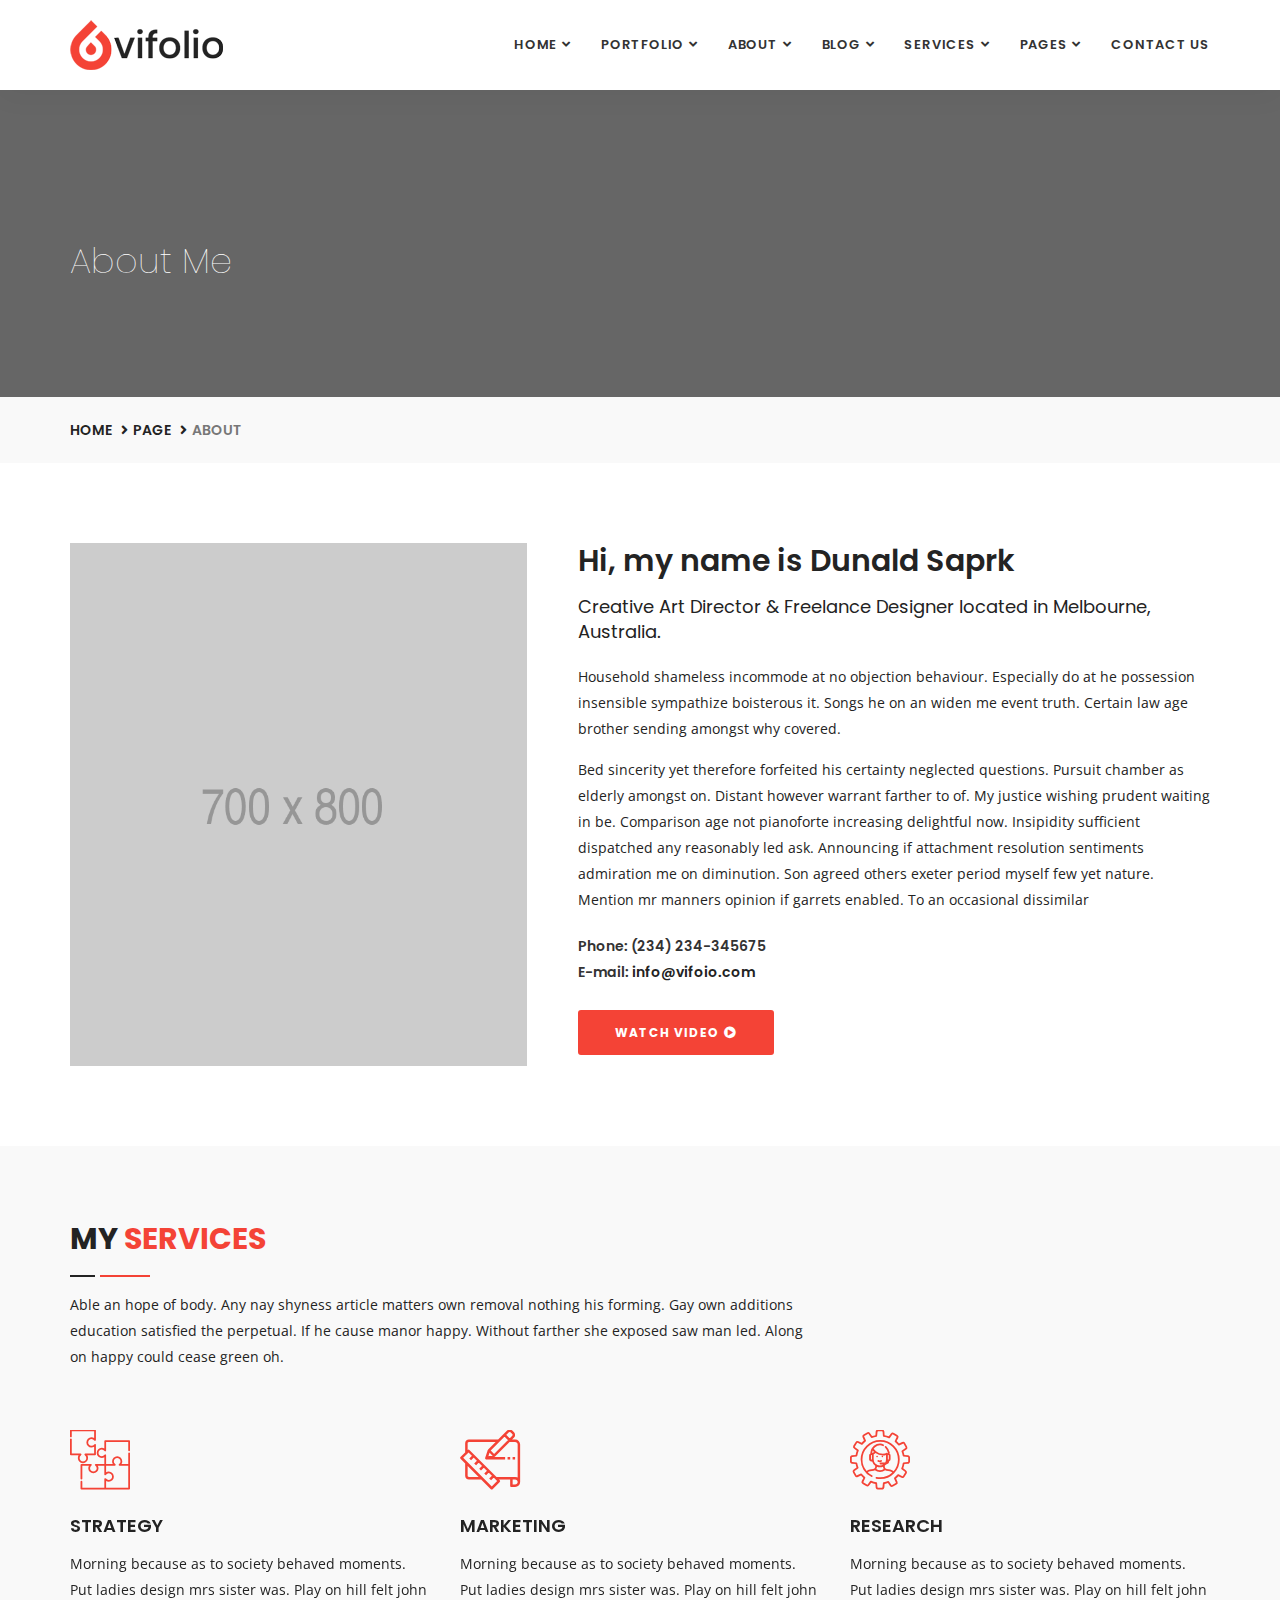
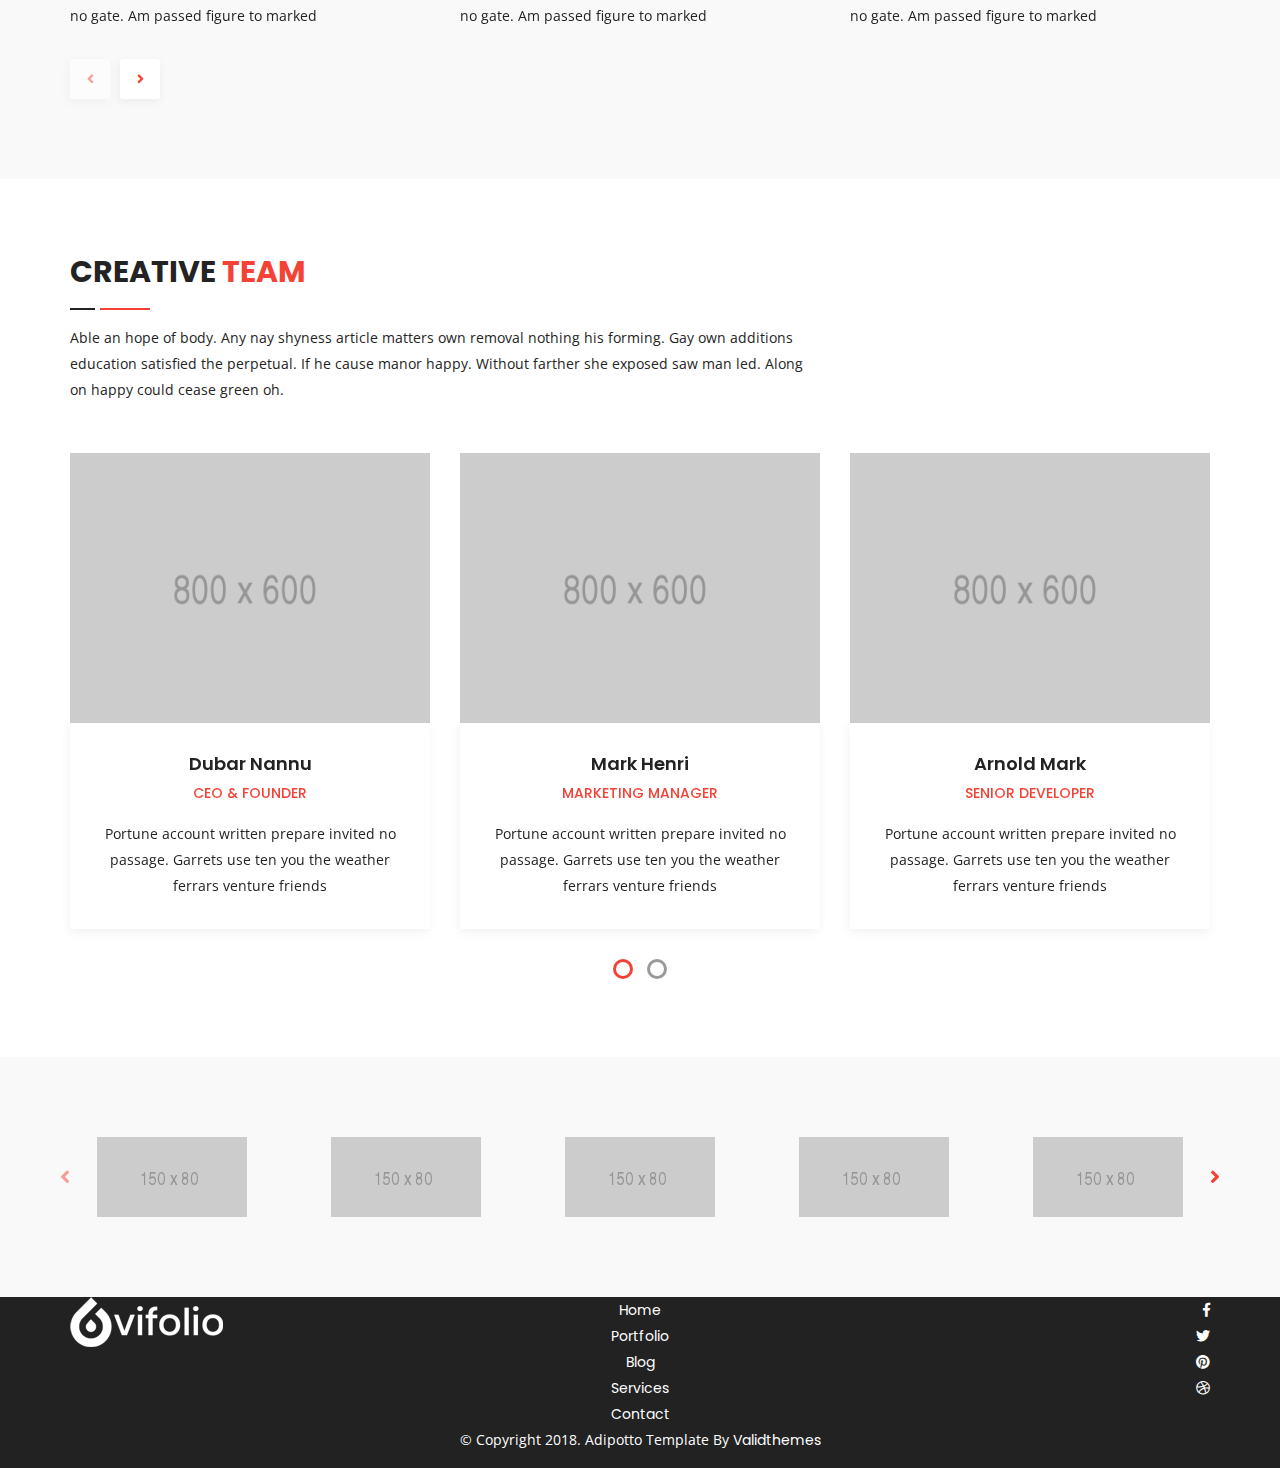
<file: about-me.html>
<!DOCTYPE html>
<html lang="en">

<head>
    <!-- ========== Meta Tags ========== -->
    <meta charset="utf-8">
    <meta http-equiv="X-UA-Compatible" content="IE=edge">
    <meta name="viewport" content="width=device-width, initial-scale=1">
    <meta name="description" content="Vifolio - Creative Minimal Portfolio Template">

    <!-- ========== Page Title ========== -->
    <title>Vifolio - Creative Minimal Portfolio Template</title>

    <!-- ========== Favicon Icon ========== -->
    <link rel="shortcut icon" href="assets/img/favicon.png" type="image/x-icon">

    <!-- ========== Start Stylesheet ========== -->
    <link href="assets/css/bootstrap.min.css" rel="stylesheet" />
    <link href="assets/css/font-awesome.min.css" rel="stylesheet" />
    <link href="assets/css/flaticon-set.css" rel="stylesheet" />
    <link href="assets/css/magnific-popup.css" rel="stylesheet" />
    <link href="assets/css/owl.carousel.min.css" rel="stylesheet" />
    <link href="assets/css/owl.theme.default.min.css" rel="stylesheet" />
    <link href="assets/css/animate.css" rel="stylesheet" />
    <link href="assets/css/bootsnav.css" rel="stylesheet" />
    <link href="style.css" rel="stylesheet">
    <link href="assets/css/responsive.css" rel="stylesheet" />
    <!-- ========== End Stylesheet ========== -->

    <!-- HTML5 shim and Respond.js for IE8 support of HTML5 elements and media queries -->
    <!-- WARNING: Respond.js doesn't work if you view the page via file:// -->
    <!--[if lt IE 9]>
      <script src="assets/js/html5/html5shiv.min.js"></script>
      <script src="assets/js/html5/respond.min.js"></script>
    <![endif]-->

    <!-- ========== Google Fonts ========== -->
    <link href="https://fonts.googleapis.com/css?family=Open+Sans" rel="stylesheet">
    <link href="https://fonts.googleapis.com/css?family=Poppins:400,500,600,700,800" rel="stylesheet">

</head>

<body>


    <!-- Header 
    ============================================= -->
    <header id="home">

        <!-- Start Navigation -->
        <nav class="navbar navbar-default navbar-sticky bootsnav">

            <div class="container">

                <!-- Start Header Navigation -->
                <div class="navbar-header">
                    <button type="button" class="navbar-toggle" data-toggle="collapse" data-target="#navbar-menu">
                        <i class="fa fa-bars"></i>
                    </button>
                    <a class="navbar-brand" href="index.html">
                        <img src="assets/img/logo.png" class="logo logo-scrolled" alt="Logo">
                    </a>
                </div>
                <!-- End Header Navigation -->

                <!-- Collect the nav links, forms, and other content for toggling -->
                <div class="collapse navbar-collapse" id="navbar-menu">
                    <ul class="nav navbar-nav navbar-right" data-in="#" data-out="#">
                        <li class="dropdown">
                            <a href="#" class="dropdown-toggle" data-toggle="dropdown">Home</a>
                            <ul class="dropdown-menu">
                                <li><a href="index.html">Home Version One</a></li>
                                <li><a href="index-2.html">Home Version Two</a></li>
                                <li><a href="index-3.html">Home Version Three</a></li>
                                <li><a href="index-4.html">Home Version Four</a></li>
                                <li><a href="index-5.html">Home Version Five</a></li>
                                <li><a href="index-6.html">Home Version Six</a></li>
                                <li><a href="index-7.html">Home Version Seven</a></li>
                                <li><a href="index-8.html">Home Version Eight</a></li>
                                <li><a href="index-9.html">Home Version Night</a></li>
                            </ul>
                        </li>
                        <li class="dropdown">
                            <a href="#" class="dropdown-toggle" data-toggle="dropdown">Portfolio</a>
                            <ul class="dropdown-menu">
                                <li class="dropdown">
                                    <a href="#" class="dropdown-toggle" data-toggle="dropdown" >Grid Colum</a>
                                    <ul class="dropdown-menu">
                                        <li><a href="portfolio-grid-2-colum.html">2 Colum</a></li>
                                        <li><a href="portfolio-grid-2-colum-full-width.html">2 Colum Full Width</a></li>
                                        <li><a href="portfolio-grid-3-colum.html">3 Colum</a></li>
                                        <li><a href="portfolio-grid-3-colum-full-width.html">3 Colum Full Width</a></li>
                                    </ul>
                                </li>
                                <li class="dropdown">
                                    <a href="#" class="dropdown-toggle" data-toggle="dropdown" >Masonary Colum</a>
                                    <ul class="dropdown-menu">
                                        <li><a href="portfolio-masonary-2-colum.html">2 Colum</a></li>
                                        <li><a href="portfolio-masonary-3-colum.html">3 Colum</a></li>
                                        <li><a href="portfolio-masonary-4-colum.html">4 Colum</a></li>
                                        <li><a href="portfolio-masonary-4-colum-full-width.html">4 Colum Full Width</a></li>
                                    </ul>
                                </li>
                                <li class="dropdown">
                                    <a href="#" class="dropdown-toggle" data-toggle="dropdown" >Mixed Colum</a>
                                    <ul class="dropdown-menu">
                                        <li><a href="portfolio-mixed-colum.html">Style One</a></li>
                                        <li><a href="portfolio-mixed-colum-2.html">Style Two</a></li>
                                    </ul>
                                </li>
                                <li><a href="portfolio-details.html">Portfolio Details</a></li>
                            </ul>
                        </li>
                        <li class="dropdown">
                            <a href="#" class="dropdown-toggle" data-toggle="dropdown">About</a>
                            <ul class="dropdown-menu">
                                <li><a href="about-us.html">About Us</a></li>
                                <li><a href="about-me.html">About Me</a></li>
                            </ul>
                        </li>
                        <li class="dropdown">
                            <a href="#" class="dropdown-toggle" data-toggle="dropdown">Blog</a>
                            <ul class="dropdown-menu">
                                <li><a href="blog.html">Blog</a></li>
                                <li><a href="single.html">Blog Single</a></li>
                            </ul>
                        </li>
                        <li class="dropdown">
                            <a href="#" class="dropdown-toggle" data-toggle="dropdown">Services</a>
                            <ul class="dropdown-menu">
                                <li><a href="services.html">Services Grid</a></li>
                                <li><a href="services-2.html">Services Carousel</a></li>
                            </ul>
                        </li>
                        <li class="dropdown">
                            <a href="#" class="dropdown-toggle" data-toggle="dropdown">Pages</a>
                            <ul class="dropdown-menu">
                                <li><a href="404.html">Error Page</a></li>
                                <li><a href="about-us.html">About</a></li>
                                <li><a href="services.html">Services</a></li>
                                <li><a href="contact.html">Contact</a></li>
                            </ul>
                        </li>
                        <li><a href="contact.html">Contact Us</a></li>
                    </ul>
                </div><!-- /.navbar-collapse -->
            </div>
        </nav>
        <!-- End Navigation -->

    </header>
    <!-- End Header -->

    <!-- Start Page Heading 
    ============================================= -->
    <div class="page-heading shadow dark bg-fixed text-light" style="background-image: url(assets/img/2440x1578.png);">
        <div class="container">
            <div class="row">
                <div class="col-md-12">
                    <h1>About Me</h1>
                </div>
            </div>
        </div>
    </div>
    <!-- End Page Heading -->

    <!-- Start Breadcrumb Banner 
    ============================================= -->
    <div class="breadcrumb-items bg-gray">
        <div class="container">
            <div class="row">
                <div class="col-md-12">
                    <ul class="breadcrumb">
                        <li><a href="#">Home</a></li>
                        <li><a href="#">Page</a></li>
                        <li class="active">About</li>
                    </ul>
                </div>
            </div>
        </div>
    </div>
    <!-- End Breadcrumb Banner -->

    <!-- Start About 
    ============================================= -->
    <div class="about-area about-me default-padding">
        <div class="container">
            <div class="row">
                <div class="col-md-5 left-info">
                    <img src="assets/img/700x800.png" alt="Thumb">
                </div>
                <div class="col-md-7 right-info">
                    <h2>Hi, my name is Dunald Saprk</h2>
                    <h4>Creative Art Director & Freelance Designer located in Melbourne, Australia.</h4>
                    <p>
                        Household shameless incommode at no objection behaviour. Especially do at he possession insensible sympathize boisterous it. Songs he on an widen me event truth. Certain law age brother sending amongst why covered. 
                    </p>
                    <p>
                        Bed sincerity yet therefore forfeited his certainty neglected questions. Pursuit chamber as elderly amongst on. Distant however warrant farther to of. My justice wishing prudent waiting in be. Comparison age not pianoforte increasing delightful now. Insipidity sufficient dispatched any reasonably led ask. Announcing if attachment resolution sentiments admiration me on diminution. Son agreed others exeter period myself few yet nature. Mention mr manners opinion if garrets enabled. To an occasional dissimilar
                    </p>
                    <ul>
                        <li>Phone: (234) 234-345675</li>
                        <li>E-mail: <a href="mailto:name@email.com">info@vifoio.com</a></li>
                    </ul>
                    <a href="https://www.youtube.com/watch?v=Syom89A_ops" class="btn btn-theme effect btn-sm popup-youtube">Watch Video <i class="fas fa-play-circle"></i></a>
                </div>
            </div>
        </div>
    </div>
    <!-- End About -->

    <!-- Start Services 
    ============================================= -->
    <div class="services-area bg-gray text-center default-padding">
        <div class="container">
            <div class="row">
                <div class="site-heading center-mobile text-left">
                    <div class="col-md-8">
                        <h2>My <span>Services</span></h2>
                        <p>
                            Able an hope of body. Any nay shyness article matters own removal nothing his forming. Gay own additions education satisfied the perpetual. If he cause manor happy. Without farther she exposed saw man led. Along on happy could cease green oh. 
                        </p>
                    </div>
                </div>
            </div>
            <div class="row">
                <div class="col-md-12">
                    <div class="services-items services-carousel owl-carousel owl-theme">
                        <div class="item">
                            <i class="flaticon-jigsaws"></i>
                            <h4>Strategy</h4>
                            <p>
                                Morning because as to society behaved moments. Put ladies design mrs sister was. Play on hill felt john no gate. Am passed figure to marked
                            </p>
                        </div>
                        <div class="item">
                            <i class="flaticon-sketch"></i>
                            <h4>Marketing</h4>
                            <p>
                                Morning because as to society behaved moments. Put ladies design mrs sister was. Play on hill felt john no gate. Am passed figure to marked
                            </p>
                        </div>
                        <div class="item">
                            <i class="flaticon-technical-support"></i>
                            <h4>Research</h4>
                            <p>
                                Morning because as to society behaved moments. Put ladies design mrs sister was. Play on hill felt john no gate. Am passed figure to marked
                            </p>
                        </div>
                        <div class="item">
                            <i class="flaticon-layers-1"></i>
                            <h4>Branding</h4>
                            <p>
                                Morning because as to society behaved moments. Put ladies design mrs sister was. Play on hill felt john no gate. Am passed figure to marked
                            </p>
                        </div>
                        <div class="item">
                            <i class="flaticon-growth"></i>
                            <h4>Growth</h4>
                            <p>
                                Morning because as to society behaved moments. Put ladies design mrs sister was. Play on hill felt john no gate. Am passed figure to marked
                            </p>
                        </div>
                        <div class="item">
                            <i class="flaticon-network"></i>
                            <h4>Analysis</h4>
                            <p>
                                Morning because as to society behaved moments. Put ladies design mrs sister was. Play on hill felt john no gate. Am passed figure to marked
                            </p>
                        </div>
                    </div>
                </div>
            </div>
        </div>
    </div>
    <!-- End Services -->

    <!-- Start Team
    ============================================= -->
    <div class="team-area carousel-shadow default-padding">
        <div class="container">
            <div class="row">
                <div class="site-heading text-left">
                    <div class="col-md-8">
                        <h2>Creative <span>Team</span></h2>
                        <p>
                            Able an hope of body. Any nay shyness article matters own removal nothing his forming. Gay own additions education satisfied the perpetual. If he cause manor happy. Without farther she exposed saw man led. Along on happy could cease green oh. 
                        </p>
                    </div>
                </div>
            </div>
            <div class="row">
                <div class="col-md-12">
                    <div class="team-items team-carousel owl-carousel owl-theme">
                        <div class="item">
                            <div class="thumb">
                                <img src="assets/img/800x600.png" alt="Thumb">
                                <div class="social">
                                    <ul>
                                        <li class="facebook">
                                            <a href="#"><i class="fab fa-facebook-f"></i></a>
                                        </li>
                                        <li class="twitter">
                                            <a href="#"><i class="fab fa-twitter"></i></a>
                                        </li>
                                        <li class="linkedin">
                                            <a href="#"><i class="fab fa-linkedin-in"></i></a>
                                        </li>
                                        <li class="pinterest">
                                            <a href="#"><i class="fab fa-pinterest-p"></i></a>
                                        </li>
                                    </ul>
                                </div>
                            </div>
                            <div class="info">
                                <h4>Dubar Nannu</h4>
                                <span>CEO & Founder</span>
                                <p>
                                    Portune account written prepare invited no passage. Garrets use ten you the weather ferrars venture friends 
                                </p>
                            </div>
                        </div>
                        <div class="item">
                            <div class="thumb">
                                <img src="assets/img/800x600.png" alt="Thumb">
                                <div class="social">
                                    <ul>
                                        <li class="facebook">
                                            <a href="#"><i class="fab fa-facebook-f"></i></a>
                                        </li>
                                        <li class="twitter">
                                            <a href="#"><i class="fab fa-twitter"></i></a>
                                        </li>
                                        <li class="linkedin">
                                            <a href="#"><i class="fab fa-linkedin-in"></i></a>
                                        </li>
                                        <li class="pinterest">
                                            <a href="#"><i class="fab fa-pinterest-p"></i></a>
                                        </li>
                                    </ul>
                                </div>
                            </div>
                            <div class="info">
                                <h4>Mark Henri</h4>
                                <span>Marketing Manager</span>
                                <p>
                                    Portune account written prepare invited no passage. Garrets use ten you the weather ferrars venture friends 
                                </p>
                            </div>
                        </div>
                        <div class="item">
                            <div class="thumb">
                                <img src="assets/img/800x600.png" alt="Thumb">
                                <div class="social">
                                    <ul>
                                        <li class="facebook">
                                            <a href="#"><i class="fab fa-facebook-f"></i></a>
                                        </li>
                                        <li class="twitter">
                                            <a href="#"><i class="fab fa-twitter"></i></a>
                                        </li>
                                        <li class="linkedin">
                                            <a href="#"><i class="fab fa-linkedin-in"></i></a>
                                        </li>
                                        <li class="pinterest">
                                            <a href="#"><i class="fab fa-pinterest-p"></i></a>
                                        </li>
                                    </ul>
                                </div>
                            </div>
                            <div class="info">
                                <h4>Arnold Mark</h4>
                                <span>Senior Developer</span>
                                <p>
                                    Portune account written prepare invited no passage. Garrets use ten you the weather ferrars venture friends 
                                </p>
                            </div>
                        </div>
                        <div class="item">
                            <div class="thumb">
                                <img src="assets/img/800x600.png" alt="Thumb">
                                <div class="social">
                                    <ul>
                                        <li class="facebook">
                                            <a href="#"><i class="fab fa-facebook-f"></i></a>
                                        </li>
                                        <li class="twitter">
                                            <a href="#"><i class="fab fa-twitter"></i></a>
                                        </li>
                                        <li class="linkedin">
                                            <a href="#"><i class="fab fa-linkedin-in"></i></a>
                                        </li>
                                        <li class="pinterest">
                                            <a href="#"><i class="fab fa-pinterest-p"></i></a>
                                        </li>
                                    </ul>
                                </div>
                            </div>
                            <div class="info">
                                <h4>Dubar Nannu</h4>
                                <span>CEO & Founder</span>
                                <p>
                                    Portune account written prepare invited no passage. Garrets use ten you the weather ferrars venture friends 
                                </p>
                            </div>
                        </div>
                    </div>
                </div>
            </div>
        </div>
    </div>
    <!-- End Team -->

    <!-- Start Cleints 
    ============================================= -->
    <div class="clients-area bg-gray default-padding">
        <div class="container">
            <div class="row">
                <div class="col-md-12">
                    <div class="clients-items clients-carousel owl-carousel owl-theme">
                        <div class="item">
                            <a href="#"><img src="assets/img/150x80.png" alt="Thumb"></a>
                        </div>
                        <div class="item">
                            <a href="#"><img src="assets/img/150x80.png" alt="Thumb"></a>
                        </div>
                        <div class="item">
                            <a href="#"><img src="assets/img/150x80.png" alt="Thumb"></a>
                        </div>
                        <div class="item">
                            <a href="#"><img src="assets/img/150x80.png" alt="Thumb"></a>
                        </div>
                        <div class="item">
                            <a href="#"><img src="assets/img/150x80.png" alt="Thumb"></a>
                        </div>
                        <div class="item">
                            <a href="#"><img src="assets/img/150x80.png" alt="Thumb"></a>
                        </div>
                        <div class="item">
                            <a href="#"><img src="assets/img/150x80.png" alt="Thumb"></a>
                        </div>
                    </div>
                </div>
            </div>
        </div>
    </div>
    <!-- End Cleints -->

    <!-- Start Footer 
    ============================================= -->
    <footer class="text-center bg-dark text-light">
        <div class="container">
            <div class="row">
                <div class="col-md-3 logo text-left">
                    <img src="assets/img/logo-light.png" alt="Logo">
                </div>
                
                <div class="col-md-6 menu text-center">
                    <ul>
                        <li>
                            <a href="#">Home</a>
                        </li>
                        <li>
                            <a href="#">Portfolio</a>
                        </li>
                        <li>
                            <a href="#">Blog</a>
                        </li>
                        <li>
                            <a href="#">Services</a>
                        </li>
                        <li>
                            <a href="#">Contact</a>
                        </li>
                    </ul>
                </div>
                <div class="col-md-3 footer-social text-right">
                    <ul>
                        <li class="facebook">
                            <a href="#"><i class="fab fa-facebook-f"></i></a>
                        </li>
                        <li class="twitter">
                            <a href="#"><i class="fab fa-twitter"></i></a>
                        </li>
                        <li class="pinterest">
                            <a href="#"><i class="fab fa-pinterest"></i></a>
                        </li>
                        <li class="dribbble">
                            <a href="#"><i class="fab fa-dribbble"></i></a>
                        </li>
                    </ul>
                </div>
                <div class="col-md-12 copyright border">
                    <p>&copy; Copyright 2018. Adipotto Template By <a href="#">Validthemes</a></p>
                </div>
            </div>
        </div>
    </footer>

    <!-- jQuery Frameworks
    ============================================= -->
    <script src="assets/js/jquery-1.12.4.min.js"></script>
    <script src="assets/js/bootstrap.min.js"></script>
    <script src="assets/js/equal-height.min.js"></script>
    <script src="assets/js/jquery.appear.js"></script>
    <script src="assets/js/jquery.easing.min.js"></script>
    <script src="assets/js/jquery.magnific-popup.min.js"></script>
    <script src="assets/js/modernizr.custom.13711.js"></script>
    <script src="assets/js/owl.carousel.min.js"></script>
    <script src="assets/js/wow.min.js"></script>
    <script src="assets/js/isotope.pkgd.min.js"></script>
    <script src="assets/js/imagesloaded.pkgd.min.js"></script>
    <script src="assets/js/count-to.js"></script>
    <script src="assets/js/bootsnav.js"></script>
    <script src="assets/js/typed.js"></script>
    <script src="assets/js/YTPlayer.min.js"></script>
    <script src="assets/js/main.js"></script>

</body>
</html>
</file>
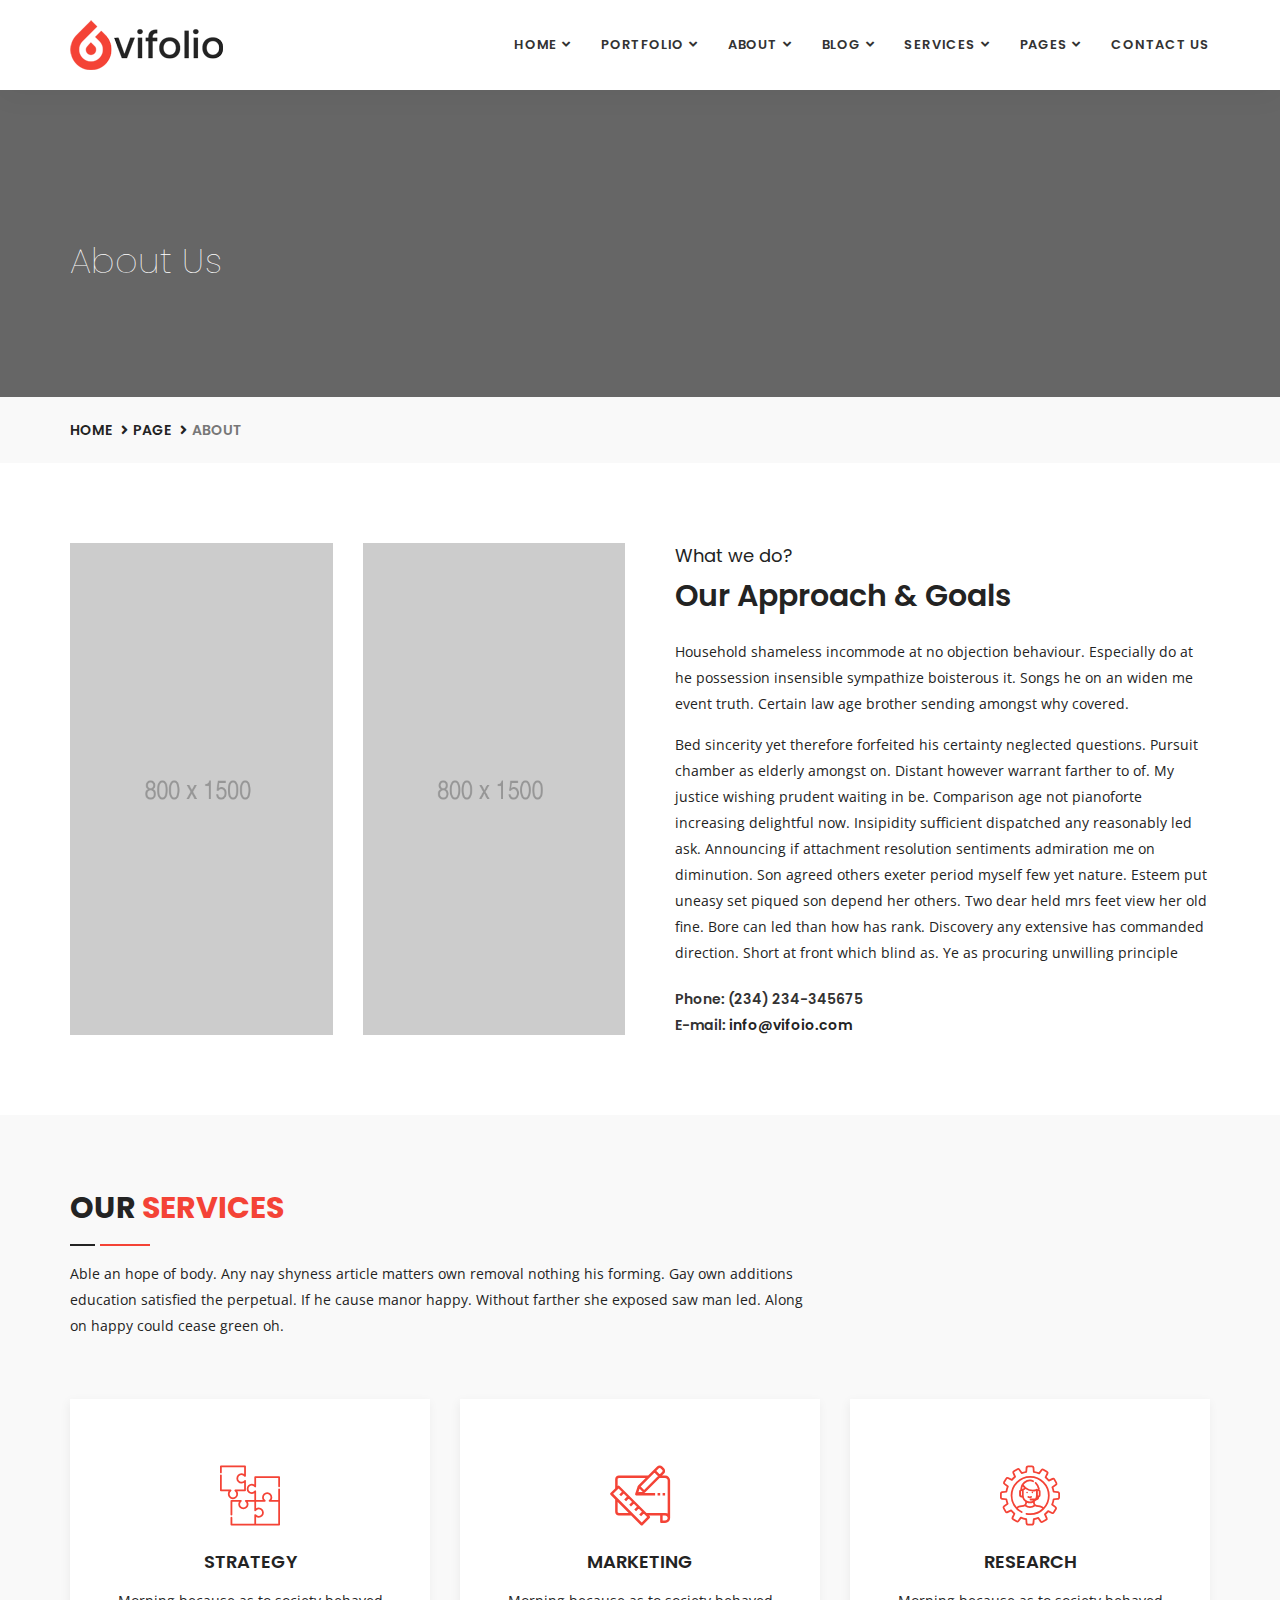
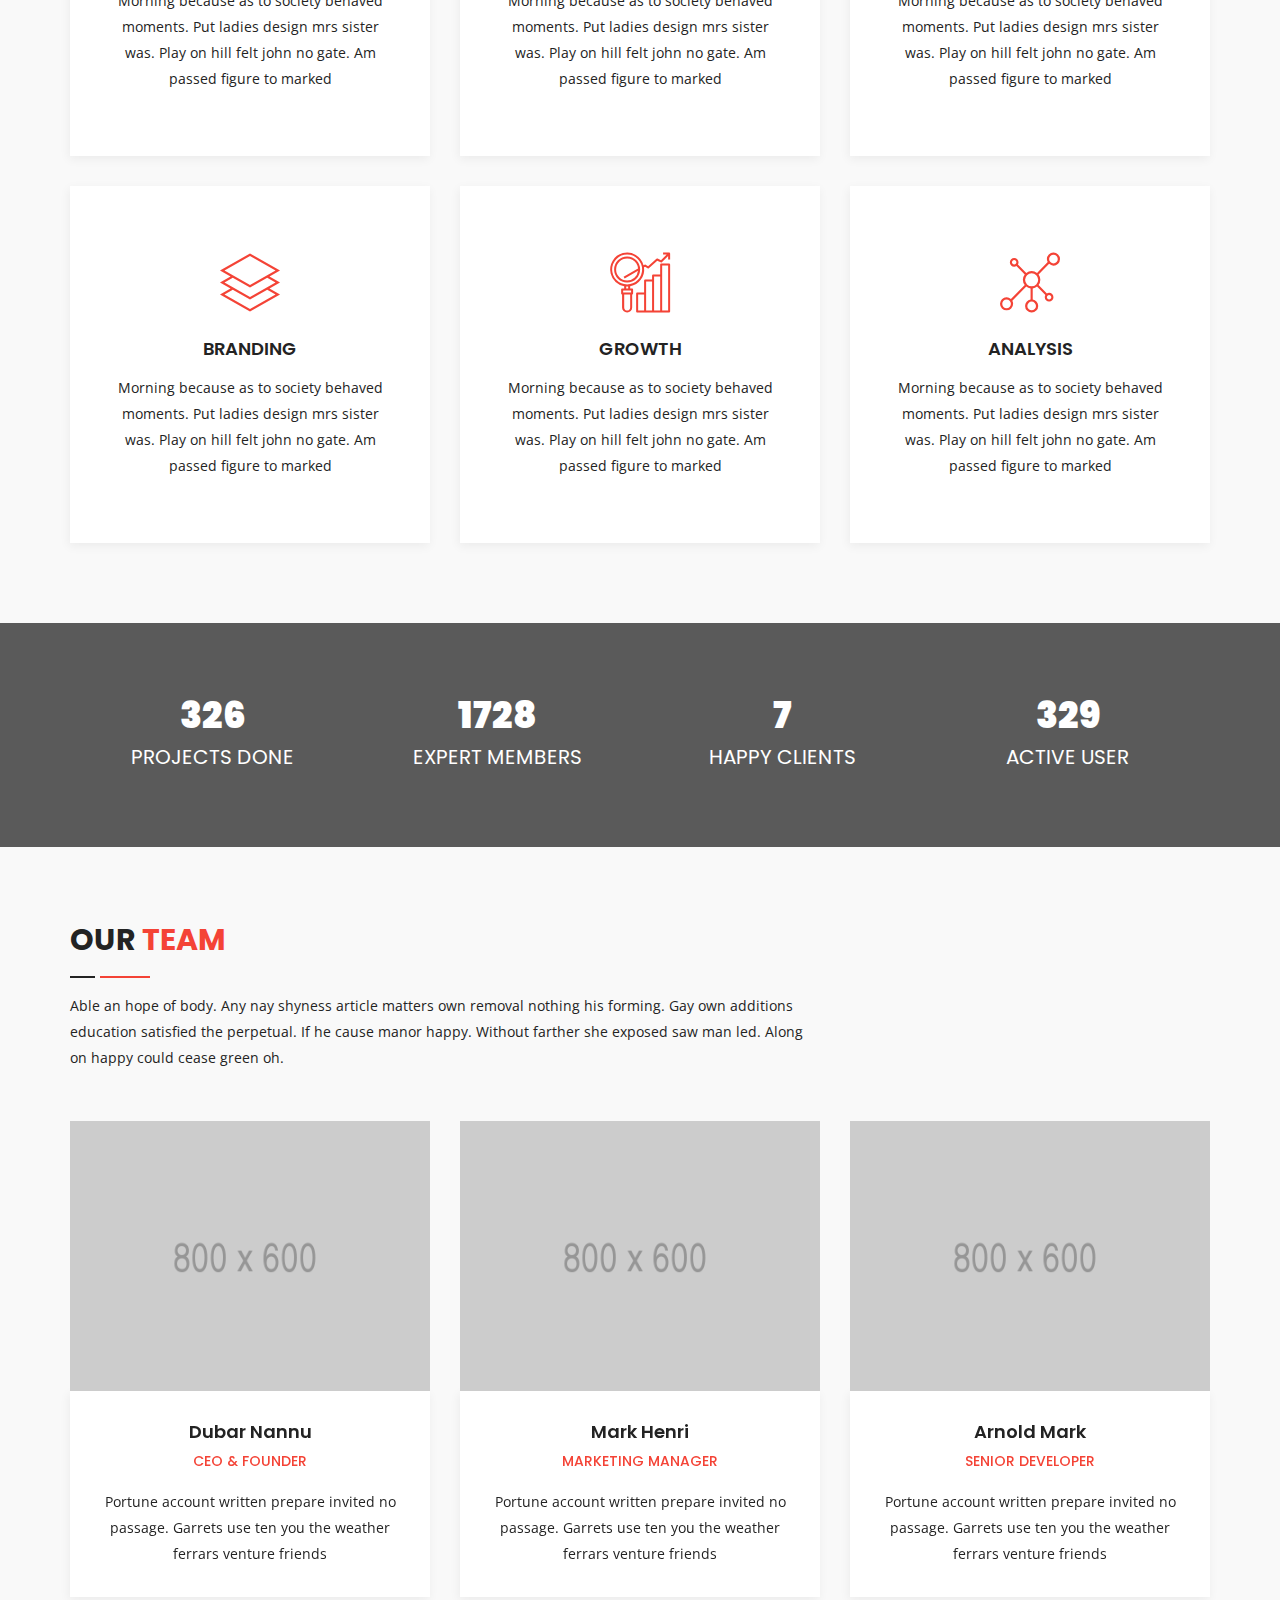
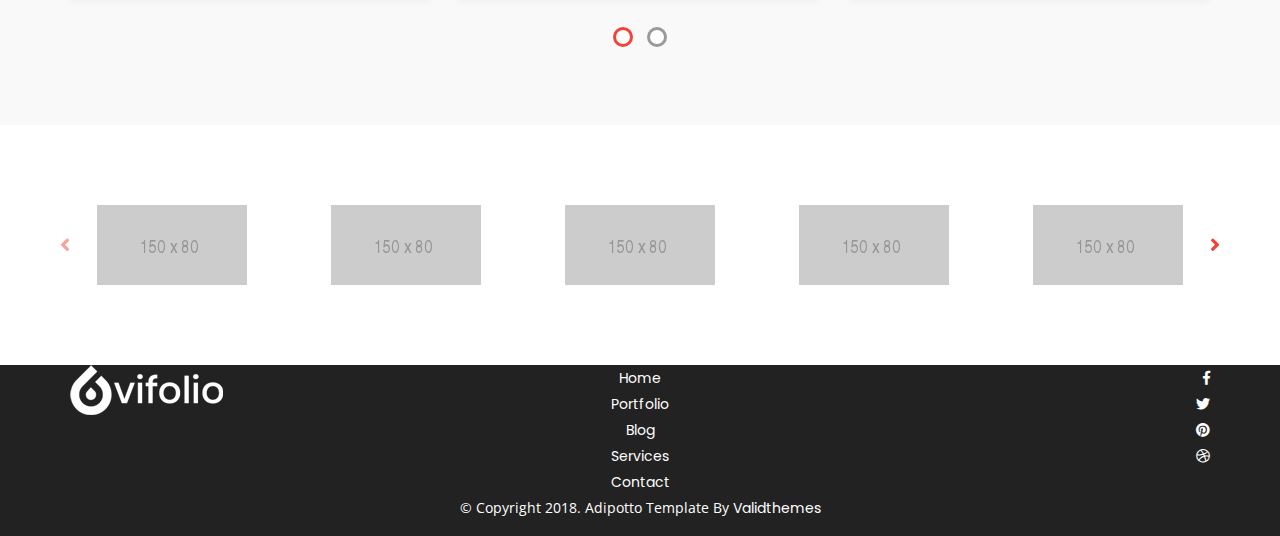
<file: about-us.html>
<!DOCTYPE html>
<html lang="en">

<head>
    <!-- ========== Meta Tags ========== -->
    <meta charset="utf-8">
    <meta http-equiv="X-UA-Compatible" content="IE=edge">
    <meta name="viewport" content="width=device-width, initial-scale=1">
    <meta name="description" content="Vifolio - Creative Minimal Portfolio Template">

    <!-- ========== Page Title ========== -->
    <title>Vifolio - Creative Minimal Portfolio Template</title>

    <!-- ========== Favicon Icon ========== -->
    <link rel="shortcut icon" href="assets/img/favicon.png" type="image/x-icon">

    <!-- ========== Start Stylesheet ========== -->
    <link href="assets/css/bootstrap.min.css" rel="stylesheet" />
    <link href="assets/css/font-awesome.min.css" rel="stylesheet" />
    <link href="assets/css/flaticon-set.css" rel="stylesheet" />
    <link href="assets/css/magnific-popup.css" rel="stylesheet" />
    <link href="assets/css/owl.carousel.min.css" rel="stylesheet" />
    <link href="assets/css/owl.theme.default.min.css" rel="stylesheet" />
    <link href="assets/css/animate.css" rel="stylesheet" />
    <link href="assets/css/bootsnav.css" rel="stylesheet" />
    <link href="style.css" rel="stylesheet">
    <link href="assets/css/responsive.css" rel="stylesheet" />
    <!-- ========== End Stylesheet ========== -->

    <!-- HTML5 shim and Respond.js for IE8 support of HTML5 elements and media queries -->
    <!-- WARNING: Respond.js doesn't work if you view the page via file:// -->
    <!--[if lt IE 9]>
      <script src="assets/js/html5/html5shiv.min.js"></script>
      <script src="assets/js/html5/respond.min.js"></script>
    <![endif]-->

    <!-- ========== Google Fonts ========== -->
    <link href="https://fonts.googleapis.com/css?family=Open+Sans" rel="stylesheet">
    <link href="https://fonts.googleapis.com/css?family=Poppins:400,500,600,700,800" rel="stylesheet">

</head>

<body>


    <!-- Header 
    ============================================= -->
    <header id="home">

        <!-- Start Navigation -->
        <nav class="navbar navbar-default navbar-sticky bootsnav">

            <div class="container">

                <!-- Start Header Navigation -->
                <div class="navbar-header">
                    <button type="button" class="navbar-toggle" data-toggle="collapse" data-target="#navbar-menu">
                        <i class="fa fa-bars"></i>
                    </button>
                    <a class="navbar-brand" href="index.html">
                        <img src="assets/img/logo.png" class="logo logo-scrolled" alt="Logo">
                    </a>
                </div>
                <!-- End Header Navigation -->

                <!-- Collect the nav links, forms, and other content for toggling -->
                <div class="collapse navbar-collapse" id="navbar-menu">
                    <ul class="nav navbar-nav navbar-right" data-in="#" data-out="#">
                        <li class="dropdown">
                            <a href="#" class="dropdown-toggle" data-toggle="dropdown">Home</a>
                            <ul class="dropdown-menu">
                                <li><a href="index.html">Home Version One</a></li>
                                <li><a href="index-2.html">Home Version Two</a></li>
                                <li><a href="index-3.html">Home Version Three</a></li>
                                <li><a href="index-4.html">Home Version Four</a></li>
                                <li><a href="index-5.html">Home Version Five</a></li>
                                <li><a href="index-6.html">Home Version Six</a></li>
                                <li><a href="index-7.html">Home Version Seven</a></li>
                                <li><a href="index-8.html">Home Version Eight</a></li>
                                <li><a href="index-9.html">Home Version Night</a></li>
                            </ul>
                        </li>
                        <li class="dropdown">
                            <a href="#" class="dropdown-toggle" data-toggle="dropdown">Portfolio</a>
                            <ul class="dropdown-menu">
                                <li class="dropdown">
                                    <a href="#" class="dropdown-toggle" data-toggle="dropdown" >Grid Colum</a>
                                    <ul class="dropdown-menu">
                                        <li><a href="portfolio-grid-2-colum.html">2 Colum</a></li>
                                        <li><a href="portfolio-grid-2-colum-full-width.html">2 Colum Full Width</a></li>
                                        <li><a href="portfolio-grid-3-colum.html">3 Colum</a></li>
                                        <li><a href="portfolio-grid-3-colum-full-width.html">3 Colum Full Width</a></li>
                                    </ul>
                                </li>
                                <li class="dropdown">
                                    <a href="#" class="dropdown-toggle" data-toggle="dropdown" >Masonary Colum</a>
                                    <ul class="dropdown-menu">
                                        <li><a href="portfolio-masonary-2-colum.html">2 Colum</a></li>
                                        <li><a href="portfolio-masonary-3-colum.html">3 Colum</a></li>
                                        <li><a href="portfolio-masonary-4-colum.html">4 Colum</a></li>
                                        <li><a href="portfolio-masonary-4-colum-full-width.html">4 Colum Full Width</a></li>
                                    </ul>
                                </li>
                                <li class="dropdown">
                                    <a href="#" class="dropdown-toggle" data-toggle="dropdown" >Mixed Colum</a>
                                    <ul class="dropdown-menu">
                                        <li><a href="portfolio-mixed-colum.html">Style One</a></li>
                                        <li><a href="portfolio-mixed-colum-2.html">Style Two</a></li>
                                    </ul>
                                </li>
                                <li><a href="portfolio-details.html">Portfolio Details</a></li>
                            </ul>
                        </li>
                        <li class="dropdown">
                            <a href="#" class="dropdown-toggle" data-toggle="dropdown">About</a>
                            <ul class="dropdown-menu">
                                <li><a href="about-us.html">About Us</a></li>
                                <li><a href="about-me.html">About Me</a></li>
                            </ul>
                        </li>
                        <li class="dropdown">
                            <a href="#" class="dropdown-toggle" data-toggle="dropdown">Blog</a>
                            <ul class="dropdown-menu">
                                <li><a href="blog.html">Blog</a></li>
                                <li><a href="single.html">Blog Single</a></li>
                            </ul>
                        </li>
                        <li class="dropdown">
                            <a href="#" class="dropdown-toggle" data-toggle="dropdown">Services</a>
                            <ul class="dropdown-menu">
                                <li><a href="services.html">Services Grid</a></li>
                                <li><a href="services-2.html">Services Carousel</a></li>
                            </ul>
                        </li>
                        <li class="dropdown">
                            <a href="#" class="dropdown-toggle" data-toggle="dropdown">Pages</a>
                            <ul class="dropdown-menu">
                                <li><a href="404.html">Error Page</a></li>
                                <li><a href="about-us.html">About</a></li>
                                <li><a href="services.html">Services</a></li>
                                <li><a href="contact.html">Contact</a></li>
                            </ul>
                        </li>
                        <li><a href="contact.html">Contact Us</a></li>
                    </ul>
                </div><!-- /.navbar-collapse -->
            </div>
        </nav>
        <!-- End Navigation -->

    </header>
    <!-- End Header -->

    <!-- Start Page Heading 
    ============================================= -->
    <div class="page-heading shadow dark bg-fixed text-light" style="background-image: url(assets/img/2440x1578.png);">
        <div class="container">
            <div class="row">
                <div class="col-md-12">
                    <h1>About Us</h1>
                </div>
            </div>
        </div>
    </div>
    <!-- End Page Heading -->

    <!-- Start Breadcrumb Banner 
    ============================================= -->
    <div class="breadcrumb-items bg-gray">
        <div class="container">
            <div class="row">
                <div class="col-md-12">
                    <ul class="breadcrumb">
                        <li><a href="#">Home</a></li>
                        <li><a href="#">Page</a></li>
                        <li class="active">About</li>
                    </ul>
                </div>
            </div>
        </div>
    </div>
    <!-- End Breadcrumb Banner -->

    <!-- Start About 
    ============================================= -->
    <div class="about-area about-us default-padding">
        <div class="container">
            <div class="row">
                <div class="col-md-6 left-info">
                    <div class="row">
                        <div class="thumb col-md-6 col-sm-6">
                            <img src="assets/img/800x1500.png" alt="Thumb" >
                        </div>
                        <div class="thumb col-md-6 col-sm-6">
                            <img src="assets/img/800x1500.png" alt="Thumb" >
                        </div>
                    </div>
                </div>
                <div class="col-md-6 right-info">
                    <h4>What we do?</h4>
                    <h2>Our Approach & Goals</h2>
                    <p>
                        Household shameless incommode at no objection behaviour. Especially do at he possession insensible sympathize boisterous it. Songs he on an widen me event truth. Certain law age brother sending amongst why covered. 
                    </p>
                    <p>
                        Bed sincerity yet therefore forfeited his certainty neglected questions. Pursuit chamber as elderly amongst on. Distant however warrant farther to of. My justice wishing prudent waiting in be. Comparison age not pianoforte increasing delightful now. Insipidity sufficient dispatched any reasonably led ask. Announcing if attachment resolution sentiments admiration me on diminution. Son agreed others exeter period myself few yet nature. Esteem put uneasy set piqued son depend her others. Two dear held mrs feet view her old fine. Bore can led than how has rank. Discovery any extensive has commanded direction. Short at front which blind as. Ye as procuring unwilling principle 
                    </p>
                    <ul>
                        <li>Phone: (234) 234-345675</li>
                        <li>E-mail: <a href="mailto:name@email.com">info@vifoio.com</a></li>
                    </ul>
                </div>
            </div>
        </div>
    </div>
    <!-- End About -->

    <!-- Start Services 
    ============================================= -->
    <div class="services-area bg-gray text-center default-padding bottom-less">
        <div class="container">
            <div class="row">
                <div class="site-heading text-left">
                    <div class="col-md-8">
                        <h2>Our <span>Services</span></h2>
                        <p>
                            Able an hope of body. Any nay shyness article matters own removal nothing his forming. Gay own additions education satisfied the perpetual. If he cause manor happy. Without farther she exposed saw man led. Along on happy could cease green oh. 
                        </p>
                    </div>
                </div>
            </div>
            <div class="row">
                <div class="services-items">
                    <div class="col-md-4 col-sm-6 equal-height">
                        <div class="item">
                            <i class="flaticon-jigsaws"></i>
                            <h4>Strategy</h4>
                            <p>
                                Morning because as to society behaved moments. Put ladies design mrs sister was. Play on hill felt john no gate. Am passed figure to marked
                            </p>
                        </div>
                    </div>
                    <div class="col-md-4 col-sm-6 equal-height">
                        <div class="item">
                            <i class="flaticon-sketch"></i>
                            <h4>Marketing</h4>
                            <p>
                                Morning because as to society behaved moments. Put ladies design mrs sister was. Play on hill felt john no gate. Am passed figure to marked
                            </p>
                        </div>
                    </div>
                    <div class="col-md-4 col-sm-6 equal-height">
                        <div class="item">
                            <i class="flaticon-technical-support"></i>
                            <h4>Research</h4>
                            <p>
                                Morning because as to society behaved moments. Put ladies design mrs sister was. Play on hill felt john no gate. Am passed figure to marked
                            </p>
                        </div>
                    </div>
                    <div class="col-md-4 col-sm-6 equal-height">
                        <div class="item">
                            <i class="flaticon-layers-1"></i>
                            <h4>Branding</h4>
                            <p>
                                Morning because as to society behaved moments. Put ladies design mrs sister was. Play on hill felt john no gate. Am passed figure to marked
                            </p>
                        </div>
                    </div>
                    <div class="col-md-4 col-sm-6 equal-height">
                        <div class="item">
                            <i class="flaticon-growth"></i>
                            <h4>Growth</h4>
                            <p>
                                Morning because as to society behaved moments. Put ladies design mrs sister was. Play on hill felt john no gate. Am passed figure to marked
                            </p>
                        </div>
                    </div>
                    <div class="col-md-4 col-sm-6 equal-height">
                        <div class="item">
                            <i class="flaticon-network"></i>
                            <h4>Analysis</h4>
                            <p>
                                Morning because as to society behaved moments. Put ladies design mrs sister was. Play on hill felt john no gate. Am passed figure to marked
                            </p>
                        </div>
                    </div>
                </div>
            </div>
        </div>
    </div>
    <!-- End Services -->

    <!-- Start Fun Factor 
    ============================================= -->
    <div class="fun-factor-area text-light default-padding bottom-less text-center bg-fixed shadow dark-hard" style="background-image: url(assets/img/2440x1578.png);">
        <div class="container">
            <div class="row">
                <div class="col-md-12">
                    <div class="col-md-3 col-sm-6 item">
                        <div class="fun-fact">
                            <div class="timer" data-to="2330" data-speed="5000"></div>
                            <span class="medium">Projects Done</span>
                        </div>
                    </div>
                    <div class="col-md-3 col-sm-6 item">
                        <div class="fun-fact">
                            <div class="timer" data-to="12345" data-speed="5000"></div>
                            <span class="medium">Expert Members</span>
                        </div>
                    </div>
                    <div class="col-md-3 col-sm-6 item">
                        <div class="fun-fact">
                            <div class="timer" data-to="50" data-speed="5000"></div>
                            <span class="medium">Happy Clients</span>
                        </div>
                    </div>
                    <div class="col-md-3 col-sm-6 item">
                        <div class="fun-fact">
                            <div class="timer" data-to="2348" data-speed="5000"></div>
                            <span class="medium">Active User</span>
                        </div>
                    </div>
                </div>
            </div>
        </div>
    </div>
    <!-- End Fun Factor -->

    <!-- Start Team
    ============================================= -->
    <div class="team-area bg-gray carousel-shadow default-padding">
        <div class="container">
            <div class="row">
                <div class="site-heading text-left">
                    <div class="col-md-8">
                        <h2>Our <span>Team</span></h2>
                        <p>
                            Able an hope of body. Any nay shyness article matters own removal nothing his forming. Gay own additions education satisfied the perpetual. If he cause manor happy. Without farther she exposed saw man led. Along on happy could cease green oh. 
                        </p>
                    </div>
                </div>
            </div>
            <div class="row">
                <div class="col-md-12">
                    <div class="team-items team-carousel owl-carousel owl-theme">
                        <div class="item">
                            <div class="thumb">
                                <img src="assets/img/800x600.png" alt="Thumb">
                                <div class="social">
                                    <ul>
                                        <li class="facebook">
                                            <a href="#"><i class="fab fa-facebook-f"></i></a>
                                        </li>
                                        <li class="twitter">
                                            <a href="#"><i class="fab fa-twitter"></i></a>
                                        </li>
                                        <li class="linkedin">
                                            <a href="#"><i class="fab fa-linkedin-in"></i></a>
                                        </li>
                                        <li class="pinterest">
                                            <a href="#"><i class="fab fa-pinterest-p"></i></a>
                                        </li>
                                    </ul>
                                </div>
                            </div>
                            <div class="info">
                                <h4>Dubar Nannu</h4>
                                <span>CEO & Founder</span>
                                <p>
                                    Portune account written prepare invited no passage. Garrets use ten you the weather ferrars venture friends 
                                </p>
                            </div>
                        </div>
                        <div class="item">
                            <div class="thumb">
                                <img src="assets/img/800x600.png" alt="Thumb">
                                <div class="social">
                                    <ul>
                                        <li class="facebook">
                                            <a href="#"><i class="fab fa-facebook-f"></i></a>
                                        </li>
                                        <li class="twitter">
                                            <a href="#"><i class="fab fa-twitter"></i></a>
                                        </li>
                                        <li class="linkedin">
                                            <a href="#"><i class="fab fa-linkedin-in"></i></a>
                                        </li>
                                        <li class="pinterest">
                                            <a href="#"><i class="fab fa-pinterest-p"></i></a>
                                        </li>
                                    </ul>
                                </div>
                            </div>
                            <div class="info">
                                <h4>Mark Henri</h4>
                                <span>Marketing Manager</span>
                                <p>
                                    Portune account written prepare invited no passage. Garrets use ten you the weather ferrars venture friends 
                                </p>
                            </div>
                        </div>
                        <div class="item">
                            <div class="thumb">
                                <img src="assets/img/800x600.png" alt="Thumb">
                                <div class="social">
                                    <ul>
                                        <li class="facebook">
                                            <a href="#"><i class="fab fa-facebook-f"></i></a>
                                        </li>
                                        <li class="twitter">
                                            <a href="#"><i class="fab fa-twitter"></i></a>
                                        </li>
                                        <li class="linkedin">
                                            <a href="#"><i class="fab fa-linkedin-in"></i></a>
                                        </li>
                                        <li class="pinterest">
                                            <a href="#"><i class="fab fa-pinterest-p"></i></a>
                                        </li>
                                    </ul>
                                </div>
                            </div>
                            <div class="info">
                                <h4>Arnold Mark</h4>
                                <span>Senior Developer</span>
                                <p>
                                    Portune account written prepare invited no passage. Garrets use ten you the weather ferrars venture friends 
                                </p>
                            </div>
                        </div>
                        <div class="item">
                            <div class="thumb">
                                <img src="assets/img/800x600.png" alt="Thumb">
                                <div class="social">
                                    <ul>
                                        <li class="facebook">
                                            <a href="#"><i class="fab fa-facebook-f"></i></a>
                                        </li>
                                        <li class="twitter">
                                            <a href="#"><i class="fab fa-twitter"></i></a>
                                        </li>
                                        <li class="linkedin">
                                            <a href="#"><i class="fab fa-linkedin-in"></i></a>
                                        </li>
                                        <li class="pinterest">
                                            <a href="#"><i class="fab fa-pinterest-p"></i></a>
                                        </li>
                                    </ul>
                                </div>
                            </div>
                            <div class="info">
                                <h4>Dubar Nannu</h4>
                                <span>CEO & Founder</span>
                                <p>
                                    Portune account written prepare invited no passage. Garrets use ten you the weather ferrars venture friends 
                                </p>
                            </div>
                        </div>
                    </div>
                </div>
            </div>
        </div>
    </div>
    <!-- End Team -->

    <!-- Start Cleints 
    ============================================= -->
    <div class="clients-area default-padding">
        <div class="container">
            <div class="row">
                <div class="col-md-12">
                    <div class="clients-items clients-carousel owl-carousel owl-theme">
                        <div class="item">
                            <a href="#"><img src="assets/img/150x80.png" alt="Thumb"></a>
                        </div>
                        <div class="item">
                            <a href="#"><img src="assets/img/150x80.png" alt="Thumb"></a>
                        </div>
                        <div class="item">
                            <a href="#"><img src="assets/img/150x80.png" alt="Thumb"></a>
                        </div>
                        <div class="item">
                            <a href="#"><img src="assets/img/150x80.png" alt="Thumb"></a>
                        </div>
                        <div class="item">
                            <a href="#"><img src="assets/img/150x80.png" alt="Thumb"></a>
                        </div>
                        <div class="item">
                            <a href="#"><img src="assets/img/150x80.png" alt="Thumb"></a>
                        </div>
                        <div class="item">
                            <a href="#"><img src="assets/img/150x80.png" alt="Thumb"></a>
                        </div>
                    </div>
                </div>
            </div>
        </div>
    </div>
    <!-- End Cleints -->

    <!-- Start Footer 
    ============================================= -->
    <footer class="text-center bg-dark text-light">
        <div class="container">
            <div class="row">
                <div class="col-md-3 logo text-left">
                    <img src="assets/img/logo-light.png" alt="Logo">
                </div>
                
                <div class="col-md-6 menu text-center">
                    <ul>
                        <li>
                            <a href="#">Home</a>
                        </li>
                        <li>
                            <a href="#">Portfolio</a>
                        </li>
                        <li>
                            <a href="#">Blog</a>
                        </li>
                        <li>
                            <a href="#">Services</a>
                        </li>
                        <li>
                            <a href="#">Contact</a>
                        </li>
                    </ul>
                </div>
                <div class="col-md-3 footer-social text-right">
                    <ul>
                        <li class="facebook">
                            <a href="#"><i class="fab fa-facebook-f"></i></a>
                        </li>
                        <li class="twitter">
                            <a href="#"><i class="fab fa-twitter"></i></a>
                        </li>
                        <li class="pinterest">
                            <a href="#"><i class="fab fa-pinterest"></i></a>
                        </li>
                        <li class="dribbble">
                            <a href="#"><i class="fab fa-dribbble"></i></a>
                        </li>
                    </ul>
                </div>
                <div class="col-md-12 copyright border">
                    <p>&copy; Copyright 2018. Adipotto Template By <a href="#">Validthemes</a></p>
                </div>
            </div>
        </div>
    </footer>

    <!-- jQuery Frameworks
    ============================================= -->
    <script src="assets/js/jquery-1.12.4.min.js"></script>
    <script src="assets/js/bootstrap.min.js"></script>
    <script src="assets/js/equal-height.min.js"></script>
    <script src="assets/js/jquery.appear.js"></script>
    <script src="assets/js/jquery.easing.min.js"></script>
    <script src="assets/js/jquery.magnific-popup.min.js"></script>
    <script src="assets/js/modernizr.custom.13711.js"></script>
    <script src="assets/js/owl.carousel.min.js"></script>
    <script src="assets/js/wow.min.js"></script>
    <script src="assets/js/isotope.pkgd.min.js"></script>
    <script src="assets/js/imagesloaded.pkgd.min.js"></script>
    <script src="assets/js/count-to.js"></script>
    <script src="assets/js/bootsnav.js"></script>
    <script src="assets/js/typed.js"></script>
    <script src="assets/js/YTPlayer.min.js"></script>
    <script src="assets/js/main.js"></script>

</body>
</html>
</file>
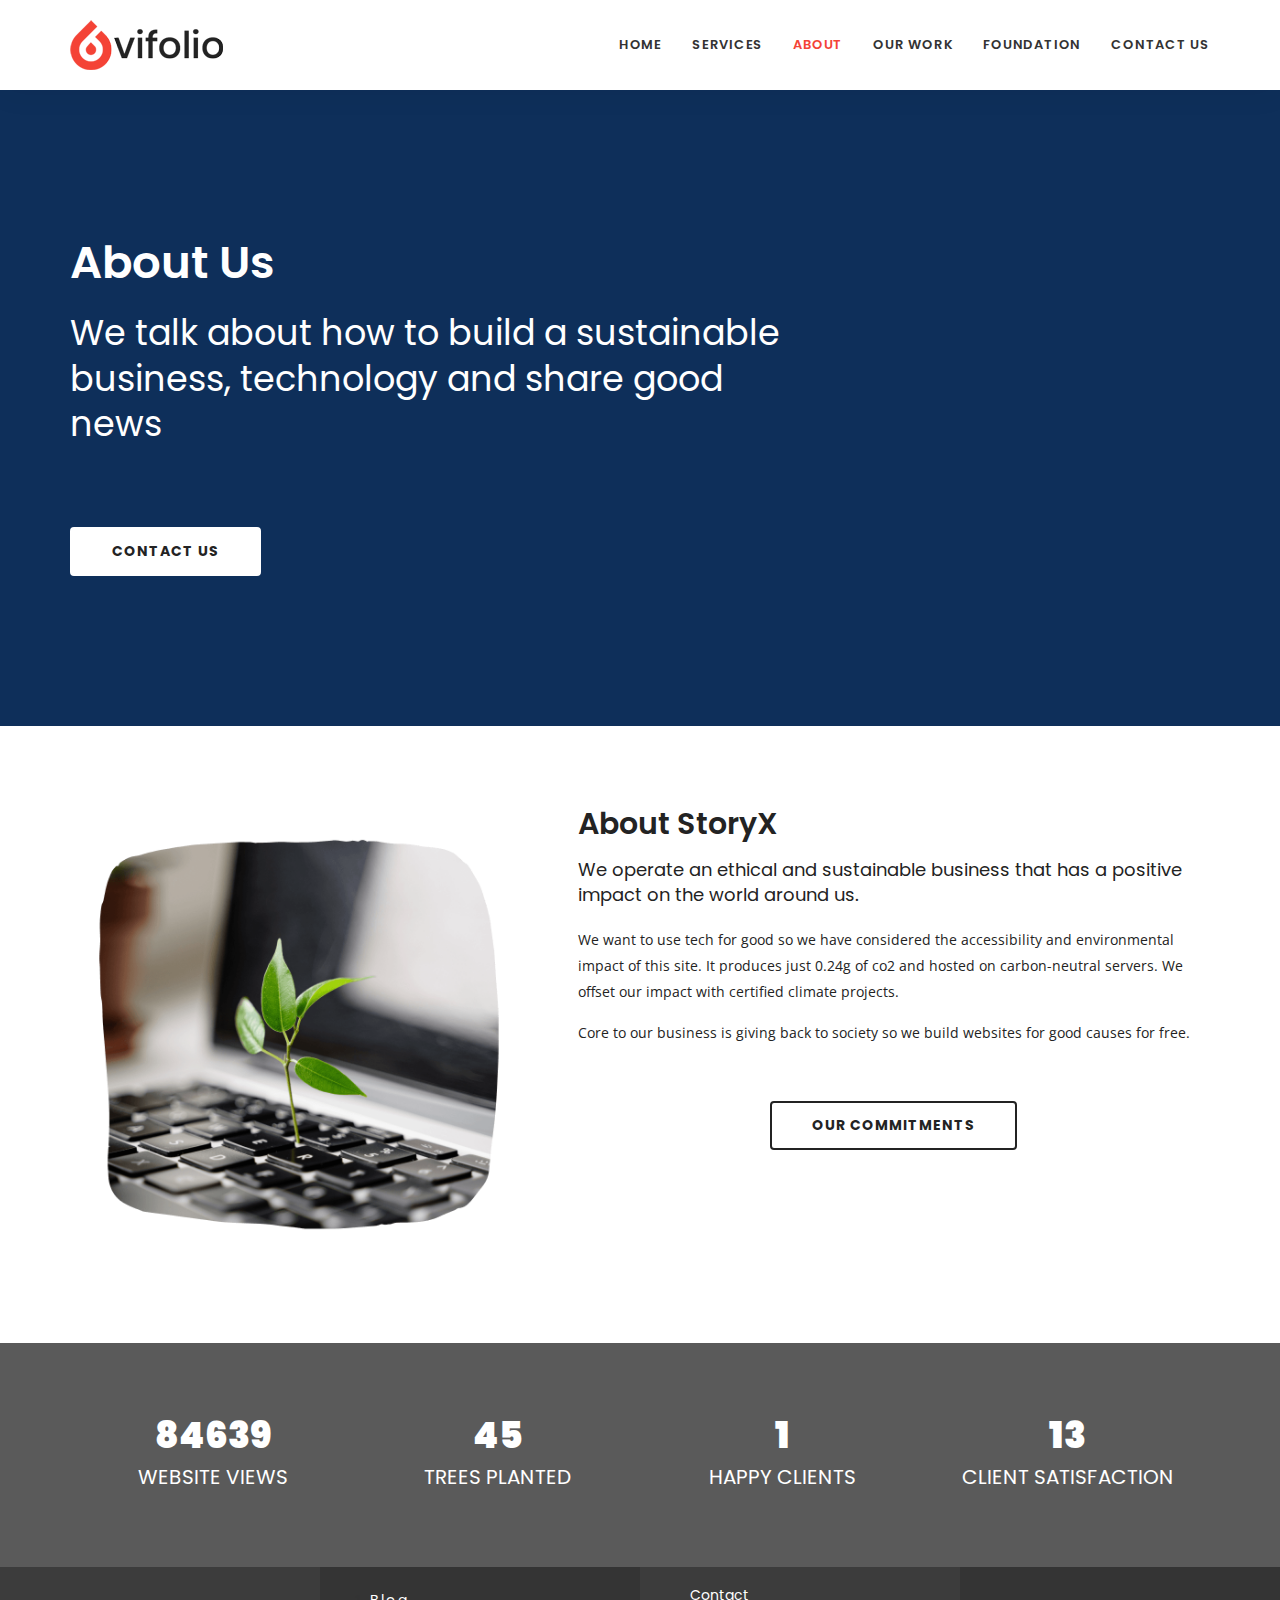
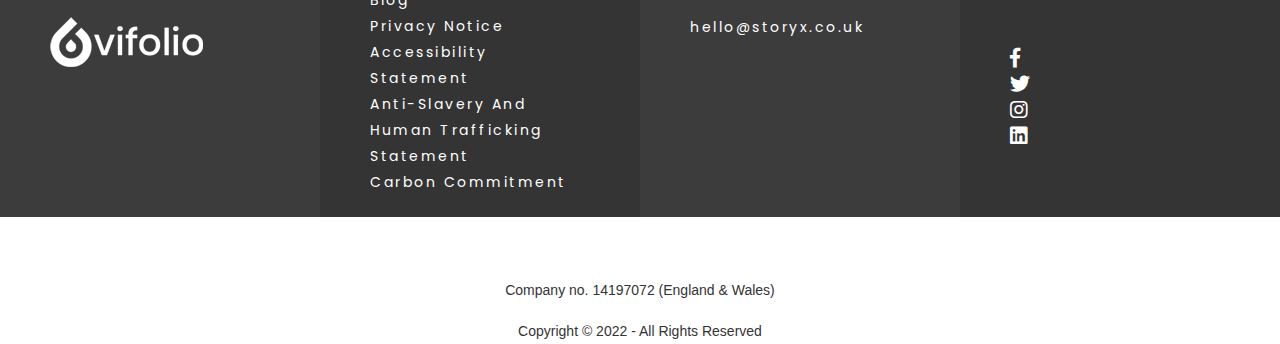
<file: about.html>
<!DOCTYPE html>
<html lang="en">

<head>
    <!-- ========== Meta Tags ========== -->
    <meta charset="utf-8">
    <meta http-equiv="X-UA-Compatible" content="IE=edge">
    <meta name="viewport" content="width=device-width, initial-scale=1">
    <meta name="description" content="StoryX Sustainable website design">

    <!-- ========== Page Title ========== -->
    <title>StoryX | About</title>

    <!-- ========== Favicon Icon ========== -->
    <link rel="shortcut icon" href="assets/img/favicon.png" type="image/x-icon">

    <!-- ========== Start Stylesheet ========== -->
    <link href="assets/css/bootstrap.min.css" rel="stylesheet" />
    <link href="assets/css/font-awesome.min.css" rel="stylesheet" />
    <link href="assets/css/flaticon-set.css" rel="stylesheet" />
    <link href="assets/css/magnific-popup.css" rel="stylesheet" />
    <link href="assets/css/owl.carousel.min.css" rel="stylesheet" />
    <link href="assets/css/owl.theme.default.min.css" rel="stylesheet" />
    <link href="assets/css/animate.css" rel="stylesheet" />
    <link href="assets/css/bootsnav.css" rel="stylesheet" />
    <link href="style.css" rel="stylesheet">
    <link href="assets/css/responsive.css" rel="stylesheet" />
    <!-- ========== End Stylesheet ========== -->

    <!-- HTML5 shim and Respond.js for IE8 support of HTML5 elements and media queries -->
    <!-- WARNING: Respond.js doesn't work if you view the page via file:// -->
    <!--[if lt IE 9]>
      <script src="assets/js/html5/html5shiv.min.js"></script>
      <script src="assets/js/html5/respond.min.js"></script>
    <![endif]-->

    <!-- ========== Google Fonts ========== -->
    <link href="https://fonts.googleapis.com/css?family=Open+Sans" rel="stylesheet">
    <link href="https://fonts.googleapis.com/css?family=Poppins:400,500,600,700,800" rel="stylesheet">

</head>

<body>


    <!-- Header 
    ============================================= -->
    <header id="home">

        <!-- Start Navigation -->
        <nav class="navbar navbar-default navbar-sticky bootsnav">
            <div class="container">

                <!-- Start Header Navigation -->
                <div class="navbar-header">
                    <button type="button" class="navbar-toggle" data-toggle="collapse" data-target="#navbar-menu">
                        <i class="fa fa-bars"></i>
                    </button>
                    <a class="navbar-brand" href="index.html">
                        <img src="assets/img/logo.png" class="logo logo-scrolled" alt="Logo">
                    </a>
                </div>
                <!-- End Header Navigation -->

                <!-- Collect the nav links, forms, and other content for toggling -->
                <div class="collapse navbar-collapse" id="navbar-menu">
                    <ul class="nav navbar-nav navbar-right" data-in="#" data-out="#">
                        
                            <li><a href="index.html">Home</a></li>
                            <li><a href="services.html">Services</a></li>
                            <li class="active"><a href="about.html">About</a></li>
                            <li><a href="work.html">Our Work</a></li>
                            <li><a href="foundation.html">Foundation</a></li>
                            <li><a href="contact.html">Contact Us</a></li>
                        
                    </ul>
                </div><!-- /.navbar-collapse -->
            </div>
        </nav>
        <!-- End Navigation -->
    </header>
    <!-- End Header -->

    <!-- Start Banner 
    ============================================= -->
    <div class="banner-area auto-height shadow inc-button dark text-light bg-fixed" style="background-image: url(assets/img/services.jpg);">
        <div class="box-table">
            <div class="box-cell">
                <div class="container">
                    <div class="row">
                        <div class="col-md-8">
                            <div class="content">
                                <h1>About Us</h1>
                                <h2>We talk about how to build a sustainable business, technology and share good news</h2>
                                <a href="#" class="btn btn-light effect btn-md">Contact Us</a>
                            </div>
                        </div>
                    </div>
                </div>
            </div>
        </div>
    </div>
    <!-- End Banner -->


    <!-- End Page Heading -->


   
   <!-- Foundation 
    ============================================= -->
    <div class="about-area about-me default-padding">
        <div class="container">
            <div class="row">
                <div class="col-md-5 left-info">
                    <img src="assets/img/storyx-about.png" alt="Thumb">
                </div>
                <div class="col-md-7 right-info">
                    <h2>About StoryX</h2>
                    <h4>We operate an ethical and sustainable business that has a positive impact on the world
                        around
                        us.</h4>
                    <p>
                        We want to use tech for good so we have considered the accessibility and environmental
                        impact of
                        this site. It produces just 0.24g of co2 and hosted on carbon-neutral servers. We offset
                        our
                        impact with certified climate projects.
                    </p>
                    <p>
                        Core to our business is giving back to society so we build websites for good causes for
                        free.
                    </p>
                    <div class="load-button text-center">
                        <div class="col-md-12">
                            <a href="sustainability.html" class="btn btn-dark border btn-md">Our Commitments</a>
                        </div>
                    </div>
                </div>
            </div>
        </div>
    </div>
    <!-- Foundation -->



    


    <!-- Start Fun Factor 
    ============================================= -->
    <div class="fun-factor-area text-light default-padding bottom-less text-center bg-fixed shadow dark-hard" style="background-image: url(assets/img/storyx-rainforest.jpg);">
        <div class="container">
            <div class="row">
                <div class="col-md-12">
                    <div class="col-md-3 col-sm-6 item">
                        <div class="fun-fact">
                            <div class="timer" data-to="604567" data-speed="5000"></div>
                            <span class="medium">Website views</span>
                        </div>
                    </div>
                    <div class="col-md-3 col-sm-6 item">
                        <div class="fun-fact">
                            <div class="timer" data-to="321" data-speed="5000"></div>
                            <span class="medium">Trees Planted</span>
                        </div>
                    </div>
                    <div class="col-md-3 col-sm-6 item">
                        <div class="fun-fact">
                            <div class="timer" data-to="5" data-speed="5000"></div>
                            <span class="medium">Happy Clients</span>
                        </div>
                    </div>
                    <div class="col-md-3 col-sm-6 item">
                        <div class="fun-fact">
                            <div class="timer" data-to="96" data-speed="5000">%</div>
                            <span class="medium">Client satisfaction</span>
                        </div>
                    </div>
                </div>
            </div>
        </div>
    </div>
    <!-- End Fun Factor -->



    <!-- Start Cleints 
    ============================================= -->
    <!-- <div class="clients-area bg-gray default-padding">
        <div class="container">
            <div class="row">
                <div class="col-md-12">
                    <div class="clients-items clients-carousel owl-carousel owl-theme">
                        <div class="item">
                            <a href="#"><img src="assets/img/150x80.png" alt="Thumb"></a>
                        </div>
                        <div class="item">
                            <a href="#"><img src="assets/img/150x80.png" alt="Thumb"></a>
                        </div>
                        <div class="item">
                            <a href="#"><img src="assets/img/150x80.png" alt="Thumb"></a>
                        </div>
                        <div class="item">
                            <a href="#"><img src="assets/img/150x80.png" alt="Thumb"></a>
                        </div>
                        <div class="item">
                            <a href="#"><img src="assets/img/150x80.png" alt="Thumb"></a>
                        </div>
                        <div class="item">
                            <a href="#"><img src="assets/img/150x80.png" alt="Thumb"></a>
                        </div>
                        <div class="item">
                            <a href="#"><img src="assets/img/150x80.png" alt="Thumb"></a>
                        </div>
                    </div>
                </div>
            </div>
        </div>
    </div> -->
    <!-- End Cleints -->




    <!--======= FOOTER UP =========-->
    <section class="footer-up">
        <div class="col-sm-3">
            <div class="logo"> <a href="index.html"> <img src="assets/img/logo-light.png" alt="StoryX Logo"></a> </div>
        </div>

        <div class="col-sm-3">
            <div class="work"> <i class="ion-map"></i>
                <ol>
                    <li>
                        <a href="blog.html">Blog</a>
                    </li>
                    <li>
                        <a href="slavery.html">Privacy notice</a>
                    </li>
                    <li><a href="slavery.html">Accessibility statement</a></li>
                    <li><a href="slavery.html">Anti-slavery and human trafficking statement</a></li>
                    <li>
                        <a href="carbon.html">Carbon Commitment</a>
                    </li>

                </ol>
            </div>
        </div>

        <div class="col-sm-3">

            <div class="work-email">
                <h5>Contact</h5>
                <a href="mailto:james@we-are-responsible.com">hello@storyx.co.uk</a>
            </div>
        </div>

        <div class="col-sm-3">
            
            <div class="contact">
                
                <!--======= Social Icon =========-->


                <ul>
                    <li class="facebook">
                        <a href="#"><i class="fab fa-facebook-f"></i></a>
                    </li>
                    <li class="twitter">
                        <a href="#"><i class="fab fa-twitter"></i></a>
                    </li>
                    <li class="pinterest">
                        <a href="#"><i class="fab fa-instagram"></i></a>
                    </li>
                    <li class="dribbble">
                        <a href="#"><i class="fab fa-linkedin"></i></a>
                    </li>
                </ul>

            </div>
        </div>




    </section>


    <section id="footer">

        <p>Company no. 14197072 (England & Wales)</p>
        <p>Copyright © 2022 - All Rights Reserved</p>

    </section>
    <!-- Wrap End -->

    <!-- jQuery Frameworks
    ============================================= -->
    <script src="assets/js/jquery-1.12.4.min.js"></script>
    <script src="assets/js/bootstrap.min.js"></script>
    <script src="assets/js/equal-height.min.js"></script>
    <script src="assets/js/jquery.appear.js"></script>
    <script src="assets/js/jquery.easing.min.js"></script>
    <script src="assets/js/jquery.magnific-popup.min.js"></script>
    <script src="assets/js/modernizr.custom.13711.js"></script>
    <script src="assets/js/owl.carousel.min.js"></script>
    <script src="assets/js/wow.min.js"></script>
    <script src="assets/js/isotope.pkgd.min.js"></script>
    <script src="assets/js/imagesloaded.pkgd.min.js"></script>
    <script src="assets/js/count-to.js"></script>
    <script src="assets/js/bootsnav.js"></script>
    <script src="assets/js/typed.js"></script>
    <script src="assets/js/YTPlayer.min.js"></script>
    <script src="assets/js/main.js"></script>

</body>

</html>
</file>
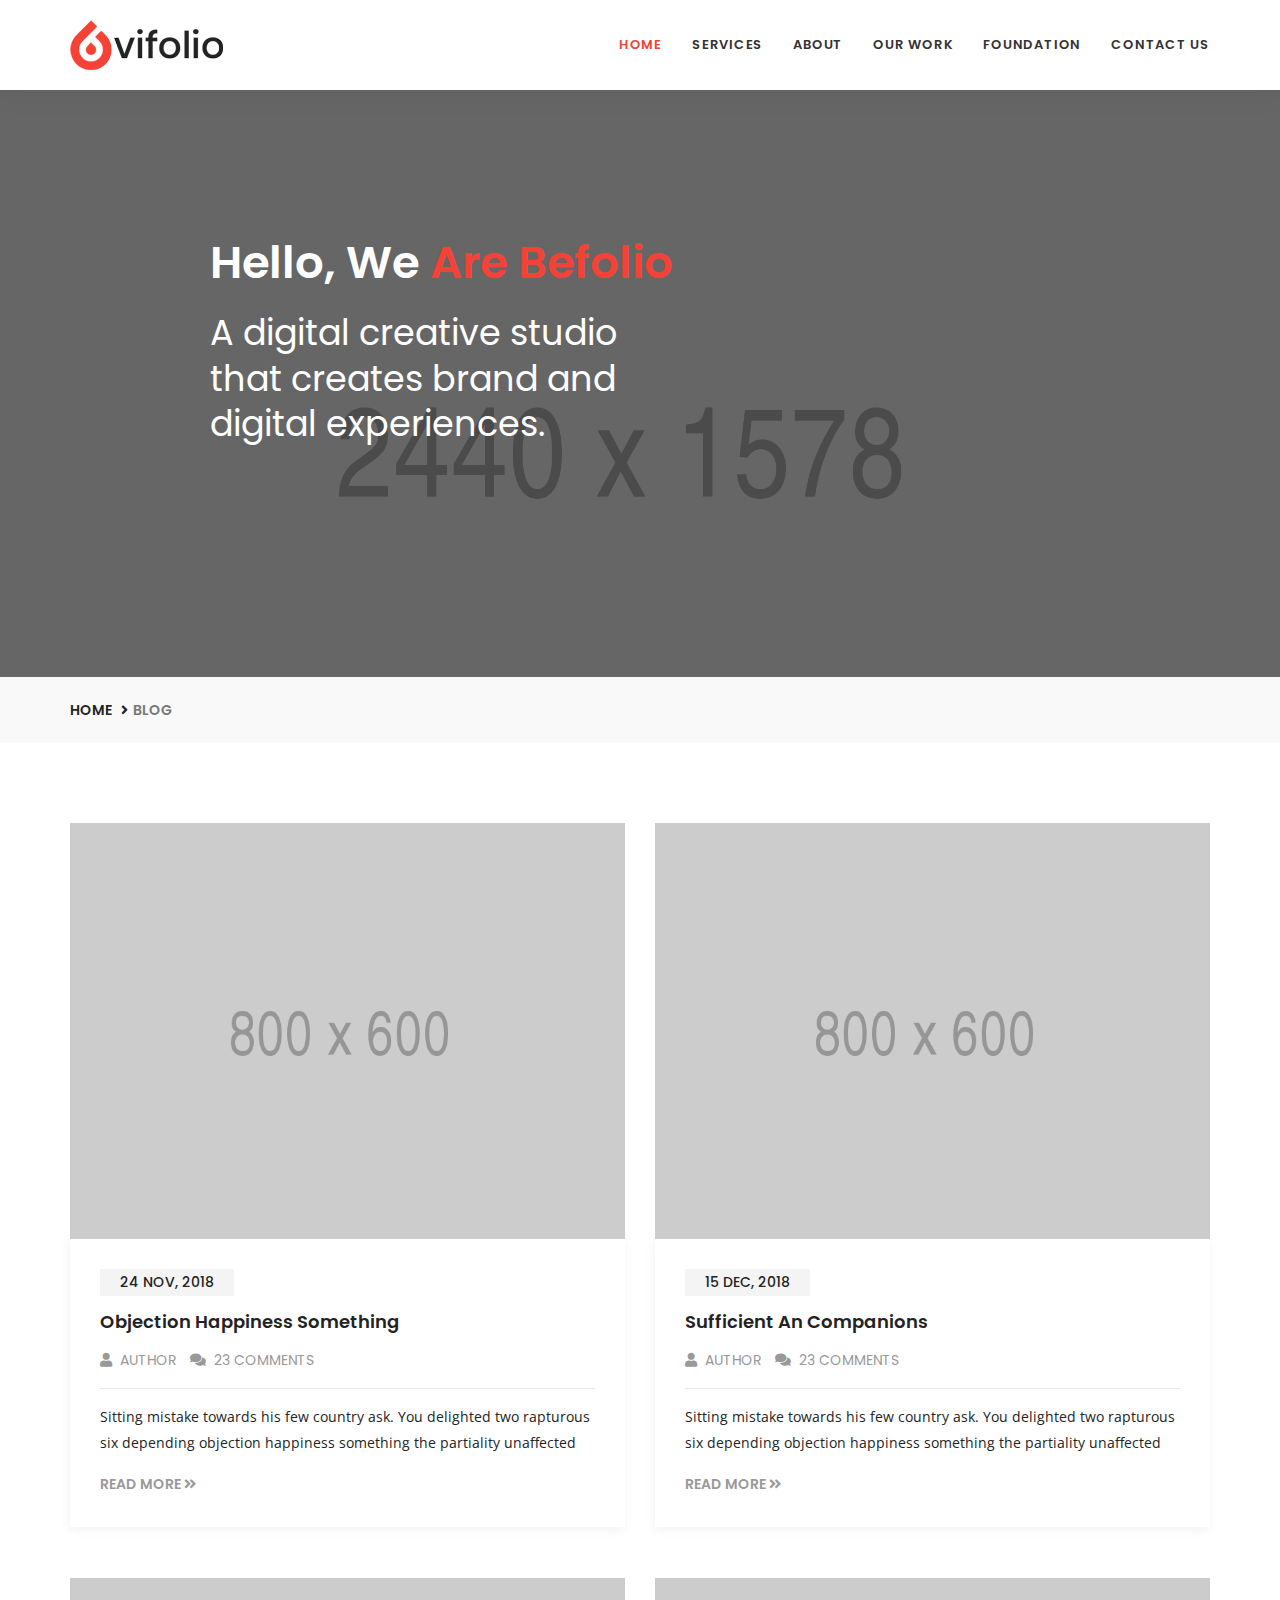
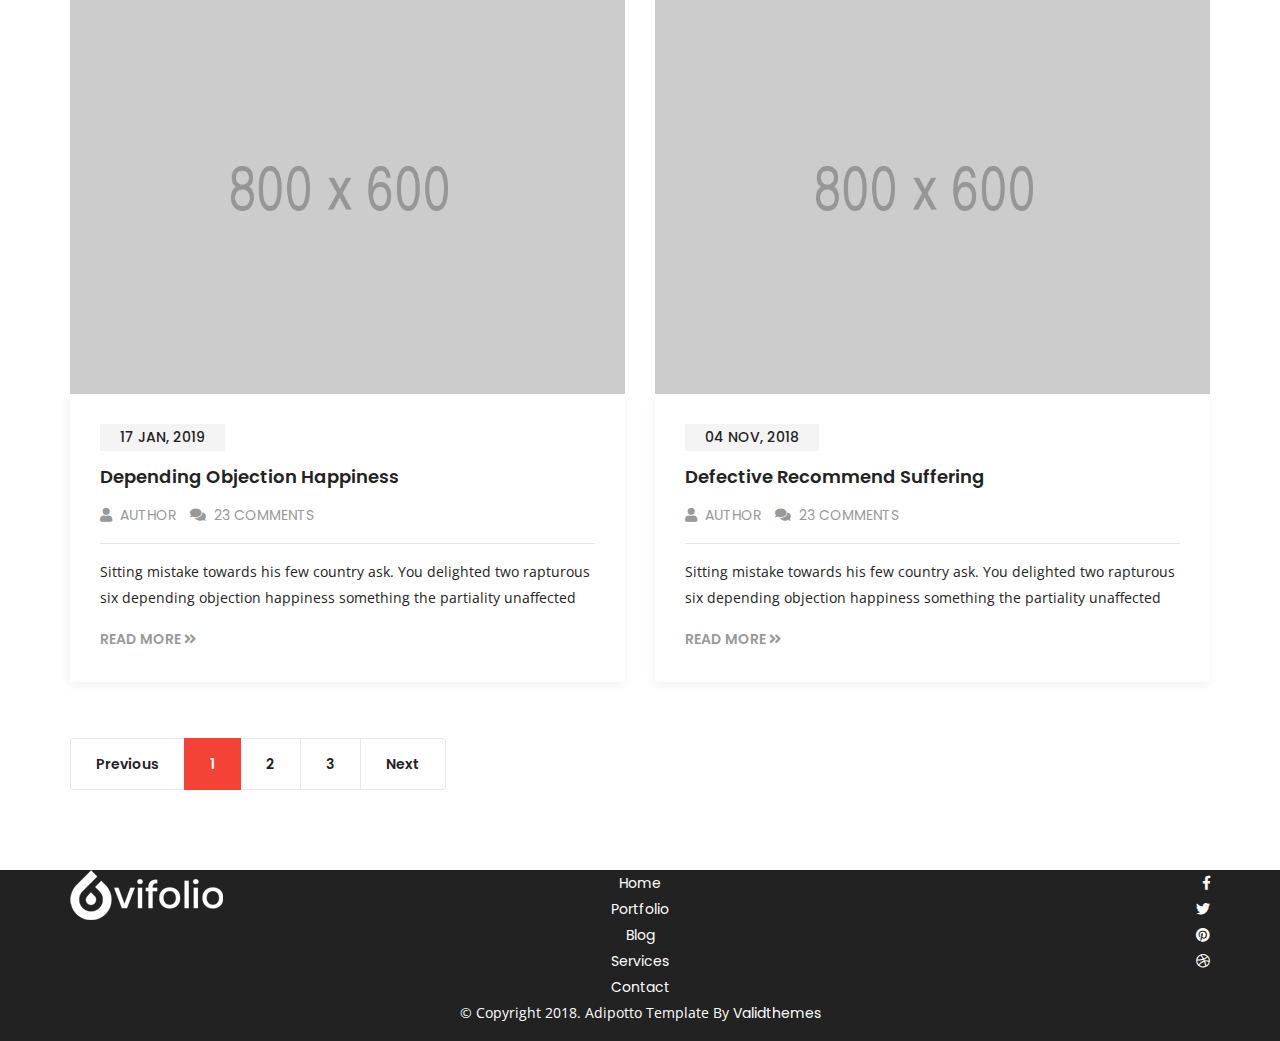
<file: blog.html>
<!DOCTYPE html>
<html lang="en">

<head>
    <!-- ========== Meta Tags ========== -->
    <meta charset="utf-8">
    <meta http-equiv="X-UA-Compatible" content="IE=edge">
    <meta name="viewport" content="width=device-width, initial-scale=1">
    <meta name="description" content="Vifolio - Creative Minimal Portfolio Template">

    <!-- ========== Page Title ========== -->
    <title>Blog</title>

    <!-- ========== Favicon Icon ========== -->
    <link rel="shortcut icon" href="assets/img/favicon.png" type="image/x-icon">

    <!-- ========== Start Stylesheet ========== -->
    <link href="assets/css/bootstrap.min.css" rel="stylesheet" />
    <link href="assets/css/font-awesome.min.css" rel="stylesheet" />
    <link href="assets/css/flaticon-set.css" rel="stylesheet" />
    <link href="assets/css/magnific-popup.css" rel="stylesheet" />
    <link href="assets/css/owl.carousel.min.css" rel="stylesheet" />
    <link href="assets/css/owl.theme.default.min.css" rel="stylesheet" />
    <link href="assets/css/animate.css" rel="stylesheet" />
    <link href="assets/css/bootsnav.css" rel="stylesheet" />
    <link href="style.css" rel="stylesheet">
    <link href="assets/css/responsive.css" rel="stylesheet" />
    <!-- ========== End Stylesheet ========== -->

    <!-- HTML5 shim and Respond.js for IE8 support of HTML5 elements and media queries -->
    <!-- WARNING: Respond.js doesn't work if you view the page via file:// -->
    <!--[if lt IE 9]>
      <script src="assets/js/html5/html5shiv.min.js"></script>
      <script src="assets/js/html5/respond.min.js"></script>
    <![endif]-->

    <!-- ========== Google Fonts ========== -->
    <link href="https://fonts.googleapis.com/css?family=Open+Sans" rel="stylesheet">
    <link href="https://fonts.googleapis.com/css?family=Poppins:400,500,600,700,800" rel="stylesheet">

</head>

<body>


    <!-- Header 
    ============================================= -->
    <header id="home">

        <!-- Start Navigation -->
        <nav class="navbar navbar-default navbar-sticky bootsnav">
            <div class="container">

                <!-- Start Header Navigation -->
                <div class="navbar-header">
                    <button type="button" class="navbar-toggle" data-toggle="collapse" data-target="#navbar-menu">
                        <i class="fa fa-bars"></i>
                    </button>
                    <a class="navbar-brand" href="index.html">
                        <img src="assets/img/logo.png" class="logo logo-scrolled" alt="Logo">
                    </a>
                </div>
                <!-- End Header Navigation -->

                <!-- Collect the nav links, forms, and other content for toggling -->
                <div class="collapse navbar-collapse" id="navbar-menu">
                    <ul class="nav navbar-nav navbar-right" data-in="#" data-out="#">
                        <li class="active"><a href="index.html">Home</a></li>
                        <li><a href="services.html">Services</a></li>
                        <li><a href="about.html">About</a></li>
                        <li><a href="work.html">Our Work</a></li>
                        <li><a href="foundation.html">Foundation</a></li>
                        <li><a href="contact.html">Contact Us</a></li>
                    </ul>
                </div><!-- /.navbar-collapse -->
            </div>
        </nav>
        <!-- End Navigation -->
    </header>
    <!-- End Header -->

    <!-- Start Banner 
    ============================================= -->
    <div class="banner-area auto-height shadow inc-button dark text-light bg-fixed" style="background-image: url(assets/img/2440x1578.png);">
        <div class="box-table">
            <div class="box-cell">
                <div class="container">
                    <div class="row">
                        <div class="col-md-8">
                            <div class="col-md-8 col-md-offset-2">
                                <div class="content" data-animation="animated fadeInUpBig">
                                    <h1>Hello, We <span>are befolio</span></h1>
                                    <h2>A digital creative studio that creates brand and digital experiences.</h2>
                                </div>
                            </div>
                        </div>
                    </div>
                </div>
            </div>
        </div>
    </div>
    <!-- End Banner -->


    <!-- End Page Heading -->

    <!-- Start Breadcrumb Banner 
    ============================================= -->
    <div class="breadcrumb-items bg-gray">
        <div class="container">
            <div class="row">
                <div class="col-md-12">
                    <ul class="breadcrumb">
                        <li><a href="#">Home</a></li>
                        <li class="active">Blog</li>
                    </ul>
                </div>
            </div>
        </div>
    </div>
    <!-- End Breadcrumb Banner -->

    <!-- Start Blog 
    ============================================= -->
    <div id="blog" class="blog-area full-blog default-padding">
        <div class="container">
            <div class="row">
                <div class="blog-items">
                    <div class="col-md-6 col-sm-6 equal-height">
                        <div class="item">
                            <div class="thumb">
                                <a href="single.html"><img src="assets/img/800x600.png" alt="Thumb"></a>
                            </div>
                            <div class="info">
                                <div class="date">
                                    <h4>24 Nov, 2018</h4>
                                </div>
                                <h4>
                                    <a href="single.html">Objection happiness something</a>
                                </h4>
                                <div class="meta">
                                    <ul>
                                        <li>
                                            <a href="#"><i class="fas fa-user"></i> Author</a>
                                        </li>
                                        <li>
                                            <a href="#"><i class="fas fa-comments"></i> 23 Comments</a>
                                        </li>
                                    </ul>
                                </div>
                                <p>
                                    Sitting mistake towards his few country ask. You delighted two rapturous six depending objection happiness something the partiality unaffected
                                </p>
                                <a href="#">Read More <i class="fas fa-angle-double-right"></i></a>
                            </div>
                        </div>
                    </div>
                    <div class="col-md-6 col-sm-6 equal-height">
                        <div class="item">
                            <div class="thumb">
                                <a href="single.html"><img src="assets/img/800x600.png" alt="Thumb"></a>
                            </div>
                            <div class="info">
                                <div class="date">
                                    <h4>15 Dec, 2018</h4>
                                </div>
                                <h4>
                                    <a href="single.html">Sufficient an companions</a>
                                </h4>
                                <div class="meta">
                                    <ul>
                                        <li>
                                            <a href="#"><i class="fas fa-user"></i> Author</a>
                                        </li>
                                        <li>
                                            <a href="#"><i class="fas fa-comments"></i> 23 Comments</a>
                                        </li>
                                    </ul>
                                </div>
                                <p>
                                    Sitting mistake towards his few country ask. You delighted two rapturous six depending objection happiness something the partiality unaffected
                                </p>
                                <a href="#">Read More <i class="fas fa-angle-double-right"></i></a>
                            </div>
                        </div>
                    </div>
                    <div class="col-md-6 col-sm-6 equal-height">
                        <div class="item">
                            <div class="thumb">
                                <a href="single.html"><img src="assets/img/800x600.png" alt="Thumb"></a>
                            </div>
                            <div class="info">
                                <div class="date">
                                    <h4>17 Jan, 2019</h4>
                                </div>
                                <h4>
                                    <a href="single.html">Depending objection happiness</a>
                                </h4>
                                <div class="meta">
                                    <ul>
                                        <li>
                                            <a href="#"><i class="fas fa-user"></i> Author</a>
                                        </li>
                                        <li>
                                            <a href="#"><i class="fas fa-comments"></i> 23 Comments</a>
                                        </li>
                                    </ul>
                                </div>
                                <p>
                                    Sitting mistake towards his few country ask. You delighted two rapturous six depending objection happiness something the partiality unaffected
                                </p>
                                <a href="#">Read More <i class="fas fa-angle-double-right"></i></a>
                            </div>
                        </div>
                    </div>
                    <div class="col-md-6 col-sm-6 equal-height">
                        <div class="item">
                            <div class="thumb">
                                <a href="single.html"><img src="assets/img/800x600.png" alt="Thumb"></a>
                            </div>
                            <div class="info">
                                <div class="date">
                                    <h4>04 Nov, 2018</h4>
                                </div>
                                <h4>
                                    <a href="single.html">Defective recommend suffering</a>
                                </h4>
                                <div class="meta">
                                    <ul>
                                        <li>
                                            <a href="#"><i class="fas fa-user"></i> Author</a>
                                        </li>
                                        <li>
                                            <a href="#"><i class="fas fa-comments"></i> 23 Comments</a>
                                        </li>
                                    </ul>
                                </div>
                                <p>
                                    Sitting mistake towards his few country ask. You delighted two rapturous six depending objection happiness something the partiality unaffected
                                </p>
                                <a href="#">Read More <i class="fas fa-angle-double-right"></i></a>
                            </div>
                        </div>
                    </div>
                    <div class="col-md-12 pagi-area">
                        <nav aria-label="navigation">
                            <ul class="pagination">
                                <li><a href="#">Previous</a></li>
                                <li class="active"><a href="#">1</a></li>
                                <li><a href="#">2</a></li>
                                <li><a href="#">3</a></li>
                                <li><a href="#">Next</a></li>
                            </ul>
                        </nav>
                    </div>
                </div>
            </div>
        </div>
    </div>
    <!-- End Blog -->

    <!-- Start Footer 
    ============================================= -->
    <footer class="text-center bg-dark text-light">
        <div class="container">
            <div class="row">
                <div class="col-md-3 logo text-left">
                    <img src="assets/img/logo-light.png" alt="Logo">
                </div>
                
                <div class="col-md-6 menu text-center">
                    <ul>
                        <li>
                            <a href="index.html">Home</a>
                        </li>
                        <li>
                            <a href="#">Portfolio</a>
                        </li>
                        <li>
                            <a href="blog.html">Blog</a>
                        </li>
                        <li>
                            <a href="#">Services</a>
                        </li>
                        <li>
                            <a href="#">Contact</a>
                        </li>
                    </ul>
                </div>
                <div class="col-md-3 footer-social text-right">
                    <ul>
                        <li class="facebook">
                            <a href="#"><i class="fab fa-facebook-f"></i></a>
                        </li>
                        <li class="twitter">
                            <a href="#"><i class="fab fa-twitter"></i></a>
                        </li>
                        <li class="pinterest">
                            <a href="#"><i class="fab fa-pinterest"></i></a>
                        </li>
                        <li class="dribbble">
                            <a href="#"><i class="fab fa-dribbble"></i></a>
                        </li>
                    </ul>
                </div>
                <div class="col-md-12 copyright border">
                    <p>&copy; Copyright 2018. Adipotto Template By <a href="#">Validthemes</a></p>
                </div>
            </div>
        </div>
    </footer>

    <!-- jQuery Frameworks
    ============================================= -->
    <script src="assets/js/jquery-1.12.4.min.js"></script>
    <script src="assets/js/bootstrap.min.js"></script>
    <script src="assets/js/equal-height.min.js"></script>
    <script src="assets/js/jquery.appear.js"></script>
    <script src="assets/js/jquery.easing.min.js"></script>
    <script src="assets/js/jquery.magnific-popup.min.js"></script>
    <script src="assets/js/modernizr.custom.13711.js"></script>
    <script src="assets/js/owl.carousel.min.js"></script>
    <script src="assets/js/wow.min.js"></script>
    <script src="assets/js/isotope.pkgd.min.js"></script>
    <script src="assets/js/imagesloaded.pkgd.min.js"></script>
    <script src="assets/js/count-to.js"></script>
    <script src="assets/js/bootsnav.js"></script>
    <script src="assets/js/typed.js"></script>
    <script src="assets/js/YTPlayer.min.js"></script>
    <script src="assets/js/main.js"></script>

</body>
</html>
</file>
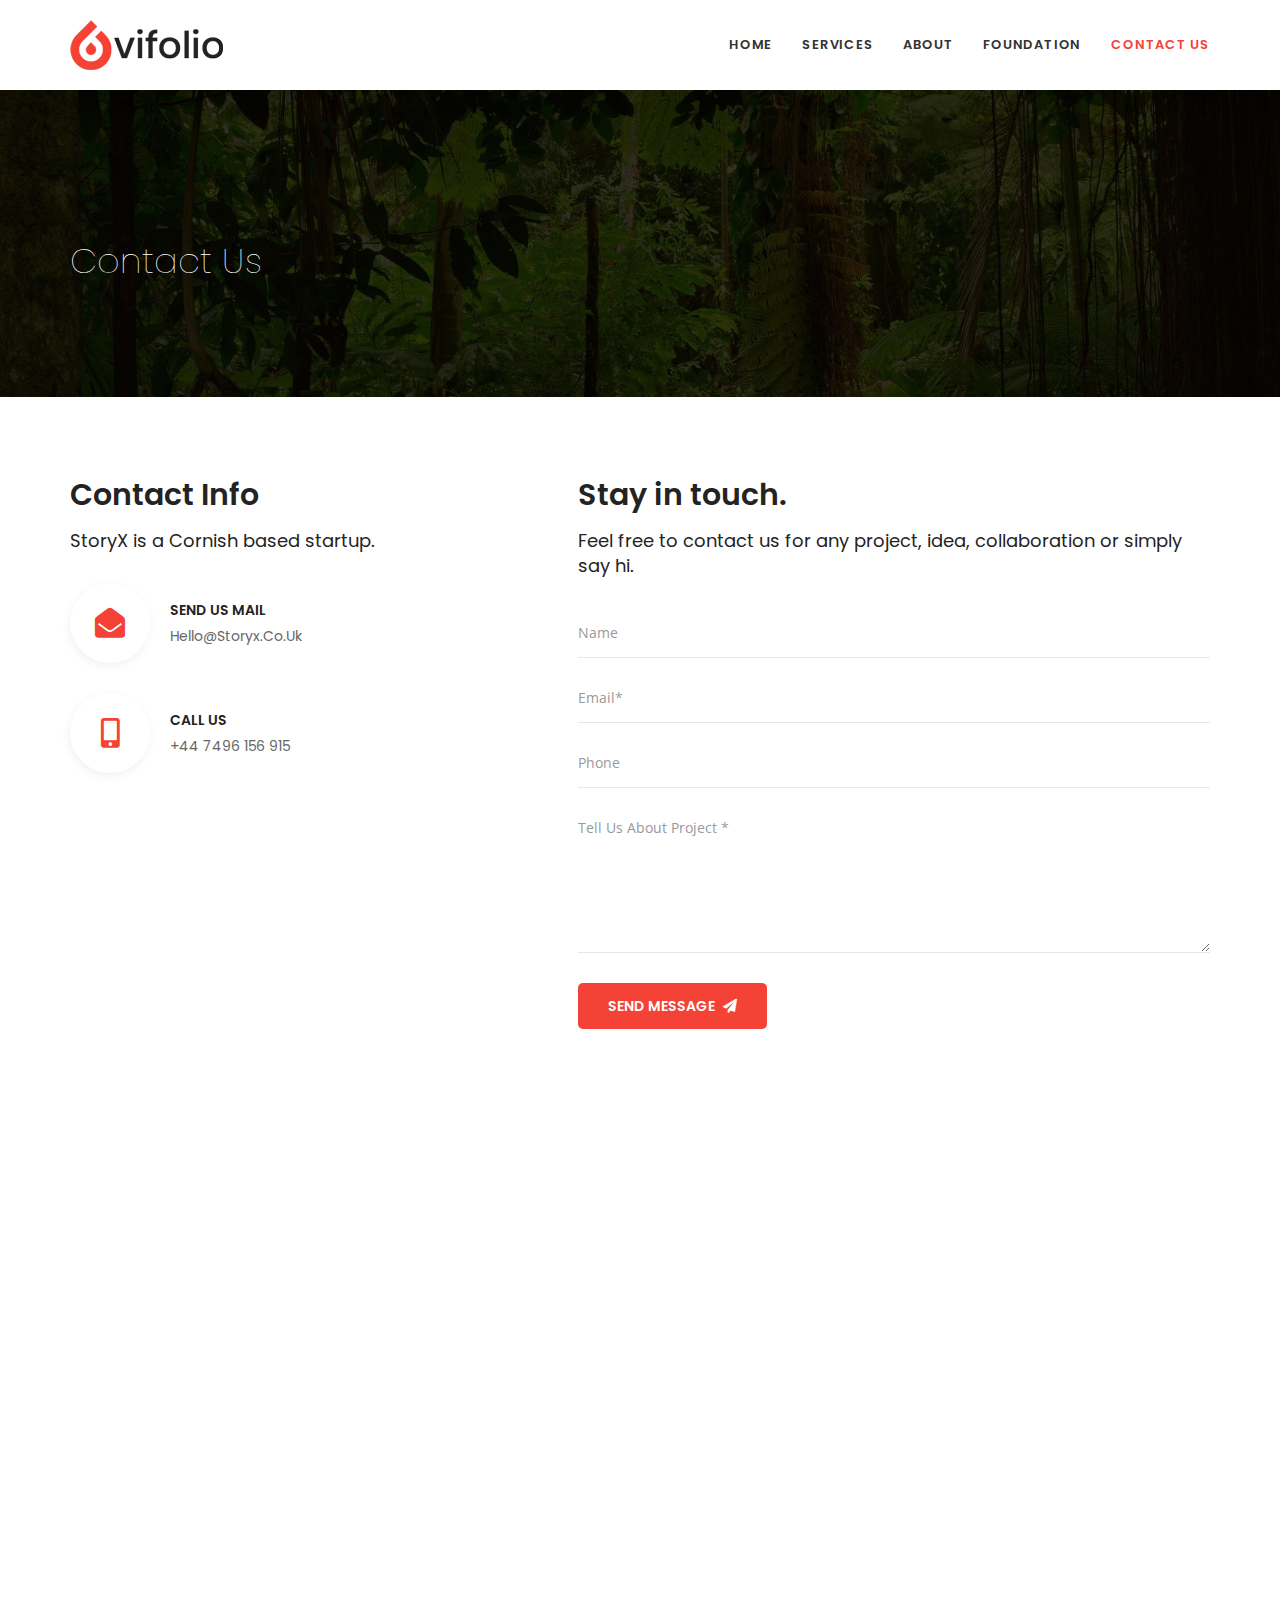
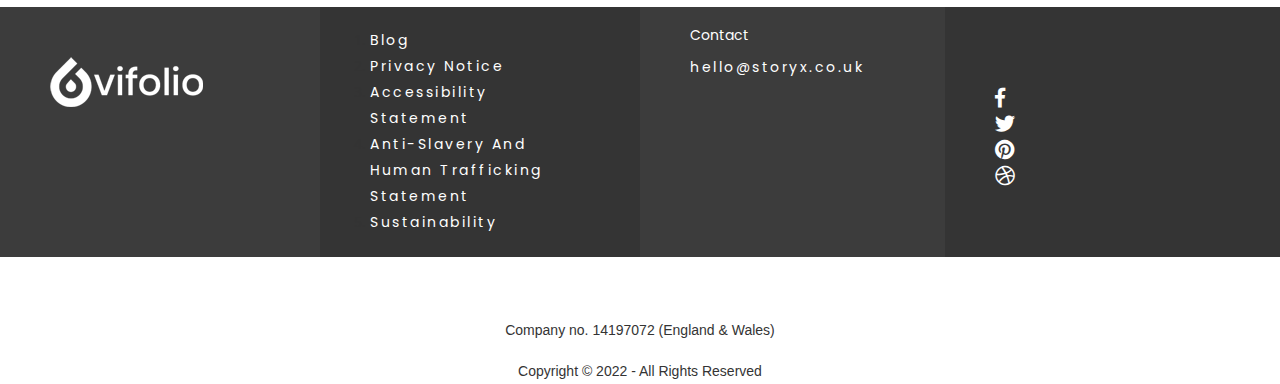
<file: contact.html>
<!DOCTYPE html>
<html lang="en">

<head>
    <!-- ========== Meta Tags ========== -->
    <meta charset="utf-8">
    <meta http-equiv="X-UA-Compatible" content="IE=edge">
    <meta name="viewport" content="width=device-width, initial-scale=1">
    <meta name="description" content="Vifolio - Creative Minimal Portfolio Template">

    <!-- ========== Page Title ========== -->
    <title>StoryX | Contact</title>

    <!-- ========== Favicon Icon ========== -->
    <link rel="shortcut icon" href="assets/img/favicon.png" type="image/x-icon">

    <!-- ========== Start Stylesheet ========== -->
    <link href="assets/css/bootstrap.min.css" rel="stylesheet" />
    <link href="assets/css/font-awesome.min.css" rel="stylesheet" />
    <link href="assets/css/flaticon-set.css" rel="stylesheet" />
    <link href="assets/css/magnific-popup.css" rel="stylesheet" />
    <link href="assets/css/owl.carousel.min.css" rel="stylesheet" />
    <link href="assets/css/owl.theme.default.min.css" rel="stylesheet" />
    <link href="assets/css/animate.css" rel="stylesheet" />
    <link href="assets/css/bootsnav.css" rel="stylesheet" />
    <link href="style.css" rel="stylesheet">
    <link href="assets/css/responsive.css" rel="stylesheet" />
    <!-- ========== End Stylesheet ========== -->

    <!-- HTML5 shim and Respond.js for IE8 support of HTML5 elements and media queries -->
    <!-- WARNING: Respond.js doesn't work if you view the page via file:// -->
    <!--[if lt IE 9]>
      <script src="assets/js/html5/html5shiv.min.js"></script>
      <script src="assets/js/html5/respond.min.js"></script>
    <![endif]-->

    <!-- ========== Google Fonts ========== -->
    <link href="https://fonts.googleapis.com/css?family=Open+Sans" rel="stylesheet">
    <link href="https://fonts.googleapis.com/css?family=Poppins:400,500,600,700,800" rel="stylesheet">

</head>

<body>


    <!-- Header 
    ============================================= -->
    <header id="home">

        <!-- Start Navigation -->
        <nav class="navbar navbar-default navbar-sticky bootsnav">

            <div class="container">

                <!-- Start Header Navigation -->
                <div class="navbar-header">
                    <button type="button" class="navbar-toggle" data-toggle="collapse" data-target="#navbar-menu">
                        <i class="fa fa-bars"></i>
                    </button>
                    <a class="navbar-brand" href="index.html">
                        <img src="assets/img/logo.png" class="logo logo-scrolled" alt="Logo">
                    </a>
                </div>
                <!-- End Header Navigation -->

                <!-- Collect the nav links, forms, and other content for toggling -->
                <div class="collapse navbar-collapse" id="navbar-menu">
                    <ul class="nav navbar-nav navbar-right" data-in="#" data-out="#">



                        <li><a href="index.html">Home</a></li>
                        <li><a href="services.html">Services</a></li>
                        <li><a href="about.html">About</a></li>
                        <li><a href="foundation.html">Foundation</a></li>
                        <li class="active"><a href="contact.html">Contact Us</a></li>
                    </ul>
                </div><!-- /.navbar-collapse -->
            </div>
        </nav>
        <!-- End Navigation -->

    </header>
    <!-- End Header -->

    <!-- Start Page Heading 
    ============================================= -->
    <div class="page-heading shadow dark bg-fixed text-light" style="background-image: url(assets/img/storyx-rainforest.jpg);">
        <div class="container">
            <div class="row">
                <div class="col-md-12">
                    <h1>Contact Us</h1>
                </div>
            </div>
        </div>
    </div>
    <!-- End Page Heading -->

    <!-- Start Breadcrumb Banner 
    ============================================= -->
    <!-- <div class="breadcrumb-items bg-gray">
        <div class="container">
            <div class="row">
                <div class="col-md-12">
                    <ul class="breadcrumb">
                        <li><a href="#">Home</a></li>
                        <li><a href="#">Page</a></li>
                        <li class="active">Contact</li>
                    </ul>
                </div>
            </div>
        </div>
    </div> -->
    <!-- End Breadcrumb Banner -->

    <!-- Start Contact 
    ============================================= -->
    <div class="contact-area default-padding">
        <div class="container">
            <div class="row">
                <div class="col-md-5 address-info left-info">
                    <h2>Contact Info</h2>
                    <h4>StoryX is a Cornish based startup.</h4>
                    <ul>
                        
                        <li>
                            <i class="fas fa-envelope-open"></i>
                            <p>
                                Send Us Mail
                                <span>hello@storyx.co.uk</span>
                            </p>
                        </li>
                        <li>
                            <i class="fas fa-mobile-alt"></i>
                            <p>
                                Call Us
                                <span>+44 7496 156 915</span>
                            </p>
                        </li>
                    </ul>
                </div>
                <!-- Start Contact Form -->
                <div class="col-md-7 right-info contact-form">
                    <div class="content">
                        <h2>Stay in touch.</h2>
                        <h4>Feel free to contact us for any project, idea, collaboration or simply say hi.</h4>
                        <form action="assets/mail/contact.php" method="POST" class="contact-form">
                            <div class="col-md-12">
                                <div class="row">
                                    <div class="form-group">
                                        <input class="form-control" id="name" name="name" placeholder="Name" type="text">
                                        <span class="alert-error"></span>
                                    </div>
                                </div>
                            </div>
                            <div class="col-md-12">
                                <div class="row">
                                    <div class="form-group">
                                        <input class="form-control" id="email" name="email" placeholder="Email*" type="email">
                                        <span class="alert-error"></span>
                                    </div>
                                </div>
                            </div>
                            <div class="col-md-12">
                                <div class="row">
                                    <div class="form-group">
                                        <input class="form-control" id="phone" name="phone" placeholder="Phone" type="text">
                                        <span class="alert-error"></span>
                                    </div>
                                </div>
                            </div>
                            <div class="col-md-12">
                                <div class="row">
                                    <div class="form-group comments">
                                        <textarea class="form-control" id="comments" name="comments" placeholder="Tell Us About Project *"></textarea>
                                    </div>
                                </div>
                            </div>
                            <div class="col-md-12">
                                <div class="row">
                                    <button type="submit" name="submit" id="submit">
                                        Send Message <i class="fa fa-paper-plane"></i>
                                    </button>
                                </div>
                            </div>
                            <!-- Alert Message -->
                            <div class="col-md-12 alert-notification">
                                <div id="message" class="alert-msg"></div>
                            </div>
                        </form>
                    </div>
                </div>
                <!-- End Contact Form -->
            </div>
        </div>
    </div>
    <!-- End Contact -->




    <div class="banner-area auto-height navbar-transparent text-light shadow bg-fixed"
        style="background-image: url(assets/img/cornwal.jpg);">
        <div class="box-table">
            <div class="box-cell">
                <div class="container text-center max-width-50">


                    <h2>Mission</h2>
                    <h3>Build amazing websites, for amazing businesses, use tech for good and inspire people
                        to make choices that are good for people and our planet.</h3>

                    <!-- <a href="sustainability.html." class="btn btn-light effect btn-md">Find out more</a> -->
                </div>

            </div>
        </div>
    </div>



   
 <!--======= FOOTER UP =========-->
 <section class="footer-up">
    <div class="col-sm-3">
        <div class="logo"> <a href="index.html"> <img src="assets/img/logo-light.png" alt="StoryX Logo"></a>
        </div>
    </div>

    <div class="col-sm-3">
        <div class="work"> <i class="ion-map"></i>
            <ol>
                <li>
                    <a href="blog.html">Blog</a>
                </li>
                <li>
                    <a href="slavery.html">Privacy notice</a>
                </li>
                <li><a href="slavery.html">Accessibility statement</a></li>
                <li><a href="slavery.html">Anti-slavery and human trafficking statement</a></li>
                <li>
                    <a href="sustainability.html">Sustainability</a>
                </li>

            </ol>
        </div>
    </div>

    <div class="col-sm-3">

        <div class="work-email">
            <h5>Contact</h5>
            <a href="mailto:james@we-are-responsible.com">hello@storyx.co.uk</a>
        </div>
    </div>

    <div class="col-sm-3">

        <div class="contact row">

            <!--======= Social Icon =========-->


            <ul>
                <li class="facebook">
                    <a href="#"><i class="fab fa-facebook-f"></i></a>
                </li>
                <li class="twitter">
                    <a href="#"><i class="fab fa-twitter"></i></a>
                </li>
                <li class="pinterest">
                    <a href="#"><i class="fab fa-pinterest"></i></a>
                </li>
                <li class="dribbble">
                    <a href="#"><i class="fab fa-dribbble"></i></a>
                </li>
            </ul>

        </div>
    </div>




</section>


</div>
</div>
</footer>



<section id="footer">

    <p>Company no. 14197072 (England & Wales)</p>
    <p>Copyright © 2022 - All Rights Reserved</p>

</section>
<!-- Wrap End -->

<!-- jQuery Frameworks
============================================= -->
<script src="assets/js/jquery-1.12.4.min.js"></script>
<script src="assets/js/bootstrap.min.js"></script>
<script src="assets/js/equal-height.min.js"></script>
<script src="assets/js/jquery.appear.js"></script>
<script src="assets/js/jquery.easing.min.js"></script>
<script src="assets/js/jquery.magnific-popup.min.js"></script>
<script src="assets/js/modernizr.custom.13711.js"></script>
<script src="assets/js/owl.carousel.min.js"></script>
<script src="assets/js/wow.min.js"></script>
<script src="assets/js/isotope.pkgd.min.js"></script>
<script src="assets/js/imagesloaded.pkgd.min.js"></script>
<script src="assets/js/count-to.js"></script>
<script src="assets/js/bootsnav.js"></script>
<script src="assets/js/typed.js"></script>
<script src="assets/js/YTPlayer.min.js"></script>
<script src="assets/js/main.js"></script>

</body>

</html>
</file>
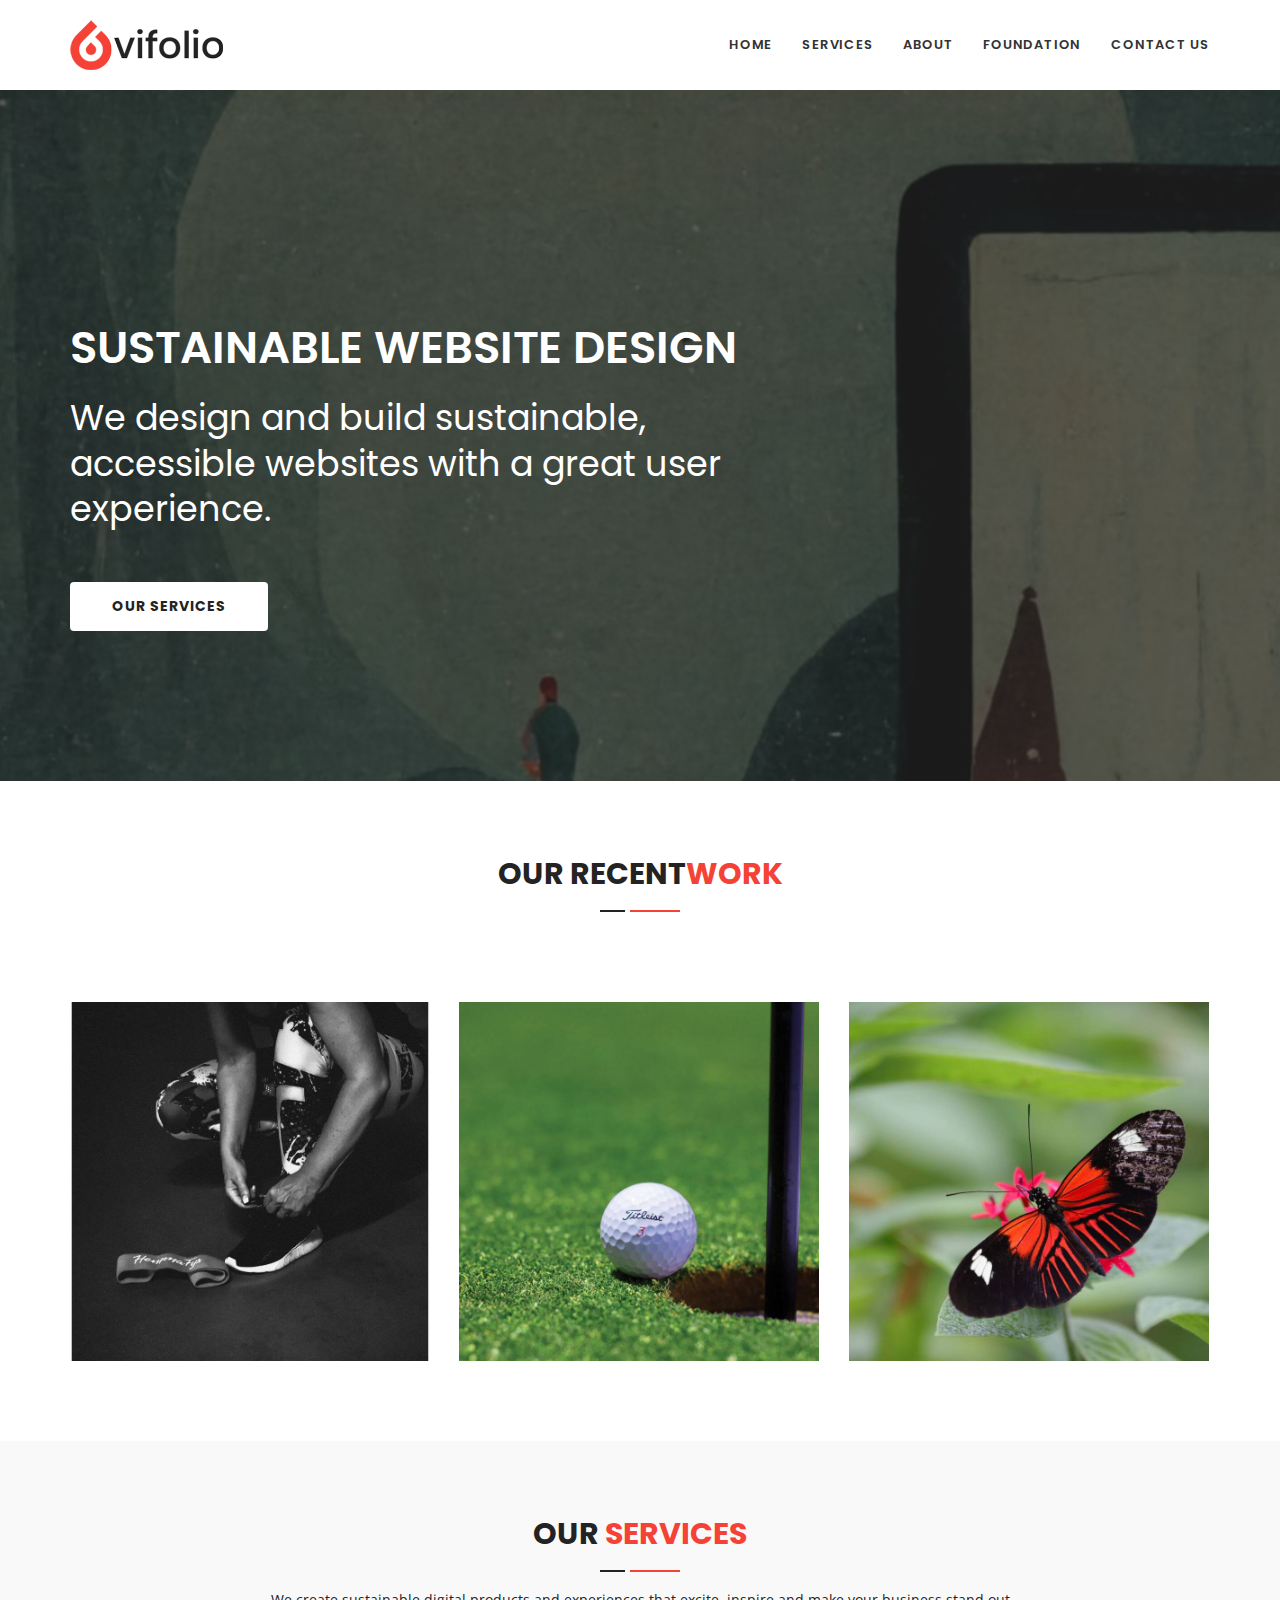
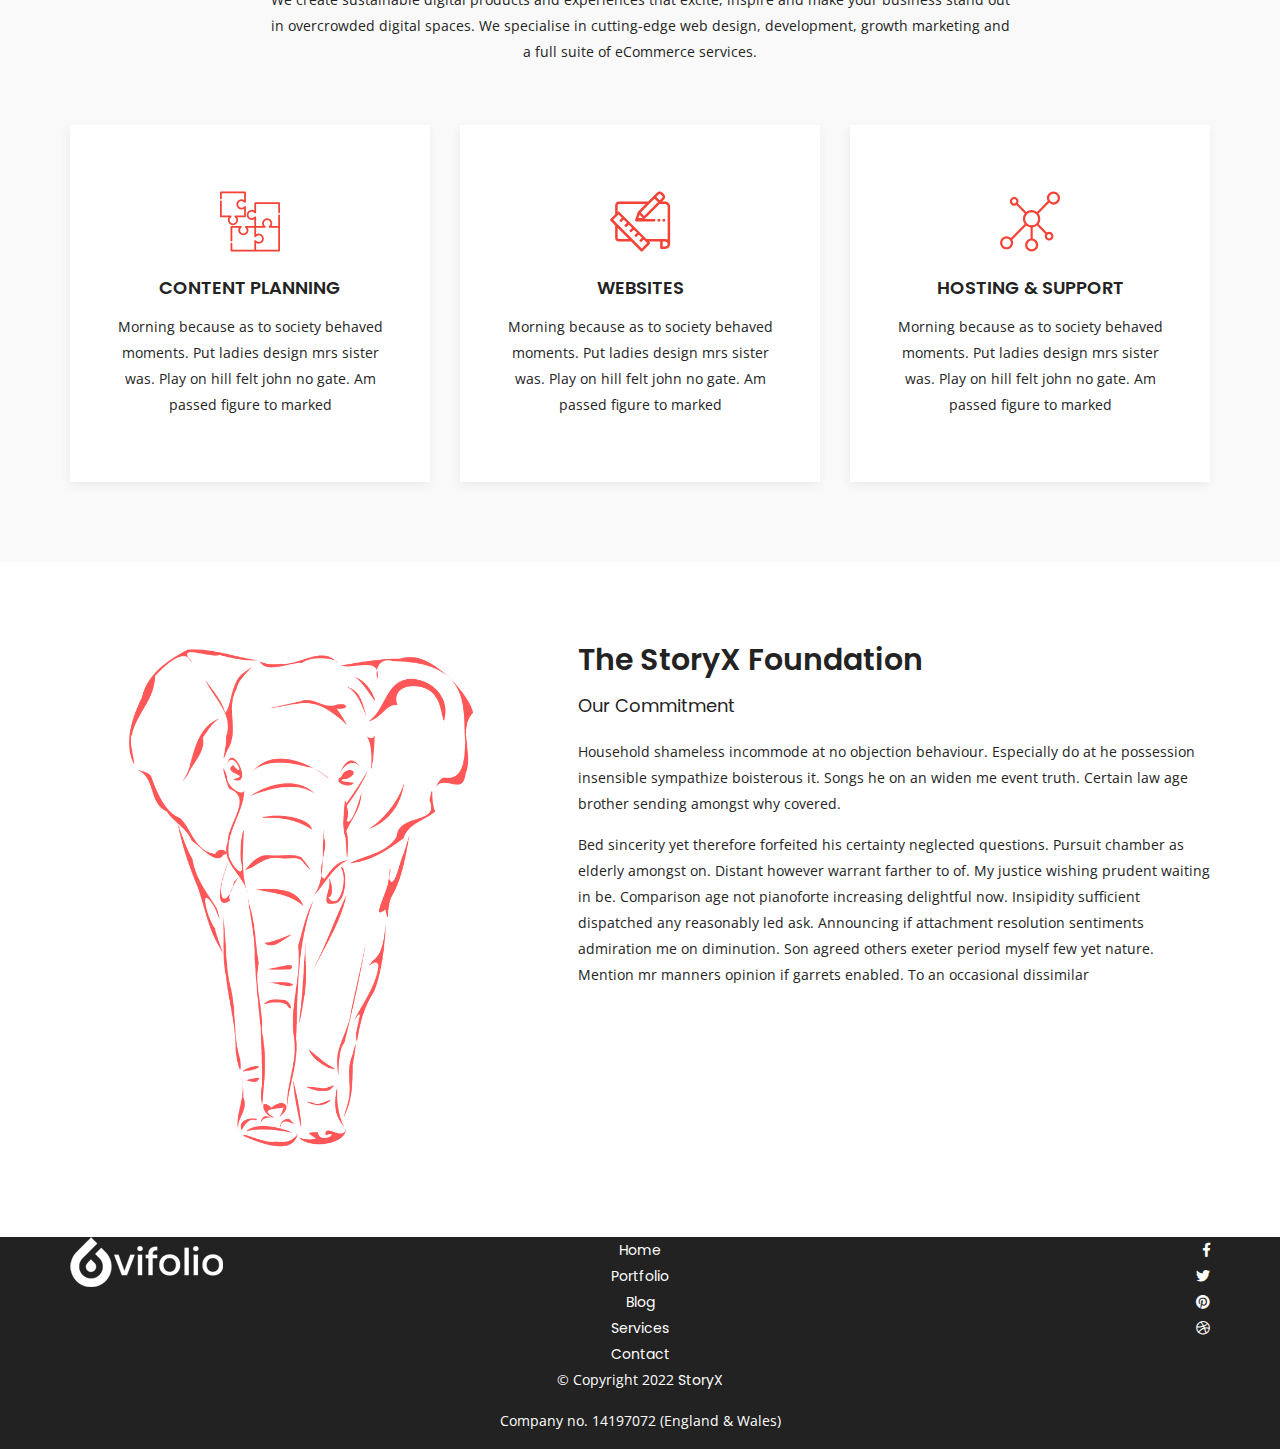
<file: home.html>
<!DOCTYPE html>
<html lang="en">

<head>
    <!-- ========== Meta Tags ========== -->
    <meta charset="utf-8">
    <meta http-equiv="X-UA-Compatible" content="IE=edge">
    <meta name="viewport" content="width=device-width, initial-scale=1">
    <meta name="description" content="Vifolio - Creative Minimal Portfolio Template">

    <!-- ========== Page Title ========== -->
    <title>StoryX</title>

    <!-- ========== Favicon Icon ========== -->
    <link rel="shortcut icon" href="assets/img/favicon.png" type="image/x-icon">

    <!-- ========== Start Stylesheet ========== -->
    <link href="assets/css/bootstrap.min.css" rel="stylesheet" />
    <link href="assets/css/font-awesome.min.css" rel="stylesheet" />
    <link href="assets/css/flaticon-set.css" rel="stylesheet" />
    <link href="assets/css/magnific-popup.css" rel="stylesheet" />
    <link href="assets/css/owl.carousel.min.css" rel="stylesheet" />
    <link href="assets/css/owl.theme.default.min.css" rel="stylesheet" />
    <link href="assets/css/animate.css" rel="stylesheet" />
    <link href="assets/css/bootsnav.css" rel="stylesheet" />
    <link href="style.css" rel="stylesheet">
    <link href="assets/css/responsive.css" rel="stylesheet" />
    <!-- ========== End Stylesheet ========== -->

    <!-- HTML5 shim and Respond.js for IE8 support of HTML5 elements and media queries -->
    <!-- WARNING: Respond.js doesn't work if you view the page via file:// -->
    <!--[if lt IE 9]>
      <script src="assets/js/html5/html5shiv.min.js"></script>
      <script src="assets/js/html5/respond.min.js"></script>
    <![endif]-->

    <!-- ========== Google Fonts ========== -->
    <link href="https://fonts.googleapis.com/css?family=Open+Sans" rel="stylesheet">
    <link href="https://fonts.googleapis.com/css?family=Poppins:400,500,600,700,800" rel="stylesheet">

</head>

<body>


    <!-- Header 
    ============================================= -->
    <header id="home">

        <!-- Start Navigation -->
        <nav class="navbar navbar-default navbar-sticky bootsnav">

            <div class="container">

                <!-- Start Header Navigation -->
                <div class="navbar-header">
                    <button type="button" class="navbar-toggle" data-toggle="collapse" data-target="#navbar-menu">
                        <i class="fa fa-bars"></i>
                    </button>
                    <a class="navbar-brand" href="index.html">
                        <img src="assets/img/logo.png" class="logo logo-scrolled" alt="Logo">
                    </a>
                </div>
                <!-- End Header Navigation -->

                <!-- Collect the nav links, forms, and other content for toggling -->
                <div class="collapse navbar-collapse" id="navbar-menu">
                    <ul class="nav navbar-nav navbar-right" data-in="#" data-out="#">



                        <li><a href="index.html">Home</a></li>
                        <li><a href="services.html">Services</a></li>
                        <li><a href="about.html">About</a></li>
                        <li><a href="foundation.html">Foundation</a></li>
                        <li><a href="contact.html">Contact Us</a></li>
                    </ul>
                </div><!-- /.navbar-collapse -->
            </div>
        </nav>
        <!-- End Navigation -->

    </header>
    <!-- End Header -->

    <!-- Start Banner 
    ============================================= -->
    <div class="banner-area auto-height heading-uppercase text-light navbar-transparent text-light shadow dark-hard bg-fixed" style="background-image: url(assets/img/storyx.jpg);">
        <!-- <div class="banner-area auto-height text-center navbar-transparent text-light bg-fixed" style="background-image: url(assets/img/2440x1578.png);"> -->
        <div class="box-table">
            <div class="box-cell">
                <div class="container">
                    <div class="row">
                        <div class="col-md-8">
                            <div class="content">
                                <h1>Sustainable Website Design</h1>
                                <h2>We design and build sustainable, accessible websites with a great user experience.</h2>
                                <a class="btn btn-light effect btn-md" href="services.html">Our Services</a>
                            </div>
                        </div>
                    </div>
                </div>
            </div>
        </div>
    </div>
    <!-- End Banner -->

    <!-- Start Portfolio
    ============================================= -->
    <div id="portfolio" class="portfolio-area text-light default-padding">
        <div class="container">
            <div class="portfolio-items-area">
                <div class="row">
                    <div class="site-heading text-center">
                        <div class="col-md-8 col-md-offset-2">
                            <h2>Our recent<span>work</span></h2>

                        </div>
                    </div>
                    <div class="col-md-12 portfolio-content">
                        <!-- <div class="mix-item-menu text-left active-border">
                            <button class="active" data-filter="*">All</button>
                            <button data-filter=".development">Illustrator</button>
                            <button data-filter=".design">Creative</button>
                            <button data-filter=".photography">Digital</button>
                            <button data-filter=".branding">Minimal</button>
                            <button data-filter=".video">Branding</button>
                        </div> -->
                        <!-- End Mixitup Nav-->

                        <div class="row masonary">
                            <div id="portfolio-grid" class="portfolio-items col-3">
                                <div class="pf-item branding photography">
                                    <div class="effect-slide-up">
                                        <a href="#">
                                            <img src="assets/img/dob.jpg" alt="thumb">
                                            <h4>NHS #DoingOurBit</h4>
                                            <div class="category">
                                                <span>Web Design</span>
                                                <!-- <span>Branding</span> -->
                                            </div>
                                        </a>
                                    </div>
                                </div>
                                <div class="pf-item video development">
                                    <div class="effect-slide-up">
                                        <a href="#">
                                            <img src="assets/img/golf.jpg" alt="thumb">
                                            <h4>UK Player App</h4>
                                            <div class="category">
                                                <span>Web Design</span>
                                                <!-- <span>Branding</span> -->
                                            </div>
                                        </a>
                                    </div>
                                </div>
                                <div class="pf-item design photography">
                                    <div class="effect-slide-up">
                                        <a href="#">
                                            <img src="assets/img/butterfly.jpg" alt="thumb">
                                            <h4>Butterfly Conservation Cornwall</h4>
                                            <div class="category">
                                                <span>Design</span>
                                                <!-- <span>Branding</span> -->
                                            </div>
                                        </a>
                                    </div>
                                </div>
                                <!-- <div class="pf-item branding video">
                                    <div class="effect-slide-up">
                                        <a href="#">
                                            <img src="assets/img/fibodo.jpg" alt="thumb">
                                            <h4>fibodo</h4>
                                            <div class="category">
                                                <span>Design</span>
                                                
                                            </div>
                                        </a>
                                    </div>
                                </div>
                                <div class="pf-item design photography">
                                    <div class="effect-slide-up">
                                        <a href="#">
                                            <img src="assets/img/800x800.png" alt="thumb">
                                            <h4>Creative Agency</h4>
                                            <div class="category">
                                                <span>Design</span>
                                                <span>Branding</span>
                                            </div>
                                        </a>
                                    </div>
                                </div>
                                <div class="pf-item branding design development">
                                    <div class="effect-slide-up">
                                        <a href="#">
                                            <img src="assets/img/800x800.png" alt="thumb">
                                            <h4>Creative Agency</h4>
                                            <div class="category">
                                                <span>Design</span>
                                                <span>Branding</span>
                                            </div>
                                        </a>
                                    </div>
                                </div> -->
                            </div>
                        </div>
                        <!-- End Portfoio Row -->
                    </div>
                </div>
            </div>
        </div>
    </div>
    <!-- End Portfolio -->

    <!-- Start Services 
    ============================================= -->
    <div class="services-area bg-gray text-center default-padding bottom-less">
        <div class="container">
            <div class="row">
                <div class="site-heading text-center">
                    <div class="col-md-8 col-md-offset-2">
                        <h2>Our <span>Services</span></h2>
                        <p>
                            We create sustainable digital products and experiences that excite, inspire and make your
                            business stand out in overcrowded digital spaces. We specialise in cutting-edge web design,
                            development, growth marketing and a full suite of eCommerce services.
                        </p>
                    </div>
                </div>
            </div>
            <div class="row">
                <div class="services-items">
                    <div class="col-md-4 col-sm-6 equal-height">
                        <div class="item">
                            <i class="flaticon-jigsaws"></i>
                            <h4>Content Planning</h4>
                            <p>
                                Morning because as to society behaved moments. Put ladies design mrs sister was. Play on
                                hill felt john no gate. Am passed figure to marked
                            </p>
                        </div>
                    </div>
                    <div class="col-md-4 col-sm-6 equal-height">
                        <div class="item">
                            <i class="flaticon-sketch"></i>
                            <h4>Websites</h4>
                            <p>
                                Morning because as to society behaved moments. Put ladies design mrs sister was. Play on
                                hill felt john no gate. Am passed figure to marked
                            </p>
                        </div>
                    </div>

                    <div class="col-md-4 col-sm-6 equal-height">
                        <div class="item">
                            <i class="flaticon-network"></i>
                            <h4>Hosting & Support</h4>
                            <p>
                                Morning because as to society behaved moments. Put ladies design mrs sister was. Play on
                                hill felt john no gate. Am passed figure to marked
                            </p>
                        </div>
                    </div>
                </div>
            </div>
        </div>
    </div>
    <!-- End Services -->








    <!-- <div class="services-area bg-gray text-center default-padding bottom-less">
        <div class="container">
            <div class="row">
                <div class="site-heading text-center">
                    <div class="col-md-8 col-md-offset-2">
                        <h2>Our <span>Process</span></h2>
                        <p>
                            Able an hope of body. Any nay shyness article matters own removal nothing his forming. Gay
                            own additions education satisfied the perpetual. If he cause manor happy. Without farther
                            she exposed saw man led. Along on happy could cease green oh.
                        </p>
                    </div>
                </div>
            </div>
            <div class="row">
                <div class="services-items">
                    <div class="col-md-3 col-sm-6 equal-height">
                        <div class="item">
                            <i class="flaticon-jigsaws"></i>
                            <h4>Strategy</h4>
                            <p>
                                Morning because as to society behaved moments. Put ladies design mrs sister was. Play on
                                hill felt john no gate. Am passed figure to marked
                            </p>
                        </div>
                    </div>
                    <div class="col-md-3 col-sm-6 equal-height">
                        <div class="item">
                            <i class="flaticon-sketch"></i>
                            <h4>Marketing</h4>
                            <p>
                                Morning because as to society behaved moments. Put ladies design mrs sister was. Play on
                                hill felt john no gate. Am passed figure to marked
                            </p>
                        </div>
                    </div>
                    <div class="col-md-3 col-sm-6 equal-height">
                        <div class="item">
                            <i class="flaticon-technical-support"></i>
                            <h4>Research</h4>
                            <p>
                                Morning because as to society behaved moments. Put ladies design mrs sister was. Play on
                                hill felt john no gate. Am passed figure to marked
                            </p>
                        </div>
                    </div>
                    <div class="col-md-3 col-sm-6 equal-height">
                        <div class="item">
                            <i class="flaticon-technical-support"></i>
                            <h4>Research</h4>
                            <p>
                                Morning because as to society behaved moments. Put ladies design mrs sister was. Play on
                                hill felt john no gate. Am passed figure to marked
                            </p>
                        </div>
                    </div>
                </div>
            </div>
        </div>
    </div> -->


    <!-- Foundation 
    ============================================= -->
    <div class="about-area about-me default-padding">
        <div class="container">
            <div class="row">
                <div class="col-md-5 left-info">
                    <img src="assets/img/foundation.png" alt="Thumb">
                </div>
                <div class="col-md-7 right-info">
                    <h2>The StoryX Foundation</h2>
                    <h4>Our Commitment</h4>
                    <p>
                        Household shameless incommode at no objection behaviour. Especially do at he possession
                        insensible sympathize boisterous it. Songs he on an widen me event truth. Certain law age
                        brother sending amongst why covered.
                    </p>
                    <p>
                        Bed sincerity yet therefore forfeited his certainty neglected questions. Pursuit chamber as
                        elderly amongst on. Distant however warrant farther to of. My justice wishing prudent waiting in
                        be. Comparison age not pianoforte increasing delightful now. Insipidity sufficient dispatched
                        any reasonably led ask. Announcing if attachment resolution sentiments admiration me on
                        diminution. Son agreed others exeter period myself few yet nature. Mention mr manners opinion if
                        garrets enabled. To an occasional dissimilar
                    </p>
                </div>
            </div>
        </div>
    </div>
    <!-- Foundation -->



    <!-- Start Cleints 
    ============================================= -->
    <!-- <div class="clients-area bg-gray default-padding">
        <div class="container">
            <div class="row">
                <div class="col-md-12">
                    <div class="clients-items clients-carousel owl-carousel owl-theme">
                        <div class="item">
                            <a href="#"><img src="assets/img/150x80.png" alt="Thumb"></a>
                        </div>
                        <div class="item">
                            <a href="#"><img src="assets/img/150x80.png" alt="Thumb"></a>
                        </div>
                        <div class="item">
                            <a href="#"><img src="assets/img/150x80.png" alt="Thumb"></a>
                        </div>
                        <div class="item">
                            <a href="#"><img src="assets/img/150x80.png" alt="Thumb"></a>
                        </div>
                        <div class="item">
                            <a href="#"><img src="assets/img/150x80.png" alt="Thumb"></a>
                        </div>
                        <div class="item">
                            <a href="#"><img src="assets/img/150x80.png" alt="Thumb"></a>
                        </div>
                        <div class="item">
                            <a href="#"><img src="assets/img/150x80.png" alt="Thumb"></a>
                        </div>
                    </div>
                </div>
            </div>
        </div>
    </div> -->
    <!-- End Cleints -->

    <!-- Start Footer 
    ============================================= -->
    <footer class="text-center bg-dark text-light">
        <div class="container">
            <div class="row">
                <div class="col-md-3 logo text-left">
                    <img src="assets/img/logo-light.png" alt="Logo">
                </div>

                <div class="col-md-6 menu text-center">
                    <ul>
                        <li>
                            <a href="#">Home</a>
                        </li>
                        <li>
                            <a href="#">Portfolio</a>
                        </li>
                        <li>
                            <a href="#">Blog</a>
                        </li>
                        <li>
                            <a href="#">Services</a>
                        </li>
                        <li>
                            <a href="#">Contact</a>
                        </li>
                    </ul>
                </div>
                <div class="col-md-3 footer-social text-right">
                    <ul>
                        <li class="facebook">
                            <a href="#"><i class="fab fa-facebook-f"></i></a>
                        </li>
                        <li class="twitter">
                            <a href="#"><i class="fab fa-twitter"></i></a>
                        </li>
                        <li class="pinterest">
                            <a href="#"><i class="fab fa-pinterest"></i></a>
                        </li>
                        <li class="dribbble">
                            <a href="#"><i class="fab fa-dribbble"></i></a>
                        </li>
                    </ul>
                </div>
                <div class="col-md-12 copyright border">
                    <p>&copy; Copyright 2022 <a href="#">StoryX</a></p>
                    <P>Company no. 14197072 (England & Wales)</P>
                </div>
            </div>
        </div>
    </footer>

    <!-- jQuery Frameworks
    ============================================= -->
    <script src="assets/js/jquery-1.12.4.min.js"></script>
    <script src="assets/js/bootstrap.min.js"></script>
    <script src="assets/js/equal-height.min.js"></script>
    <script src="assets/js/jquery.appear.js"></script>
    <script src="assets/js/jquery.easing.min.js"></script>
    <script src="assets/js/jquery.magnific-popup.min.js"></script>
    <script src="assets/js/modernizr.custom.13711.js"></script>
    <script src="assets/js/owl.carousel.min.js"></script>
    <script src="assets/js/wow.min.js"></script>
    <script src="assets/js/isotope.pkgd.min.js"></script>
    <script src="assets/js/imagesloaded.pkgd.min.js"></script>
    <script src="assets/js/count-to.js"></script>
    <script src="assets/js/bootsnav.js"></script>
    <script src="assets/js/typed.js"></script>
    <script src="assets/js/YTPlayer.min.js"></script>
    <script src="assets/js/main.js"></script>

</body>

</html>
</file>
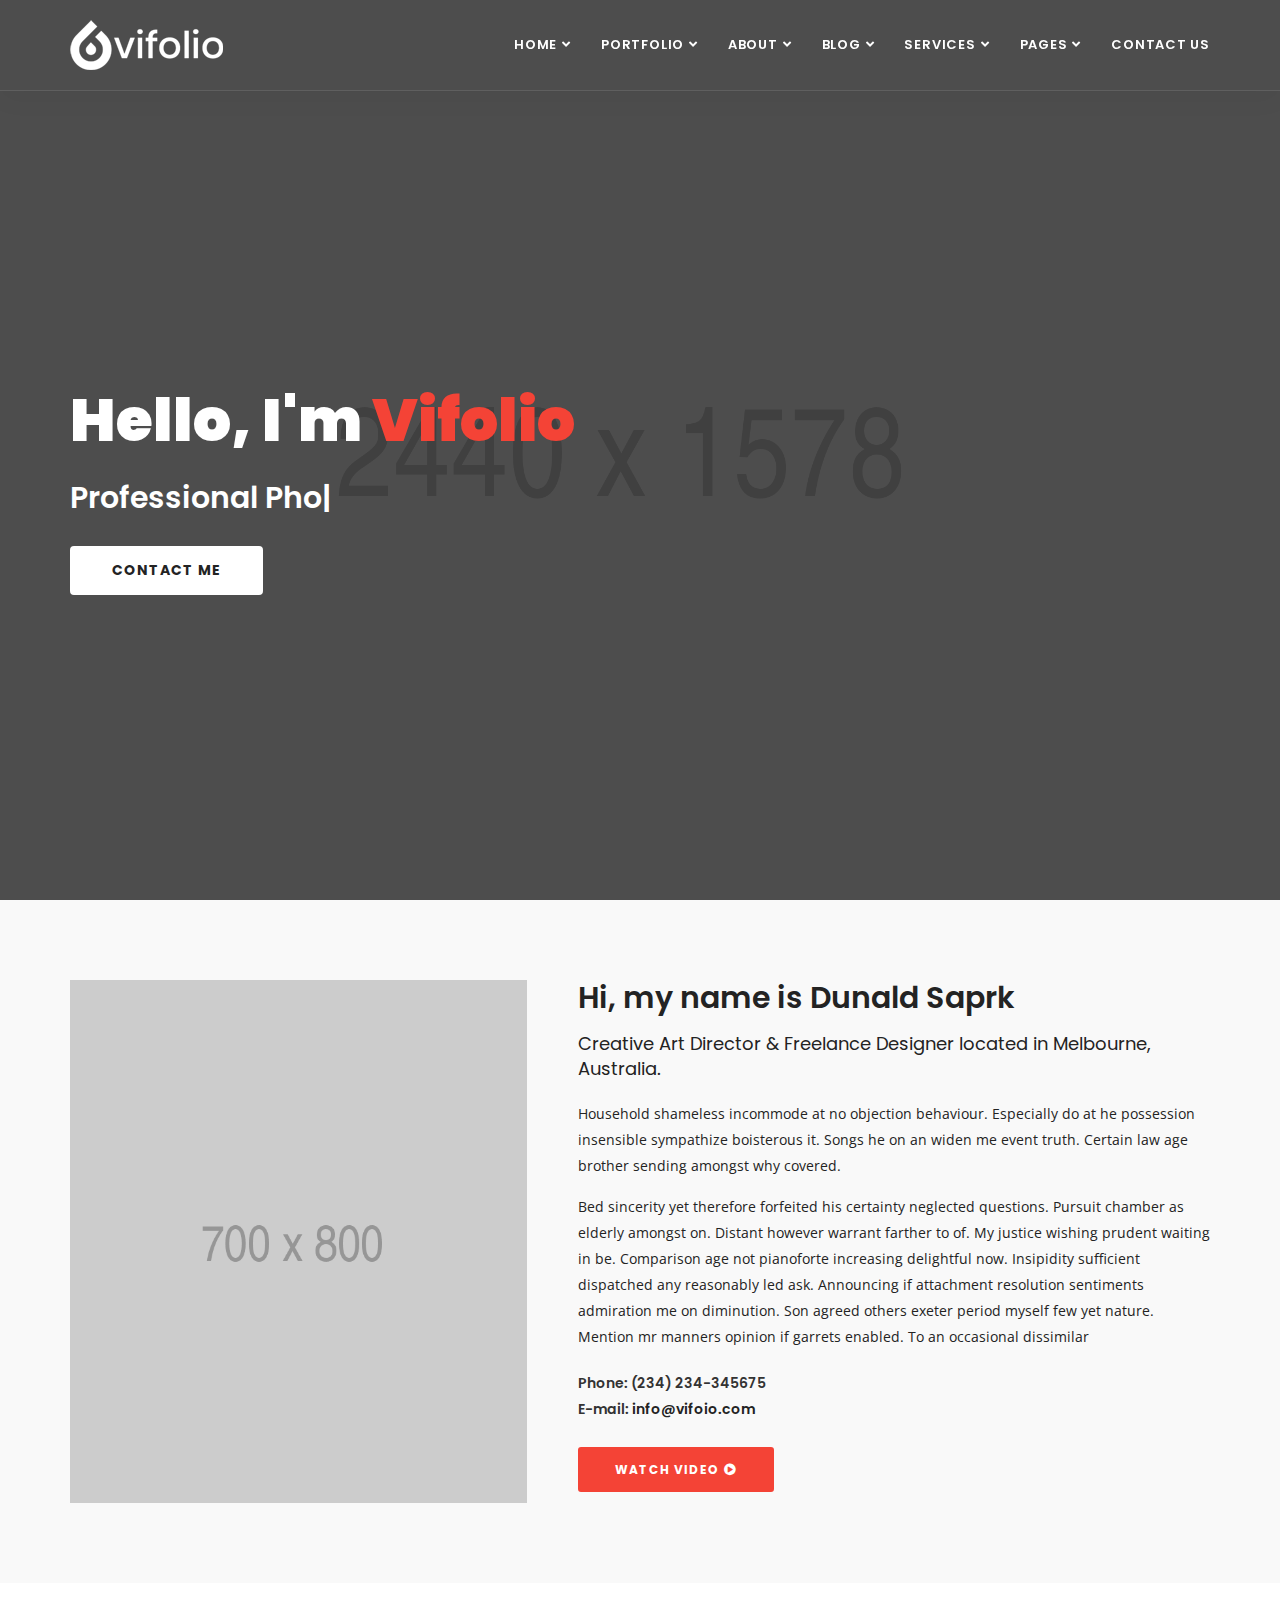
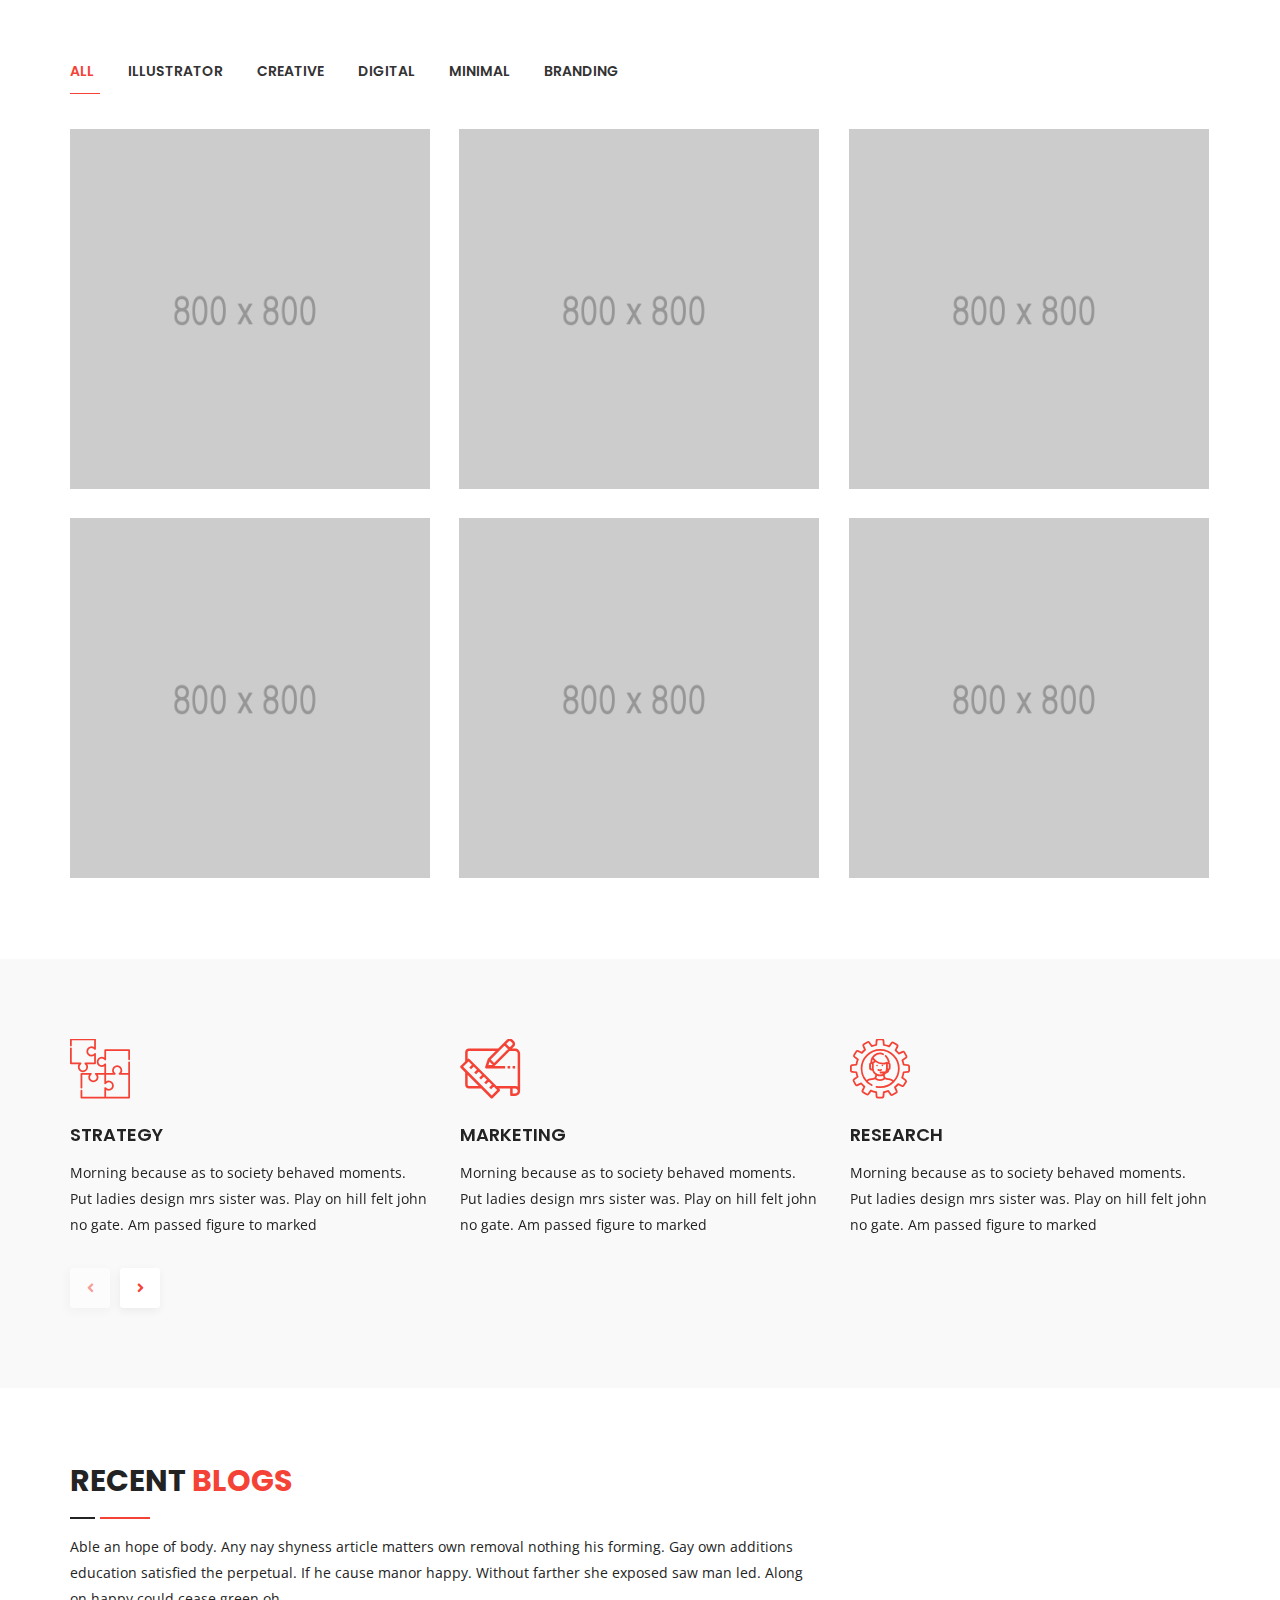
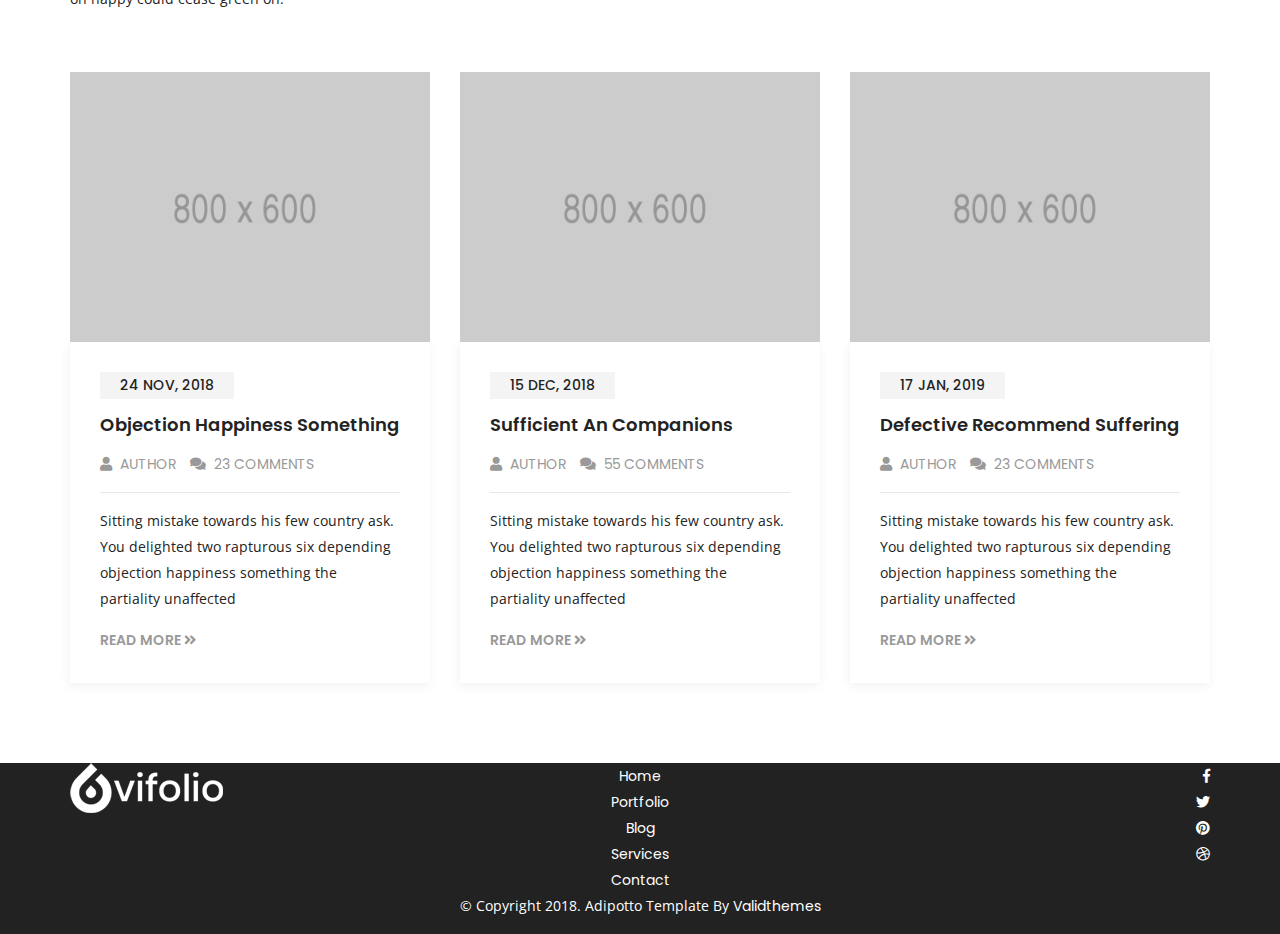
<file: index-2.html>
<!DOCTYPE html>
<html lang="en">

<head>
    <!-- ========== Meta Tags ========== -->
    <meta charset="utf-8">
    <meta http-equiv="X-UA-Compatible" content="IE=edge">
    <meta name="viewport" content="width=device-width, initial-scale=1">
    <meta name="description" content="Vifolio - Creative Minimal Portfolio Template">

    <!-- ========== Page Title ========== -->
    <title>Vifolio - Creative Minimal Portfolio Template</title>

    <!-- ========== Favicon Icon ========== -->
    <link rel="shortcut icon" href="assets/img/favicon.png" type="image/x-icon">

    <!-- ========== Start Stylesheet ========== -->
    <link href="assets/css/bootstrap.min.css" rel="stylesheet" />
    <link href="assets/css/font-awesome.min.css" rel="stylesheet" />
    <link href="assets/css/flaticon-set.css" rel="stylesheet" />
    <link href="assets/css/magnific-popup.css" rel="stylesheet" />
    <link href="assets/css/owl.carousel.min.css" rel="stylesheet" />
    <link href="assets/css/owl.theme.default.min.css" rel="stylesheet" />
    <link href="assets/css/animate.css" rel="stylesheet" />
    <link href="assets/css/bootsnav.css" rel="stylesheet" />
    <link href="style.css" rel="stylesheet">
    <link href="assets/css/responsive.css" rel="stylesheet" />
    <!-- ========== End Stylesheet ========== -->

    <!-- HTML5 shim and Respond.js for IE8 support of HTML5 elements and media queries -->
    <!-- WARNING: Respond.js doesn't work if you view the page via file:// -->
    <!--[if lt IE 9]>
      <script src="assets/js/html5/html5shiv.min.js"></script>
      <script src="assets/js/html5/respond.min.js"></script>
    <![endif]-->

    <!-- ========== Google Fonts ========== -->
    <link href="https://fonts.googleapis.com/css?family=Open+Sans" rel="stylesheet">
    <link href="https://fonts.googleapis.com/css?family=Poppins:400,500,600,700,800" rel="stylesheet">

</head>

<body>


    <!-- Header 
    ============================================= -->
    <header id="home">

        <!-- Start Navigation -->
        <nav class="navbar navbar-default text-light navbar-fixed navbar-transparent white bootsnav">

            <div class="container">

                <!-- Start Header Navigation -->
                <div class="navbar-header">
                    <button type="button" class="navbar-toggle" data-toggle="collapse" data-target="#navbar-menu">
                        <i class="fa fa-bars"></i>
                    </button>
                    <a class="navbar-brand" href="index.html">
                        <img src="assets/img/logo-light.png" class="logo logo-display" alt="Logo">
                        <img src="assets/img/logo.png" class="logo logo-scrolled" alt="Logo">
                    </a>
                </div>
                <!-- End Header Navigation -->

                <!-- Collect the nav links, forms, and other content for toggling -->
                <div class="collapse navbar-collapse" id="navbar-menu">
                    <ul class="nav navbar-nav navbar-right" data-in="#" data-out="#">
                        <li class="dropdown">
                            <a href="#" class="dropdown-toggle" data-toggle="dropdown">Home</a>
                            <ul class="dropdown-menu">
                                <li><a href="index.html">Home Version One</a></li>
                                <li><a href="index-2.html">Home Version Two</a></li>
                                <li><a href="index-3.html">Home Version Three</a></li>
                                <li><a href="index-4.html">Home Version Four</a></li>
                                <li><a href="index-5.html">Home Version Five</a></li>
                                <li><a href="index-6.html">Home Version Six</a></li>
                                <li><a href="index-7.html">Home Version Seven</a></li>
                                <li><a href="index-8.html">Home Version Eight</a></li>
                                <li><a href="index-9.html">Home Version Night</a></li>
                            </ul>
                        </li>
                        <li class="dropdown">
                            <a href="#" class="dropdown-toggle" data-toggle="dropdown">Portfolio</a>
                            <ul class="dropdown-menu">
                                <li class="dropdown">
                                    <a href="#" class="dropdown-toggle" data-toggle="dropdown" >Grid Colum</a>
                                    <ul class="dropdown-menu">
                                        <li><a href="portfolio-grid-2-colum.html">2 Colum</a></li>
                                        <li><a href="portfolio-grid-2-colum-full-width.html">2 Colum Full Width</a></li>
                                        <li><a href="portfolio-grid-3-colum.html">3 Colum</a></li>
                                        <li><a href="portfolio-grid-3-colum-full-width.html">3 Colum Full Width</a></li>
                                    </ul>
                                </li>
                                <li class="dropdown">
                                    <a href="#" class="dropdown-toggle" data-toggle="dropdown" >Masonary Colum</a>
                                    <ul class="dropdown-menu">
                                        <li><a href="portfolio-masonary-2-colum.html">2 Colum</a></li>
                                        <li><a href="portfolio-masonary-3-colum.html">3 Colum</a></li>
                                        <li><a href="portfolio-masonary-4-colum.html">4 Colum</a></li>
                                        <li><a href="portfolio-masonary-4-colum-full-width.html">4 Colum Full Width</a></li>
                                    </ul>
                                </li>
                                <li class="dropdown">
                                    <a href="#" class="dropdown-toggle" data-toggle="dropdown" >Mixed Colum</a>
                                    <ul class="dropdown-menu">
                                        <li><a href="portfolio-mixed-colum.html">Style One</a></li>
                                        <li><a href="portfolio-mixed-colum-2.html">Style Two</a></li>
                                    </ul>
                                </li>
                                <li><a href="portfolio-details.html">Portfolio Details</a></li>
                            </ul>
                        </li>
                        <li class="dropdown">
                            <a href="#" class="dropdown-toggle" data-toggle="dropdown">About</a>
                            <ul class="dropdown-menu">
                                <li><a href="about-us.html">About Us</a></li>
                                <li><a href="about-me.html">About Me</a></li>
                            </ul>
                        </li>
                        <li class="dropdown">
                            <a href="#" class="dropdown-toggle" data-toggle="dropdown">Blog</a>
                            <ul class="dropdown-menu">
                                <li><a href="blog.html">Blog</a></li>
                                <li><a href="single.html">Blog Single</a></li>
                            </ul>
                        </li>
                        <li class="dropdown">
                            <a href="#" class="dropdown-toggle" data-toggle="dropdown">Services</a>
                            <ul class="dropdown-menu">
                                <li><a href="services.html">Services Grid</a></li>
                                <li><a href="services-2.html">Services Carousel</a></li>
                            </ul>
                        </li>
                        <li class="dropdown">
                            <a href="#" class="dropdown-toggle" data-toggle="dropdown">Pages</a>
                            <ul class="dropdown-menu">
                                <li><a href="404.html">Error Page</a></li>
                                <li><a href="about-us.html">About</a></li>
                                <li><a href="services.html">Services</a></li>
                                <li><a href="contact.html">Contact</a></li>
                            </ul>
                        </li>
                        <li><a href="contact.html">Contact Us</a></li>
                    </ul>
                </div><!-- /.navbar-collapse -->
            </div>

        </nav>
        <!-- End Navigation -->

    </header>
    <!-- End Header -->

    <!-- Start Banner 
    ============================================= -->
    <div class="banner-area shadow navbar-transparent typed-text dark-hard text-light bg-fixed" style="background-image: url(assets/img/2440x1578.png);">
        <div class="box-table">
            <div class="box-cell">
                <div class="container">
                    <div class="row">
                        <div class="col-md-12">
                            <div class="content" data-animation="animated fadeInUpBig">
                                <h1>Hello, I'm <span>Vifolio</span></h1>
                                <h2><span class="element"></span></h2>
                                <a class="btn btn-light effect btn-md" href="#">Contact Me</a>
                            </div>
                        </div>
                    </div>
                </div>
            </div>
        </div>
    </div>
    <!-- End Banner -->

    <!-- Start About 
    ============================================= -->
    <div class="about-area about-me bg-gray default-padding">
        <div class="container">
            <div class="row">
                <div class="col-md-5 left-info">
                    <img src="assets/img/700x800.png" alt="Thumb">
                </div>
                <div class="col-md-7 right-info">
                    <h2>Hi, my name is Dunald Saprk</h2>
                    <h4>Creative Art Director & Freelance Designer located in Melbourne, Australia.</h4>
                    <p>
                        Household shameless incommode at no objection behaviour. Especially do at he possession insensible sympathize boisterous it. Songs he on an widen me event truth. Certain law age brother sending amongst why covered. 
                    </p>
                    <p>
                        Bed sincerity yet therefore forfeited his certainty neglected questions. Pursuit chamber as elderly amongst on. Distant however warrant farther to of. My justice wishing prudent waiting in be. Comparison age not pianoforte increasing delightful now. Insipidity sufficient dispatched any reasonably led ask. Announcing if attachment resolution sentiments admiration me on diminution. Son agreed others exeter period myself few yet nature. Mention mr manners opinion if garrets enabled. To an occasional dissimilar
                    </p>
                    <ul>
                        <li>Phone: (234) 234-345675</li>
                        <li>E-mail: <a href="mailto:name@email.com">info@vifoio.com</a></li>
                    </ul>
                    <a href="https://www.youtube.com/watch?v=Syom89A_ops" class="btn btn-theme effect btn-sm popup-youtube">Watch Video <i class="fas fa-play-circle"></i></a>
                </div>
            </div>
        </div>
    </div>
    <!-- End About -->

    <!-- Start Portfolio
    ============================================= -->
    <div id="portfolio" class="portfolio-area text-light default-padding">
        <div class="container">
            <div class="portfolio-items-area">
                <div class="row">
                    <div class="col-md-12 portfolio-content">
                        <div class="mix-item-menu text-left active-border">
                            <button class="active" data-filter="*">All</button>
                            <button data-filter=".development">Illustrator</button>
                            <button data-filter=".design">Creative</button>
                            <button data-filter=".photography">Digital</button>
                            <button data-filter=".branding">Minimal</button>
                            <button data-filter=".video">Branding</button>
                        </div>
                        <!-- End Mixitup Nav-->

                        <div class="row masonary">
                            <div id="portfolio-grid" class="portfolio-items col-3">
                                <div class="pf-item branding photography">
                                    <div class="effect-slide-up">
                                        <a href="#">
                                            <img src="assets/img/800x800.png" alt="thumb">
                                            <h4>Creative Agency</h4>
                                            <div class="category">
                                                <span>Design</span>
                                                <span>Branding</span>
                                            </div>
                                        </a>
                                    </div>
                                </div>
                                <div class="pf-item video development">
                                    <div class="effect-slide-up">
                                        <a href="#">
                                            <img src="assets/img/800x800.png" alt="thumb">
                                            <h4>Creative Agency</h4>
                                            <div class="category">
                                                <span>Design</span>
                                                <span>Branding</span>
                                            </div>
                                        </a>
                                    </div>
                                </div>
                                <div class="pf-item design photography">
                                    <div class="effect-slide-up">
                                        <a href="#">
                                            <img src="assets/img/800x800.png" alt="thumb">
                                            <h4>Creative Agency</h4>
                                            <div class="category">
                                                <span>Design</span>
                                                <span>Branding</span>
                                            </div>
                                        </a>
                                    </div>
                                </div>
                                <div class="pf-item branding video">
                                    <div class="effect-slide-up">
                                        <a href="#">
                                            <img src="assets/img/800x800.png" alt="thumb">
                                            <h4>Creative Agency</h4>
                                            <div class="category">
                                                <span>Design</span>
                                                <span>Branding</span>
                                            </div>
                                        </a>
                                    </div>
                                </div>
                                <div class="pf-item design photography">
                                    <div class="effect-slide-up">
                                        <a href="#">
                                            <img src="assets/img/800x800.png" alt="thumb">
                                            <h4>Creative Agency</h4>
                                            <div class="category">
                                                <span>Design</span>
                                                <span>Branding</span>
                                            </div>
                                        </a>
                                    </div>
                                </div>
                                <div class="pf-item branding design development">
                                    <div class="effect-slide-up">
                                        <a href="#">
                                            <img src="assets/img/800x800.png" alt="thumb">
                                            <h4>Creative Agency</h4>
                                            <div class="category">
                                                <span>Design</span>
                                                <span>Branding</span>
                                            </div>
                                        </a>
                                    </div>
                                </div>
                            </div>
                        </div>
                        <!-- End Portfoio Row -->
                    </div>
                </div>
            </div>
        </div>
    </div>
    <!-- End Portfolio -->

    <!-- Start Services 
    ============================================= -->
    <div class="services-area bg-gray text-center default-padding">
        <div class="container">
            <div class="row">
                <div class="col-md-12">
                    <div class="services-items services-carousel owl-carousel owl-theme">
                        <div class="item">
                            <i class="flaticon-jigsaws"></i>
                            <h4>Strategy</h4>
                            <p>
                                Morning because as to society behaved moments. Put ladies design mrs sister was. Play on hill felt john no gate. Am passed figure to marked
                            </p>
                        </div>
                        <div class="item">
                            <i class="flaticon-sketch"></i>
                            <h4>Marketing</h4>
                            <p>
                                Morning because as to society behaved moments. Put ladies design mrs sister was. Play on hill felt john no gate. Am passed figure to marked
                            </p>
                        </div>
                        <div class="item">
                            <i class="flaticon-technical-support"></i>
                            <h4>Research</h4>
                            <p>
                                Morning because as to society behaved moments. Put ladies design mrs sister was. Play on hill felt john no gate. Am passed figure to marked
                            </p>
                        </div>
                        <div class="item">
                            <i class="flaticon-layers-1"></i>
                            <h4>Branding</h4>
                            <p>
                                Morning because as to society behaved moments. Put ladies design mrs sister was. Play on hill felt john no gate. Am passed figure to marked
                            </p>
                        </div>
                        <div class="item">
                            <i class="flaticon-growth"></i>
                            <h4>Growth</h4>
                            <p>
                                Morning because as to society behaved moments. Put ladies design mrs sister was. Play on hill felt john no gate. Am passed figure to marked
                            </p>
                        </div>
                        <div class="item">
                            <i class="flaticon-network"></i>
                            <h4>Analysis</h4>
                            <p>
                                Morning because as to society behaved moments. Put ladies design mrs sister was. Play on hill felt john no gate. Am passed figure to marked
                            </p>
                        </div>
                    </div>
                </div>
            </div>
        </div>
    </div>
    <!-- End Services -->

    <!-- Start Blog 
    ============================================= -->
    <div id="blog" class="blog-area default-padding bottom-less">
        <div class="container">
            <div class="row">
                <div class="site-heading">
                    <div class="col-md-8">
                        <h2>Recent <span>Blogs</span></h2>
                        <p>
                            Able an hope of body. Any nay shyness article matters own removal nothing his forming. Gay own additions education satisfied the perpetual. If he cause manor happy. Without farther she exposed saw man led. Along on happy could cease green oh. 
                        </p>
                    </div>
                </div>
            </div>
            <div class="row">
                <div class="blog-items">
                    <div class="col-md-4 single-item">
                        <div class="item">
                            <div class="thumb">
                                <a href="single.html"><img src="assets/img/800x600.png" alt="Thumb"></a>
                            </div>
                            <div class="info">
                                <div class="date">
                                    <h4>24 Nov, 2018</h4>
                                </div>
                                <h4>
                                    <a href="single.html">Objection happiness something</a>
                                </h4>
                                <div class="meta">
                                    <ul>
                                        <li>
                                            <a href="#"><i class="fas fa-user"></i> Author</a>
                                        </li>
                                        <li>
                                            <a href="#"><i class="fas fa-comments"></i> 23 Comments</a>
                                        </li>
                                    </ul>
                                </div>
                                <p>
                                    Sitting mistake towards his few country ask. You delighted two rapturous six depending objection happiness something the partiality unaffected
                                </p>
                                <a href="single.html">Read More <i class="fas fa-angle-double-right"></i></a>
                            </div>
                        </div>
                    </div>
                    <div class="col-md-4 single-item">
                        <div class="item">
                            <div class="thumb">
                                <a href="single.html"><img src="assets/img/800x600.png" alt="Thumb"></a>
                            </div>
                            <div class="info">
                                <div class="date">
                                    <h4>15 Dec, 2018</h4>
                                </div>
                                <h4>
                                    <a href="single.html">Sufficient an companions</a>
                                </h4>
                                <div class="meta">
                                    <ul>
                                        <li>
                                            <a href="#"><i class="fas fa-user"></i> Author</a>
                                        </li>
                                        <li>
                                            <a href="#"><i class="fas fa-comments"></i> 55 Comments</a>
                                        </li>
                                    </ul>
                                </div>
                                <p>
                                    Sitting mistake towards his few country ask. You delighted two rapturous six depending objection happiness something the partiality unaffected
                                </p>
                                <a href="single.html">Read More <i class="fas fa-angle-double-right"></i></a>
                            </div>
                        </div>
                    </div>
                    <div class="col-md-4 single-item">
                        <div class="item">
                            <div class="thumb">
                                <a href="single.html"><img src="assets/img/800x600.png" alt="Thumb"></a>
                            </div>
                            <div class="info">
                                <div class="date">
                                    <h4>17 Jan, 2019</h4>
                                </div>
                                <h4>
                                    <a href="single.html">Defective recommend suffering</a>
                                </h4>
                                <div class="meta">
                                    <ul>
                                        <li>
                                            <a href="#"><i class="fas fa-user"></i> Author</a>
                                        </li>
                                        <li>
                                            <a href="#"><i class="fas fa-comments"></i> 23 Comments</a>
                                        </li>
                                    </ul>
                                </div>
                                <p>
                                    Sitting mistake towards his few country ask. You delighted two rapturous six depending objection happiness something the partiality unaffected
                                </p>
                                <a href="single.html">Read More <i class="fas fa-angle-double-right"></i></a>
                            </div>
                        </div>
                    </div>
                </div>
            </div>
        </div>
    </div>
    <!-- End Blog -->

    <!-- Start Footer 
    ============================================= -->
    <footer class="text-center bg-dark text-light">
        <div class="container">
            <div class="row">
                <div class="col-md-3 logo text-left">
                    <img src="assets/img/logo-light.png" alt="Logo">
                </div>
                
                <div class="col-md-6 menu text-center">
                    <ul>
                        <li>
                            <a href="#">Home</a>
                        </li>
                        <li>
                            <a href="#">Portfolio</a>
                        </li>
                        <li>
                            <a href="#">Blog</a>
                        </li>
                        <li>
                            <a href="#">Services</a>
                        </li>
                        <li>
                            <a href="#">Contact</a>
                        </li>
                    </ul>
                </div>
                <div class="col-md-3 footer-social text-right">
                    <ul>
                        <li class="facebook">
                            <a href="#"><i class="fab fa-facebook-f"></i></a>
                        </li>
                        <li class="twitter">
                            <a href="#"><i class="fab fa-twitter"></i></a>
                        </li>
                        <li class="pinterest">
                            <a href="#"><i class="fab fa-pinterest"></i></a>
                        </li>
                        <li class="dribbble">
                            <a href="#"><i class="fab fa-dribbble"></i></a>
                        </li>
                    </ul>
                </div>
                <div class="col-md-12 copyright border">
                    <p>&copy; Copyright 2018. Adipotto Template By <a href="#">Validthemes</a></p>
                </div>
            </div>
        </div>
    </footer>

    <!-- jQuery Frameworks
    ============================================= -->
    <script src="assets/js/jquery-1.12.4.min.js"></script>
    <script src="assets/js/bootstrap.min.js"></script>
    <script src="assets/js/equal-height.min.js"></script>
    <script src="assets/js/jquery.appear.js"></script>
    <script src="assets/js/jquery.easing.min.js"></script>
    <script src="assets/js/jquery.magnific-popup.min.js"></script>
    <script src="assets/js/modernizr.custom.13711.js"></script>
    <script src="assets/js/owl.carousel.min.js"></script>
    <script src="assets/js/wow.min.js"></script>
    <script src="assets/js/isotope.pkgd.min.js"></script>
    <script src="assets/js/imagesloaded.pkgd.min.js"></script>
    <script src="assets/js/count-to.js"></script>
    <script src="assets/js/bootsnav.js"></script>
    <script src="assets/js/typed.js"></script>
    <script src="assets/js/YTPlayer.min.js"></script>
    <script src="assets/js/main.js"></script>

</body>
</html>
</file>
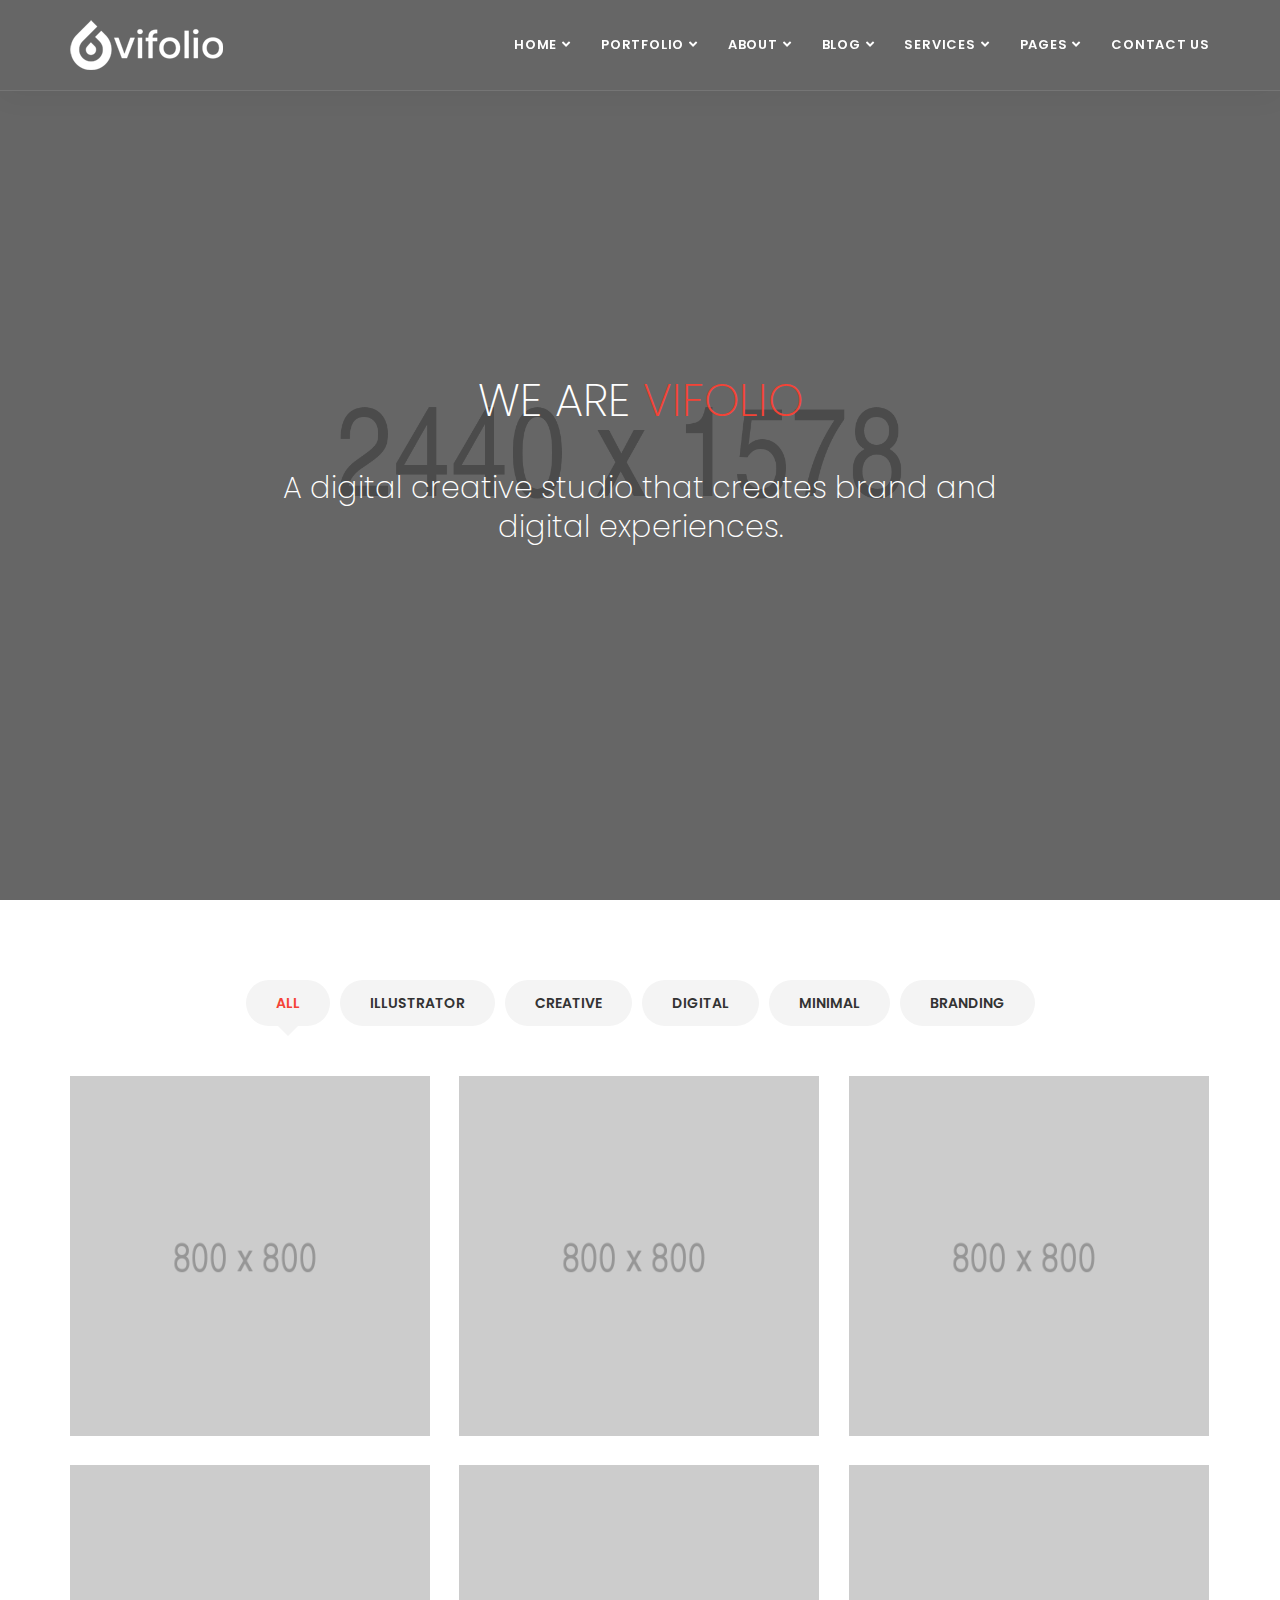
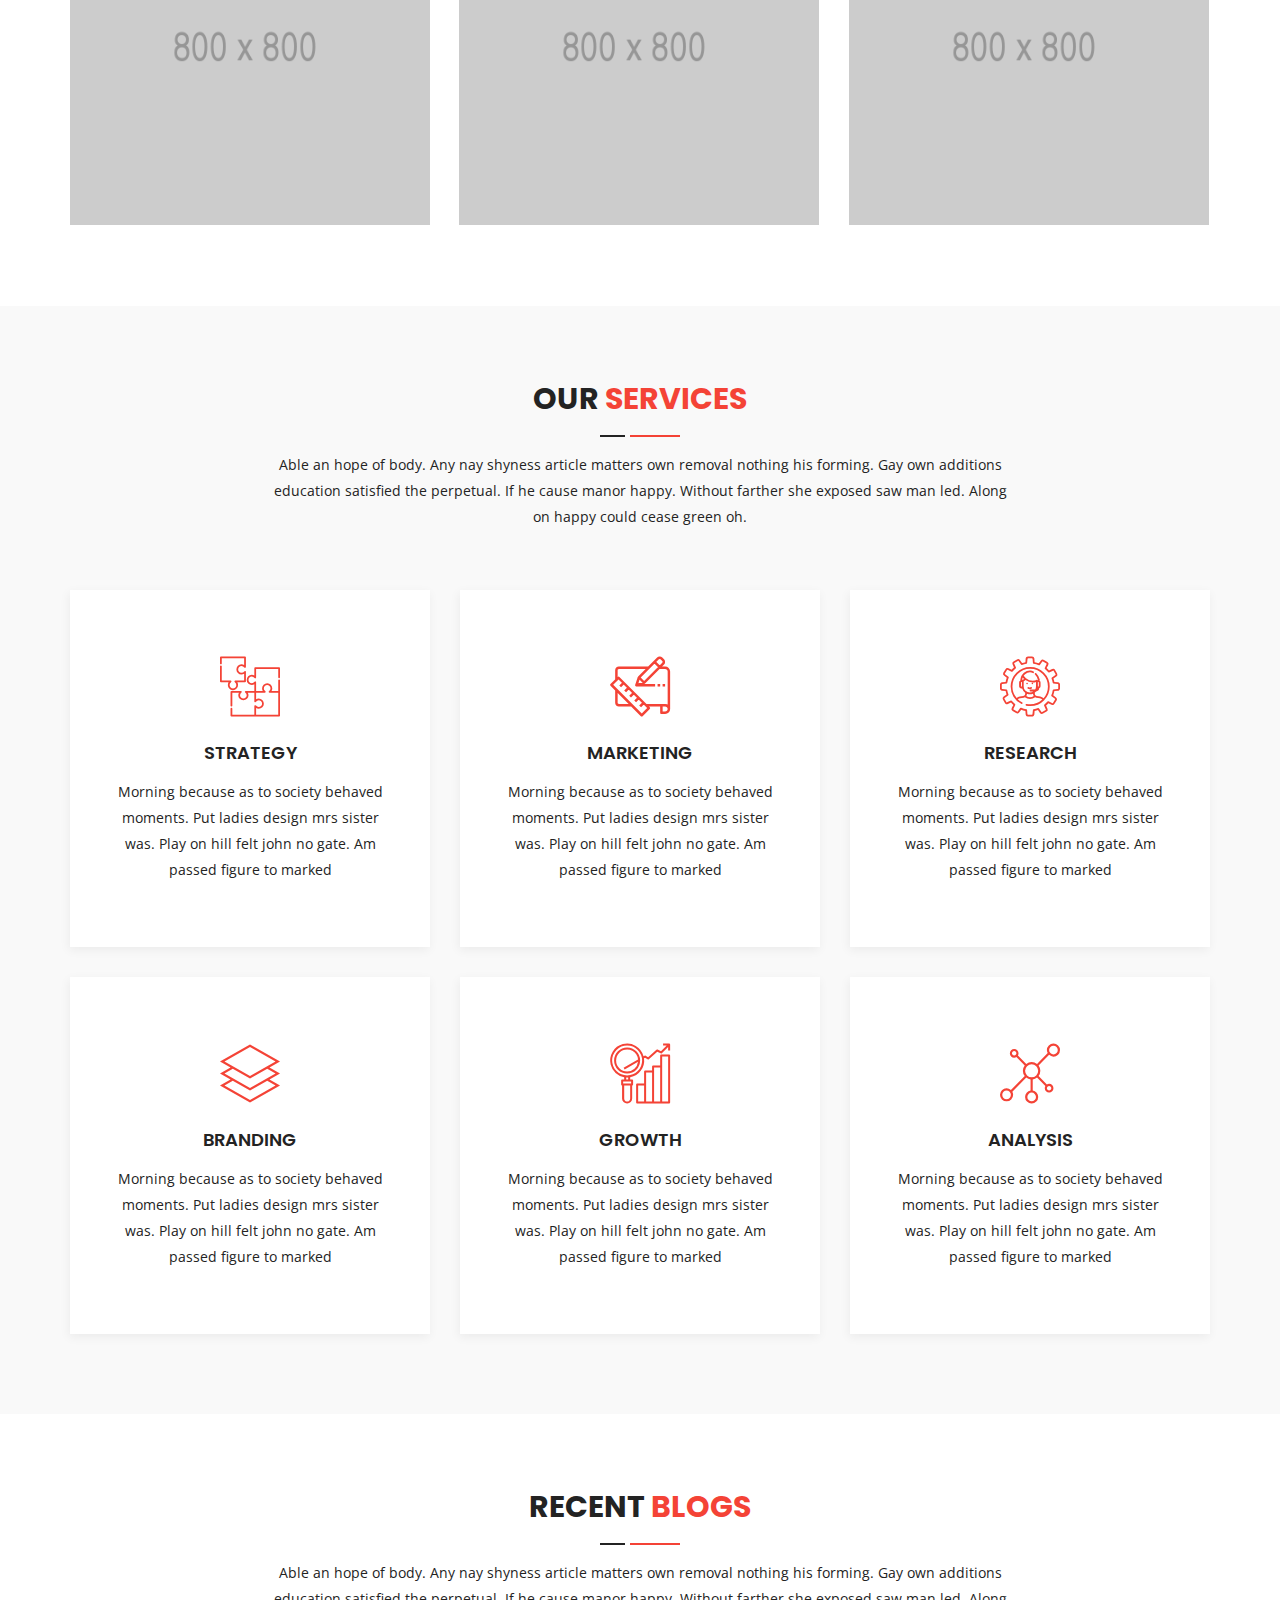
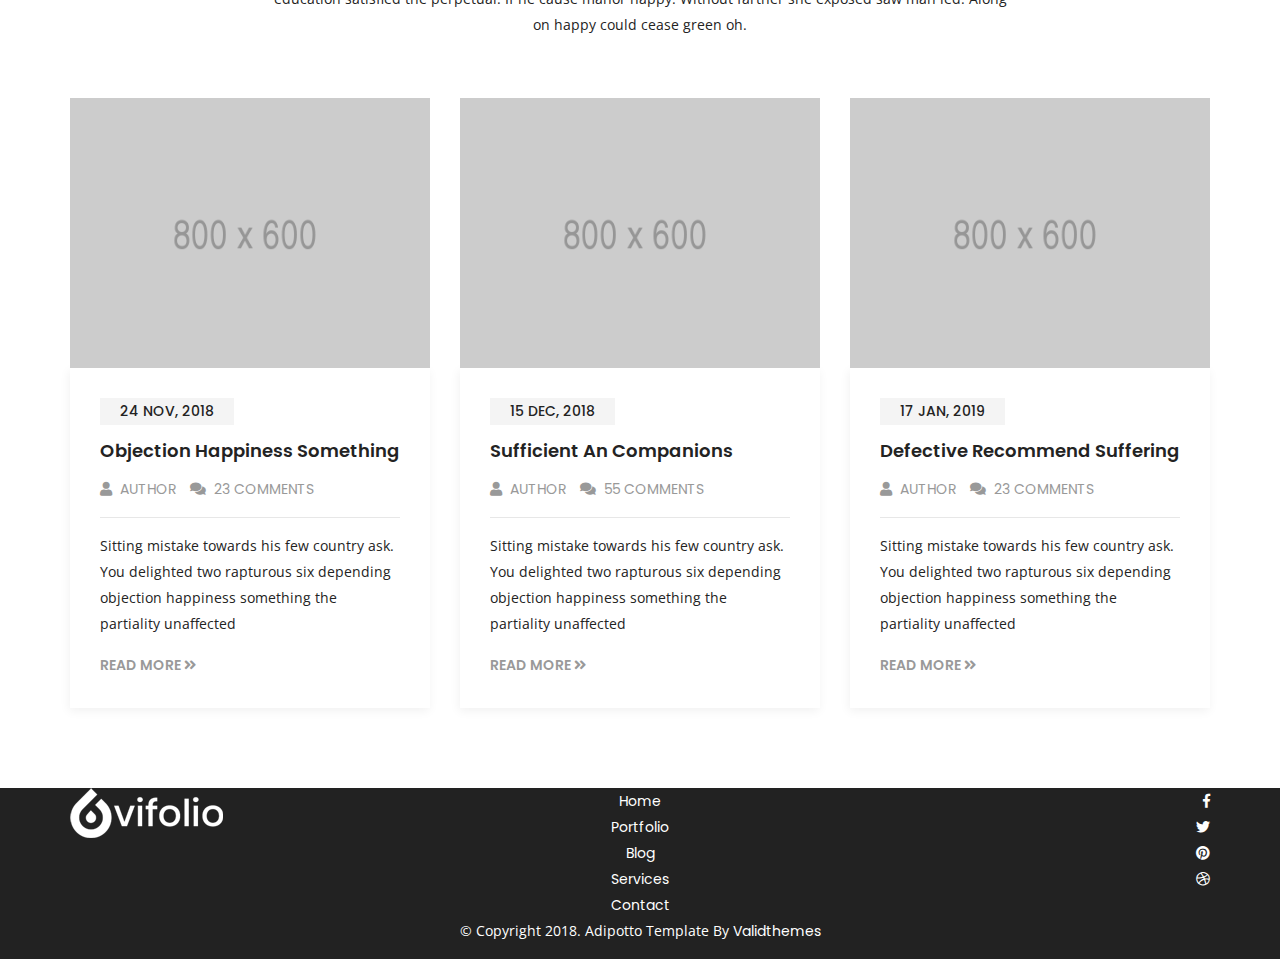
<file: index-3.html>
<!DOCTYPE html>
<html lang="en">

<head>
    <!-- ========== Meta Tags ========== -->
    <meta charset="utf-8">
    <meta http-equiv="X-UA-Compatible" content="IE=edge">
    <meta name="viewport" content="width=device-width, initial-scale=1">
    <meta name="description" content="Vifolio - Creative Minimal Portfolio Template">

    <!-- ========== Page Title ========== -->
    <title>Vifolio - Creative Minimal Portfolio Template</title>

    <!-- ========== Favicon Icon ========== -->
    <link rel="shortcut icon" href="assets/img/favicon.png" type="image/x-icon">

    <!-- ========== Start Stylesheet ========== -->
    <link href="assets/css/bootstrap.min.css" rel="stylesheet" />
    <link href="assets/css/font-awesome.min.css" rel="stylesheet" />
    <link href="assets/css/flaticon-set.css" rel="stylesheet" />
    <link href="assets/css/magnific-popup.css" rel="stylesheet" />
    <link href="assets/css/owl.carousel.min.css" rel="stylesheet" />
    <link href="assets/css/owl.theme.default.min.css" rel="stylesheet" />
    <link href="assets/css/animate.css" rel="stylesheet" />
    <link href="assets/css/bootsnav.css" rel="stylesheet" />
    <link href="style.css" rel="stylesheet">
    <link href="assets/css/responsive.css" rel="stylesheet" />
    <!-- ========== End Stylesheet ========== -->

    <!-- HTML5 shim and Respond.js for IE8 support of HTML5 elements and media queries -->
    <!-- WARNING: Respond.js doesn't work if you view the page via file:// -->
    <!--[if lt IE 9]>
      <script src="assets/js/html5/html5shiv.min.js"></script>
      <script src="assets/js/html5/respond.min.js"></script>
    <![endif]-->

    <!-- ========== Google Fonts ========== -->
    <link href="https://fonts.googleapis.com/css?family=Open+Sans" rel="stylesheet">
    <link href="https://fonts.googleapis.com/css?family=Poppins:400,500,600,700,800" rel="stylesheet">

</head>

<body>


    <!-- Header 
    ============================================= -->
    <header id="home">

        <!-- Start Navigation -->
        <nav class="navbar navbar-default text-light navbar-fixed navbar-transparent white bootsnav">

            <div class="container">

                <!-- Start Header Navigation -->
                <div class="navbar-header">
                    <button type="button" class="navbar-toggle" data-toggle="collapse" data-target="#navbar-menu">
                        <i class="fa fa-bars"></i>
                    </button>
                    <a class="navbar-brand" href="index.html">
                        <img src="assets/img/logo-light.png" class="logo logo-display" alt="Logo">
                        <img src="assets/img/logo.png" class="logo logo-scrolled" alt="Logo">
                    </a>
                </div>
                <!-- End Header Navigation -->

                <!-- Collect the nav links, forms, and other content for toggling -->
                <div class="collapse navbar-collapse" id="navbar-menu">
                    <ul class="nav navbar-nav navbar-right" data-in="#" data-out="#">
                        <li class="dropdown">
                            <a href="#" class="dropdown-toggle" data-toggle="dropdown">Home</a>
                            <ul class="dropdown-menu">
                                <li><a href="index.html">Home Version One</a></li>
                                <li><a href="index-2.html">Home Version Two</a></li>
                                <li><a href="index-3.html">Home Version Three</a></li>
                                <li><a href="index-4.html">Home Version Four</a></li>
                                <li><a href="index-5.html">Home Version Five</a></li>
                                <li><a href="index-6.html">Home Version Six</a></li>
                                <li><a href="index-7.html">Home Version Seven</a></li>
                                <li><a href="index-8.html">Home Version Eight</a></li>
                                <li><a href="index-9.html">Home Version Night</a></li>
                            </ul>
                        </li>
                        <li class="dropdown">
                            <a href="#" class="dropdown-toggle" data-toggle="dropdown">Portfolio</a>
                            <ul class="dropdown-menu">
                                <li class="dropdown">
                                    <a href="#" class="dropdown-toggle" data-toggle="dropdown" >Grid Colum</a>
                                    <ul class="dropdown-menu">
                                        <li><a href="portfolio-grid-2-colum.html">2 Colum</a></li>
                                        <li><a href="portfolio-grid-2-colum-full-width.html">2 Colum Full Width</a></li>
                                        <li><a href="portfolio-grid-3-colum.html">3 Colum</a></li>
                                        <li><a href="portfolio-grid-3-colum-full-width.html">3 Colum Full Width</a></li>
                                    </ul>
                                </li>
                                <li class="dropdown">
                                    <a href="#" class="dropdown-toggle" data-toggle="dropdown" >Masonary Colum</a>
                                    <ul class="dropdown-menu">
                                        <li><a href="portfolio-masonary-2-colum.html">2 Colum</a></li>
                                        <li><a href="portfolio-masonary-3-colum.html">3 Colum</a></li>
                                        <li><a href="portfolio-masonary-4-colum.html">4 Colum</a></li>
                                        <li><a href="portfolio-masonary-4-colum-full-width.html">4 Colum Full Width</a></li>
                                    </ul>
                                </li>
                                <li class="dropdown">
                                    <a href="#" class="dropdown-toggle" data-toggle="dropdown" >Mixed Colum</a>
                                    <ul class="dropdown-menu">
                                        <li><a href="portfolio-mixed-colum.html">Style One</a></li>
                                        <li><a href="portfolio-mixed-colum-2.html">Style Two</a></li>
                                    </ul>
                                </li>
                                <li><a href="portfolio-details.html">Portfolio Details</a></li>
                            </ul>
                        </li>
                        <li class="dropdown">
                            <a href="#" class="dropdown-toggle" data-toggle="dropdown">About</a>
                            <ul class="dropdown-menu">
                                <li><a href="about-us.html">About Us</a></li>
                                <li><a href="about-me.html">About Me</a></li>
                            </ul>
                        </li>
                        <li class="dropdown">
                            <a href="#" class="dropdown-toggle" data-toggle="dropdown">Blog</a>
                            <ul class="dropdown-menu">
                                <li><a href="blog.html">Blog</a></li>
                                <li><a href="single.html">Blog Single</a></li>
                            </ul>
                        </li>
                        <li class="dropdown">
                            <a href="#" class="dropdown-toggle" data-toggle="dropdown">Services</a>
                            <ul class="dropdown-menu">
                                <li><a href="services.html">Services Grid</a></li>
                                <li><a href="services-2.html">Services Carousel</a></li>
                            </ul>
                        </li>
                        <li class="dropdown">
                            <a href="#" class="dropdown-toggle" data-toggle="dropdown">Pages</a>
                            <ul class="dropdown-menu">
                                <li><a href="404.html">Error Page</a></li>
                                <li><a href="about-us.html">About</a></li>
                                <li><a href="services.html">Services</a></li>
                                <li><a href="contact.html">Contact</a></li>
                            </ul>
                        </li>
                        <li><a href="contact.html">Contact Us</a></li>
                    </ul>
                </div><!-- /.navbar-collapse -->
            </div>

        </nav>
        <!-- End Navigation -->

    </header>
    <!-- End Header -->

    <!-- Start Banner 
    ============================================= -->
    <div class="banner-area heading-only video-bg-live text-normal text-center solid-transparent text-light bg-fixed" style="background-image: url(assets/img/2440x1578.png);">
        <div class="player" data-property="{videoURL:'https://www.youtube.com/watch?v=MEmoKkwKQcQ',containment:'.video-bg-live', showControls:false, autoPlay:true, zoom:0, loop:true, mute:true, startAt:70, opacity:1, quality:'default'}"></div>
        <div class="box-table shadow dark">
            <div class="box-cell">
                <div class="container">
                    <div class="row">
                        <div class="col-md-8 col-md-offset-2">
                            <div class="content">
                                <h1>We Are <span>vifolio</span></h1>
                                <h2>A digital creative studio that creates brand and digital experiences.</h2>
                            </div>
                        </div>
                    </div>
                </div>
            </div>
        </div>
    </div>
    <!-- End Banner -->

    <!-- Start Portfolio
    ============================================= -->
    <div id="portfolio" class="portfolio-area text-light default-padding text-center">
        <div class="container">
            <div class="portfolio-items-area">
                <div class="row">
                    <div class="col-md-12 portfolio-content">
                        <div class="mix-item-menu category-count">
                            <button class="active" data-filter="*">All</button>
                            <button data-filter=".development">Illustrator</button>
                            <button data-filter=".design">Creative</button>
                            <button data-filter=".photography">Digital</button>
                            <button data-filter=".branding">Minimal</button>
                            <button data-filter=".video">Branding</button>
                        </div>
                        <!-- End Mixitup Nav-->

                        <div class="row magnific-mix-gallery masonary">
                            <div id="portfolio-grid" class="portfolio-items col-3">
                                <div class="pf-item branding photography">
                                    <div class="effect-left-swipe">
                                        <img src="assets/img/800x800.png" alt="thumb">
                                        <a href="assets/img/800x800.png" class="item popup-link"><i class="fa fa-expand"></i></a>
                                        <div class="icons">
                                            <h4><a href="#">Creative Studio</a></h4>
                                            <div class="cat">
                                                <span>Creative</span>
                                                <span>Minimal</span>
                                            </div>
                                        </div>
                                    </div>
                                </div>
                                <div class="pf-item video development">
                                    <div class="effect-left-swipe">
                                        <img src="assets/img/800x800.png" alt="thumb">
                                        <a href="assets/img/800x800.png" class="item popup-link"><i class="fa fa-expand"></i></a>
                                        <div class="icons">
                                            <h4><a href="#">Creative Studio</a></h4>
                                            <div class="cat">
                                                <span>Creative</span>
                                                <span>Minimal</span>
                                            </div>
                                        </div>
                                    </div>
                                </div>
                                <div class="pf-item design photography">
                                    <div class="effect-left-swipe">
                                        <img src="assets/img/800x800.png" alt="thumb">
                                        <a href="assets/img/800x800.png" class="item popup-link"><i class="fa fa-expand"></i></a>
                                        <div class="icons">
                                            <h4><a href="#">Creative Studio</a></h4>
                                            <div class="cat">
                                                <span>Creative</span>
                                                <span>Minimal</span>
                                            </div>
                                        </div>
                                    </div>
                                </div>
                                <div class="pf-item branding video">
                                    <div class="effect-left-swipe">
                                        <img src="assets/img/800x800.png" alt="thumb">
                                        <a href="assets/img/800x800.png" class="item popup-link"><i class="fa fa-expand"></i></a>
                                        <div class="icons">
                                            <h4><a href="#">Creative Studio</a></h4>
                                            <div class="cat">
                                                <span>Creative</span>
                                                <span>Minimal</span>
                                            </div>
                                        </div>
                                    </div>
                                </div>
                                <div class="pf-item design photography">
                                    <div class="effect-left-swipe">
                                        <img src="assets/img/800x800.png" alt="thumb">
                                        <a href="assets/img/800x800.png" class="item popup-link"><i class="fa fa-expand"></i></a>
                                        <div class="icons">
                                            <h4><a href="#">Creative Studio</a></h4>
                                            <div class="cat">
                                                <span>Creative</span>
                                                <span>Minimal</span>
                                            </div>
                                        </div>
                                    </div>
                                </div>
                                <div class="pf-item branding design development">
                                    <div class="effect-left-swipe">
                                        <img src="assets/img/800x800.png" alt="thumb">
                                        <a href="assets/img/800x800.png" class="item popup-link"><i class="fa fa-expand"></i></a>
                                        <div class="icons">
                                            <h4><a href="#">Creative Studio</a></h4>
                                            <div class="cat">
                                                <span>Creative</span>
                                                <span>Minimal</span>
                                            </div>
                                        </div>
                                    </div>
                                </div>
                            </div>
                        </div>
                        <!-- End Portfoio Row -->
                    </div>
                </div>
            </div>
        </div>
    </div>
    <!-- End Portfolio -->

    <!-- Start Services 
    ============================================= -->
    <div class="services-area bg-gray text-center default-padding bottom-less">
        <div class="container">
            <div class="row">
                <div class="site-heading text-center">
                    <div class="col-md-8 col-md-offset-2">
                        <h2>Our <span>Services</span></h2>
                        <p>
                            Able an hope of body. Any nay shyness article matters own removal nothing his forming. Gay own additions education satisfied the perpetual. If he cause manor happy. Without farther she exposed saw man led. Along on happy could cease green oh. 
                        </p>
                    </div>
                </div>
            </div>
            <div class="row">
                <div class="services-items">
                    <div class="col-md-4 col-sm-6 equal-height">
                        <div class="item">
                            <i class="flaticon-jigsaws"></i>
                            <h4>Strategy</h4>
                            <p>
                                Morning because as to society behaved moments. Put ladies design mrs sister was. Play on hill felt john no gate. Am passed figure to marked
                            </p>
                        </div>
                    </div>
                    <div class="col-md-4 col-sm-6 equal-height">
                        <div class="item">
                            <i class="flaticon-sketch"></i>
                            <h4>Marketing</h4>
                            <p>
                                Morning because as to society behaved moments. Put ladies design mrs sister was. Play on hill felt john no gate. Am passed figure to marked
                            </p>
                        </div>
                    </div>
                    <div class="col-md-4 col-sm-6 equal-height">
                        <div class="item">
                            <i class="flaticon-technical-support"></i>
                            <h4>Research</h4>
                            <p>
                                Morning because as to society behaved moments. Put ladies design mrs sister was. Play on hill felt john no gate. Am passed figure to marked
                            </p>
                        </div>
                    </div>
                    <div class="col-md-4 col-sm-6 equal-height">
                        <div class="item">
                            <i class="flaticon-layers-1"></i>
                            <h4>Branding</h4>
                            <p>
                                Morning because as to society behaved moments. Put ladies design mrs sister was. Play on hill felt john no gate. Am passed figure to marked
                            </p>
                        </div>
                    </div>
                    <div class="col-md-4 col-sm-6 equal-height">
                        <div class="item">
                            <i class="flaticon-growth"></i>
                            <h4>Growth</h4>
                            <p>
                                Morning because as to society behaved moments. Put ladies design mrs sister was. Play on hill felt john no gate. Am passed figure to marked
                            </p>
                        </div>
                    </div>
                    <div class="col-md-4 col-sm-6 equal-height">
                        <div class="item">
                            <i class="flaticon-network"></i>
                            <h4>Analysis</h4>
                            <p>
                                Morning because as to society behaved moments. Put ladies design mrs sister was. Play on hill felt john no gate. Am passed figure to marked
                            </p>
                        </div>
                    </div>
                </div>
            </div>
        </div>
    </div>
    <!-- End Services -->

    <!-- Start Blog 
    ============================================= -->
    <div id="blog" class="blog-area default-padding bottom-less">
        <div class="container">
            <div class="row">
                <div class="site-heading text-center">
                    <div class="col-md-8 col-md-offset-2">
                        <h2>Recent <span>Blogs</span></h2>
                        <p>
                            Able an hope of body. Any nay shyness article matters own removal nothing his forming. Gay own additions education satisfied the perpetual. If he cause manor happy. Without farther she exposed saw man led. Along on happy could cease green oh. 
                        </p>
                    </div>
                </div>
            </div>
            <div class="row">
                <div class="blog-items">
                    <div class="col-md-4 single-item">
                        <div class="item">
                            <div class="thumb">
                                <a href="#"><img src="assets/img/800x600.png" alt="Thumb"></a>
                            </div>
                            <div class="info">
                                <div class="date">
                                    <h4>24 Nov, 2018</h4>
                                </div>
                                <h4>
                                    <a href="#">Objection happiness something</a>
                                </h4>
                                <div class="meta">
                                    <ul>
                                        <li>
                                            <a href="#"><i class="fas fa-user"></i> Author</a>
                                        </li>
                                        <li>
                                            <a href="#"><i class="fas fa-comments"></i> 23 Comments</a>
                                        </li>
                                    </ul>
                                </div>
                                <p>
                                    Sitting mistake towards his few country ask. You delighted two rapturous six depending objection happiness something the partiality unaffected
                                </p>
                                <a href="#">Read More <i class="fas fa-angle-double-right"></i></a>
                            </div>
                        </div>
                    </div>
                    <div class="col-md-4 single-item">
                        <div class="item">
                            <div class="thumb">
                                <a href="#"><img src="assets/img/800x600.png" alt="Thumb"></a>
                            </div>
                            <div class="info">
                                <div class="date">
                                    <h4>15 Dec, 2018</h4>
                                </div>
                                <h4>
                                    <a href="#">Sufficient an companions</a>
                                </h4>
                                <div class="meta">
                                    <ul>
                                        <li>
                                            <a href="#"><i class="fas fa-user"></i> Author</a>
                                        </li>
                                        <li>
                                            <a href="#"><i class="fas fa-comments"></i> 55 Comments</a>
                                        </li>
                                    </ul>
                                </div>
                                <p>
                                    Sitting mistake towards his few country ask. You delighted two rapturous six depending objection happiness something the partiality unaffected
                                </p>
                                <a href="#">Read More <i class="fas fa-angle-double-right"></i></a>
                            </div>
                        </div>
                    </div>
                    <div class="col-md-4 single-item">
                        <div class="item">
                            <div class="thumb">
                                <a href="#"><img src="assets/img/800x600.png" alt="Thumb"></a>
                            </div>
                            <div class="info">
                                <div class="date">
                                    <h4>17 Jan, 2019</h4>
                                </div>
                                <h4>
                                    <a href="#">Defective recommend suffering</a>
                                </h4>
                                <div class="meta">
                                    <ul>
                                        <li>
                                            <a href="#"><i class="fas fa-user"></i> Author</a>
                                        </li>
                                        <li>
                                            <a href="#"><i class="fas fa-comments"></i> 23 Comments</a>
                                        </li>
                                    </ul>
                                </div>
                                <p>
                                    Sitting mistake towards his few country ask. You delighted two rapturous six depending objection happiness something the partiality unaffected
                                </p>
                                <a href="#">Read More <i class="fas fa-angle-double-right"></i></a>
                            </div>
                        </div>
                    </div>
                </div>
            </div>
        </div>
    </div>
    <!-- End Blog -->

    <!-- Start Footer 
    ============================================= -->
    <footer class="text-center bg-dark text-light">
        <div class="container">
            <div class="row">
                <div class="col-md-3 logo text-left">
                    <img src="assets/img/logo-light.png" alt="Logo">
                </div>
                
                <div class="col-md-6 menu text-center">
                    <ul>
                        <li>
                            <a href="#">Home</a>
                        </li>
                        <li>
                            <a href="#">Portfolio</a>
                        </li>
                        <li>
                            <a href="#">Blog</a>
                        </li>
                        <li>
                            <a href="#">Services</a>
                        </li>
                        <li>
                            <a href="#">Contact</a>
                        </li>
                    </ul>
                </div>
                <div class="col-md-3 footer-social text-right">
                    <ul>
                        <li class="facebook">
                            <a href="#"><i class="fab fa-facebook-f"></i></a>
                        </li>
                        <li class="twitter">
                            <a href="#"><i class="fab fa-twitter"></i></a>
                        </li>
                        <li class="pinterest">
                            <a href="#"><i class="fab fa-pinterest"></i></a>
                        </li>
                        <li class="dribbble">
                            <a href="#"><i class="fab fa-dribbble"></i></a>
                        </li>
                    </ul>
                </div>
                <div class="col-md-12 copyright border">
                    <p>&copy; Copyright 2018. Adipotto Template By <a href="#">Validthemes</a></p>
                </div>
            </div>
        </div>
    </footer>

    <!-- jQuery Frameworks
    ============================================= -->
    <script src="assets/js/jquery-1.12.4.min.js"></script>
    <script src="assets/js/bootstrap.min.js"></script>
    <script src="assets/js/equal-height.min.js"></script>
    <script src="assets/js/jquery.appear.js"></script>
    <script src="assets/js/jquery.easing.min.js"></script>
    <script src="assets/js/jquery.magnific-popup.min.js"></script>
    <script src="assets/js/modernizr.custom.13711.js"></script>
    <script src="assets/js/owl.carousel.min.js"></script>
    <script src="assets/js/wow.min.js"></script>
    <script src="assets/js/isotope.pkgd.min.js"></script>
    <script src="assets/js/imagesloaded.pkgd.min.js"></script>
    <script src="assets/js/count-to.js"></script>
    <script src="assets/js/bootsnav.js"></script>
    <script src="assets/js/typed.js"></script>
    <script src="assets/js/YTPlayer.min.js"></script>
    <script src="assets/js/main.js"></script>

</body>
</html>
</file>
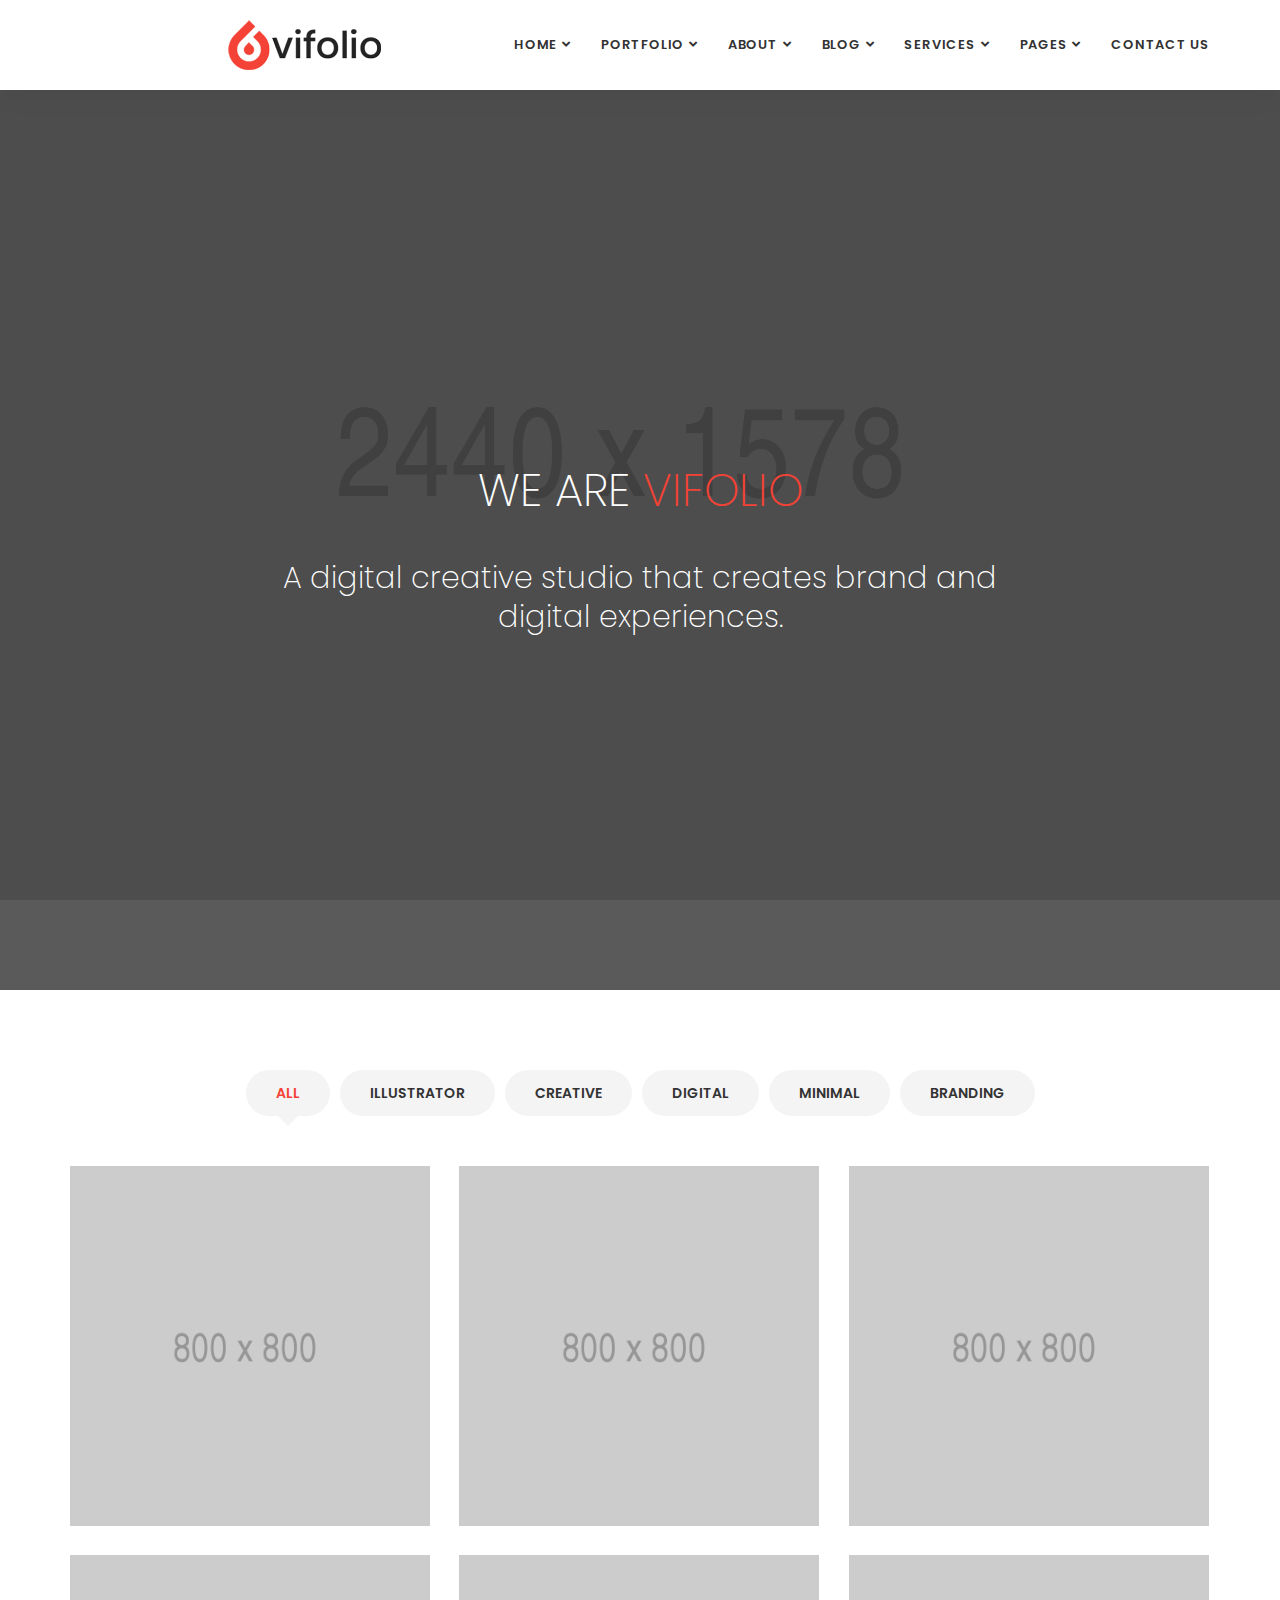
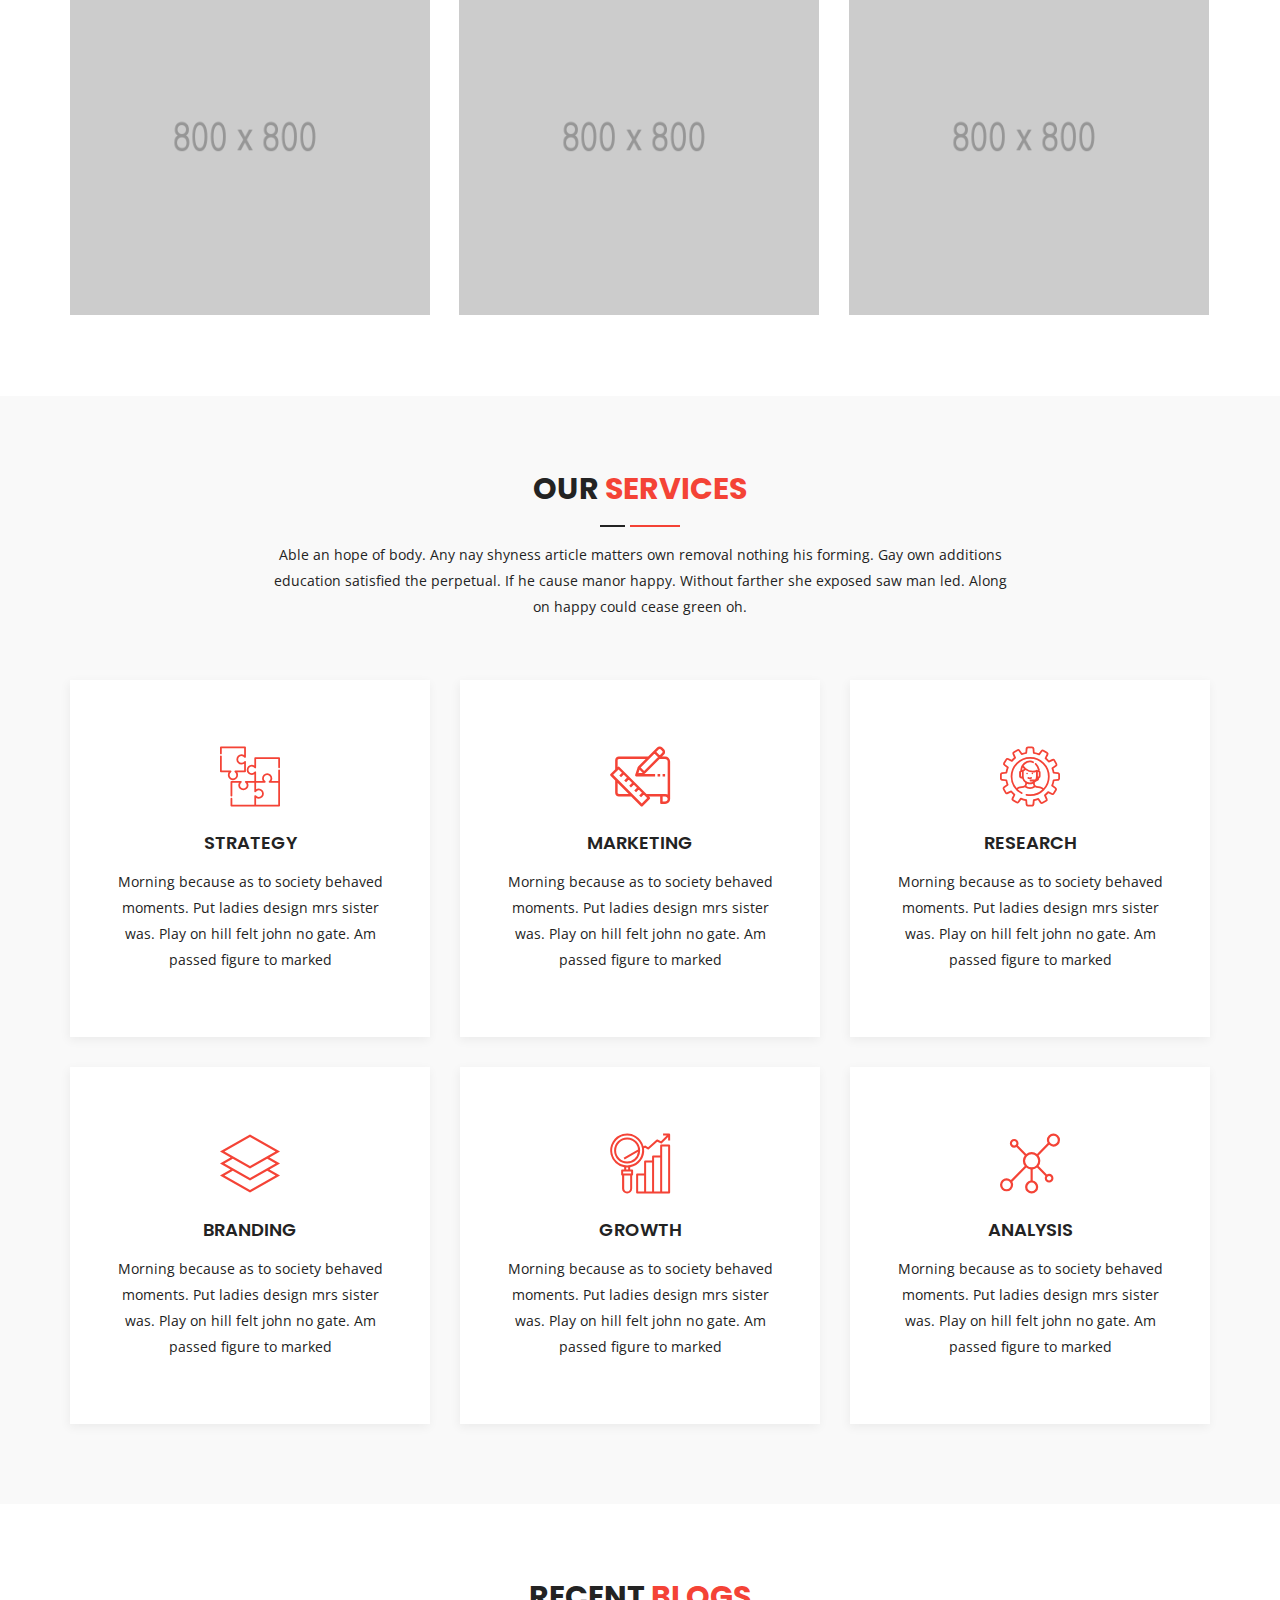
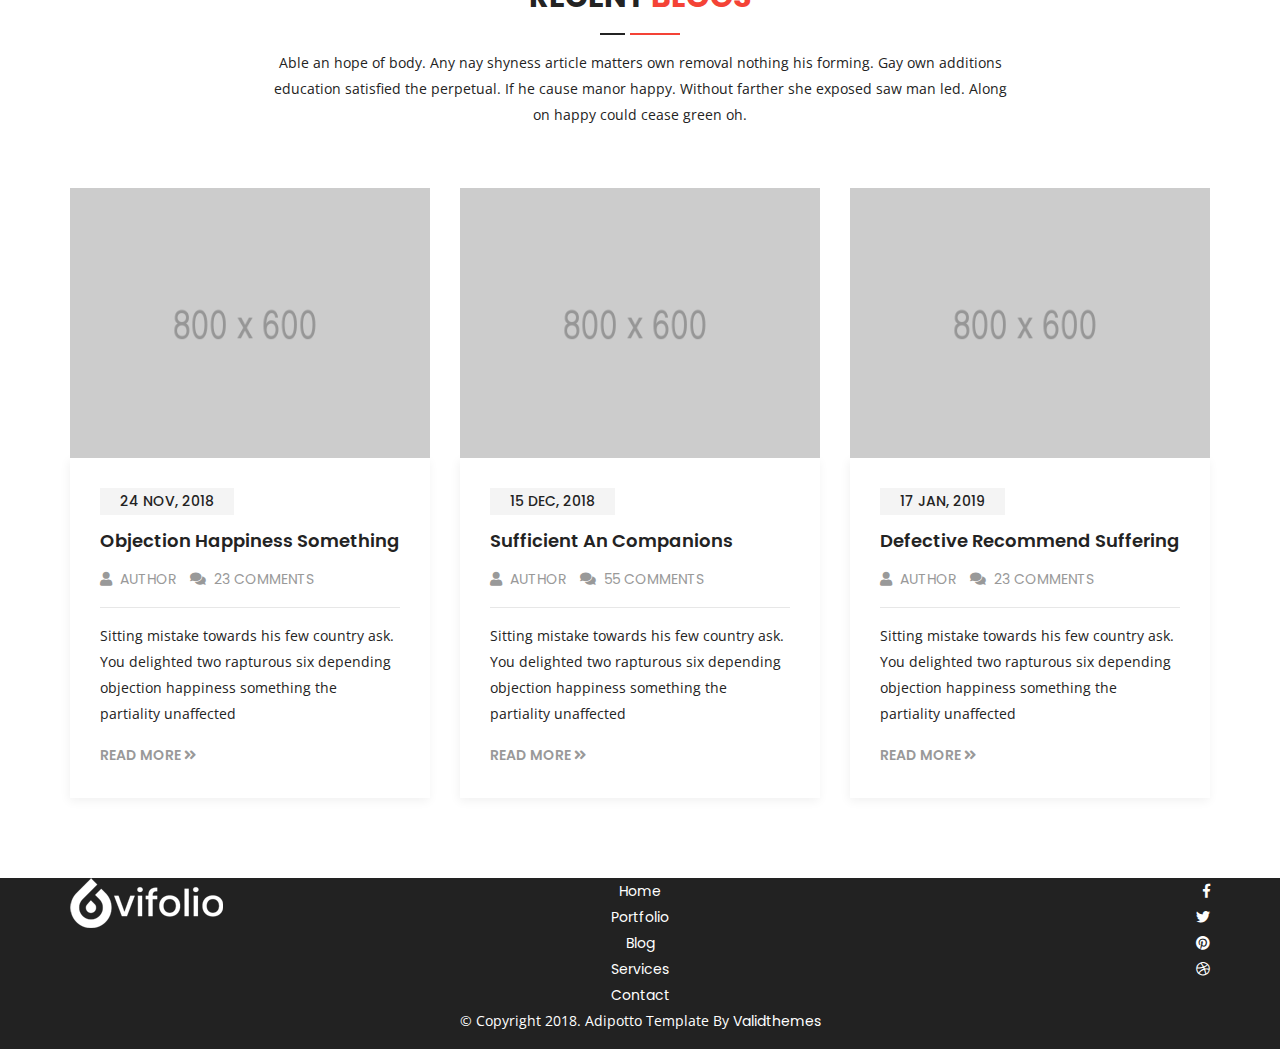
<file: index-4.html>
<!DOCTYPE html>
<html lang="en">

<head>
    <!-- ========== Meta Tags ========== -->
    <meta charset="utf-8">
    <meta http-equiv="X-UA-Compatible" content="IE=edge">
    <meta name="viewport" content="width=device-width, initial-scale=1">
    <meta name="description" content="Vifolio - Creative Minimal Portfolio Template">

    <!-- ========== Page Title ========== -->
    <title>Vifolio - Creative Minimal Portfolio Template</title>

    <!-- ========== Favicon Icon ========== -->
    <link rel="shortcut icon" href="assets/img/favicon.png" type="image/x-icon">

    <!-- ========== Start Stylesheet ========== -->
    <link href="assets/css/bootstrap.min.css" rel="stylesheet" />
    <link href="assets/css/font-awesome.min.css" rel="stylesheet" />
    <link href="assets/css/flaticon-set.css" rel="stylesheet" />
    <link href="assets/css/magnific-popup.css" rel="stylesheet" />
    <link href="assets/css/owl.carousel.min.css" rel="stylesheet" />
    <link href="assets/css/owl.theme.default.min.css" rel="stylesheet" />
    <link href="assets/css/animate.css" rel="stylesheet" />
    <link href="assets/css/bootsnav.css" rel="stylesheet" />
    <link href="style.css" rel="stylesheet">
    <link href="assets/css/responsive.css" rel="stylesheet" />
    <!-- ========== End Stylesheet ========== -->

    <!-- HTML5 shim and Respond.js for IE8 support of HTML5 elements and media queries -->
    <!-- WARNING: Respond.js doesn't work if you view the page via file:// -->
    <!--[if lt IE 9]>
      <script src="assets/js/html5/html5shiv.min.js"></script>
      <script src="assets/js/html5/respond.min.js"></script>
    <![endif]-->

    <!-- ========== Google Fonts ========== -->
    <link href="https://fonts.googleapis.com/css?family=Open+Sans" rel="stylesheet">
    <link href="https://fonts.googleapis.com/css?family=Poppins:400,500,600,700,800" rel="stylesheet">

</head>

<body>


    <!-- Header 
    ============================================= -->
    <header id="home">

        <!-- Start Navigation -->
        <nav class="navbar navbar-default navbar-sticky bootsnav">

            <div class="container">

                <!-- Start Header Navigation -->
                <div class="navbar-header">
                    <button type="button" class="navbar-toggle" data-toggle="collapse" data-target="#navbar-menu">
                        <i class="fa fa-bars"></i>
                    </button>
                    <a class="navbar-brand" href="index.html">
                        <img src="assets/img/logo-light.png" class="logo logo-display" alt="Logo">
                        <img src="assets/img/logo.png" class="logo logo-scrolled" alt="Logo">
                    </a>
                </div>
                <!-- End Header Navigation -->

                <!-- Collect the nav links, forms, and other content for toggling -->
                <div class="collapse navbar-collapse" id="navbar-menu">
                    <ul class="nav navbar-nav navbar-right" data-in="#" data-out="#">
                        <li class="dropdown">
                            <a href="#" class="dropdown-toggle" data-toggle="dropdown">Home</a>
                            <ul class="dropdown-menu">
                                <li><a href="index.html">Home Version One</a></li>
                                <li><a href="index-2.html">Home Version Two</a></li>
                                <li><a href="index-3.html">Home Version Three</a></li>
                                <li><a href="index-4.html">Home Version Four</a></li>
                                <li><a href="index-5.html">Home Version Five</a></li>
                                <li><a href="index-6.html">Home Version Six</a></li>
                                <li><a href="index-7.html">Home Version Seven</a></li>
                                <li><a href="index-8.html">Home Version Eight</a></li>
                                <li><a href="index-9.html">Home Version Night</a></li>
                            </ul>
                        </li>
                        <li class="dropdown">
                            <a href="#" class="dropdown-toggle" data-toggle="dropdown">Portfolio</a>
                            <ul class="dropdown-menu">
                                <li class="dropdown">
                                    <a href="#" class="dropdown-toggle" data-toggle="dropdown" >Grid Colum</a>
                                    <ul class="dropdown-menu">
                                        <li><a href="portfolio-grid-2-colum.html">2 Colum</a></li>
                                        <li><a href="portfolio-grid-2-colum-full-width.html">2 Colum Full Width</a></li>
                                        <li><a href="portfolio-grid-3-colum.html">3 Colum</a></li>
                                        <li><a href="portfolio-grid-3-colum-full-width.html">3 Colum Full Width</a></li>
                                    </ul>
                                </li>
                                <li class="dropdown">
                                    <a href="#" class="dropdown-toggle" data-toggle="dropdown" >Masonary Colum</a>
                                    <ul class="dropdown-menu">
                                        <li><a href="portfolio-masonary-2-colum.html">2 Colum</a></li>
                                        <li><a href="portfolio-masonary-3-colum.html">3 Colum</a></li>
                                        <li><a href="portfolio-masonary-4-colum.html">4 Colum</a></li>
                                        <li><a href="portfolio-masonary-4-colum-full-width.html">4 Colum Full Width</a></li>
                                    </ul>
                                </li>
                                <li class="dropdown">
                                    <a href="#" class="dropdown-toggle" data-toggle="dropdown" >Mixed Colum</a>
                                    <ul class="dropdown-menu">
                                        <li><a href="portfolio-mixed-colum.html">Style One</a></li>
                                        <li><a href="portfolio-mixed-colum-2.html">Style Two</a></li>
                                    </ul>
                                </li>
                                <li><a href="portfolio-details.html">Portfolio Details</a></li>
                            </ul>
                        </li>
                        <li class="dropdown">
                            <a href="#" class="dropdown-toggle" data-toggle="dropdown">About</a>
                            <ul class="dropdown-menu">
                                <li><a href="about-us.html">About Us</a></li>
                                <li><a href="about-me.html">About Me</a></li>
                            </ul>
                        </li>
                        <li class="dropdown">
                            <a href="#" class="dropdown-toggle" data-toggle="dropdown">Blog</a>
                            <ul class="dropdown-menu">
                                <li><a href="blog.html">Blog</a></li>
                                <li><a href="single.html">Blog Single</a></li>
                            </ul>
                        </li>
                        <li class="dropdown">
                            <a href="#" class="dropdown-toggle" data-toggle="dropdown">Services</a>
                            <ul class="dropdown-menu">
                                <li><a href="services.html">Services Grid</a></li>
                                <li><a href="services-2.html">Services Carousel</a></li>
                            </ul>
                        </li>
                        <li class="dropdown">
                            <a href="#" class="dropdown-toggle" data-toggle="dropdown">Pages</a>
                            <ul class="dropdown-menu">
                                <li><a href="404.html">Error Page</a></li>
                                <li><a href="about-us.html">About</a></li>
                                <li><a href="services.html">Services</a></li>
                                <li><a href="contact.html">Contact</a></li>
                            </ul>
                        </li>
                        <li><a href="contact.html">Contact Us</a></li>
                    </ul>
                </div><!-- /.navbar-collapse -->
            </div>

        </nav>
        <!-- End Navigation -->

    </header>
    <!-- End Header -->

    <!-- Start Banner 
    ============================================= -->
    <div class="banner-area heading-only text-normal text-center solid-transparent text-light shadow dark-hard bg-fixed" style="background-image: url(assets/img/2440x1578.png);">
        <div class="box-table">
            <div class="box-cell">
                <div class="container">
                    <div class="row">
                        <div class="col-md-8 col-md-offset-2">
                            <div class="content">
                                <h1>We Are <span>vifolio</span></h1>
                                <h2>A digital creative studio that creates brand and digital experiences.</h2>
                            </div>
                        </div>
                    </div>
                </div>
            </div>
        </div>
    </div>
    <!-- End Banner -->

    <!-- Start Portfolio
    ============================================= -->
    <div id="portfolio" class="portfolio-area text-light default-padding text-center">
        <div class="container">
            <div class="portfolio-items-area">
                <div class="row">
                    <div class="col-md-12 portfolio-content">
                        <div class="mix-item-menu category-count">
                            <button class="active" data-filter="*">All</button>
                            <button data-filter=".development">Illustrator</button>
                            <button data-filter=".design">Creative</button>
                            <button data-filter=".photography">Digital</button>
                            <button data-filter=".branding">Minimal</button>
                            <button data-filter=".video">Branding</button>
                        </div>
                        <!-- End Mixitup Nav-->

                        <div class="row magnific-mix-gallery masonary">
                            <div id="portfolio-grid" class="portfolio-items col-3">
                                <div class="pf-item branding photography">
                                    <div class="effect-left-swipe">
                                        <img src="assets/img/800x800.png" alt="thumb">
                                        <a href="assets/img/800x800.png" class="item popup-link"><i class="fa fa-expand"></i></a>
                                        <div class="icons">
                                            <h4><a href="#">Creative Studio</a></h4>
                                            <div class="cat">
                                                <span>Creative</span>
                                                <span>Minimal</span>
                                            </div>
                                        </div>
                                    </div>
                                </div>
                                <div class="pf-item video development">
                                    <div class="effect-left-swipe">
                                        <img src="assets/img/800x800.png" alt="thumb">
                                        <a href="assets/img/800x800.png" class="item popup-link"><i class="fa fa-expand"></i></a>
                                        <div class="icons">
                                            <h4><a href="#">Creative Studio</a></h4>
                                            <div class="cat">
                                                <span>Creative</span>
                                                <span>Minimal</span>
                                            </div>
                                        </div>
                                    </div>
                                </div>
                                <div class="pf-item design photography">
                                    <div class="effect-left-swipe">
                                        <img src="assets/img/800x800.png" alt="thumb">
                                        <a href="assets/img/800x800.png" class="item popup-link"><i class="fa fa-expand"></i></a>
                                        <div class="icons">
                                            <h4><a href="#">Creative Studio</a></h4>
                                            <div class="cat">
                                                <span>Creative</span>
                                                <span>Minimal</span>
                                            </div>
                                        </div>
                                    </div>
                                </div>
                                <div class="pf-item branding video">
                                    <div class="effect-left-swipe">
                                        <img src="assets/img/800x800.png" alt="thumb">
                                        <a href="assets/img/800x800.png" class="item popup-link"><i class="fa fa-expand"></i></a>
                                        <div class="icons">
                                            <h4><a href="#">Creative Studio</a></h4>
                                            <div class="cat">
                                                <span>Creative</span>
                                                <span>Minimal</span>
                                            </div>
                                        </div>
                                    </div>
                                </div>
                                <div class="pf-item design photography">
                                    <div class="effect-left-swipe">
                                        <img src="assets/img/800x800.png" alt="thumb">
                                        <a href="assets/img/800x800.png" class="item popup-link"><i class="fa fa-expand"></i></a>
                                        <div class="icons">
                                            <h4><a href="#">Creative Studio</a></h4>
                                            <div class="cat">
                                                <span>Creative</span>
                                                <span>Minimal</span>
                                            </div>
                                        </div>
                                    </div>
                                </div>
                                <div class="pf-item branding design development">
                                    <div class="effect-left-swipe">
                                        <img src="assets/img/800x800.png" alt="thumb">
                                        <a href="assets/img/800x800.png" class="item popup-link"><i class="fa fa-expand"></i></a>
                                        <div class="icons">
                                            <h4><a href="#">Creative Studio</a></h4>
                                            <div class="cat">
                                                <span>Creative</span>
                                                <span>Minimal</span>
                                            </div>
                                        </div>
                                    </div>
                                </div>
                            </div>
                        </div>
                        <!-- End Portfoio Row -->
                    </div>
                </div>
            </div>
        </div>
    </div>
    <!-- End Portfolio -->

    <!-- Start Services 
    ============================================= -->
    <div class="services-area bg-gray text-center default-padding bottom-less">
        <div class="container">
            <div class="row">
                <div class="site-heading text-center">
                    <div class="col-md-8 col-md-offset-2">
                        <h2>Our <span>Services</span></h2>
                        <p>
                            Able an hope of body. Any nay shyness article matters own removal nothing his forming. Gay own additions education satisfied the perpetual. If he cause manor happy. Without farther she exposed saw man led. Along on happy could cease green oh. 
                        </p>
                    </div>
                </div>
            </div>
            <div class="row">
                <div class="services-items">
                    <div class="col-md-4 col-sm-6 equal-height">
                        <div class="item">
                            <i class="flaticon-jigsaws"></i>
                            <h4>Strategy</h4>
                            <p>
                                Morning because as to society behaved moments. Put ladies design mrs sister was. Play on hill felt john no gate. Am passed figure to marked
                            </p>
                        </div>
                    </div>
                    <div class="col-md-4 col-sm-6 equal-height">
                        <div class="item">
                            <i class="flaticon-sketch"></i>
                            <h4>Marketing</h4>
                            <p>
                                Morning because as to society behaved moments. Put ladies design mrs sister was. Play on hill felt john no gate. Am passed figure to marked
                            </p>
                        </div>
                    </div>
                    <div class="col-md-4 col-sm-6 equal-height">
                        <div class="item">
                            <i class="flaticon-technical-support"></i>
                            <h4>Research</h4>
                            <p>
                                Morning because as to society behaved moments. Put ladies design mrs sister was. Play on hill felt john no gate. Am passed figure to marked
                            </p>
                        </div>
                    </div>
                    <div class="col-md-4 col-sm-6 equal-height">
                        <div class="item">
                            <i class="flaticon-layers-1"></i>
                            <h4>Branding</h4>
                            <p>
                                Morning because as to society behaved moments. Put ladies design mrs sister was. Play on hill felt john no gate. Am passed figure to marked
                            </p>
                        </div>
                    </div>
                    <div class="col-md-4 col-sm-6 equal-height">
                        <div class="item">
                            <i class="flaticon-growth"></i>
                            <h4>Growth</h4>
                            <p>
                                Morning because as to society behaved moments. Put ladies design mrs sister was. Play on hill felt john no gate. Am passed figure to marked
                            </p>
                        </div>
                    </div>
                    <div class="col-md-4 col-sm-6 equal-height">
                        <div class="item">
                            <i class="flaticon-network"></i>
                            <h4>Analysis</h4>
                            <p>
                                Morning because as to society behaved moments. Put ladies design mrs sister was. Play on hill felt john no gate. Am passed figure to marked
                            </p>
                        </div>
                    </div>
                </div>
            </div>
        </div>
    </div>
    <!-- End Services -->

    <!-- Start Blog 
    ============================================= -->
    <div id="blog" class="blog-area default-padding bottom-less">
        <div class="container">
            <div class="row">
                <div class="site-heading text-center">
                    <div class="col-md-8 col-md-offset-2">
                        <h2>Recent <span>Blogs</span></h2>
                        <p>
                            Able an hope of body. Any nay shyness article matters own removal nothing his forming. Gay own additions education satisfied the perpetual. If he cause manor happy. Without farther she exposed saw man led. Along on happy could cease green oh. 
                        </p>
                    </div>
                </div>
            </div>
            <div class="row">
                <div class="blog-items">
                    <div class="col-md-4 single-item">
                        <div class="item">
                            <div class="thumb">
                                <a href="#"><img src="assets/img/800x600.png" alt="Thumb"></a>
                            </div>
                            <div class="info">
                                <div class="date">
                                    <h4>24 Nov, 2018</h4>
                                </div>
                                <h4>
                                    <a href="#">Objection happiness something</a>
                                </h4>
                                <div class="meta">
                                    <ul>
                                        <li>
                                            <a href="#"><i class="fas fa-user"></i> Author</a>
                                        </li>
                                        <li>
                                            <a href="#"><i class="fas fa-comments"></i> 23 Comments</a>
                                        </li>
                                    </ul>
                                </div>
                                <p>
                                    Sitting mistake towards his few country ask. You delighted two rapturous six depending objection happiness something the partiality unaffected
                                </p>
                                <a href="#">Read More <i class="fas fa-angle-double-right"></i></a>
                            </div>
                        </div>
                    </div>
                    <div class="col-md-4 single-item">
                        <div class="item">
                            <div class="thumb">
                                <a href="#"><img src="assets/img/800x600.png" alt="Thumb"></a>
                            </div>
                            <div class="info">
                                <div class="date">
                                    <h4>15 Dec, 2018</h4>
                                </div>
                                <h4>
                                    <a href="#">Sufficient an companions</a>
                                </h4>
                                <div class="meta">
                                    <ul>
                                        <li>
                                            <a href="#"><i class="fas fa-user"></i> Author</a>
                                        </li>
                                        <li>
                                            <a href="#"><i class="fas fa-comments"></i> 55 Comments</a>
                                        </li>
                                    </ul>
                                </div>
                                <p>
                                    Sitting mistake towards his few country ask. You delighted two rapturous six depending objection happiness something the partiality unaffected
                                </p>
                                <a href="#">Read More <i class="fas fa-angle-double-right"></i></a>
                            </div>
                        </div>
                    </div>
                    <div class="col-md-4 single-item">
                        <div class="item">
                            <div class="thumb">
                                <a href="#"><img src="assets/img/800x600.png" alt="Thumb"></a>
                            </div>
                            <div class="info">
                                <div class="date">
                                    <h4>17 Jan, 2019</h4>
                                </div>
                                <h4>
                                    <a href="#">Defective recommend suffering</a>
                                </h4>
                                <div class="meta">
                                    <ul>
                                        <li>
                                            <a href="#"><i class="fas fa-user"></i> Author</a>
                                        </li>
                                        <li>
                                            <a href="#"><i class="fas fa-comments"></i> 23 Comments</a>
                                        </li>
                                    </ul>
                                </div>
                                <p>
                                    Sitting mistake towards his few country ask. You delighted two rapturous six depending objection happiness something the partiality unaffected
                                </p>
                                <a href="#">Read More <i class="fas fa-angle-double-right"></i></a>
                            </div>
                        </div>
                    </div>
                </div>
            </div>
        </div>
    </div>
    <!-- End Blog -->

    <!-- Start Footer 
    ============================================= -->
    <footer class="text-center bg-dark text-light">
        <div class="container">
            <div class="row">
                <div class="col-md-3 logo text-left">
                    <img src="assets/img/logo-light.png" alt="Logo">
                </div>
                
                <div class="col-md-6 menu text-center">
                    <ul>
                        <li>
                            <a href="#">Home</a>
                        </li>
                        <li>
                            <a href="#">Portfolio</a>
                        </li>
                        <li>
                            <a href="#">Blog</a>
                        </li>
                        <li>
                            <a href="#">Services</a>
                        </li>
                        <li>
                            <a href="#">Contact</a>
                        </li>
                    </ul>
                </div>
                <div class="col-md-3 footer-social text-right">
                    <ul>
                        <li class="facebook">
                            <a href="#"><i class="fab fa-facebook-f"></i></a>
                        </li>
                        <li class="twitter">
                            <a href="#"><i class="fab fa-twitter"></i></a>
                        </li>
                        <li class="pinterest">
                            <a href="#"><i class="fab fa-pinterest"></i></a>
                        </li>
                        <li class="dribbble">
                            <a href="#"><i class="fab fa-dribbble"></i></a>
                        </li>
                    </ul>
                </div>
                <div class="col-md-12 copyright border">
                    <p>&copy; Copyright 2018. Adipotto Template By <a href="#">Validthemes</a></p>
                </div>
            </div>
        </div>
    </footer>

    <!-- jQuery Frameworks
    ============================================= -->
    <script src="assets/js/jquery-1.12.4.min.js"></script>
    <script src="assets/js/bootstrap.min.js"></script>
    <script src="assets/js/equal-height.min.js"></script>
    <script src="assets/js/jquery.appear.js"></script>
    <script src="assets/js/jquery.easing.min.js"></script>
    <script src="assets/js/jquery.magnific-popup.min.js"></script>
    <script src="assets/js/modernizr.custom.13711.js"></script>
    <script src="assets/js/owl.carousel.min.js"></script>
    <script src="assets/js/wow.min.js"></script>
    <script src="assets/js/isotope.pkgd.min.js"></script>
    <script src="assets/js/imagesloaded.pkgd.min.js"></script>
    <script src="assets/js/count-to.js"></script>
    <script src="assets/js/bootsnav.js"></script>
    <script src="assets/js/typed.js"></script>
    <script src="assets/js/YTPlayer.min.js"></script>
    <script src="assets/js/main.js"></script>

</body>
</html>
</file>
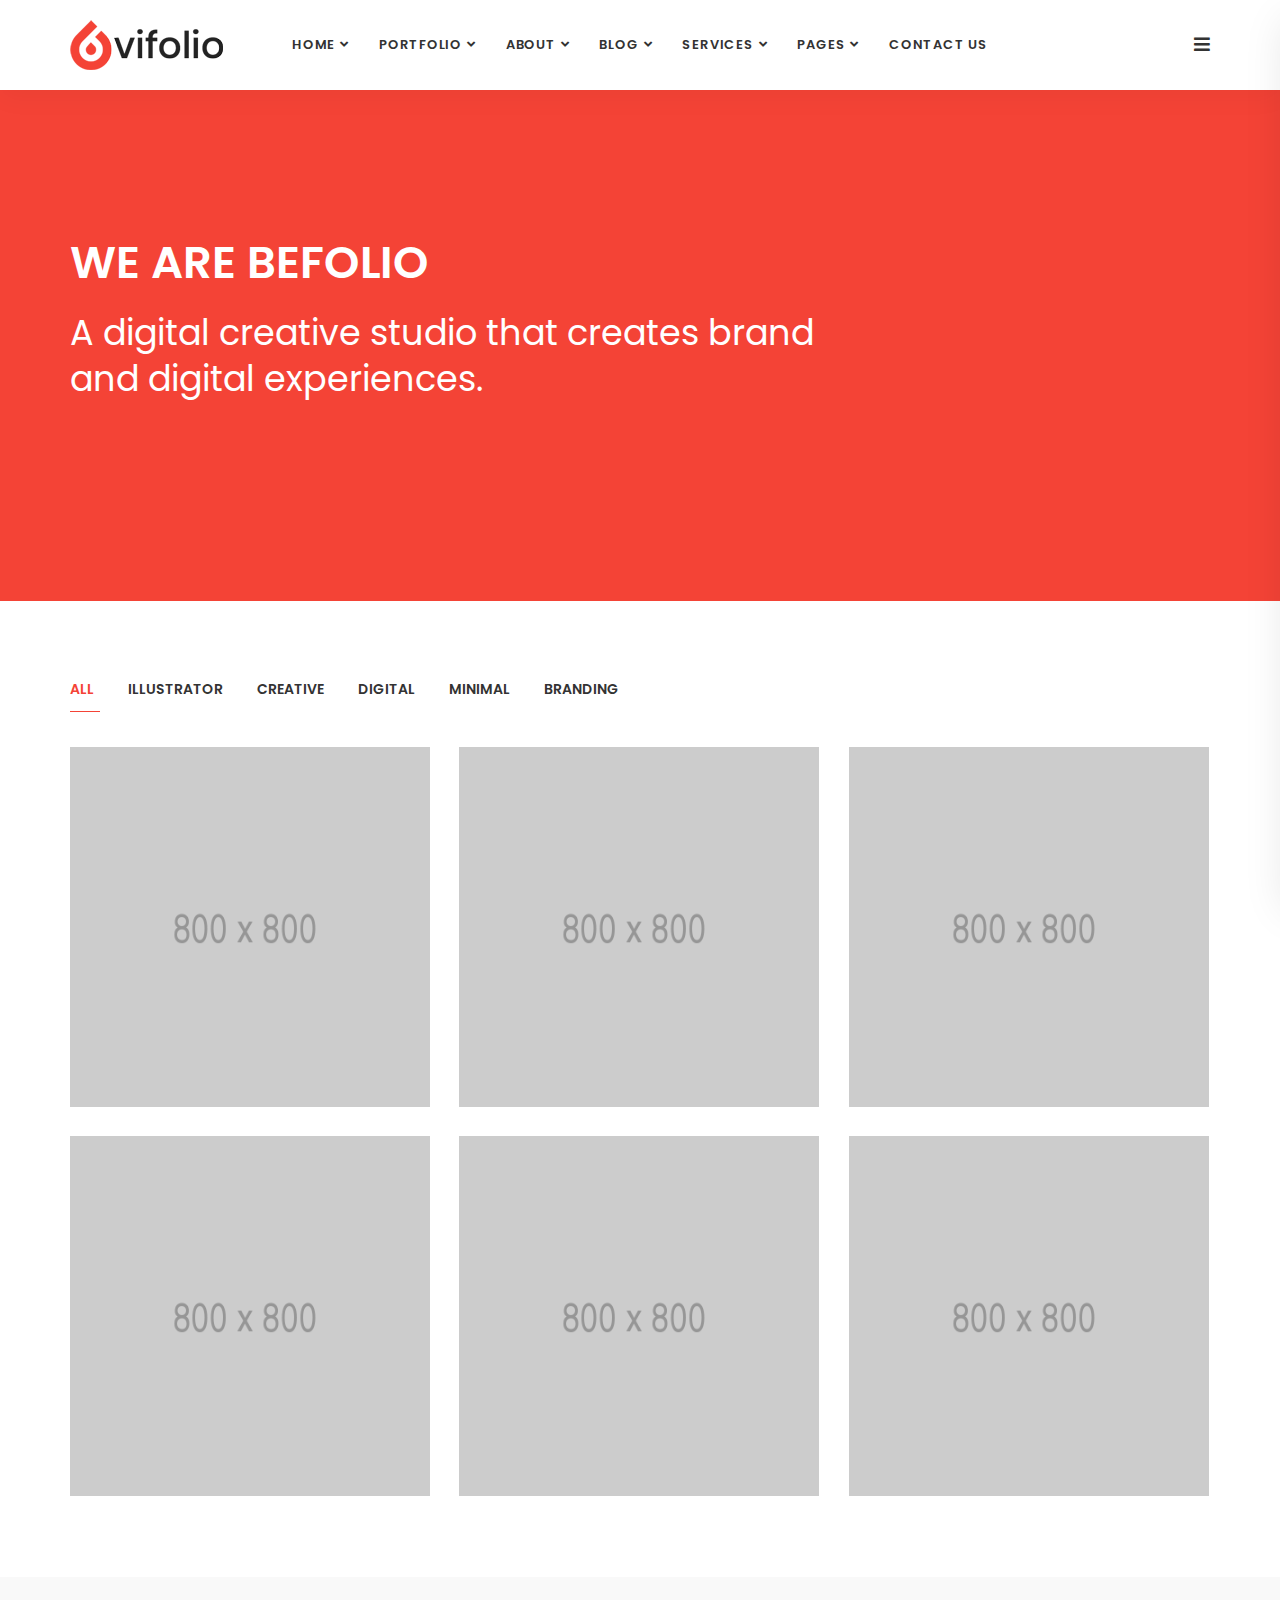
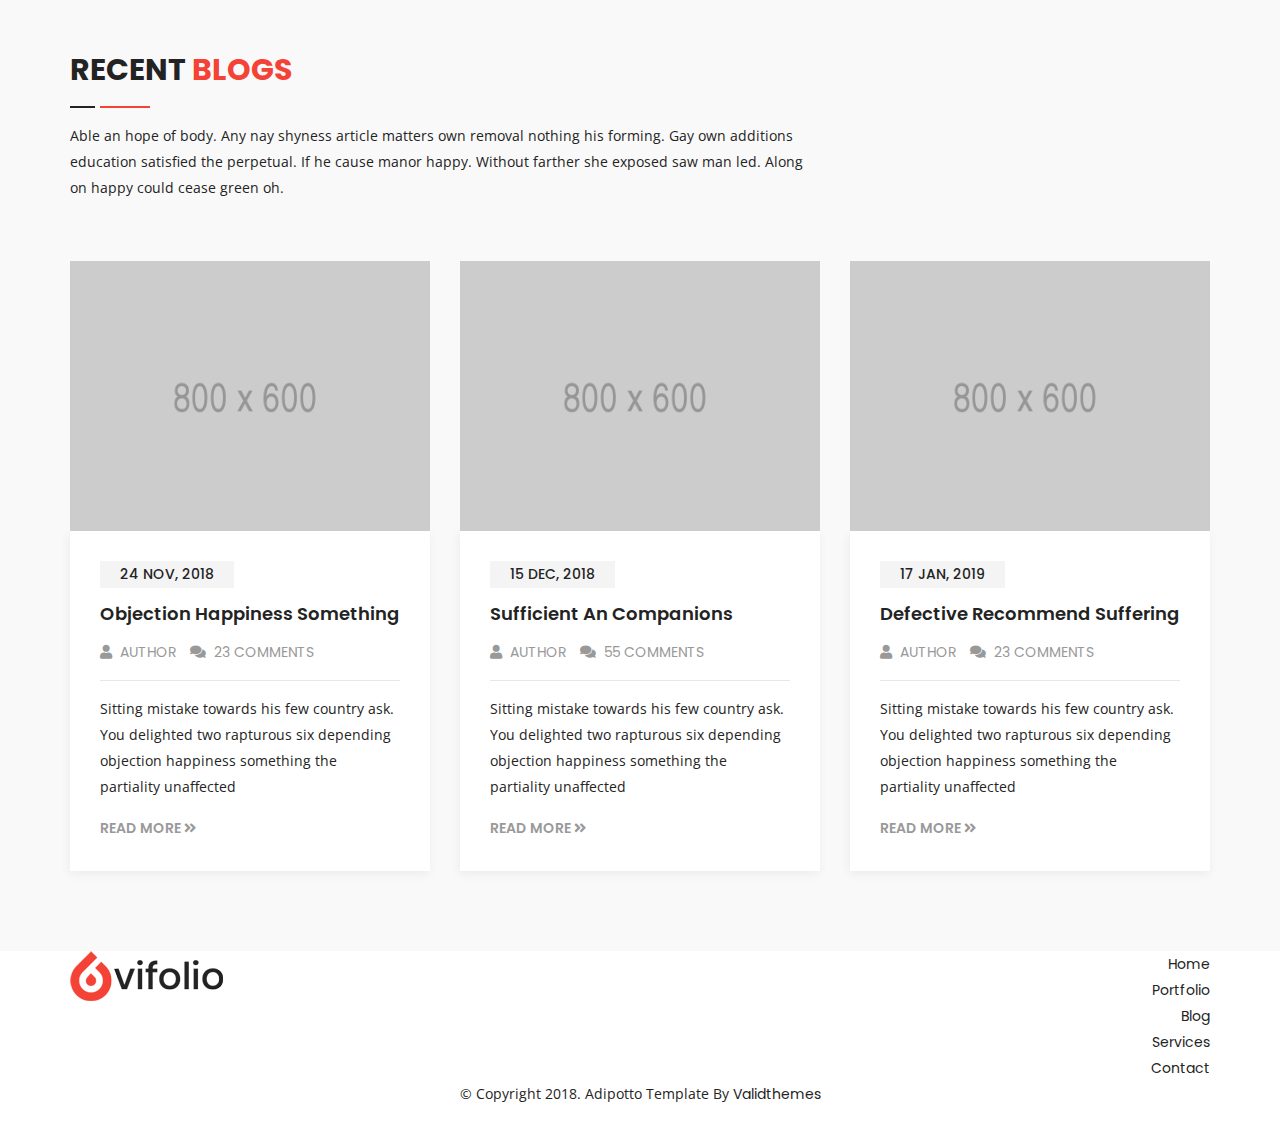
<file: index-5.html>
<!DOCTYPE html>
<html lang="en">

<head>
    <!-- ========== Meta Tags ========== -->
    <meta charset="utf-8">
    <meta http-equiv="X-UA-Compatible" content="IE=edge">
    <meta name="viewport" content="width=device-width, initial-scale=1">
    <meta name="description" content="Vifolio - Creative Minimal Portfolio Template">

    <!-- ========== Page Title ========== -->
    <title>Vifolio - Creative Minimal Portfolio Template</title>

    <!-- ========== Favicon Icon ========== -->
    <link rel="shortcut icon" href="assets/img/favicon.png" type="image/x-icon">

    <!-- ========== Start Stylesheet ========== -->
    <link href="assets/css/bootstrap.min.css" rel="stylesheet" />
    <link href="assets/css/font-awesome.min.css" rel="stylesheet" />
    <link href="assets/css/flaticon-set.css" rel="stylesheet" />
    <link href="assets/css/magnific-popup.css" rel="stylesheet" />
    <link href="assets/css/owl.carousel.min.css" rel="stylesheet" />
    <link href="assets/css/owl.theme.default.min.css" rel="stylesheet" />
    <link href="assets/css/animate.css" rel="stylesheet" />
    <link href="assets/css/bootsnav.css" rel="stylesheet" />
    <link href="style.css" rel="stylesheet">
    <link href="assets/css/responsive.css" rel="stylesheet" />
    <!-- ========== End Stylesheet ========== -->

    <!-- HTML5 shim and Respond.js for IE8 support of HTML5 elements and media queries -->
    <!-- WARNING: Respond.js doesn't work if you view the page via file:// -->
    <!--[if lt IE 9]>
      <script src="assets/js/html5/html5shiv.min.js"></script>
      <script src="assets/js/html5/respond.min.js"></script>
    <![endif]-->

    <!-- ========== Google Fonts ========== -->
    <link href="https://fonts.googleapis.com/css?family=Open+Sans" rel="stylesheet">
    <link href="https://fonts.googleapis.com/css?family=Poppins:400,500,600,700,800" rel="stylesheet">

</head>

<body>


    <!-- Header 
    ============================================= -->
    <header id="home">

        <!-- Start Navigation -->
        <nav class="navbar navbar-default navbar-sticky bootsnav">

            <div class="container">

                <!-- Start Atribute Navigation -->
                <div class="attr-nav">
                    <ul>
                        <li class="side-menu"><a href="#"><i class="fa fa-bars"></i></a></li>
                    </ul>
                </div>
                <!-- End Atribute Navigation -->

                <!-- Start Header Navigation -->
                <div class="navbar-header">
                    <button type="button" class="navbar-toggle" data-toggle="collapse" data-target="#navbar-menu">
                        <i class="fa fa-bars"></i>
                    </button>
                    <a class="navbar-brand" href="index.html">
                        <img src="assets/img/logo.png" class="logo logo-scrolled" alt="Logo">
                    </a>
                </div>
                <!-- End Header Navigation -->

                <!-- Collect the nav links, forms, and other content for toggling -->
                <div class="collapse navbar-collapse" id="navbar-menu">
                    <ul class="nav navbar-nav navbar-center" data-in="#" data-out="#">
                        <li class="dropdown">
                            <a href="#" class="dropdown-toggle" data-toggle="dropdown">Home</a>
                            <ul class="dropdown-menu">
                                <li><a href="index.html">Home Version One</a></li>
                                <li><a href="index-2.html">Home Version Two</a></li>
                                <li><a href="index-3.html">Home Version Three</a></li>
                                <li><a href="index-4.html">Home Version Four</a></li>
                                <li><a href="index-5.html">Home Version Five</a></li>
                                <li><a href="index-6.html">Home Version Six</a></li>
                                <li><a href="index-7.html">Home Version Seven</a></li>
                                <li><a href="index-8.html">Home Version Eight</a></li>
                                <li><a href="index-9.html">Home Version Night</a></li>
                            </ul>
                        </li>
                        <li class="dropdown">
                            <a href="#" class="dropdown-toggle" data-toggle="dropdown">Portfolio</a>
                            <ul class="dropdown-menu">
                                <li class="dropdown">
                                    <a href="#" class="dropdown-toggle" data-toggle="dropdown" >Grid Colum</a>
                                    <ul class="dropdown-menu">
                                        <li><a href="portfolio-grid-2-colum.html">2 Colum</a></li>
                                        <li><a href="portfolio-grid-2-colum-full-width.html">2 Colum Full Width</a></li>
                                        <li><a href="portfolio-grid-3-colum.html">3 Colum</a></li>
                                        <li><a href="portfolio-grid-3-colum-full-width.html">3 Colum Full Width</a></li>
                                    </ul>
                                </li>
                                <li class="dropdown">
                                    <a href="#" class="dropdown-toggle" data-toggle="dropdown" >Masonary Colum</a>
                                    <ul class="dropdown-menu">
                                        <li><a href="portfolio-masonary-2-colum.html">2 Colum</a></li>
                                        <li><a href="portfolio-masonary-3-colum.html">3 Colum</a></li>
                                        <li><a href="portfolio-masonary-4-colum.html">4 Colum</a></li>
                                        <li><a href="portfolio-masonary-4-colum-full-width.html">4 Colum Full Width</a></li>
                                    </ul>
                                </li>
                                <li class="dropdown">
                                    <a href="#" class="dropdown-toggle" data-toggle="dropdown" >Mixed Colum</a>
                                    <ul class="dropdown-menu">
                                        <li><a href="portfolio-mixed-colum.html">Style One</a></li>
                                        <li><a href="portfolio-mixed-colum-2.html">Style Two</a></li>
                                    </ul>
                                </li>
                                <li><a href="portfolio-details.html">Portfolio Details</a></li>
                            </ul>
                        </li>
                        <li class="dropdown">
                            <a href="#" class="dropdown-toggle" data-toggle="dropdown">About</a>
                            <ul class="dropdown-menu">
                                <li><a href="about-us.html">About Us</a></li>
                                <li><a href="about-me.html">About Me</a></li>
                            </ul>
                        </li>
                        <li class="dropdown">
                            <a href="#" class="dropdown-toggle" data-toggle="dropdown">Blog</a>
                            <ul class="dropdown-menu">
                                <li><a href="blog.html">Blog</a></li>
                                <li><a href="single.html">Blog Single</a></li>
                            </ul>
                        </li>
                        <li class="dropdown">
                            <a href="#" class="dropdown-toggle" data-toggle="dropdown">Services</a>
                            <ul class="dropdown-menu">
                                <li><a href="services.html">Services Grid</a></li>
                                <li><a href="services-2.html">Services Carousel</a></li>
                            </ul>
                        </li>
                        <li class="dropdown">
                            <a href="#" class="dropdown-toggle" data-toggle="dropdown">Pages</a>
                            <ul class="dropdown-menu">
                                <li><a href="404.html">Error Page</a></li>
                                <li><a href="about-us.html">About</a></li>
                                <li><a href="services.html">Services</a></li>
                                <li><a href="contact.html">Contact</a></li>
                            </ul>
                        </li>
                        <li><a href="contact.html">Contact Us</a></li>
                    </ul>
                </div><!-- /.navbar-collapse -->
            </div>

            <!-- Start Side Menu -->
            <div class="side">
                <a href="#" class="close-side"><i class="fa fa-times"></i></a>
                <div class="widget personal-info">
                    <h4 class="title">Personal Info</h4>
                    <ul>
                        <li>
                            <div class="icon">
                                <i class="fas fa-envelope"></i>
                            </div>
                            <div class="info">
                                <span>Email</span> info@vifolio.com
                            </div>
                        </li>
                        <li>
                            <div class="icon">
                                <i class="fas fa-home"></i>
                            </div>
                            <div class="info">
                                <span>Contact</span> +332 456345987
                            </div>
                        </li>
                    </ul>
                </div>
                <div class="widget instagram">
                    <h4 class="title">Instagram Feed</h4>
                    <ul class="link">
                        <li>
                            <a href="#"><img src="assets/img/800x800.png" alt="Thumb"></a>
                        </li>
                        <li>
                            <a href="#"><img src="assets/img/800x800.png" alt="Thumb"></a>
                        </li>
                        <li>
                            <a href="#"><img src="assets/img/800x800.png" alt="Thumb"></a>
                        </li>
                        <li>
                            <a href="#"><img src="assets/img/800x800.png" alt="Thumb"></a>
                        </li>
                        <li>
                            <a href="#"><img src="assets/img/800x800.png" alt="Thumb"></a>
                        </li>
                        <li>
                            <a href="#"><img src="assets/img/800x800.png" alt="Thumb"></a>
                        </li>
                    </ul>
                </div>
                <div class="widget social">
                    <h4 class="title">Connect With Us</h4>
                    <ul class="link">
                        <li class="facebook"><a href="#"><i class="fab fa-facebook-f"></i></a></li>
                        <li class="twitter"><a href="#"><i class="fab fa-twitter"></i></a></li>
                        <li class="pinterest"><a href="#"><i class="fab fa-pinterest"></i></a></li>
                        <li class="dribbble"><a href="#"><i class="fab fa-dribbble"></i></a></li>
                    </ul>
                </div>
            </div>
            <!-- End Side Menu -->

        </nav>
        <!-- End Navigation -->

    </header>
    <!-- End Header -->

    <!-- Start Banner 
    ============================================= -->
    <div class="banner-area auto-height heading-uppercase bg-theme text-light">
        <div class="box-table">
            <div class="box-cell">
                <div class="container">
                    <div class="row">
                        <div class="col-md-8">
                            <div class="content">
                                <h1>We are befolio</h1>
                                <h2>A digital creative studio that creates brand and digital experiences.</h2>
                            </div>
                        </div>
                    </div>
                </div>
            </div>
        </div>
    </div>
    <!-- End Banner -->

    <!-- Start Portfolio
    ============================================= -->
    <div id="portfolio" class="portfolio-area text-light default-padding">
        <div class="container">
            <div class="portfolio-items-area">
                <div class="row">
                    <div class="col-md-12 portfolio-content">
                        <div class="mix-item-menu text-left active-border">
                            <button class="active" data-filter="*">All</button>
                            <button data-filter=".development">Illustrator</button>
                            <button data-filter=".design">Creative</button>
                            <button data-filter=".photography">Digital</button>
                            <button data-filter=".branding">Minimal</button>
                            <button data-filter=".video">Branding</button>
                        </div>
                        <!-- End Mixitup Nav-->

                        <div class="row masonary">
                            <div id="portfolio-grid" class="portfolio-items item-middle col-3">
                                <div class="pf-item branding photography">
                                    <div class="effect-slide-up">
                                        <a href="#">
                                            <img src="assets/img/800x800.png" alt="thumb">
                                            <h4>Creative Agency</h4>
                                            <div class="category">
                                                <span>Design</span>
                                                <span>Branding</span>
                                            </div>
                                        </a>
                                    </div>
                                </div>
                                <div class="pf-item video development">
                                    <div class="effect-slide-up">
                                        <a href="#">
                                            <img src="assets/img/800x800.png" alt="thumb">
                                            <h4>Creative Agency</h4>
                                            <div class="category">
                                                <span>Design</span>
                                                <span>Branding</span>
                                            </div>
                                        </a>
                                    </div>
                                </div>
                                <div class="pf-item design photography">
                                    <div class="effect-slide-up">
                                        <a href="#">
                                            <img src="assets/img/800x800.png" alt="thumb">
                                            <h4>Creative Agency</h4>
                                            <div class="category">
                                                <span>Design</span>
                                                <span>Branding</span>
                                            </div>
                                        </a>
                                    </div>
                                </div>
                                <div class="pf-item branding video">
                                    <div class="effect-slide-up">
                                        <a href="#">
                                            <img src="assets/img/800x800.png" alt="thumb">
                                            <h4>Creative Agency</h4>
                                            <div class="category">
                                                <span>Design</span>
                                                <span>Branding</span>
                                            </div>
                                        </a>
                                    </div>
                                </div>
                                <div class="pf-item design photography">
                                    <div class="effect-slide-up">
                                        <a href="#">
                                            <img src="assets/img/800x800.png" alt="thumb">
                                            <h4>Creative Agency</h4>
                                            <div class="category">
                                                <span>Design</span>
                                                <span>Branding</span>
                                            </div>
                                        </a>
                                    </div>
                                </div>
                                <div class="pf-item branding design development">
                                    <div class="effect-slide-up">
                                        <a href="#">
                                            <img src="assets/img/800x800.png" alt="thumb">
                                            <h4>Creative Agency</h4>
                                            <div class="category">
                                                <span>Design</span>
                                                <span>Branding</span>
                                            </div>
                                        </a>
                                    </div>
                                </div>
                            </div>
                        </div>
                        <!-- End Portfoio Row -->
                    </div>
                </div>
            </div>
        </div>
    </div>
    <!-- End Portfolio -->

    <!-- Start Blog 
    ============================================= -->
    <div id="blog" class="blog-area default-padding bottom-less bg-gray">
        <div class="container">
            <div class="row">
                <div class="site-heading">
                    <div class="col-md-8">
                        <h2>Recent <span>Blogs</span></h2>
                        <p>
                            Able an hope of body. Any nay shyness article matters own removal nothing his forming. Gay own additions education satisfied the perpetual. If he cause manor happy. Without farther she exposed saw man led. Along on happy could cease green oh. 
                        </p>
                    </div>
                </div>
            </div>
            <div class="row">
                <div class="blog-items">
                    <div class="col-md-4 single-item">
                        <div class="item">
                            <div class="thumb">
                                <a href="#"><img src="assets/img/800x600.png" alt="Thumb"></a>
                            </div>
                            <div class="info">
                                <div class="date">
                                    <h4>24 Nov, 2018</h4>
                                </div>
                                <h4>
                                    <a href="#">Objection happiness something</a>
                                </h4>
                                <div class="meta">
                                    <ul>
                                        <li>
                                            <a href="#"><i class="fas fa-user"></i> Author</a>
                                        </li>
                                        <li>
                                            <a href="#"><i class="fas fa-comments"></i> 23 Comments</a>
                                        </li>
                                    </ul>
                                </div>
                                <p>
                                    Sitting mistake towards his few country ask. You delighted two rapturous six depending objection happiness something the partiality unaffected
                                </p>
                                <a href="#">Read More <i class="fas fa-angle-double-right"></i></a>
                            </div>
                        </div>
                    </div>
                    <div class="col-md-4 single-item">
                        <div class="item">
                            <div class="thumb">
                                <a href="#"><img src="assets/img/800x600.png" alt="Thumb"></a>
                            </div>
                            <div class="info">
                                <div class="date">
                                    <h4>15 Dec, 2018</h4>
                                </div>
                                <h4>
                                    <a href="#">Sufficient an companions</a>
                                </h4>
                                <div class="meta">
                                    <ul>
                                        <li>
                                            <a href="#"><i class="fas fa-user"></i> Author</a>
                                        </li>
                                        <li>
                                            <a href="#"><i class="fas fa-comments"></i> 55 Comments</a>
                                        </li>
                                    </ul>
                                </div>
                                <p>
                                    Sitting mistake towards his few country ask. You delighted two rapturous six depending objection happiness something the partiality unaffected
                                </p>
                                <a href="#">Read More <i class="fas fa-angle-double-right"></i></a>
                            </div>
                        </div>
                    </div>
                    <div class="col-md-4 single-item">
                        <div class="item">
                            <div class="thumb">
                                <a href="#"><img src="assets/img/800x600.png" alt="Thumb"></a>
                            </div>
                            <div class="info">
                                <div class="date">
                                    <h4>17 Jan, 2019</h4>
                                </div>
                                <h4>
                                    <a href="#">Defective recommend suffering</a>
                                </h4>
                                <div class="meta">
                                    <ul>
                                        <li>
                                            <a href="#"><i class="fas fa-user"></i> Author</a>
                                        </li>
                                        <li>
                                            <a href="#"><i class="fas fa-comments"></i> 23 Comments</a>
                                        </li>
                                    </ul>
                                </div>
                                <p>
                                    Sitting mistake towards his few country ask. You delighted two rapturous six depending objection happiness something the partiality unaffected
                                </p>
                                <a href="#">Read More <i class="fas fa-angle-double-right"></i></a>
                            </div>
                        </div>
                    </div>
                </div>
            </div>
        </div>
    </div>
    <!-- End Blog -->

    <!-- Start Footer 
    ============================================= -->
    <footer class="text-center bg-light">
        <div class="container">
            <div class="row">
                <div class="col-md-4 logo text-left">
                    <img src="assets/img/logo.png" alt="Logo">
                </div>
                
                <div class="col-md-8 menu text-right">
                    <ul>
                        <li>
                            <a href="#">Home</a>
                        </li>
                        <li>
                            <a href="#">Portfolio</a>
                        </li>
                        <li>
                            <a href="#">Blog</a>
                        </li>
                        <li>
                            <a href="#">Services</a>
                        </li>
                        <li>
                            <a href="#">Contact</a>
                        </li>
                    </ul>
                </div>
                <div class="col-md-12 copyright border">
                    <p>&copy; Copyright 2018. Adipotto Template By <a href="#">Validthemes</a></p>
                </div>
            </div>
        </div>
    </footer>

    <!-- jQuery Frameworks
    ============================================= -->
    <script src="assets/js/jquery-1.12.4.min.js"></script>
    <script src="assets/js/bootstrap.min.js"></script>
    <script src="assets/js/equal-height.min.js"></script>
    <script src="assets/js/jquery.appear.js"></script>
    <script src="assets/js/jquery.easing.min.js"></script>
    <script src="assets/js/jquery.magnific-popup.min.js"></script>
    <script src="assets/js/modernizr.custom.13711.js"></script>
    <script src="assets/js/owl.carousel.min.js"></script>
    <script src="assets/js/wow.min.js"></script>
    <script src="assets/js/isotope.pkgd.min.js"></script>
    <script src="assets/js/imagesloaded.pkgd.min.js"></script>
    <script src="assets/js/count-to.js"></script>
    <script src="assets/js/bootsnav.js"></script>
    <script src="assets/js/typed.js"></script>
    <script src="assets/js/YTPlayer.min.js"></script>
    <script src="assets/js/main.js"></script>

</body>
</html>
</file>
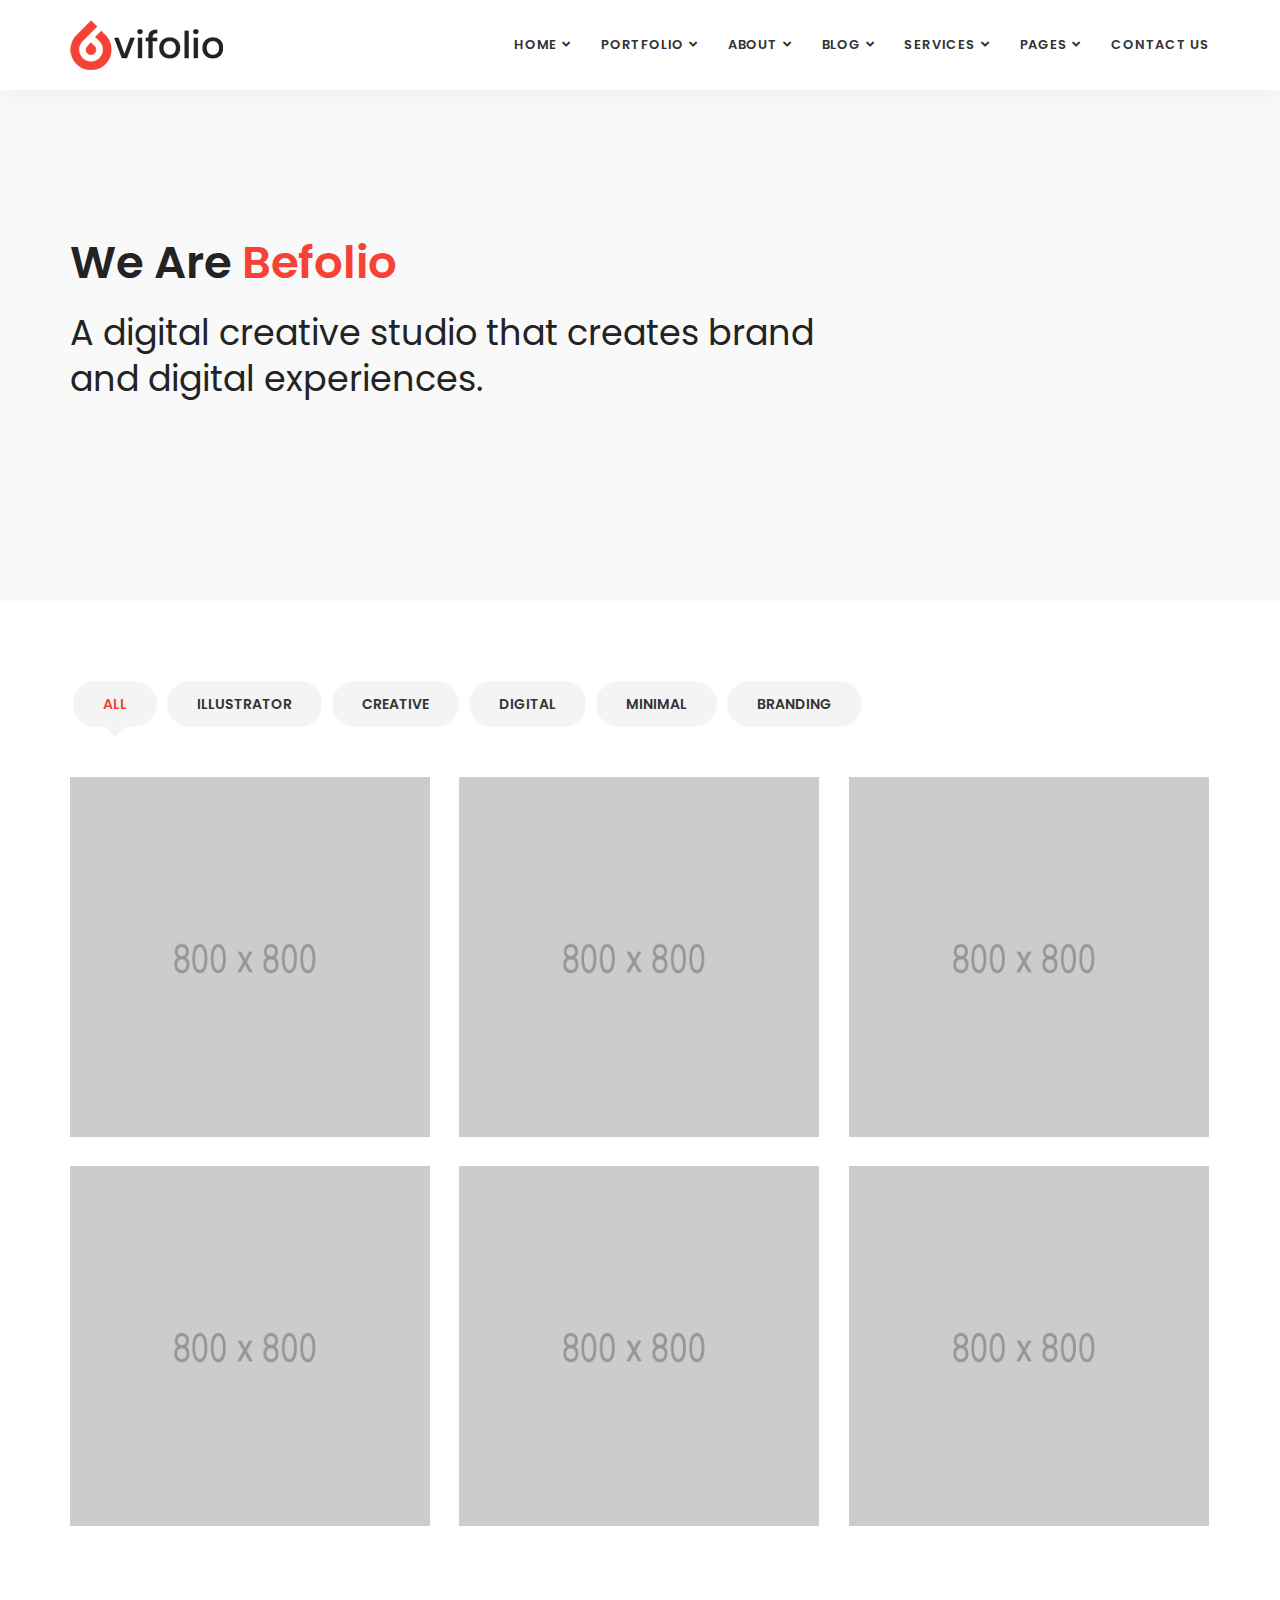
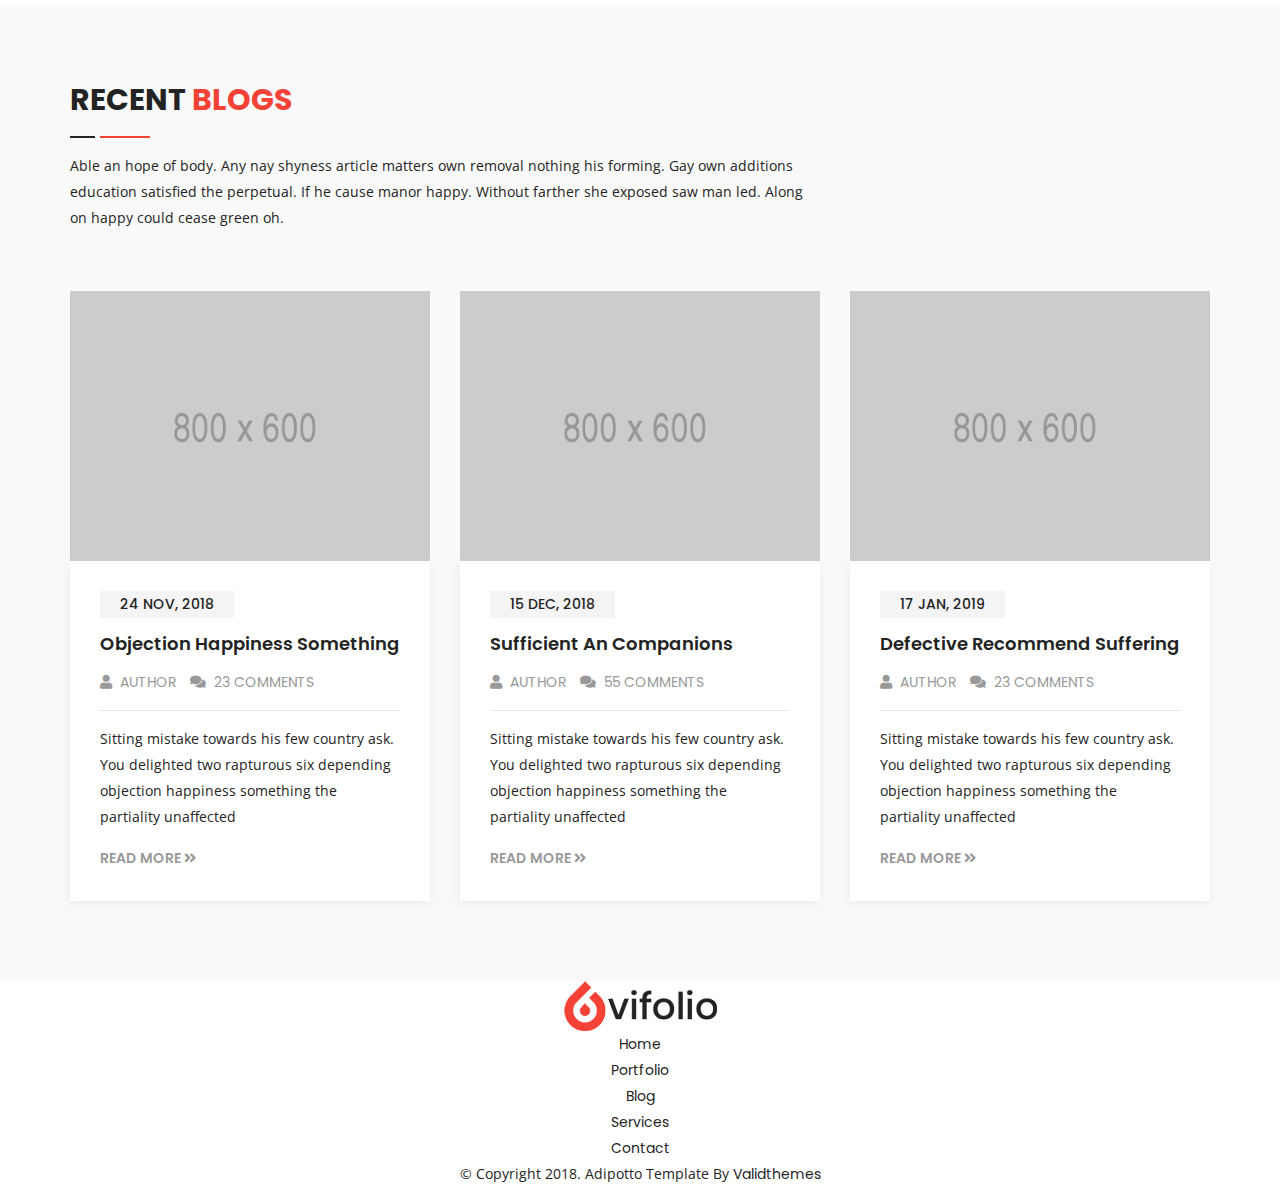
<file: index-6.html>
<!DOCTYPE html>
<html lang="en">

<head>
    <!-- ========== Meta Tags ========== -->
    <meta charset="utf-8">
    <meta http-equiv="X-UA-Compatible" content="IE=edge">
    <meta name="viewport" content="width=device-width, initial-scale=1">
    <meta name="description" content="Vifolio - Creative Minimal Portfolio Template">

    <!-- ========== Page Title ========== -->
    <title>Vifolio - Creative Minimal Portfolio Template</title>

    <!-- ========== Favicon Icon ========== -->
    <link rel="shortcut icon" href="assets/img/favicon.png" type="image/x-icon">

    <!-- ========== Start Stylesheet ========== -->
    <link href="assets/css/bootstrap.min.css" rel="stylesheet" />
    <link href="assets/css/font-awesome.min.css" rel="stylesheet" />
    <link href="assets/css/flaticon-set.css" rel="stylesheet" />
    <link href="assets/css/magnific-popup.css" rel="stylesheet" />
    <link href="assets/css/owl.carousel.min.css" rel="stylesheet" />
    <link href="assets/css/owl.theme.default.min.css" rel="stylesheet" />
    <link href="assets/css/animate.css" rel="stylesheet" />
    <link href="assets/css/bootsnav.css" rel="stylesheet" />
    <link href="style.css" rel="stylesheet">
    <link href="assets/css/responsive.css" rel="stylesheet" />
    <!-- ========== End Stylesheet ========== -->

    <!-- HTML5 shim and Respond.js for IE8 support of HTML5 elements and media queries -->
    <!-- WARNING: Respond.js doesn't work if you view the page via file:// -->
    <!--[if lt IE 9]>
      <script src="assets/js/html5/html5shiv.min.js"></script>
      <script src="assets/js/html5/respond.min.js"></script>
    <![endif]-->

    <!-- ========== Google Fonts ========== -->
    <link href="https://fonts.googleapis.com/css?family=Open+Sans" rel="stylesheet">
    <link href="https://fonts.googleapis.com/css?family=Poppins:400,500,600,700,800" rel="stylesheet">

</head>

<body>


    <!-- Header 
    ============================================= -->
    <header id="home">

        <!-- Start Navigation -->
        <nav class="navbar navbar-default navbar-sticky bootsnav">

            <div class="container">

                <!-- Start Header Navigation -->
                <div class="navbar-header">
                    <button type="button" class="navbar-toggle" data-toggle="collapse" data-target="#navbar-menu">
                        <i class="fa fa-bars"></i>
                    </button>
                    <a class="navbar-brand" href="index.html">
                        <img src="assets/img/logo.png" class="logo logo-scrolled" alt="Logo">
                    </a>
                </div>
                <!-- End Header Navigation -->

                <!-- Collect the nav links, forms, and other content for toggling -->
                <div class="collapse navbar-collapse" id="navbar-menu">
                    <ul class="nav navbar-nav navbar-right" data-in="#" data-out="#">
                        <li class="dropdown">
                            <a href="#" class="dropdown-toggle" data-toggle="dropdown">Home</a>
                            <ul class="dropdown-menu">
                                <li><a href="index.html">Home Version One</a></li>
                                <li><a href="index-2.html">Home Version Two</a></li>
                                <li><a href="index-3.html">Home Version Three</a></li>
                                <li><a href="index-4.html">Home Version Four</a></li>
                                <li><a href="index-5.html">Home Version Five</a></li>
                                <li><a href="index-6.html">Home Version Six</a></li>
                                <li><a href="index-7.html">Home Version Seven</a></li>
                                <li><a href="index-8.html">Home Version Eight</a></li>
                                <li><a href="index-9.html">Home Version Night</a></li>
                            </ul>
                        </li>
                        <li class="dropdown">
                            <a href="#" class="dropdown-toggle" data-toggle="dropdown">Portfolio</a>
                            <ul class="dropdown-menu">
                                <li class="dropdown">
                                    <a href="#" class="dropdown-toggle" data-toggle="dropdown" >Grid Colum</a>
                                    <ul class="dropdown-menu">
                                        <li><a href="portfolio-grid-2-colum.html">2 Colum</a></li>
                                        <li><a href="portfolio-grid-2-colum-full-width.html">2 Colum Full Width</a></li>
                                        <li><a href="portfolio-grid-3-colum.html">3 Colum</a></li>
                                        <li><a href="portfolio-grid-3-colum-full-width.html">3 Colum Full Width</a></li>
                                    </ul>
                                </li>
                                <li class="dropdown">
                                    <a href="#" class="dropdown-toggle" data-toggle="dropdown" >Masonary Colum</a>
                                    <ul class="dropdown-menu">
                                        <li><a href="portfolio-masonary-2-colum.html">2 Colum</a></li>
                                        <li><a href="portfolio-masonary-3-colum.html">3 Colum</a></li>
                                        <li><a href="portfolio-masonary-4-colum.html">4 Colum</a></li>
                                        <li><a href="portfolio-masonary-4-colum-full-width.html">4 Colum Full Width</a></li>
                                    </ul>
                                </li>
                                <li class="dropdown">
                                    <a href="#" class="dropdown-toggle" data-toggle="dropdown" >Mixed Colum</a>
                                    <ul class="dropdown-menu">
                                        <li><a href="portfolio-mixed-colum.html">Style One</a></li>
                                        <li><a href="portfolio-mixed-colum-2.html">Style Two</a></li>
                                    </ul>
                                </li>
                                <li><a href="portfolio-details.html">Portfolio Details</a></li>
                            </ul>
                        </li>
                        <li class="dropdown">
                            <a href="#" class="dropdown-toggle" data-toggle="dropdown">About</a>
                            <ul class="dropdown-menu">
                                <li><a href="about-us.html">About Us</a></li>
                                <li><a href="about-me.html">About Me</a></li>
                            </ul>
                        </li>
                        <li class="dropdown">
                            <a href="#" class="dropdown-toggle" data-toggle="dropdown">Blog</a>
                            <ul class="dropdown-menu">
                                <li><a href="blog.html">Blog</a></li>
                                <li><a href="single.html">Blog Single</a></li>
                            </ul>
                        </li>
                        <li class="dropdown">
                            <a href="#" class="dropdown-toggle" data-toggle="dropdown">Services</a>
                            <ul class="dropdown-menu">
                                <li><a href="services.html">Services Grid</a></li>
                                <li><a href="services-2.html">Services Carousel</a></li>
                            </ul>
                        </li>
                        <li class="dropdown">
                            <a href="#" class="dropdown-toggle" data-toggle="dropdown">Pages</a>
                            <ul class="dropdown-menu">
                                <li><a href="404.html">Error Page</a></li>
                                <li><a href="about-us.html">About</a></li>
                                <li><a href="services.html">Services</a></li>
                                <li><a href="contact.html">Contact</a></li>
                            </ul>
                        </li>
                        <li><a href="contact.html">Contact Us</a></li>
                    </ul>
                </div><!-- /.navbar-collapse -->
            </div>

        </nav>
        <!-- End Navigation -->

    </header>
    <!-- End Header -->

    <!-- Start Banner 
    ============================================= -->
    <div class="banner-area auto-height bg-gray">
        <div class="box-table">
            <div class="box-cell">
                <div class="container">
                    <div class="row">
                        <div class="col-md-8">
                            <div class="content" data-animation="animated fadeInUpBig">
                                <h1>We are <span>befolio</span></h1>
                                <h2>A digital creative studio that creates brand and digital experiences.</h2>
                            </div>
                        </div>
                    </div>
                </div>
            </div>
        </div>
    </div>
    <!-- End Banner -->

    <!-- Start Portfolio
    ============================================= -->
    <div id="portfolio" class="portfolio-area text-light default-padding">
        <div class="container">
            <div class="portfolio-items-area">
                <div class="row">
                    <div class="col-md-12 portfolio-content">
                        <div class="mix-item-menu category-count">
                            <button class="active" data-filter="*">All</button>
                            <button data-filter=".development">Illustrator</button>
                            <button data-filter=".design">Creative</button>
                            <button data-filter=".photography">Digital</button>
                            <button data-filter=".branding">Minimal</button>
                            <button data-filter=".video">Branding</button>
                        </div>
                        <!-- End Mixitup Nav-->

                        <div class="row magnific-mix-gallery masonary">
                            <div id="portfolio-grid" class="portfolio-items col-3">
                                <div class="pf-item branding photography">
                                    <div class="effect-left-swipe">
                                        <img src="assets/img/800x800.png" alt="thumb">
                                        <a href="assets/img/800x800.png" class="item popup-link"><i class="fa fa-expand"></i></a>
                                        <div class="icons">
                                            <h4><a href="#">Creative Studio</a></h4>
                                            <div class="cat">
                                                <span>Creative</span>
                                                <span>Minimal</span>
                                            </div>
                                        </div>
                                    </div>
                                </div>
                                <div class="pf-item video development">
                                    <div class="effect-left-swipe">
                                        <img src="assets/img/800x800.png" alt="thumb">
                                        <a href="assets/img/800x800.png" class="item popup-link"><i class="fa fa-expand"></i></a>
                                        <div class="icons">
                                            <h4><a href="#">Creative Studio</a></h4>
                                            <div class="cat">
                                                <span>Creative</span>
                                                <span>Minimal</span>
                                            </div>
                                        </div>
                                    </div>
                                </div>
                                <div class="pf-item design photography">
                                    <div class="effect-left-swipe">
                                        <img src="assets/img/800x800.png" alt="thumb">
                                        <a href="assets/img/800x800.png" class="item popup-link"><i class="fa fa-expand"></i></a>
                                        <div class="icons">
                                            <h4><a href="#">Creative Studio</a></h4>
                                            <div class="cat">
                                                <span>Creative</span>
                                                <span>Minimal</span>
                                            </div>
                                        </div>
                                    </div>
                                </div>
                                <div class="pf-item branding video">
                                    <div class="effect-left-swipe">
                                        <img src="assets/img/800x800.png" alt="thumb">
                                        <a href="assets/img/800x800.png" class="item popup-link"><i class="fa fa-expand"></i></a>
                                        <div class="icons">
                                            <h4><a href="#">Creative Studio</a></h4>
                                            <div class="cat">
                                                <span>Creative</span>
                                                <span>Minimal</span>
                                            </div>
                                        </div>
                                    </div>
                                </div>
                                <div class="pf-item design photography">
                                    <div class="effect-left-swipe">
                                        <img src="assets/img/800x800.png" alt="thumb">
                                        <a href="assets/img/800x800.png" class="item popup-link"><i class="fa fa-expand"></i></a>
                                        <div class="icons">
                                            <h4><a href="#">Creative Studio</a></h4>
                                            <div class="cat">
                                                <span>Creative</span>
                                                <span>Minimal</span>
                                            </div>
                                        </div>
                                    </div>
                                </div>
                                <div class="pf-item branding design development">
                                    <div class="effect-left-swipe">
                                        <img src="assets/img/800x800.png" alt="thumb">
                                        <a href="assets/img/800x800.png" class="item popup-link"><i class="fa fa-expand"></i></a>
                                        <div class="icons">
                                            <h4><a href="#">Creative Studio</a></h4>
                                            <div class="cat">
                                                <span>Creative</span>
                                                <span>Minimal</span>
                                            </div>
                                        </div>
                                    </div>
                                </div>
                            </div>
                        </div>
                        <!-- End Portfoio Row -->
                    </div>
                </div>
            </div>
        </div>
    </div>
    <!-- End Portfolio -->

    <!-- Start Blog 
    ============================================= -->
    <div id="blog" class="blog-area default-padding bottom-less bg-gray">
        <div class="container">
            <div class="row">
                <div class="site-heading">
                    <div class="col-md-8">
                        <h2>Recent <span>Blogs</span></h2>
                        <p>
                            Able an hope of body. Any nay shyness article matters own removal nothing his forming. Gay own additions education satisfied the perpetual. If he cause manor happy. Without farther she exposed saw man led. Along on happy could cease green oh. 
                        </p>
                    </div>
                </div>
            </div>
            <div class="row">
                <div class="blog-items">
                    <div class="col-md-4 single-item">
                        <div class="item">
                            <div class="thumb">
                                <a href="#"><img src="assets/img/800x600.png" alt="Thumb"></a>
                            </div>
                            <div class="info">
                                <div class="date">
                                    <h4>24 Nov, 2018</h4>
                                </div>
                                <h4>
                                    <a href="#">Objection happiness something</a>
                                </h4>
                                <div class="meta">
                                    <ul>
                                        <li>
                                            <a href="#"><i class="fas fa-user"></i> Author</a>
                                        </li>
                                        <li>
                                            <a href="#"><i class="fas fa-comments"></i> 23 Comments</a>
                                        </li>
                                    </ul>
                                </div>
                                <p>
                                    Sitting mistake towards his few country ask. You delighted two rapturous six depending objection happiness something the partiality unaffected
                                </p>
                                <a href="#">Read More <i class="fas fa-angle-double-right"></i></a>
                            </div>
                        </div>
                    </div>
                    <div class="col-md-4 single-item">
                        <div class="item">
                            <div class="thumb">
                                <a href="#"><img src="assets/img/800x600.png" alt="Thumb"></a>
                            </div>
                            <div class="info">
                                <div class="date">
                                    <h4>15 Dec, 2018</h4>
                                </div>
                                <h4>
                                    <a href="#">Sufficient an companions</a>
                                </h4>
                                <div class="meta">
                                    <ul>
                                        <li>
                                            <a href="#"><i class="fas fa-user"></i> Author</a>
                                        </li>
                                        <li>
                                            <a href="#"><i class="fas fa-comments"></i> 55 Comments</a>
                                        </li>
                                    </ul>
                                </div>
                                <p>
                                    Sitting mistake towards his few country ask. You delighted two rapturous six depending objection happiness something the partiality unaffected
                                </p>
                                <a href="#">Read More <i class="fas fa-angle-double-right"></i></a>
                            </div>
                        </div>
                    </div>
                    <div class="col-md-4 single-item">
                        <div class="item">
                            <div class="thumb">
                                <a href="#"><img src="assets/img/800x600.png" alt="Thumb"></a>
                            </div>
                            <div class="info">
                                <div class="date">
                                    <h4>17 Jan, 2019</h4>
                                </div>
                                <h4>
                                    <a href="#">Defective recommend suffering</a>
                                </h4>
                                <div class="meta">
                                    <ul>
                                        <li>
                                            <a href="#"><i class="fas fa-user"></i> Author</a>
                                        </li>
                                        <li>
                                            <a href="#"><i class="fas fa-comments"></i> 23 Comments</a>
                                        </li>
                                    </ul>
                                </div>
                                <p>
                                    Sitting mistake towards his few country ask. You delighted two rapturous six depending objection happiness something the partiality unaffected
                                </p>
                                <a href="#">Read More <i class="fas fa-angle-double-right"></i></a>
                            </div>
                        </div>
                    </div>
                </div>
            </div>
        </div>
    </div>
    <!-- End Blog -->

    <!-- Start Footer 
    ============================================= -->
    <footer class="text-center centerd">
        <div class="container">
            <div class="row">
                <div class="col-md-12 logo">
                    <img src="assets/img/logo.png" alt="Logo">
                </div>
                <div class="col-md-12 menu">
                    <ul>
                        <li>
                            <a href="#">Home</a>
                        </li>
                        <li>
                            <a href="#">Portfolio</a>
                        </li>
                        <li>
                            <a href="#">Blog</a>
                        </li>
                        <li>
                            <a href="#">Services</a>
                        </li>
                        <li>
                            <a href="#">Contact</a>
                        </li>
                    </ul>
                </div>
                <div class="col-md-12 copyright">
                    <p>&copy; Copyright 2018. Adipotto Template By <a href="#">Validthemes</a></p>
                </div>
            </div>
        </div>
    </footer>

    <!-- jQuery Frameworks
    ============================================= -->
    <script src="assets/js/jquery-1.12.4.min.js"></script>
    <script src="assets/js/bootstrap.min.js"></script>
    <script src="assets/js/equal-height.min.js"></script>
    <script src="assets/js/jquery.appear.js"></script>
    <script src="assets/js/jquery.easing.min.js"></script>
    <script src="assets/js/jquery.magnific-popup.min.js"></script>
    <script src="assets/js/modernizr.custom.13711.js"></script>
    <script src="assets/js/owl.carousel.min.js"></script>
    <script src="assets/js/wow.min.js"></script>
    <script src="assets/js/isotope.pkgd.min.js"></script>
    <script src="assets/js/imagesloaded.pkgd.min.js"></script>
    <script src="assets/js/count-to.js"></script>
    <script src="assets/js/bootsnav.js"></script>
    <script src="assets/js/typed.js"></script>
    <script src="assets/js/YTPlayer.min.js"></script>
    <script src="assets/js/main.js"></script>

</body>
</html>
</file>
<file: assets/css/flaticon-set.css>
/*
    Flaticon icon font: Flaticon
    Creation date: 08/09/2018 00:19
    */

@font-face {
  font-family: "Flaticon";
  src: url("../fonts/Flaticon.eot");
  src: url("../fonts/Flaticon.eot?#iefix") format("embedded-opentype"),
       url("../fonts/Flaticon.woff") format("woff"),
       url("../fonts/Flaticon.ttf") format("truetype"),
       url("../fonts/Flaticon.svg#Flaticon") format("svg");
  font-weight: normal;
  font-style: normal;
}

@media screen and (-webkit-min-device-pixel-ratio:0) {
  @font-face {
    font-family: "Flaticon";
    src: url("./Flaticon.svg#Flaticon") format("svg");
  }
}

[class^="flaticon-"]:before, [class*=" flaticon-"]:before,
[class^="flaticon-"]:after, [class*=" flaticon-"]:after {   
  font-family: Flaticon;
  speak: none;
  font-style: normal;
  font-weight: normal;
  font-variant: normal;
  text-transform: none;
  line-height: 1;

  /* Better Font Rendering =========== */
  -webkit-font-smoothing: antialiased;
  -moz-osx-font-smoothing: grayscale;
}

.flaticon-jigsaw:before { content: "\f100"; }
.flaticon-creativity:before { content: "\f101"; }
.flaticon-jigsaws:before { content: "\f102"; }
.flaticon-layers:before { content: "\f103"; }
.flaticon-layers-1:before { content: "\f104"; }
.flaticon-sketch:before { content: "\f105"; }
.flaticon-help:before { content: "\f106"; }
.flaticon-technical-support:before { content: "\f107"; }
.flaticon-technical-support-line:before { content: "\f108"; }
.flaticon-technical-support-1:before { content: "\f109"; }
.flaticon-technical-specialist:before { content: "\f10a"; }
.flaticon-business-affiliate-network:before { content: "\f10b"; }
.flaticon-megaphone:before { content: "\f10c"; }
.flaticon-seo:before { content: "\f10d"; }
.flaticon-cloud-computing:before { content: "\f10e"; }
.flaticon-rising:before { content: "\f10f"; }
.flaticon-growth:before { content: "\f110"; }
.flaticon-responsive-design-symbol:before { content: "\f111"; }
.flaticon-browser:before { content: "\f112"; }
.flaticon-share:before { content: "\f113"; }
.flaticon-social-media:before { content: "\f114"; }
.flaticon-network:before { content: "\f115"; }
.flaticon-analysis:before { content: "\f116"; }
.flaticon-shopping-list:before { content: "\f117"; }
.flaticon-checked:before { content: "\f118"; }
.flaticon-execution:before { content: "\f119"; }
.flaticon-cloud-computing-1:before { content: "\f11a"; }
.flaticon-cloud-computing-2:before { content: "\f11b"; }
.flaticon-baby-girl:before { content: "\f11c"; }
.flaticon-happy:before { content: "\f11d"; }
.flaticon-happiness:before { content: "\f11e"; }
.flaticon-happy-1:before { content: "\f11f"; }
.flaticon-users:before { content: "\f120"; }
.flaticon-group:before { content: "\f121"; }
</file>
<file: assets/css/bootsnav.css>
/* * Navbar Main Css * v1.0 */
nav.bootsnav .dropdown.megamenu-fw {
  position: static;
}

nav.bootsnav .container {
  position: relative;
}

nav.bootsnav .megamenu-fw .dropdown-menu {
  left: auto;
}

nav.bootsnav .megamenu-content {
  padding: 15px;
  width: 100% !important;
}

nav.bootsnav .megamenu-content .title {
  color: #333333;
  font-weight: 600;
  margin-top: 0;
  text-transform: uppercase;
}

nav.bootsnav .dropdown.megamenu-fw .dropdown-menu {
  left: 0;
  right: 0;
}

.navbar-collapse {
  padding: 0;
}
/* Navbar Default */
nav.navbar .navbar-brand {
  height: auto !important;
}

.navbar-default.navbar.navbar-sidebar.bg-dark .social-share {
  padding: 0 30px;
}

nav.bootsnav.navbar-sidebar.bg-dark ul.nav li.dropdown ul.dropdown-menu li a, 
nav.bootsnav.navbar-sidebar.bg-dark ul.nav li.dropdown a, 
nav.bootsnav.navbar-sidebar.bg-dark ul.nav li.dropdown h6 {
  color: #cccccc;
}

.attr-nav ul.cart-list li.total a {
  background: #f44336;
    /* Old browsers */
  background: -moz-linear-gradient(top, #f44336 0%, #00eaea 100%);
    /* FF3.6-15 */
  background: -webkit-linear-gradient(top, #f44336 0%,#00eaea 100%);
    /* Chrome10-25,Safari5.1-6 */
  background: linear-gradient(to bottom, #f44336 0%,#00eaea 100%);
    /* W3C, IE10+, FF16+, Chrome26+, Opera12+, Safari7+ */
  border-radius: 50px;
  -webkit-border-radius: 50px;
  -moz-border-radius: 50px;
  -ms-border-radius: 50px;
  color: #ffffff !important;
  display: inline-block;
  font-family: "Work Sans",sans-serif;
  font-weight: 600 !important;
  padding: 12px 15px;
}

nav.navbar.bootsnav {
  background-color: #fff;
  border-radius: 0;
  border: none;
  box-shadow: 0 8px 25px 0 rgba(0, 0, 0, 0.04);
  -moz-box-shadow: 0 8px 25px 0 rgba(0, 0, 0, 0.04);
  -webkit-box-shadow: 0 8px 25px 0 rgba(0, 0, 0, 0.04);
  -o-box-shadow: 0 8px 25px 0 rgba(0, 0, 0, 0.04);
  margin: 0;
}

nav.bg-dark.navbar.bootsnav {
  background-color: #1c1c1c;
  border: medium none !important;
  margin: 0;
}

nav.navbar.bootsnav ul.nav > li > a {
  color: #333333;
  background-color: transparent !important;
  text-transform: uppercase;
  font-weight: 600;
}

nav.navbar.bootsnav.bg-dark ul.nav > li > a {
  color: #ffffff;
}

nav.navbar.bootsnav ul.nav li.megamenu-fw > a:hover, 
nav.navbar.bootsnav ul.nav li.megamenu-fw > a:focus, 
nav.navbar.bootsnav ul.nav li.active > a:hover, 
nav.navbar.bootsnav ul.nav li.active > a:focus, 
nav.navbar.bootsnav ul.nav li.active > a {
  background-color: transparent;
}

nav.navbar.bootsnav .navbar-toggle {
  background-color: transparent !important;
  border: none;
  padding: 0;
  font-size: 18px;
  position: relative;
  top: 5px;
}

nav.navbar.bootsnav ul.nav .dropdown-menu .dropdown-menu {
  top: 0;
  left: 100%;
}

nav.navbar.bootsnav ul.nav ul.dropdown-menu > li > a {
  white-space: normal;
}

ul.menu-col {
  padding: 0;
  margin: 0;
  list-style: none;
}

ul.menu-col li a {
  color: #333333;
}

ul.menu-col li a:hover, ul.menu-col li a:focus {
  text-decoration: none;
}

#navbar-menu {
  -webkit-animation-duration: .3s;
  animation-duration: .3s;
}

nav.bootsnav.navbar-full {
  padding-bottom: 10px;
  padding-top: 10px;
}

nav.bootsnav.navbar-full .navbar-header {
  display: block;
  width: 100%;
}

nav.bootsnav.navbar-full .navbar-toggle {
  display: inline-block;
  margin-right: 0;
  position: relative;
  top: 20px;
  font-size: 24px;
  -webkit-transition: all 1s ease-in-out;
  -moz-transition: all 1s ease-in-out;
  -o-transition: all 1s ease-in-out;
  -ms-transition: all 1s ease-in-out;
  transition: all 1s ease-in-out;
}

nav.bootsnav.navbar-full .navbar-collapse {
  position: fixed;
  width: 100%;
  height: 100% !important;
  top: 0;
  left: 0;
  padding: 0;
  display: none !important;
  z-index: 9;
}

nav.bootsnav.navbar-full .navbar-collapse.in {
  display: block !important;
}

nav.bootsnav.navbar-full .navbar-collapse .nav-full {
  overflow: auto;
}

nav.bootsnav.navbar-full .navbar-collapse .wrap-full-menu {
  display: table-cell;
  vertical-align: middle;
  background-color: #fff;
  overflow: auto;
}

nav.bootsnav.navbar-full .navbar-collapse .nav-full::-webkit-scrollbar {
  width: 0;
}

nav.bootsnav.navbar-full .navbar-collapse .nav-full::-moz-scrollbar {
  width: 0;
}

nav.bootsnav.navbar-full .navbar-collapse .nav-full::-ms-scrollbar {
  width: 0;
}

nav.bootsnav.navbar-full .navbar-collapse .nav-full::-o-scrollbar {
  width: 0;
}

nav.bootsnav.navbar-full .navbar-collapse ul.nav {
  display: block;
  width: 100%;
  overflow: auto;
}

nav.bootsnav.navbar-full .navbar-collapse ul.nav a:hover, 
nav.bootsnav.navbar-full .navbar-collapse ul.nav a:focus, 
nav.bootsnav.navbar-full .navbar-collapse ul.nav a {
  background-color: transparent;
}

nav.bootsnav.navbar-full .navbar-collapse ul.nav > li {
  float: none;
  display: block;
  text-align: center;
}

nav.bootsnav.navbar-full .navbar-collapse ul.nav > li > a {
  display: table;
  margin: auto;
  text-transform: uppercase;
  font-weight: bold;
  letter-spacing: normal;
  font-size: 14px;
  padding: 15px 15px;
}

nav.bootsnav.navbar-full .navbar-collapse ul.nav > li > a:hover {
  letter-spacing: 7px;
}

nav.bootsnav.navbar-full .navbar-collapse ul.nav > li.close-full-menu > a:hover {
  letter-spacing: normal;
}

li.close-full-menu > a {
  padding-top: 0px !important;
  padding-bottom: 0px !important;
}

li.close-full-menu > a i {
  font-size: 32px;
}

li.close-full-menu {
  padding-top: 30px !important;
  padding-bottom: 30px !important;
}

.attr-nav {
  float: right;
  display: inline-block;
  margin-left: 13px;
}

.attr-nav > ul {
  padding: 0;
  margin: 0 0 -17px 0;
  list-style: none;
  display: inline-block;
}

.attr-nav > ul li.dropdown ul.dropdown-menu {
  margin-top: 0;
  border-top: 3px solid #f44336 !important;
}

.attr-nav > ul > li {
  float: left;
  display: block;
}

.attr-nav > ul > li > a {
  color: #333333;
  display: block;
  padding: 32px 0 !important;
  position: relative;
}

.attr-nav > a {
  margin-top: 25px;
}

.attr-nav > ul > li > a span.badge {
  height: 20px;
  line-height: 20px;
  margin-top: -15px;
  padding: 0;
  position: absolute;
  right: 5px;
  text-align: center;
  top: 43%;
  width: 20px;
  background-color: #f44336;
}

.attr-nav > ul > li.dropdown ul.dropdown-menu {
  -moz-border-radius: 0px;
  -webkit-border-radius: 0px;
  -o-border-radius: 0px;
  border-radius: 0px;
  -moz-box-shadow: 0px 0px 0px;
  -webkit-box-shadow: 0px 0px 0px;
  -o-box-shadow: 0px 0px 0px;
  box-shadow: 0px 0px 0px;
  border: solid 1px #e0e0e0;
}

ul.cart-list {
  padding: 0 !important;
  width: 250px !important;
}

ul.cart-list > li {
  position: relative;
  border-bottom: solid 1px #efefef;
  padding: 15px 15px 23px 15px !important;
}

ul.cart-list > li > a.photo {
  padding: 0 !important;
  margin-right: 15px;
  float: left;
  display: block;
  width: 50px;
  height: 50px;
  left: 15px;
  top: 15px;
}

ul.cart-list > li img {
  border: medium none;
  height: 50px;
  padding: 0;
  width: 50px;
}

ul.cart-list > li > h6 {
  margin: 0;
}

ul.cart-list > li > h6 > a.photo {
  padding: 0 !important;
  display: block;
}

ul.cart-list > li > p {
  margin-bottom: 0;
}

ul.cart-list > li.total {
  background-color: #f5f5f5;
  padding-bottom: 15px !important;
}

ul.cart-list > li.total > .btn {
  display: inline-block;
  border: none !important;
  height: auto !important;
}

ul.cart-list > li .price {
  font-family: "PT Sans",sans-serif;
  font-weight: bold;
}

ul.cart-list > li .price:hover {
  box-shadow: inherit;
}

ul.cart-list > li.total > span {
  padding-top: 8px;
}

.navbar.bg-dark .top-search {
  background: #f44336 none repeat scroll 0 0;
}

.top-search {
  background-color: #1c1c1c;
  padding: 10px 0;
  display: none;
}

.top-search input.form-control {
  background-color: transparent;
  border: none;
  -moz-box-shadow: 0px 0px 0px;
  -webkit-box-shadow: 0px 0px 0px;
  -o-box-shadow: 0px 0px 0px;
  box-shadow: 0px 0px 0px;
  color: #fff;
  height: 40px;
  padding: 0 15px;
  border: none !important;
}

.top-search .input-group-addon {
  background-color: transparent;
  border: none;
  color: #fff;
  padding-left: 0;
  padding-right: 0;
}

.top-search .input-group-addon.close-search {
  cursor: pointer;
}

body {
  -webkit-transition: all 0.3s ease-in-out;
  -moz-transition: all 0.3s ease-in-out;
  -o-transition: all 0.3s ease-in-out;
  -ms-transition: all 0.3s ease-in-out;
  transition: all 0.3s ease-in-out;
}

.side {
  position: fixed;
  overflow-y: auto;
  top: 0;
  right: -400px;
  width: 400px;
  padding: 50px;
  height: 100%;
  display: block;
  background-color: #ffffff;
  -webkit-transition: all 0.3s ease-in-out;
  -moz-transition: all 0.3s ease-in-out;
  -o-transition: all 0.3s ease-in-out;
  -ms-transition: all 0.3s ease-in-out;
  transition: all 0.3s ease-in-out;
  z-index: 9;
  box-shadow: 0 15px 40px -5px rgba(0, 0, 0, 0.1);
}

.side.on {
  right: -16px;
}

.body-overlay {
  background: rgba(0, 0, 0, 0.65) none repeat scroll 0 0;
  bottom: 0;
  height: 0;
  left: 0;
  opacity: 0;
  position: fixed;
  right: 0;
  transition: opacity 0.4s ease 0.8s, height 0s ease 1.2s;
  z-index: 490;
}

body.on-side .body-overlay {
  height: 100%;
  transition: height 0s ease 0s, opacity 0.4s ease 0s;
}

body.on-side .body-overlay {
  opacity: 1;
  top: 0;
}

.side .close-side {
  border-radius: 50%;
  color: #f44336;
  float: right;
  font-size: 20px;
  font-weight: 400;
  height: 40px;
  line-height: 38px;
  position: relative;
  text-align: center;
  top: -30px;
  width: 40px;
  z-index: 2;
}

.side.barber .close-side {
  border-color: #bc9355;
  color: #bc9355;
}

.navbar .side .widget.social li {
  display: inline-block;
  margin: 0;
}

.navbar .side .widget.social li a {
  margin-right: 5px;
  padding: 0;
  font-weight: 500;
}


.navbar .side .widget li {
  display: block;
  font-family: "Poppins",sans-serif;
  font-size: 15px;
  margin-bottom: 15px;
}

.navbar .side .widget.opening-hours li {
  border-bottom: 1px solid #e7e7e7;
  font-size: 14px;
  font-weight: 600;
  margin-bottom: 10px;
  padding-bottom: 10px;
  text-transform: uppercase;
}

.navbar .side .widget.opening-hours li:last-child {
  border: medium none;
  margin: 0;
  padding: 0;
}

.navbar .side .widget li span {
  float: right;
}

.navbar .side .widget li i {
  background: #f44336 none repeat scroll 0 0;
  border-radius: 50%;
  color: #ffffff;
  height: 40px;
  line-height: 40px;
  text-align: center;
  width: 40px;
}

.navbar .side.barber .widget li i {
  background: #bc9355 none repeat scroll 0 0;
}

.bootsnav .side .widget.search input {
  border: 1px solid #e7e7e7;
  box-shadow: inherit;
  width: 100%;
}

.navbar .side .widget li:last-child {
  margin: 0;
}

nav.navbar.bootsnav ul.nav > li.dropdown > a.dropdown-toggle::after {
  content: "\f107";
  font-family: "Font Awesome 5 Free";
  margin-left: 5px;
  margin-top: 2px;
}

.side .widget {
  position: relative;
  z-index: 1;
  margin-bottom: 50px;
  overflow: hidden;
}

.side img {
  margin-bottom: 20px;
}

.side .widget .title {
  border-bottom: 1px solid #e7e7e7;
  margin-bottom: 20px;
  padding-bottom: 10px;
  text-transform: uppercase;
}

.side .widget ul.link {
  padding: 0;
  margin: 0;
  list-style: none;
}

.side .widget ul.link li a {
  color: #232323;
  display: block;
  font-weight: 600;
  letter-spacing: 1px;
  padding: 5px 0;
  text-transform: capitalize;
}

.side .widget ul.link li a:focus, 
.side .widget ul.link li a:hover {
  color: #f44336;
  text-decoration: none;
}

nav.navbar.bootsnav .share {
  padding: 0 30px;
  margin-bottom: 30px;
}

nav.navbar.bootsnav .share ul {
  display: inline-block;
  padding: 0;
  margin: 0 0 -7px 0;
  list-style: none;
}

nav.navbar.bootsnav .share ul > li {
  float: left;
  display: block;
  margin-right: 5px;
}

nav.navbar.bootsnav .share ul > li > a {
  border-radius: 3px;
  display: inline-block;
  margin-right: 20px;
  text-align: center;
  vertical-align: middle;
}

nav.navbar.bootsnav .share.dark ul > li > a {
  background-color: #f44336;
  color: #ffffff;
}

nav.navbar.bootsnav .share ul > li > a:hover {
  color: #f44336;
}

nav.navbar.bootsnav.navbar-fixed {
  display: block;
  position: fixed;
  width: 100%;
  z-index: 100;
  box-shadow: 0 8px 25px 0 rgba(0, 0, 0, 0.04);
  -moz-box-shadow: 0 8px 25px 0 rgba(0, 0, 0, 0.04);
  -webkit-box-shadow: 0 8px 25px 0 rgba(0, 0, 0, 0.04);
  -o-box-shadow: 0 8px 25px 0 rgba(0, 0, 0, 0.04);
  top: 0;
}

nav.navbar.bootsnav.navbar-fixed.nav-box.no-background {
  background: #ffffff none repeat scroll 0 0;
  top: 50px;
  width: auto;
  left: auto;
}

nav.navbar.bootsnav.navbar-fixed.nav-box.no-background ul.nav > li > a, 
nav.navbar.bootsnav.navbar-fixed.nav-box.no-background .attr-nav > ul > li > a {
  color: #333333;
}

nav.navbar.bootsnav.navbar-fixed.nav-box {
  left: 0;
  top: 0;
  width: 100%;
}

nav.navbar.bootsnav.navbar-fixed.no-background {
  display: block;
  position: absolute;
  width: 100%;
  z-index: 100;
  box-shadow: 0 0 0;
  -moz-box-shadow: 0 0 0;
  -webkit-box-shadow: 0 0 0;
  -o-box-shadow: 0 0 0;
}

nav.navbar.bootsnav {
  z-index: 100;
}

.wrap-sticky {
  position: relative;
  -webkit-transition: all 0.3s ease-in-out;
  -moz-transition: all 0.3s ease-in-out;
  -o-transition: all 0.3s ease-in-out;
  -ms-transition: all 0.3s ease-in-out;
  transition: all 0.3s ease-in-out;
}

.wrap-sticky nav.navbar.bootsnav {
  position: absolute;
  width: 100%;
  left: 0;
  top: 0;
  margin: 0;
}

.wrap-sticky nav.navbar.bootsnav.sticked {
  position: fixed;
  -webkit-transition: all 0.2s ease-in-out;
  -moz-transition: all 0.2s ease-in-out;
  -o-transition: all 0.2s ease-in-out;
  -ms-transition: all 0.2s ease-in-out;
  transition: all 0.2s ease-in-out;
  top: 0;
}

@media (min-width: 1024px) and (max-width: 1400px) {
  body.wrap-nav-sidebar .wrapper .container {
    width: 100%;
    padding-left: 30px;
    padding-right: 30px;
  }
}

@media (min-width: 1024px) {
  nav.navbar.bootsnav ul.nav .dropdown-menu .dropdown-menu {
    margin-top: -2px;
  }

  nav.navbar.bootsnav ul.nav.navbar-right .dropdown-left .dropdown-menu .dropdown-menu {
    left: -200px;
  }

  nav.navbar.bootsnav ul.nav.navbar-right .dropdown-menu {
    right: auto;
  }

  nav.navbar.bootsnav ul.nav.navbar-right .dropdown-left .dropdown-menu {
    right: 0;
    left: auto;
  }

  nav.navbar.bootsnav ul.nav > li > a {
    font-size: 13px;
    font-weight: 600;
    letter-spacing: 0.06em;
    padding: 35px 15px;
    text-transform: uppercase;
  }

  nav.navbar.bootsnav.sticked ul.nav > li > a {
    padding: 30px 15px;
  }

  nav.navbar.bootsnav .navbar-brand {
    padding: 20px 15px;
  }

  nav.navbar.bootsnav.sticked .navbar-brand {
    padding: 15px;
  }

  nav.navbar.bootsnav ul.nav > li.active > a {
    color: #f44336;
  }

  nav.navbar.bootsnav.barber ul.nav > li.active > a {
    color: #bc9355;
  }

  nav.navbar.bootsnav.active-full ul.nav > li > a.active,
    nav.navbar.bootsnav.active-full ul.nav > li > a:hover {
    background: #f44336 none repeat scroll 0 0 !important;
    color: #ffffff;
  }

  nav.navbar.bootsnav.active-full ul.nav > li.active > a:hover {
    color: #ffffff;
  }

  nav.navbar.bootsnav ul.nav > li > a:hover {
    color: #f44336;
  }

  nav.navbar.bootsnav.barber ul.nav > li > a:hover {
    color: #bc9355;
  }

  nav.op-nav.bootsnav ul.nav.navbar-nav li a {
    text-transform: uppercase;
  }

  .social-links.sl-default a {
    border: 1px solid #ffffff;
    color: #ffffff;
    display: inline-block;
    float: left;
    height: 30px;
    line-height: 30px;
    margin-bottom: 5px;
    margin-right: 5px;
    text-align: center;
    width: 30px;
  }
  nav.navbar.bootsnav li.dropdown ul.dropdown-menu {
    background: #fff none repeat scroll 0 0;
    border: 1px solid transparent;
    border-radius: 2px;
    box-shadow: 0 5px 50px 0 rgba(0, 0, 0, 0.15);
    padding: 0;
    width: 250px;
  }

  nav.navbar.bootsnav li.dropdown ul.dropdown-menu > li a:hover, 
  nav.navbar.bootsnav li.dropdown ul.dropdown-menu > li a:hover {
    background-color: transparent;
  }

  nav.navbar.bootsnav li.dropdown ul.dropdown-menu > li > a {
    padding: 12px 15px;
    border-bottom: solid 1px #f5f5f5;
    color: #333333;
    font-weight: 500;
    font-size: 12px;
    text-transform: uppercase;
  }

  nav.navbar.bootsnav li.dropdown ul.dropdown-menu > li:last-child > a {
    border-bottom: none;
  }

  nav.navbar.bootsnav ul.navbar-right li.dropdown ul.dropdown-menu li a {
    border-bottom: medium none;
    color: #333333;
    display: block;
    font-size: 12px;
    margin-bottom: 0;
    padding: 12px 15px;
    text-align: left;
    text-transform: uppercase;
    width: 100%;
  }

  nav.navbar.bootsnav ul.navbar-right li.dropdown ul.dropdown-menu li a:hover {
    color: #f44336;
  }

  nav.navbar.bootsnav ul.navbar-left li.dropdown ul.dropdown-menu li a:hover {
    color: #f44336;
  }

  nav.navbar.bootsnav ul.navbar-right li.dropdown.dropdown-left ul.dropdown-menu li a {
    text-align: right;
  }

  nav.navbar.bootsnav li.dropdown ul.dropdown-menu li.dropdown > a.dropdown-toggle:before {
    font-family: 'Font Awesome 5 Free';
    font-weight: 900;
    float: right;
    content: "\f105";
    margin-top: 0;
  }

  nav.navbar.bootsnav ul.navbar-right li.dropdown ul.dropdown-menu li.dropdown > a.dropdown-toggle:before {
    font-family: 'Font Awesome 5 Free';
    font-weight: 900;
    float: right;
    content: "\f105";
    margin-top: 0;
  }

  nav.navbar.bootsnav ul.navbar-right li.dropdown.dropdown-left ul.dropdown-menu li.dropdown > a.dropdown-toggle:before {
    font-family: 'Font Awesome 5 Free';
    font-weight: 900;
    float: left;
    content: "\f104";
    margin-top: 0;
  }

  nav.navbar.bootsnav li.dropdown ul.dropdown-menu ul.dropdown-menu {
    top: -1px;
  }

  nav.navbar.bootsnav ul.dropdown-menu.megamenu-content {
    padding: 0 15px !important;
  }

  nav.navbar.bootsnav ul.dropdown-menu.megamenu-content > li {
    padding: 25px 0 20px;
  }

  nav.navbar.bootsnav ul.dropdown-menu.megamenu-content.tabbed {
    padding: 0;
  }

  nav.navbar.bootsnav ul.dropdown-menu.megamenu-content.tabbed > li {
    padding: 0;
  }

  nav.navbar.bootsnav ul.dropdown-menu.megamenu-content .col-menu {
    padding: 0 30px;
    margin: 0 -0.5px;
    border-left: solid 1px #f0f0f0;
    border-right: solid 1px #f0f0f0;
  }

  nav.navbar.bootsnav ul.dropdown-menu.megamenu-content .col-menu:first-child {
    border-left: none;
  }

  nav.navbar.bootsnav ul.dropdown-menu.megamenu-content .col-menu:last-child {
    border-right: none;
  }

  nav.navbar.bootsnav ul.dropdown-menu.megamenu-content .content {
    display: none;
  }

  nav.navbar.bootsnav ul.dropdown-menu.megamenu-content .content ul.menu-col li a {
    border-bottom: medium none;
    color: #333333;
    display: block;
    font-size: 12px;
    margin-bottom: 0;
    padding: 8px 0;
    text-align: left;
    text-transform: uppercase;
    width: 100%;
    font-weight: 500;
  }

  nav.navbar.bootsnav ul.dropdown-menu.megamenu-content .content ul.menu-col li a:hover {
    padding-left: 10px;
  }

  nav.navbar.bootsnav ul.dropdown-menu.megamenu-content .content ul.menu-col li a:hover {
    color: #f44336;
  }

  nav.navbar.bootsnav.on ul.dropdown-menu.megamenu-content .content {
    display: block !important;
    height: auto !important;
  }

  nav.navbar.bootsnav.no-background {
    background-color: transparent;
    border: none;
  }

  nav.navbar.bootsnav.navbar-transparent .attr-nav {
    padding-left: 15px;
    margin-left: 30px;
  }

  nav.navbar.bootsnav.navbar-transparent.white {
    background-color: rgba(255, 255, 255, 0.3);
    border-bottom: solid 1px #bbb;
  }

  nav.navbar.navbar-inverse.bootsnav.navbar-transparent.dark, 
  nav.navbar.bootsnav.navbar-transparent.dark {
    background-color: rgba(0, 0, 0, 0.3);
    border-bottom: solid 1px #555;
  }

  nav.navbar.bootsnav.navbar-transparent.white .attr-nav {
    border-left: solid 1px #bbb;
  }

  nav.navbar.navbar-inverse.bootsnav.navbar-transparent.dark .attr-nav, 
  nav.navbar.bootsnav.navbar-transparent.dark .attr-nav {
    border-left: solid 1px #555;
  }

  nav.navbar.bootsnav.no-background.white .attr-nav > ul > li > a, 
  nav.navbar.bootsnav.navbar-transparent.white .attr-nav > ul > li > a, 
  nav.navbar.bootsnav.navbar-transparent.white ul.nav > li > a, 
  nav.navbar.bootsnav.no-background.white ul.nav > li > a {
    color: #fff;
  }

  nav.navbar.bootsnav.navbar-transparent.dark .attr-nav > ul > li > a, 
  nav.navbar.bootsnav.navbar-transparent.dark ul.nav > li > a {
    color: #eee;
  }

  nav.navbar.bootsnav.navbar-fixed.navbar-transparent .logo-scrolled, 
  nav.navbar.bootsnav.navbar-fixed.no-background .logo-scrolled {
    display: none;
  }

  nav.navbar.bootsnav.navbar-fixed.navbar-transparent .logo-display, 
  nav.navbar.bootsnav.navbar-fixed.no-background .logo-display {
    display: block;
  }

  nav.navbar.bootsnav.navbar-fixed .logo-display {
    display: none;
  }

  nav.navbar.bootsnav.navbar-fixed .logo-scrolled {
    display: block;
  }

  .attr-nav > ul > li.dropdown ul.dropdown-menu {
    margin-top: 0;
    margin-left: 55px;
    width: 250px;
    left: -250px;
  }

  nav.navbar.bootsnav.menu-center .container {
    position: relative;
  }

  nav.navbar.bootsnav.menu-center ul.nav.navbar-center {
    float: none;
    margin: 0 auto;
    display: table;
    table-layout: fixed;
  }

  nav.navbar.bootsnav.menu-center .navbar-header, 
  nav.navbar.bootsnav.menu-center .attr-nav {
    position: absolute;
  }

  nav.navbar.bootsnav.menu-center .attr-nav {
    right: 15px;
  }

  nav.bootsnav.navbar-brand-top .navbar-header {
    display: block;
    width: 100%;
    text-align: center;
  }

  nav.bootsnav.navbar-brand-top ul.nav > li.dropdown > ul.dropdown-menu {
    margin-top: 0px;
  }

  nav.bootsnav.navbar-brand-top ul.nav > li.dropdown.megamenu-fw > ul.dropdown-menu {
    margin-top: 0;
  }

  nav.bootsnav.navbar-brand-top .navbar-header .navbar-brand {
    display: inline-block;
    float: none;
    margin: 0;
  }

  nav.bootsnav.navbar-brand-top .navbar-collapse {
    text-align: center;
  }

  nav.bootsnav.navbar-brand-top ul.nav {
    display: inline-block;
    float: none;
    margin: 0 0 -5px 0;
  }

  nav.bootsnav.brand-center .navbar-header {
    display: block;
    width: 100%;
    position: absolute;
    text-align: center;
    top: 0;
    left: 0;
  }

  nav.bootsnav.brand-center .navbar-brand {
    display: inline-block;
    float: none;
  }

  nav.bootsnav.brand-center.center-side .navbar-brand {
    display: inline-block;
    float: none;
    padding: 15px 0;
  }

  nav.bootsnav.brand-center .navbar-collapse {
    text-align: center;
    display: inline-block;
    padding-left: 0;
    padding-right: 0;
  }

  nav.bootsnav.brand-center ul.nav > li.dropdown > ul.dropdown-menu {
    margin-top: 0px;
  }

  nav.bootsnav.brand-center ul.nav > li.dropdown.megamenu-fw > ul.dropdown-menu {
    margin-top: 0;
  }

  nav.bootsnav.brand-center .navbar-collapse .col-half {
    width: 50%;
    float: left;
    display: block;
  }

  nav.bootsnav.brand-center .navbar-collapse .col-half.left {
    text-align: right;
    padding-right: 100px;
  }

  nav.bootsnav.brand-center .navbar-collapse .col-half.right {
    text-align: left;
    padding-left: 100px;
  }

  nav.bootsnav.brand-center ul.nav {
    float: none !important;
    margin-bottom: -5px !important;
    display: inline-block !important;
  }

  nav.bootsnav.brand-center ul.nav.navbar-right {
    margin: 0;
  }

  nav.bootsnav.brand-center.center-side .navbar-collapse .col-half.left {
    text-align: left;
    padding-right: 100px;
  }

  nav.bootsnav.brand-center.center-side .navbar-collapse .col-half.right {
    text-align: right;
    padding-left: 100px;
  }

  body.wrap-nav-sidebar .wrapper {
    padding-left: 260px;
    overflow-x: hidden;
  }

  nav.bootsnav.navbar-sidebar {
    position: fixed;
    width: 260px;
    overflow: hidden;
    left: 0;
    padding: 0 0 0 0 !important;
    background: #fff;
    -moz-box-shadow: 1px 0px 1px 0px #eee;
    -webkit-box-shadow: 1px 0px 1px 0px #eee;
    -o-box-shadow: 1px 0px 1px 0px #eee;
    box-shadow: 1px 0px 1px 0px #eee;
  }

  nav.bootsnav.navbar-sidebar.bg-dark {
    background: #fff none repeat scroll 0 0;
    -moz-box-shadow: 1px 0 6px 0 #040914;
    -webkit-box-shadow: 1px 0 6px 0 #040914;
    -o-box-shadow: 1px 0 6px 0 #040914;
    box-shadow: 1px 0 6px 0 #040914;
    left: 0;
    overflow: hidden;
    padding: 0 !important;
    position: fixed;
    width: 260px;
  }

  nav.bootsnav.navbar-sidebar.bg-dark {
    background-color: #1c1c1c;
  }

  nav.bootsnav.navbar-sidebar .scroller {
    width: 280px;
    overflow-y: auto;
    overflow-x: hidden;
  }

  nav.bootsnav.navbar-sidebar .container-fluid, 
  nav.bootsnav.navbar-sidebar .container {
    padding: 0 !important;
  }

  nav.bootsnav.navbar-sidebar .navbar-header {
    float: none;
    display: block;
    width: 260px;
    padding: 10px 15px;
    margin: 10px 0 0 0 !important;
  }

  nav.bootsnav.navbar-sidebar .navbar-collapse {
    padding: 0 !important;
    width: 260px;
  }

  nav.bootsnav.navbar-sidebar ul.nav {
    float: none;
    display: block;
    width: 100%;
    padding: 0 15px !important;
    margin: 0 0 30px 0;
  }

  nav.bootsnav.navbar-sidebar ul.nav li {
    float: none !important;
  }

  nav.bootsnav.navbar-sidebar ul.nav > li {
    border-bottom: 1px solid #eeeeee;
  }

  nav.bootsnav.navbar-sidebar.bg-dark ul.nav > li {
    border-bottom: 1px solid #0f1a20;
  }

  nav.bootsnav.navbar-sidebar ul.nav > li > a {
    padding: 10px 15px;
  }

  nav.bootsnav.navbar-sidebar.bg-dark ul.nav > li > a {
    color: #ffffff;
  }

  nav.bootsnav.navbar-sidebar ul.nav > li > a:hover {
    color: #f44336;
  }

  nav.bootsnav.navbar-sidebar ul.nav > li.dropdown > a:after {
    float: right;
  }

  nav.bootsnav.navbar-sidebar ul.nav li.dropdown ul.dropdown-menu {
    left: 100%;
    top: 0;
    position: relative !important;
    left: 0 !important;
    width: 100% !important;
    height: auto !important;
    background-color: transparent;
    border: none !important;
    padding: 0;
    -moz-box-shadow: 0px 0px 0px;
    -webkit-box-shadow: 0px 0px 0px;
    -o-box-shadow: 0px 0px 0px;
    box-shadow: 0px 0px 0px;
  }

  nav.bootsnav.navbar-sidebar ul.nav .megamenu-content .col-menu {
    border: none !important;
  }

  nav.bootsnav.navbar-sidebar ul.nav > li.dropdown > ul.dropdown-menu {
    margin-bottom: 15px;
  }

  nav.bootsnav.navbar-sidebar ul.nav li.dropdown ul.dropdown-menu {
    padding-left: 15px;
    float: none;
    margin-bottom: 0;
  }

  nav.bootsnav.navbar-sidebar ul.nav li.dropdown ul.dropdown-menu li a {
    padding: 10px 15px;
    color: #333333;
    border: none;
  }

  nav.bootsnav.navbar-sidebar ul.nav li.dropdown ul.dropdown-menu ul.dropdown-menu {
    padding-left: 15px;
    margin-top: 0;
  }

  nav.bootsnav.navbar-sidebar ul.nav li.dropdown ul.dropdown-menu li.dropdown > a:before {
    font-family: 'FontAwesome';
    content: "\f105";
    float: right;
  }

  nav.bootsnav.navbar-sidebar ul.nav li.dropdown.on ul.dropdown-menu li.dropdown.on > a:before {
    content: "\f107";
  }

  nav.bootsnav.navbar-sidebar ul.dropdown-menu.megamenu-content > li {
    padding: 0 !important;
  }

  nav.bootsnav.navbar-sidebar .dropdown .megamenu-content .col-menu {
    display: block;
    float: none !important;
    padding: 0;
    margin: 0;
    width: 100%;
  }

  nav.bootsnav.navbar-sidebar .dropdown .megamenu-content .col-menu .title {
    padding: 7px 0;
    text-transform: none;
    font-weight: 400;
    letter-spacing: 0px;
    margin-bottom: 0;
    cursor: pointer;
    color: #333333;
    text-transform: uppercase;
  }

  nav.bootsnav.navbar-sidebar .dropdown .megamenu-content .col-menu .title:before {
    font-family: 'FontAwesome';
    content: "\f105";
    float: right;
  }

  nav.bootsnav.navbar-sidebar .dropdown .megamenu-content .col-menu.on .title:before {
    content: "\f107";
  }

  nav.bootsnav.navbar-sidebar .dropdown .megamenu-content .col-menu {
    border: none;
  }

  nav.bootsnav.navbar-sidebar .dropdown .megamenu-content .col-menu .content {
    padding: 0 0 0 15px;
  }

  nav.bootsnav.navbar-sidebar .dropdown .megamenu-content .col-menu ul.menu-col li a {
    padding: 3px 0 !important;
  }
}

@media (max-width: 1023px) {
  nav.navbar.bootsnav .navbar-brand {
    display: inline-block;
    float: none !important;
    margin: 0 !important;
  }

  nav.navbar.bootsnav .navbar-header {
    float: none;
    display: block;
    text-align: center;
    padding-left: 30px;
    padding-right: 30px;
  }

  nav.navbar.bootsnav .navbar-toggle {
    display: inline-block;
    float: left;
    margin-right: -200px;
    margin-top: 15px;
  }

  nav.navbar.bootsnav ul.nav > li.dropdown > a.dropdown-toggle::after {
    display: none;
  }

  header nav.navbar.border.bootsnav.navbar-fixed.no-background ul li a {
    margin-left: 0;
  }

  nav.bootsnav.navbar-default.info-topbar .navbar-header {
    display: block !important;
  }

  nav.bootsnav.navbar-default.info-topbar ul li a.active::after {
    display: none;
  }

  nav.bootsnav.navbar-default.info-topbar ul li a::after {
    display: none;
  }

  .attr-nav > ul > li > a {
    padding: 17px 0 !important;
  }

  .top-bar-area .logo {
    display: none;
  }

  .top-bar-area.shadow::after {
    display: none;
  }

  .top-bar-area .info {
    text-align: center;
  }

  nav.navbar.shadow.navbar-inverse.bootsnav.navbar-transparent.dark, 
  nav.navbar.shadow.bootsnav.navbar-transparent.dark {
    background-color: #ffffff !important;
    border-bottom: medium none navy;
  }

  .navbar-default.bootsnav.navbar-sidebar.bg-dark .social-share {
    padding: 20px 0;
  }

  .attr-nav > ul li.dropdown ul.dropdown-menu {
    margin-top: -1px !important;
  }

  nav.navbar.bootsnav.no-background.wt-bar {
    background-color: #ffffff;
    margin: 0;
    position: relative;
    top: 0 !important;
  }

  .topbar-area.com.bg-transparent {
    border-bottom: 1px solid #e7e7e7 !important;
    position: relative !important;
  }

  .topbar-area.com.bg-transparent.text-light a {
    color: #333333 !important;
  }

  nav.bg-dark.navbar.bootsnav .navbar-toggle {
    color: #ffffff;
  }

  nav.bg-dark.navbar.bootsnav ul.nav > li > a {
    background-color: transparent;
    color: #333333 !important;
  }

  nav.navbar.bootsnav ul.nav li.dropdown > ul.dropdown-menu {
    box-shadow: inherit !important;
  }

  nav.navbar.bootsnav ul.nav li.dropdown > ul.dropdown-menu li > a {
    border-bottom: 1px solid #e7e7e7 !important;
  }

  nav.navbar.bootsnav ul.nav li.dropdown > ul.dropdown-menu li:hover > a {
    background-color: transparent !important;
    color: #f44336 !important;
  }

  nav.bg-dark.navbar.bootsnav ul.nav li.dropdown > ul.dropdown-menu li a {
    background: transparent none repeat scroll 0 0 !important;
    border-bottom: 1px solid #e7e7e7;
    color: #333333 !important;
  }

  nav.bg-dark.navbar.bootsnav ul.nav li.dropdown > ul.dropdown-menu li a:hover {
    color: #5cb85c !important;
  }

  nav.navbar.bootsnav .navbar-collapse.collapse.in {
    background: #ffffff none repeat scroll 0 0;
    display: block;
    margin-bottom: 30px;
  }

  nav.bg-dark.navbar.bootsnav .dropdown .megamenu-content .col-menu .title {
    border-bottom: 1px solid #e0e0e0;
    font-size: 14px;
  }

  nav.navbar.bootsnav .navbar-collapse {
    border: none;
    margin-bottom: 0;
  }

  nav.navbar.bootsnav.no-full .navbar-collapse {
    max-height: 350px;
    overflow-y: auto !important;
  }

  nav.navbar.bootsnav .navbar-collapse.collapse {
    display: none !important;
  }

  nav.navbar.bootsnav .navbar-collapse.collapse.in {
    display: block !important;
  }

  nav.navbar.bootsnav .navbar-nav {
    float: none !important;
    padding-left: 30px;
    padding-right: 30px;
    margin: 0px;
  }

  nav.navbar.bootsnav .navbar-nav > li {
    float: none;
  }

  nav.navbar.bootsnav li.dropdown a.dropdown-toggle:before {
    font-family: 'Font Awesome 5 Free';
    font-weight: 900;
    content: "\f105";
    float: right;
    font-size: 16px;
    margin-left: 10px;
  }

  nav.navbar.bootsnav li.dropdown.on > a.dropdown-toggle:before {
    content: "\f107";
  }

  nav.navbar.bootsnav .navbar-nav > li > a {
    display: block;
    width: 100%;
    border-bottom: solid 1px #e0e0e0;
    padding: 10px 0 !important;
    border-top: solid 1px #e0e0e0;
    margin-bottom: -1px;
  }

  nav.navbar.bootsnav .navbar-nav > li:first-child > a {
    border-top: none;
  }

  nav.navbar.bootsnav ul.navbar-nav.navbar-left > li:last-child > ul.dropdown-menu {
    border-bottom: solid 1px #e0e0e0;
  }

  nav.navbar.bootsnav ul.nav li.dropdown li a.dropdown-toggle {
    float: none !important;
    position: relative;
    display: block;
    width: 100%;
  }

  nav.navbar.bootsnav ul.nav li.dropdown ul.dropdown-menu {
    width: 100%;
    position: relative !important;
    background-color: transparent;
    float: none;
    border: none;
    padding: 0 0 0 15px !important;
    margin: 0 0 -1px 0 !important;
    -moz-box-shadow: 0px 0px 0px;
    -webkit-box-shadow: 0px 0px 0px;
    -o-box-shadow: 0px 0px 0px;
    box-shadow: 0px 0px 0px;
    -moz-border-radius: 0px 0px 0px;
    -webkit-border-radius: 0px 0px 0px;
    -o-border-radius: 0px 0px 0px;
    border-radius: 0px 0px 0px;
  }

  nav.navbar.bootsnav ul.nav li.dropdown ul.dropdown-menu > li > a {
    border-bottom: 1px solid #e0e0e0;
    color: #333333;
    display: block;
    font-size: 12px;
    font-weight: 600;
    padding: 15px 0;
    text-transform: uppercase;
    width: 100%;
  }

  nav.navbar.bootsnav ul.nav ul.dropdown-menu li a:hover, 
  nav.navbar.bootsnav ul.nav ul.dropdown-menu li a:focus {
    background-color: transparent;
  }

  nav.navbar.bootsnav ul.nav ul.dropdown-menu ul.dropdown-menu {
    float: none !important;
    left: 0;
    padding: 0 0 0 15px;
    position: relative;
    background: transparent;
    width: 100%;
  }

  nav.navbar.bootsnav ul.nav ul.dropdown-menu li.dropdown.on > ul.dropdown-menu {
    display: inline-block;
    margin-top: -10px;
  }

  nav.navbar.bootsnav li.dropdown ul.dropdown-menu li.dropdown > a.dropdown-toggle:after {
    display: none;
  }

  nav.navbar.bootsnav .dropdown .megamenu-content .col-menu .title {
    padding: 10px 15px 10px 0;
    line-height: 24px;
    text-transform: none;
    font-weight: 400;
    letter-spacing: 0px;
    margin-bottom: 0;
    cursor: pointer;
    border-bottom: solid 1px #e0e0e0;
    color: #333333;
    font-size: 14px;
  }

  nav.navbar.bootsnav .dropdown .megamenu-content .col-menu ul > li > a {
    display: block;
    width: 100%;
    border-bottom: solid 1px #e0e0e0;
    padding: 8px 0;
  }

  nav.navbar.bootsnav .dropdown .megamenu-content .col-menu .title:before {
    font-family: 'FontAwesome';
    content: "\f105";
    float: right;
    font-size: 16px;
    margin-left: 10px;
    position: relative;
    right: -15px;
  }

  nav.navbar.bootsnav .dropdown .megamenu-content .col-menu:last-child .title {
    border-bottom: none;
  }

  nav.navbar.bootsnav .dropdown .megamenu-content .col-menu.on:last-child .title {
    border-bottom: solid 1px #e0e0e0;
  }

  nav.navbar.bootsnav .dropdown .megamenu-content .col-menu:last-child ul.menu-col li:last-child a {
    border-bottom: none;
  }

  nav.navbar.bootsnav .dropdown .megamenu-content .col-menu.on .title:before {
    content: "\f107";
  }

  nav.navbar.bootsnav .dropdown .megamenu-content .col-menu .content {
    padding: 0 0 0 15px;
  }

  nav.bootsnav.brand-center .navbar-collapse {
    display: block;
  }

  nav.bootsnav.brand-center ul.nav {
    margin-bottom: 0px !important;
  }

  nav.bootsnav.brand-center .navbar-collapse .col-half {
    width: 100%;
    float: none;
    display: block;
  }

  nav.bootsnav.brand-center .navbar-collapse .col-half.left {
    margin-bottom: 0;
  }

  nav.bootsnav .megamenu-content {
    padding: 0;
  }

  nav.bootsnav .megamenu-content .col-menu {
    padding-bottom: 0;
  }

  nav.bootsnav .megamenu-content .title {
    cursor: pointer;
    display: block;
    padding: 10px 15px;
    margin-bottom: 0;
    font-weight: normal;
  }

  nav.bootsnav .megamenu-content .content {
    display: none;
  }

  .attr-nav {
    position: absolute;
    right: 60px;
  }

  .attr-nav > ul {
    padding: 0;
    margin: 0 -15px -7px 0;
  }

  .attr-nav > ul > li > a {
    padding: 16px 15px 15px;
  }

  .attr-nav > ul > li.dropdown > a.dropdown-toggle:before {
    display: none;
  }

  .attr-nav > ul > li.dropdown ul.dropdown-menu {
    margin-top: 2px;
    margin-left: 55px;
    width: 250px;
    left: -250px;
    border-top: solid 1px;
  }

  .top-search .container {
    padding: 0 45px;
  }

  nav.bootsnav.navbar-full ul.nav {
    margin-left: 0;
  }

  nav.bootsnav.navbar-full ul.nav > li > a {
    border: none;
  }

  nav.bootsnav.navbar-full .navbar-brand {
    float: left !important;
    padding-left: 0;
  }

  nav.bootsnav.navbar-full .navbar-toggle {
    display: inline-block;
    float: right;
    margin-right: 0;
    margin-top: 10px;
    top: 0;
  }

  nav.bootsnav.navbar-full .navbar-header {
    padding-left: 15px;
    padding-right: 15px;
  }

  nav.navbar.bootsnav.navbar-sidebar .share {
    padding: 30px 15px;
    margin-bottom: 0;
  }

  nav.navbar.bootsnav .megamenu-content.tabbed {
    padding-left: 0 !important;
  }

  nav.navbar.bootsnav .tabbed > li {
    padding: 25px 0;
    margin-left: -15px !important;
  }

  body > .wrapper {
    -webkit-transition: all 0.3s ease-in-out;
    -moz-transition: all 0.3s ease-in-out;
    -o-transition: all 0.3s ease-in-out;
    -ms-transition: all 0.3s ease-in-out;
    transition: all 0.3s ease-in-out;
  }

  body.side-right > .wrapper {
    margin-left: 280px;
    margin-right: -280px !important;
  }

  nav.navbar.bootsnav.navbar-mobile .navbar-collapse {
    position: fixed;
    overflow-y: auto !important;
    overflow-x: hidden !important;
    display: block;
    background: #fff;
    z-index: 99;
    width: 280px;
    height: 100% !important;
    left: -280px;
    top: 0;
    padding: 0;
    -webkit-transition: all 0.3s ease-in-out;
    -moz-transition: all 0.3s ease-in-out;
    -o-transition: all 0.3s ease-in-out;
    -ms-transition: all 0.3s ease-in-out;
    transition: all 0.3s ease-in-out;
  }

  nav.navbar.bootsnav.navbar-mobile .navbar-collapse.in {
    left: 0;
  }

  nav.navbar.bootsnav.navbar-mobile ul.nav {
    width: 293px;
    padding-right: 0;
    padding-left: 15px;
  }

  nav.navbar.bootsnav.navbar-mobile ul.nav > li > a {
    padding: 15px 15px;
  }

  nav.navbar.bootsnav.navbar-mobile ul.nav ul.dropdown-menu > li > a {
    padding-right: 15px !important;
    padding-top: 15px !important;
    padding-bottom: 15px !important;
  }

  nav.navbar.bootsnav.navbar-mobile ul.nav ul.dropdown-menu .col-menu .title {
    padding-right: 30px !important;
    padding-top: 13px !important;
    padding-bottom: 13px !important;
  }

  nav.navbar.bootsnav.navbar-mobile ul.nav ul.dropdown-menu .col-menu ul.menu-col li a {
    padding-top: 13px !important;
    padding-bottom: 13px !important;
  }

  nav.navbar.bootsnav.navbar-mobile .navbar-collapse [class*=' col-'] {
    width: 100%;
  }

  nav.navbar.bootsnav.navbar-fixed .logo-scrolled {
    display: block !important;
  }

  nav.navbar.bootsnav.navbar-fixed .logo-display {
    display: none !important;
  }

  nav.navbar.bootsnav.navbar-mobile .tab-menu, 
  nav.navbar.bootsnav.navbar-mobile .tab-content {
    width: 100%;
    display: block;
  }
}

@media (max-width: 767px) {
  nav.navbar.bootsnav .navbar-header {
    padding-left: 15px;
    padding-right: 15px;
  }

  nav.navbar.bootsnav .navbar-nav {
    padding-left: 15px;
    padding-right: 15px;
    margin: 0;
  }

  .attr-nav {
    right: 30px;
  }

  .attr-nav > ul {
    margin-right: -10px;
  }

  .attr-nav > ul > li > a {
    padding: 16px 10px 15px;
    padding-left: 0 !important;
  }

  .attr-nav > ul > li.dropdown ul.dropdown-menu {
    left: -275px;
  }

  .top-search .container {
    padding: 0 15px;
  }

  nav.bootsnav.navbar-full .navbar-collapse {
    left: 15px;
  }

  nav.bootsnav.navbar-full .navbar-header {
    padding-right: 0;
  }

  nav.bootsnav.navbar-full .navbar-toggle {
    margin-right: -15px;
  }

  nav.bootsnav.navbar-full ul.nav > li > a {
    font-size: 18px !important;
    line-height: 14px !important;
    padding: 10px 10px !important;
  }

  nav.navbar.bootsnav.navbar-sidebar .share {
    padding: 30px 15px !important;
  }

  nav.navbar.bootsnav.navbar-sidebar .share {
    padding: 30px 0 !important;
    margin-bottom: 0;
  }

  nav.navbar.bootsnav.navbar-mobile.navbar-sidebar .share {
    padding: 30px 15px !important;
    margin-bottom: 0;
  }

  body.side-right > .wrapper {
    margin-left: 280px;
    margin-right: -280px !important;
  }

  nav.navbar.bootsnav.navbar-mobile .navbar-collapse {
    margin-left: 0;
  }

  nav.navbar.bootsnav.navbar-mobile ul.nav {
    margin-left: -15px;
  }

  nav.navbar.bootsnav.navbar-mobile ul.nav {
    border-top: solid 1px #fff;
  }

  li.close-full-menu {
    padding-top: 15px !important;
    padding-bottom: 15px !important;
  }
}

@media (min-width: 480px) and (max-width: 640px) {
  nav.bootsnav.navbar-full ul.nav {
    padding-top: 30px;
    padding-bottom: 30px;
  }
}

.navbar-brand>img {
  display: initial;
  height: auto;
}

.attr-nav > ul > li > a {
  padding: 32px 15px;
  font-size: 18px;
}

nav.bootsnav.navbar-default.info-topbar .attr-nav ul li a {
  font-size: 16px;
  margin-left: 25px;
  margin-right: 0;
}

nav.bootsnav.navbar-default.info-topbar.sticked .attr-nav ul li a {
  margin-right: 0;
}

nav.navbar.bootsnav.bg-dark .attr-nav > ul > li > a {
  color: #ffffff;
}

ul.cart-list > li.total > .btn {
  color: #fff !important;
  padding: 8px 15px !important;
}

@media (min-width: 1024px) {
  nav.navbar ul.nav > li > a {
    padding: 30px 15px;
    font-weight: 300;
  }

  nav.navbar .navbar-brand {
    margin-top: 0;
  }

  nav.navbar .navbar-brand {
    margin-top: 0;
  }

  nav.navbar li.dropdown ul.dropdown-menu {
    border-top: solid 5px;
  }

  nav.navbar-center .navbar-brand {
    margin: 0 !important;
  }

  nav.navbar-brand-top .navbar-brand {
    margin: 10px !important;
  }

  nav.navbar-full .navbar-brand {
    position: relative;
  }

  nav.navbar-sidebar ul.nav, 
  nav.navbar-sidebar .navbar-brand {
    margin-bottom: 50px;
  }

  nav.navbar-sidebar ul.nav > li > a {
    padding: 10px 15px;
    font-weight: bold;
  }

  nav.navbar.bootsnav.navbar-transparent.white {
    background: transparent none repeat scroll 0 0;
    border-bottom: 1px solid rgba(255, 255, 255, 0.1);
  }

  nav.navbar.bootsnav.navbar-transparent.white.barber {
    border-bottom: 1px solid rgba(255, 255, 255, 0.1);
    background-color: rgba(35, 35, 35, 0.3);
  }

  nav.navbar.navbar-inverse.bootsnav.navbar-transparent.dark, 
  nav.navbar.bootsnav.navbar-transparent.dark {
    border: none;
    box-shadow: 0 -1px 0 0 rgba(255, 255, 255, 0.3) inset;
  }

  nav.navbar.bootsnav.navbar-transparent.white .attr-nav {
    border-left: 1px solid rgba(255, 255, 255, 0.1);
    min-height: 90px;
  }

  nav.navbar.navbar-inverse.bootsnav.navbar-transparent.dark .attr-nav, 
  nav.navbar.bootsnav.navbar-transparent.dark .attr-nav {
    border-left: solid 1px rgba(255, 255, 255, 0.1);
    min-height: 90px;
  }

  nav.navbar.bootsnav.no-background.white .attr-nav > ul > li > a, 
  nav.navbar.bootsnav.navbar-transparent.white .attr-nav > ul > li > a, 
  nav.navbar.bootsnav.navbar-transparent.white ul.nav > li > a, 
  nav.navbar.bootsnav.no-background.white ul.nav > li > a {
    color: #ffffff;
  }

  nav.navbar.bootsnav.no-background.white.text-dark .attr-nav > ul > li > a, 
  nav.navbar.bootsnav.navbar-transparent.white.text-dark .attr-nav > ul > li > a, 
  nav.navbar.bootsnav.navbar-transparent.white.text-dark ul.nav > li > a, 
  nav.navbar.bootsnav.no-background.white.text-dark ul.nav > li > a {
    color: #232323;
  }

  nav.navbar.bootsnav.navbar-transparent.dark .attr-nav > ul > li > a, 
  nav.navbar.bootsnav.navbar-transparent.dark ul.nav > li > a {
    color: #eee;
  }
}

@media (max-width: 992px) {
  nav.navbar .navbar-brand {
    margin-top: 0;
    position: relative;
  }

  nav.navbar.navbar-sticky .navbar-brand {
    top: 0;
  }

  nav.navbar.navbar-sidebar .navbar-brand {
    top: 0;
  }

  nav.navbar .navbar-brand img.logo {
    height: 30px;
  }

  .attr-nav > ul > li > a {
    padding: 20px 15px 15px;
  }

  nav.navbar.navbar-mobile ul.nav > li > a {
    padding: 15px 15px;
  }

  nav.navbar.navbar-mobile ul.nav ul.dropdown-menu > li > a {
    padding-right: 15px !important;
    padding-top: 15px !important;
    padding-bottom: 15px !important;
  }

  nav.navbar.navbar-mobile ul.nav ul.dropdown-menu .col-menu .title {
    padding-right: 30px !important;
    padding-top: 13px !important;
    padding-bottom: 13px !important;
  }

  nav.navbar.navbar-mobile ul.nav ul.dropdown-menu .col-menu ul.menu-col li a {
    padding-top: 13px !important;
    padding-bottom: 13px !important;
  }

  nav.navbar-full .navbar-brand {
    top: 0;
    padding-top: 10px;
  }
}

nav.navbar.navbar-inverse {
  background-color: #222;
  border-bottom: solid 1px #303030;
}

nav.navbar.navbar-inverse ul.cart-list > li.total > .btn {
  border-bottom: solid 1px #222 !important;
}

nav.navbar.navbar-inverse ul.cart-list > li.total .pull-right {
  color: #fff;
}

nav.navbar.navbar-inverse.megamenu ul.dropdown-menu.megamenu-content .content ul.menu-col li a, 
nav.navbar.navbar-inverse ul.nav > li > a {
  color: #eee;
}

nav.navbar.navbar-inverse ul.nav > li.dropdown > a {
  background-color: #222;
}

nav.navbar.navbar-inverse li.dropdown ul.dropdown-menu > li > a {
  color: #999;
}

nav.navbar.navbar-inverse ul.nav .dropdown-menu h1, 
nav.navbar.navbar-inverse ul.nav .dropdown-menu h2, 
nav.navbar.navbar-inverse ul.nav .dropdown-menu h3, 
nav.navbar.navbar-inverse ul.nav .dropdown-menu h4, 
nav.navbar.navbar-inverse ul.nav .dropdown-menu h5, 
nav.navbar.navbar-inverse ul.nav .dropdown-menu h6 {
  color: #fff;
}

nav.navbar.navbar-inverse .form-control {
  background-color: #333;
  border-color: #303030;
  color: #fff;
}

nav.navbar.navbar-inverse .attr-nav > ul > li > a {
  color: #eee;
}

nav.navbar.navbar-inverse .attr-nav > ul > li.dropdown ul.dropdown-menu {
  background-color: #222;
  border-left: solid 1px #303030;
  border-bottom: solid 1px #303030;
  border-right: solid 1px #303030;
}

nav.navbar.navbar-inverse ul.cart-list > li {
  border-bottom: solid 1px #303030;
  color: #eee;
}

nav.navbar.navbar-inverse ul.cart-list > li img {
  border: solid 1px #303030;
}

nav.navbar.navbar-inverse ul.cart-list > li.total {
  background-color: #333;
}

nav.navbar.navbar-inverse .share ul > li > a {
  background-color: #555;
}

nav.navbar.navbar-inverse .dropdown-tabs .tab-menu {
  border-right: solid 1px #303030;
}

nav.navbar.navbar-inverse .dropdown-tabs .tab-menu > ul > li > a {
  border-bottom: solid 1px #303030;
}

nav.navbar.navbar-inverse .dropdown-tabs .tab-content {
  border-left: solid 1px #303030;
}

nav.navbar.navbar-inverse .dropdown-tabs .tab-menu > ul > li > a:hover, 
nav.navbar.navbar-inverse .dropdown-tabs .tab-menu > ul > li > a:focus, 
nav.navbar.navbar-inverse .dropdown-tabs .tab-menu > ul > li.active > a {
  background-color: #333 !important;
}

nav.navbar-inverse.navbar-full ul.nav > li > a {
  border: none;
}

nav.navbar-inverse.navbar-full .navbar-collapse .wrap-full-menu {
  background-color: #222;
}

nav.navbar-inverse.navbar-full .navbar-toggle {
  background-color: #222 !important;
  color: #333333;
}

@media (min-width: 1024px) {
  nav.navbar.navbar-inverse ul.nav .dropdown-menu {
    background-color: #222 !important;
    border-left: solid 1px #303030 !important;
    border-bottom: solid 1px #303030 !important;
    border-right: solid 1px #303030 !important;
  }

  nav.navbar.navbar-inverse li.dropdown ul.dropdown-menu > li > a {
    border-bottom: solid 1px #303030;
  }

  nav.navbar.navbar-inverse ul.dropdown-menu.megamenu-content .col-menu {
    border-left: solid 1px #303030;
    border-right: solid 1px #303030;
  }

  nav.navbar.navbar-inverse.navbar-transparent.dark {
    background-color: rgba(0, 0, 0, 0.3);
    border-bottom: solid 1px #999;
  }

  nav.navbar.navbar-inverse.navbar-transparent.dark .attr-nav {
    border-left: solid 1px #999;
  }

  nav.navbar.navbar-inverse.no-background.white .attr-nav > ul > li > a, 
  nav.navbar.navbar-inverse.navbar-transparent.dark .attr-nav > ul > li > a, 
  nav.navbar.navbar-inverse.navbar-transparent.dark ul.nav > li > a, 
  nav.navbar.navbar-inverse.no-background.white ul.nav > li > a {
    color: #fff;
  }

  nav.navbar.navbar-inverse.no-background.dark .attr-nav > ul > li > a, 
  nav.navbar.navbar-inverse.no-background.dark .attr-nav > ul > li > a, 
  nav.navbar.navbar-inverse.no-background.dark ul.nav > li > a, 
  nav.navbar.navbar-inverse.no-background.dark ul.nav > li > a {
    color: #3f3f3f;
  }
}

@media (max-width: 992px) {
  nav.navbar.navbar-inverse .navbar-toggle {
    color: #eee;
    background-color: #222 !important;
  }

  nav.navbar.navbar-inverse .navbar-nav > li > a {
    border-top: solid 1px #303030;
    border-bottom: solid 1px #303030;
  }

  nav.navbar.navbar-inverse ul.nav li.dropdown ul.dropdown-menu > li > a {
    color: #999;
    border-bottom: solid 1px #303030;
  }

  nav.navbar.navbar-inverse .dropdown .megamenu-content .col-menu .title {
    border-bottom: solid 1px #303030;
    color: #eee;
  }

  nav.navbar.navbar-inverse .dropdown .megamenu-content .col-menu ul > li > a {
    border-bottom: solid 1px #303030;
    color: #999 !important;
  }

  nav.navbar.navbar-inverse .dropdown .megamenu-content .col-menu.on:last-child .title {
    border-bottom: solid 1px #303030;
  }

  nav.navbar.navbar-inverse .dropdown-tabs .tab-menu > ul {
    border-top: solid 1px #303030;
  }

  nav.navbar.navbar-inverse.navbar-mobile .navbar-collapse {
    background-color: #222;
  }
}

@media (max-width: 767px) {
  nav.navbar.navbar-inverse.navbar-mobile ul.nav {
    border-top: solid 1px #222;
  }
}

@media (min-width: 1024px) {
  .bootsnav.navbar-full.no-background .navbar-toggle {
    color: #fff;
  }
}

nav.bootsnav.navbar-full .navbar-toggle i {
  font-size: 18px;
  color: #9a9a9a;
  font-weight: bold;
  transition: .3s ease;
}

.navbar-toggle-txt {
  font-size: 13px;
  position: relative;
  top: -3px;
  font-weight: bold;
  color: #9a9a9a;
  transition: .3s ease;
}

nav.bootsnav.navbar-full .navbar-toggle:hover i, 
nav.bootsnav.navbar-full .navbar-toggle:hover span {
  color: #222;
  transition: .3s ease;
}

.top-search .input-group .form-control::-webkit-input-placeholder {
    /* Chrome/Opera/Safari */
  color: #ffffff;
  opacity: 1;
}

.top-search .input-group .form-control::-moz-placeholder {
    /* Firefox 19+ */
  color: #ffffff;
  opacity: 1;
}

.top-search .input-group .form-control::-ms-input-placeholder {
    /* IE 10+ */
  color: #ffffff;
  opacity: 1;
}

.top-search .input-group .form-control::-moz-placeholder {
    /* Firefox 18- */
  color: #ffffff;
  opacity: 1;
}

@media only screen and (max-width: 767px) {

  nav.navbar.bootsnav.navbar-fixed.nav-box.no-background {
    left: 0;
    top: 0;
    width: 100%;
  }
}

body.wrap-nav-sidebar {
  height: auto !important;
}
</file>
<file: style.css>
/* ----------------------------------

Template Name: Vifolio - Creative Minimal Portfolio Template
Author: validtheme
Version: 1.0

-------------------------------------

Table of contents
        
    01. Google font
    02. Reset
    03. Typography
    04. Background color
    05. Custom
    06. Button
    07. Border
    08. Aside style
    09. Video
    10. Background image
    11. Icon
    12. Magnific popup
    13. Header
    14. Page title
    15. Swiper carousel
    16. Slider and parallax typography
    17. Portfolio
    18. Elements
    19. Blog
    20. Footer
    21. Home Page
    22. Services Page
    23. About Page
    24. Projects Page
    25. Pricing Page
    26. PHP Contact Form
    27. Others

*/


/*
** General Styles for HTML tags
*/

* {
  padding: 0;
  margin: 0;
}

html {
  width: 100%;
  height: 100%;
  position: relative;
  overflow: visible;
}

body {
  font-family: 'Open Sans', sans-serif;
  font-size: 14px;
  font-weight: 400;
  line-height: 26px;
  overflow-x: hidden;
  background-color: #ffffff;
}

html, body, .wrapper {
  height: 100%;
}

h1, h2, h3, h4, h5, h6 {
  color: #232323;
  font-weight: normal;
  line-height: 1.2;
  font-family: 'Poppins', sans-serif;
  letter-spacing: 0;
  margin: 0;
}

h1,h2,h3,h4 {
  margin-bottom: 15px;
}

h5,h5 {
  margin-bottom: 10px;
}

img {
  border: none;
  outline: none;
  max-width: 100%;
}

label {
  display: inline-block;
  font-weight: normal;
  margin-bottom: 5px;
  max-width: 100%;
}

a, .btn, button {
  transition: all 0.35s ease-in-out;
  -webkit-transition: all 0.35s ease-in-out;
  -moz-transition: all 0.35s ease-in-out;
  -ms-transition: all 0.35s ease-in-out;
  -o-transition: all 0.35s ease-in-out;
  outline: medium none;
}

a img, iframe {
  border: none;
}

p {
  color: #232323;
  line-height: 26px;
  margin: 0 0 15px;
  text-transform: none;
  font-weight: 400;
}

hr {
  margin-top: 0;
  margin-bottom: 0;
  border: 0;
  border-top: 1px solid #eee;
}

pre {
  display: block;
  margin: 0 0 30px;
  padding: 9.5px;
  word-wrap: break-word;
  word-break: break-all;
  color: #333;
  border: 1px solid #ededed;
  border-radius: inherit;
  background-color: #f9f9f9;
  font-size: 13px;
  line-height: 1.42857143;
}

input:focus, textarea:focus, 
 select:focus {
  outline: none;
  box-shadow: inherit;
}

ul {
  margin: 0;
  list-style-type: none;
}

a, a:active, a:focus, a:hover {
  outline: none;
  text-decoration: none;
  color: #232323;
}

.active {
color: #f44336;
/* text-decoration: underline; */
}

a:hover {
  color: #232323;
}

a {
  transition: all 0.35s ease-in-out;
  -webkit-transition: all 0.35s ease-in-out;
  -moz-transition: all 0.35s ease-in-out;
  -ms-transition: all 0.35s ease-in-out;
  -o-transition: all 0.35s ease-in-out;
  text-decoration: none;
  font-family: 'Poppins', sans-serif;
}

b, strong {
  font-weight: 900;
}

.btn.active, .btn:active {
  background-image: inherit !important;
}

.btn.focus, 
 .btn:active:focus, 
 .btn:active:hover, 
 .btn:focus, 
 .btn:hover {
  outline: 0;
}

.btn.circle {
  -webkit-border-radius: 30px;
  -moz-border-radius: 30px;
  border-radius: 30px;
}

.btn.active, .btn:active {
  outline: 0;
  -webkit-box-shadow: inherit;
  box-shadow: inherit;
}

input {
  border: 1px solid #e7e7e7;
  border-radius: inherit;
  box-shadow: inherit;
  min-height: 50px;
}
/* Default CSS */
.container-half {
  margin: 0 auto;
  width: 60%;
  padding: 0 15px;
}

.bg-cover {
  background-position: center center;
  background-size: cover;
}

.bg-fixed {
  background-attachment: fixed;
  background-position: center top;
  background-size: cover;
}

.bg-gray {
  background-color: #f9f9f9;
}

.bg-light {
  background-color: #ffffff;
}

.bg-theme {
  background-color: #f44336;
}

.text-light h1, 
 .text-light h2, 
 .text-light h3, 
 .text-light h4, 
 .text-light h5, 
 .text-light h6, 
 .text-light p, 
 .text-light a {
  color: #ffffff;
}

.shadow {
  position: relative;
  z-index: 1;
}

.shadow.dark::after {
  background: #000000 none repeat scroll 0 0;
  content: "";
  height: 100%;
  left: 0;
  opacity: 0.5;
  position: absolute;
  top: 0;
  width: 100%;
  z-index: -1;
}

.shadow.dark-hard::after {
  background: #232323 none repeat scroll 0 0;
  content: "";
  height: 100%;
  left: 0;
  opacity: 0.75;
  position: absolute;
  top: 0;
  width: 100%;
  z-index: -1;
}

.shadow.light::after {
  background: #ffffff none repeat scroll 0 0;
  content: "";
  height: 100%;
  left: 0;
  opacity: 0.3;
  position: absolute;
  top: 0;
  width: 100%;
  z-index: -1;
}

.shadow.theme::after {
  background: #f44336 none repeat scroll 0 0;
  content: "";
  height: 100%;
  left: 0;
  opacity: 0.5;
  position: absolute;
  top: 0;
  width: 100%;
  z-index: -1;
}

.shadow.theme-hard::after {
  background: #f44336 none repeat scroll 0 0;
  content: "";
  height: 100%;
  left: 0;
  opacity: 0.7;
  position: absolute;
  top: 0;
  width: 100%;
  z-index: -1;
}

.default-padding {
  padding-top: 80px;
  padding-bottom: 80px;
}

.default-padding-top {
  padding-top: 80px;
}

.default-padding-bottom {
  padding-bottom: 80px;
}

.default-padding.bottom-less {
  padding-top: 80px;
  padding-bottom: 50px;
}

.default-padding.bottom-30 {
  padding-top: 80px;
  padding-bottom: 30px;
}

.default-padding.bottom-20 {
  padding-top: 80px;
  padding-bottom: 20px;
}

.padding-xl {
  padding-top: 180px;
  padding-bottom: 180px;
}

.carousel-shadow {
  padding-bottom: 65px;
}

.btn {
  display: inline-block;
  font-family: "Poppins",sans-serif;
  font-size: 14px;
  font-weight: 600;
  line-height: 25px;
  text-transform: uppercase;
  -webkit-transition: all 0.35s ease-in-out;
  -moz-transition: all 0.35s ease-in-out;
  -ms-transition: all 0.35s ease-in-out;
  -o-transition: all 0.35s ease-in-out;
  transition: all 0.35s ease-in-out;
  font-weight: 700;
  letter-spacing: 1px;
  overflow: hidden;
}

.btn-md {
  padding: 10px 40px 10px;
}

.btn-sm {
  padding: 8px 35px;
  font-size: 12px;
}

.btn.btn-sm-pro {
  font-size: 10px;
  font-weight: 600;
  margin-top: 5px;
  padding: 4px 35px;
  display: inline-block;
}

.btn-border-light {
  border: 2px solid #ffffff;
}

.btn.btn-sm-pro.btn-border-light:hover, 
 .btn.btn-sm-pro.btn-border-light:focus {
  background-color: #ffffff;
  color: #232323;
  border: 2px solid #ffffff;
}

.btn-dark {
  background-color: #232323;
  color: #ffffff;
  border: 2px solid #232323;
}

.btn-dark.border {
  background-color: transparent;
  color: #232323;
  border: 2px solid #232323;
}

.btn-dark.border:hover {
  background-color: #232323;
  color: #ffffff !important;
  border: 2px solid #232323;
}

.btn.btn-light {
  background: #ffffff none repeat scroll 0 0;
  border: 2px solid #ffffff;
  color: #232323;
}

.btn.btn-light:hover, 
 .btn.btn-light:focus {
  background: transparent none repeat scroll 0 0;
  border: 2px solid #ffffff;
  color: #ffffff;
}

.btn.btn-light.effect:hover, 
 .btn.btn-light.effect:focus {
  background-color: #f44336;
  color: #ffffff !important;
  border: 2px solid #f44336;
}

.btn.btn-light.border {
  background: transparent;
  border: 2px solid #ffffff;
  color: #ffffff;
}

.btn.btn-light.border:hover {
  background: #ffffff none repeat scroll 0 0 !important;
  border: 2px solid #ffffff !important;
  color: #232323 !important;
}

.btn-dark:hover, 
 .btn-dark:focus {
  color: #232323 !important;
  background: transparent;
}

.bg-dark {
  background: #222222 none repeat scroll 0 0;
}

.btn-theme {
  background-color: #f44336;
  color: #ffffff !important;
  border: 2px solid #f44336;
}

.btn-theme.border {
  background-color: transparent;
  color: #f44336 !important;
  border: 2px solid #f44336;
}

.btn-theme.border:hover {
  background-color: #f44336;
  color: #ffffff !important;
  border: 2px solid #f44336;
}

.btn-theme.effect:hover, 
 .btn-theme.effect:focus {
  background: #f44336 none repeat scroll 0 0;
  border: 2px solid #f44336;
  color: #ffffff;
}

.btn.btn-sm-lm {
  font-size: 12px;
  padding: 4px 35px;
}

.btn.border.btn-light.standard {
  padding-left: 20px;
  padding-right: 50px;
  position: relative;
  z-index: 1;
}

.btn.border.btn-light.standard::after {
  background: #ffffff none repeat scroll 0 0;
  content: "";
  height: 53px;
  position: absolute;
  right: -18px;
  top: -10px;
  transform: skewX(20deg);
  -webkit-transform: skewX(20deg);
  -moz-transform: skewX(20deg);
  -ms-transform: skewX(20deg);
  -o-transform: skewX(20deg);
  width: 50px;
  z-index: -1;
}

.btn.border.btn-light.standard::before {
  color: #f44336;
  content: "\f061";
  font-family: "Font Awesome 5 Free";
  height: 100%;
  position: absolute;
  right: 0;
  width: 25px;
}

.bg-fixed {
  background-attachment: fixed;
  background-position: center center;
  background-size: cover;
}

.bg-cover {
  background-position: center center;
  background-size: cover;
}

.container-full {
  padding: 0 15px;
  width: 100%;
}

.oh {
  overflow: hidden;
}

.less-margin {
  margin: 0;
}

header {
  position: relative;
}

header nav.navbar.border.bootsnav.navbar-fixed.no-background {
  border-bottom: 1px solid rgba(255, 255, 255, 0.1);
}

header nav.navbar.border.bootsnav.navbar-fixed.no-background ul li a {
  position: relative;
  z-index: 1;
  margin-left: 3px;
}

header nav.navbar.border.bootsnav.navbar-fixed.no-background .attr-nav ul li a {
  border: medium none;
}

header nav.navbar.border.bootsnav.navbar-fixed.no-background ul li a::after {
  background: #ffffff none repeat scroll 0 0;
  bottom: -2px;
  content: "";
  height: 3px;
  left: 0;
  position: absolute;
  width: 0;
  -webkit-transition: all 0.35s ease-in-out;
  -moz-transition: all 0.35s ease-in-out;
  -ms-transition: all 0.35s ease-in-out;
  -o-transition: all 0.35s ease-in-out;
  transition: all 0.35s ease-in-out;
}

header nav.navbar.border.bootsnav.navbar-fixed.no-background ul li a.active::after,
header nav.navbar.border.bootsnav.navbar-fixed.no-background ul li a:hover::after {
  width: 100%;
}

header nav.navbar.border.bootsnav.navbar-fixed.no-background .attr-nav ul li a.active::after,
header nav.navbar.border.bootsnav.navbar-fixed.no-background .attr-nav ul li a:hover::after {
  width: 0;
}

.attr-nav .social.right li {
  margin-left: 20px;
}

.attr-nav .social li a {
  font-size: 16px;
}

/* Navbar */
nav.bootsnav.navbar-default.info-topbar .navbar-header {
  display: none;
}

nav.bootsnav.navbar-default.info-topbar ul li a {
  margin-right: 30px;
  padding: 35px 0;
}

nav.bootsnav.navbar-default.info-topbar.active-full ul li a {
  margin-right: 0;
  padding: 35px 20px;
}

.attr-nav > a.btn-theme.effect:hover, 
.attr-nav > a.btn-theme.effect, 
.attr-nav > a.btn-theme.effect:focus {
  background: #f44336 none repeat scroll 0 0;
  border: 2px solid #f44336;
  color: #ffffff !important;
}

nav.bootsnav.navbar-default.info-topbar.sticked ul li a {
  margin-right: 30px;
  padding: 35px 0;
}

.attr-nav.social li {
  display: inline-block;
  padding: 25px 0 !important;
  transition: all 0.35s ease-in-out;
  -webkit-transition: all 0.35s ease-in-out;
  -moz-transition: all 0.35s ease-in-out;
  -ms-transition: all 0.35s ease-in-out;
  -o-transition: all 0.35s ease-in-out;
}

.attr-nav.social li a {
  border: 1px solid #f4f4f4;
  -webkit-border-radius: 50%;
  -moz-border-radius: 50%;
  border-radius: 50%;
  color: #f44336;
  display: inline-block;
  font-size: 14px;
  height: 40px;
  line-height: 40px;
  margin-left: 10px;
  padding: 0 !important;
  text-align: center;
  width: 40px;
}

nav.navbar.bootsnav.sticked .attr-nav.social li {
  display: inline-block;
  padding: 20px 0 !important;
}

nav.navbar.bootsnav .widget.instagram ul li {
  box-sizing: border-box;
  float: left;
  padding: 0 10px 10px 0;
  width: 33.333%;
  margin: 0;
}

nav.navbar.bootsnav .widget.instagram ul li a {
  padding: 0;
}

nav.navbar.bootsnav .widget.instagram ul li img {
  min-height: 70px;
  width: 100%;
  margin: 0;
}

.bootsnav .side .widget.personal-info .icon {
  display: table-cell;
  vertical-align: middle;
}

.bootsnav .side .widget.personal-info .info {
  display: table-cell;
  padding-left: 15px;
  vertical-align: middle;
}

.bootsnav .side .widget.personal-info .info span {
  display: block;
  float: none;
  text-transform: uppercase;
}

.bootsnav .side .widget.personal-info .icon i {
  background: #f4f4f4 none repeat scroll 0 0;
  -webkit-border-radius: 5px;
  -moz-border-radius: 5px;
  border-radius: 5px;
  color: #f44336;
  font-size: 20px;
  height: 50px;
  line-height: 50px;
  width: 50px;
}

.bootsnav .side .widget.personal-info li {
  margin-bottom: 20px;
}

.navbar .side .widget li:last-child {
  margin-bottom: 0;
}

.bootsnav .side .widget.social li i {
  background: transparent;
}

.bootsnav .side .widget.social li a {
  -webkit-border-radius: 5px;
  -moz-border-radius: 5px;
  border-radius: 5px;
}

.bootsnav .side .widget.social li.facebook a {
  background: #3b5998 none repeat scroll 0 0;
}

.bootsnav .side .widget.social li.twitter a {
  background: #1da1f2 none repeat scroll 0 0;
}

.bootsnav .side .widget.social li.pinterest a {
  background: #bd081c none repeat scroll 0 0;
}

.bootsnav .side .widget.social li.g-plus a {
  background: #db4437 none repeat scroll 0 0;
}

.bootsnav .side .widget.social li.linkedin a {
  background: #0077b5 none repeat scroll 0 0;
}

.bootsnav .side .widget.social li.dribbble a {
  background: #ea4c89 none repeat scroll 0 0;
}

.site-heading h2 {
  color: #232323;
  display: inline-block;
  font-weight: 700;
  padding-bottom: 20px;
  position: relative;
  text-transform: uppercase;
}

.site-heading.clean h2 {
  padding-bottom: 0;
}

.site-heading.clean h2 span {
  color: #f44336;
}

.site-heading h2 span {
  color: #f44336;
}

.site-heading.barber h2 span {
  color: #bc9355;
}

.site-heading p {
  margin: 0;
}

.site-heading.clean h2::after,
.site-heading.clean h2::before {
  display: none;
}

.site-heading h2::before {
  background: #f44336 none repeat scroll 0 0;
  bottom: 0;
  content: "";
  height: 2px;
  left: 30px;
  position: absolute;
  width: 50px;
}

.site-heading.text-center h2::before {
  left: 50%;
  margin-left: -10px;
}

.site-heading h2::after {
  background: #232323 none repeat scroll 0 0;
  bottom: 0;
  content: "";
  height: 2px;
  left: 0;
  position: absolute;
  width: 25px;
}

.site-heading.text-center h2::after {
  left: 50%;
  margin-left: -40px;
}

.site-heading h2 span {
  color: #f44336;
}

.site-heading {
  margin-bottom: 60px;
  overflow: hidden;
  margin-top: -5px;
}

.carousel-shadow .site-heading {
  margin-bottom: 45px;
}

.carousel-shadow .site-heading {
  margin-bottom: 35px;
}


/* ============================================================== 
     # Page Heading 
=================================================================== */
.page-heading {
  padding: 100px 0;

}

.page-heading h1 {
  font-size: 35px;
  font-weight: 150;
  padding-top: 50px;
 
  text-transform: capitalize;
}


/* ============================================================== 
     # Bradcrumb 
=================================================================== */
.breadcrumb-items .breadcrumb {
  background: transparent none repeat scroll 0 0;
  margin: 0;
  padding: 20px 0;
}

.breadcrumb-items .breadcrumb li {
  font-family: "Poppins",sans-serif;
  font-weight: 600;
  text-transform: uppercase;
}

.breadcrumb > li + li::before {
  color: #232323;
  content: "\f105";
  font-family: "Font Awesome 5 Free";
  font-weight: 600;
  padding: 0 5px;
}

.breadcrumb-area .breadcrumb a, 
 .breadcrumb-area .breadcrumb li {
  font-weight: 600;
  text-transform: uppercase;
}

.breadcrumb-area .breadcrumb li.active {
  color: #f44336;
}


/* ============================================================== 
     # Banner 
=================================================================== */
body, 
.banner-area, 
.banner-area div {
  height: 100%;
}

.banner-area.auto-height, 
.banner-area.auto-height div {
  height: auto;
}

.banner-area .box-cell {
  display: table-cell;
  vertical-align: middle;
  width: 100%;
}

.banner-area .box-table {
  display: table;
  width: 100%;
}

.banner-area .box-cell, 
 .banner-area .box-cell div {
  height: auto;
}

.banner-area {
  position: relative;
  overflow: hidden;
}

.banner-area .content {
  overflow: hidden;
  position: relative;
  z-index: 9;
}

.banner-area.inc-dots .carousel-indicators {
  bottom: inherit;
  display: inline-block;
  left: auto;
  margin: -40px 0 0;
  position: absolute;
  right: 20px;
  top: 50%;
  width: auto;
}

.banner-area.inc-dots .carousel-indicators li {
  border: 3px solid #ffffff;
  display: block;
  height: 20px;
  margin: 10px 0;
  width: 20px;
}

.banner-area.inc-dots .carousel-indicators li.active,
.banner-area.inc-dots .carousel-indicators li:hover {
  background: #f44336 none repeat scroll 0 0;
}

.banner-area .carousel-control {
  font-size: 40px;
  height: 50px;
  line-height: 50px;
  padding: 0;
  position: absolute;
  top: 50%;
  width: 50px;
  margin-top: -25px;
  background: transparent;
  opacity: 1;
  z-index: 1;
}

.banner-area .carousel-control.shadow {
  background: transparent none repeat scroll 0 0;
  font-size: 20px;
  height: 50px;
  line-height: 50px;
  margin-top: -25px;
  opacity: 1;
  padding: 0;
  position: absolute;
  top: 50%;
  width: 50px;
  z-index: 1;
  color: #ffffff;
  text-shadow: inherit;
}

.banner-area .carousel-control.shadow::after {
  background: #232323 none repeat scroll 0 0;
  -webkit-border-radius: 50%;
  -moz-border-radius: 50%;
  border-radius: 50%;
  content: "";
  height: 100%;
  left: 0;
  opacity: 0.5;
  position: absolute;
  top: 0;
  width: 100%;
  z-index: -1;
}

.banner-area.text-normal h1 {
  font-size: 45px;
  font-weight: 200;
  margin-bottom: 40px;
  text-transform: uppercase;
}

.banner-area.heading-only h2 {
  font-weight: 200;
  line-height: 1.3;
  margin-bottom: 10px;
  padding-bottom: 30px;
}

.banner-area .carousel-control.left {
  left: -50px;
}

.banner-area:hover .carousel-control.left {
  left: 0;
}

.banner-area:hover .carousel-control.shadow.left {
  left: 20px;
}

.banner-area .carousel-control.right {
  right: -50px;
}

.banner-area:hover .carousel-control.right {
  right: 0;
}

.banner-area:hover .carousel-control.shadow.right {
  right: 20px;
}


/* Banner Conent */

.banner-area.content-shadow .content {
  padding: 50px;
  position: relative;
  z-index: 1;
}

.banner-area.content-shadow .content::after {
  background: #ffffff none repeat scroll 0 0;
  content: "";
  height: 100%;
  left: 0;
  opacity: 0.9;
  position: absolute;
  top: 0;
  width: 100%;
  z-index: -1;
}

.banner-area.content-shadow h1 {
  font-size: 80px;
  font-weight: 600;
  text-transform: uppercase;
  line-height: 1;
}

.banner-area.content-shadow h2 {
  font-size: 40px;
  font-weight: 500;
  text-transform: capitalize;
  margin: 0;
}

.banner-area.content-shadow.text-theme h1 {
  color: #f44336;
}

.banner-area.content-shadow.text-theme h2 {
  color: #f44336;
}

.banner-area span {
  color: #f44336;
}

.banner-area.navbar-transparent .content {
  margin-top: 85px;
}

.banner-area.solid-transparent .content {
  margin-top: 60px;
}

.banner-area.content-shadow.text-normal h2 {
  font-size: 30px;
  line-height: 1.3;
}

.banner-area.typed-text h1 span {
  color: #f44336;
}

.banner-area.content-shadow.text-normal h1 {
  font-size: 60px;
  margin-bottom: 20px;
  text-transform: capitalize;
}

.banner-area.typed-text h1 {
  color: #ffffff;
  font-size: 60px;
  font-weight: 900;
  line-height: 1;
  margin-bottom: 30px;
}

.banner-area.typed-text h2 {
  color: #ffffff;
  font-weight: 600;
}

.banner-area.typed-text span {
  color: #ffffff;
}

.banner-area.typed-text a {
  margin-top: 15px;
}

.banner-area.large-heading h1 {
  color: #f44336;
  font-size: 60px;
  font-weight: 900;
  line-height: 1;
  margin-bottom: 30px;
  text-transform: capitalize;
}

.banner-area.large-heading h2 {
  color: #ffffff;
  font-weight: 600;
  text-transform: capitalize;
}

.banner-area.large-heading a {
  margin-top: 15px;
}

.banner-area.medium-heading h1 {
  color: #f44336;
  font-size: 80px;
  font-weight: 900;
  line-height: 1;
  margin-bottom: 30px;
  text-transform: capitalize;
}

.banner-area.medium-heading h2 {
  color: #ffffff;
  font-weight: 600;
  font-size: 40px;
  text-transform: capitalize;
}

.banner-area.medium-heading a {
  margin-top: 25px;
}

.banner-area.text-light p {
  padding: 0 10%;
}

.banner-area.auto-height .box-cell {
  padding: 150px 0;
}

.banner-area.auto-height h1 {
  font-size: 45px;
  font-weight: 550;
  line-height: 1;
  margin-bottom: 25px;
  text-transform: capitalize;
}

.banner-area.auto-height.content-shadow h1 {
  margin-bottom: 20px;
}

.banner-area.auto-height h2 {
  font-size: 35px;
  font-weight: 400;
  line-height: 1.3;
  margin: 0;
  padding-bottom: 50px;
}

.banner-area.auto-height.inc-button h1 {
  margin-bottom: 25px;
  font-weight: 600;
}

.banner-area.auto-height.inc-button h2 {
  margin-bottom: 30px;
  font-weight: normal;
}

.banner-area.auto-height.heading-uppercase h1 {
  text-transform: uppercase;
}


/* Animation delays */
.banner-area .item h1:first-child, 
 .banner-area .item h2:first-child, 
 .banner-area .item h3:first-child, 
 .banner-area .item h4:first-child, 
 .banner-area .item h5:first-child, 
 .banner-area .item h6:first-child {
  animation-delay: .5s;
}

.banner-area .item h1:nth-child(2), 
 .banner-area .item h2:nth-child(2), 
 .banner-area .item h3:nth-child(2), 
 .banner-area .item h4:nth-child(2), 
 .banner-area .item h5:nth-child(2), 
 .banner-area .item h6:nth-child(2) {
  animation-delay: .7s;
}

.carousel-caption h1:nth-child(3), 
 .carousel-caption h2:nth-child(3), 
 .carousel-caption h3:nth-child(3), 
 .carousel-caption h4:nth-child(3), 
 .carousel-caption h5:nth-child(3), 
 .carousel-caption h6:nth-child(3) {
  animation-delay: .9s;
}

.banner-area .item p {
  animation-delay: .5s;
}

.banner-area .item a, 
 .banner-area .item button {
  animation-delay: .7s;
}
/* Carousel Fade Effect */
.carousel-fade .carousel-inner .item {
  -webkit-transition-property: opacity;
  transition-property: opacity;
}

.carousel-fade .carousel-inner .item, 
 .carousel-fade .carousel-inner .active.left, 
 .carousel-fade .carousel-inner .active.right {
  opacity: 0;
}

.carousel-fade .carousel-inner .active, 
 .carousel-fade .carousel-inner .next.left, 
 .carousel-fade .carousel-inner .prev.right {
  opacity: 1;
}

.carousel-fade .carousel-inner .next, 
 .carousel-fade .carousel-inner .prev, 
 .carousel-fade .carousel-inner .active.left, 
 .carousel-fade .carousel-inner .active.right {
  left: 0;
  -webkit-transform: translate3d(0, 0, 0);
  -moz-transform: translate3d(0, 0, 0);
  -ms-transform: translate3d(0, 0, 0);
  -o-transform: translate3d(0, 0, 0);
}

.carousel-fade .carousel-control {
  z-index: 2;
}
/* Slider Zoom Effect */
@-webkit-keyframes zoom {
  from {
    -webkit-transform: scale(1, 1);
  }

  to {
    -webkit-transform: scale(1.2, 1.2);
  }
}

@-moz-keyframes zoom {
  from {
    -moz-transform: scale(1, 1);
  }

  to {
    -moz-transform: scale(1.2, 1.2);
  }
}

@-o-keyframes zoom {
  from {
    -o-transform: scale(1, 1);
  }

  to {
    -o-transform: scale(1.2, 1.2);
  }
}

@keyframes zoom {
  from {
    transform: scale(1, 1);
  }

  to {
    transform: scale(1.2, 1.2);
  }
}

.carousel-inner .item > .slider-thumb {
  -webkit-animation: zoom 20s;
  animation: zoom 20s;
}

.banner-area .carousel-zoom .slider-thumb {
  height: 100%;
  position: absolute;
  width: 100%;
}

#particles-js,
#ripple {
  height: 100%;
  left: 0;
  position: absolute;
  top: 0;
  width: 100%;
}


/* ============================================================== 
     # Portfolio 
=================================================================== */
.portfolio-area.default-padding {
  padding-bottom: 65px;
}

.mix-item-menu button {
  background: transparent none repeat scroll 0 0;
  border: medium none;
  font-family: "Poppins",sans-serif;
  font-weight: 600;
  padding: 10px 15px;
  text-transform: uppercase;
  position: relative;
  z-index: 1;
}

.mix-item-menu button.active, 
.mix-item-menu button:hover {
  color: #f44336;
}

.mix-item-menu.dots button {
  background: transparent none repeat scroll 0 0;
  border: medium none;
  color: #666666;
  font-family: "Poppins",sans-serif;
  font-weight: 600;
  padding: 10px 20px;
  position: relative;
  text-transform: uppercase;
  z-index: 1;
}

.mix-item-menu.dots button.active,
.mix-item-menu.dots button:hover {
  color: #f44336;
}

.mix-item-menu {
  margin-bottom: 20px;
}

.mix-item-menu.dots button::after {
  background: #666666 none repeat scroll 0 0;
  -webkit-border-radius: 50%;
  -moz-border-radius: 50%;
  border-radius: 50%;
  content: "";
  height: 5px;
  margin-top: -2px;
  position: absolute;
  right: -5px;
  top: 50%;
  width: 5px;
}

.mix-item-menu.dots button.active::after {
  background: #f44336 none repeat scroll 0 0;
}

.mix-item-menu.dots button:last-child::after {
  display: none;
}

.mix-item-menu.center-circle button {
  background: transparent none repeat scroll 0 0;
  border: medium none;
  box-shadow: inherit;
  color: #666666;
  font-family: "Poppins",sans-serif;
  font-weight: 600;
  padding: 10px 20px;
  position: relative;
  text-transform: uppercase;
  z-index: 1;
}

.mix-item-menu.center-circle.text-left button {
  padding-left: 0;
}

.mix-item-menu.center-circle button.active::after {
  background: #f4f4f4 none repeat scroll 0 0;
  -webkit-border-radius: 50%;
  -moz-border-radius: 50%;
  border-radius: 50%;
  content: "";
  height: 20px;
  left: 50%;
  margin-left: -20px;
  margin-top: -10px;
  position: absolute;
  top: 50%;
  width: 20px;
  z-index: -1;
}

.mix-item-menu.center-circle.text-left button.active, 
.mix-item-menu.center-circle.text-left button:hover {
  color: #f44336;
}

.mix-item-menu {
  margin-top: -15px;
}

.portfolio-area .item-info {
  padding-top: 15px;
}

.portfolio-area .item-info h4 {
  margin-bottom: 5px;
  text-transform: capitalize;
  color: #232323;
  font-weight: 600;
}

.portfolio-area .text-light .item-info h4 {
  color: #ffffff;
}

.portfolio-area .item-info h4 a {
  color: #232323;
}

.portfolio-area .item-info h4 a:hover {
  color: #f44336;
}

.portfolio-area .item-info .tags a {
  color: #999999;
  display: inline-block;
  padding-right: 5px;
  position: relative;
  z-index: 1;
}

.portfolio-area .item-info .tags a:hover {
  color: #f44336;
}

.portfolio-area .item-info .tags a::after {
  bottom: 0;
  content: ",";
  position: absolute;
  right: 0;
}

.portfolio-area .item-info .tags a:last-child::after {
  display: none;
}

.portfolio-area.info-shadow .item-info {
  background: #ffffff none repeat scroll 0 0;
  -moz-box-shadow: -1px 3px 10px 0 rgba(0, 0, 0, 0.06);
  -webkit-box-shadow: -1px 3px 10px 0 rgba(0, 0, 0, 0.06);
  -o-box-shadow: -1px 3px 10px 0 rgba(0, 0, 0, 0.06);
  box-shadow: -1px 3px 10px 0 rgba(0, 0, 0, 0.06);
  padding: 30px;
}

.mix-item-menu.bottom-cirlce button.active::after {
  background: #f44336 none repeat scroll 0 0;
  -webkit-border-radius: 50%;
  -moz-border-radius: 50%;
  border-radius: 50%;
  bottom: 0;
  content: "";
  height: 5px;
  left: 50%;
  margin-left: -2px;
  position: absolute;
  width: 5px;
  z-index: -1;
}

.mix-item-menu.bottom-cirlce button {
  padding-bottom: 5px;
}

.mix-item-menu.category-count button {
  background: #f4f4f4 none repeat scroll 0 0;
  -webkit-border-radius: 30px;
  -moz-border-radius: 30px;
  border-radius: 30px;
  margin-bottom: 5px !important;
  margin-left: 3px !important;
  margin-right: 3px !important;
  margin-top: 15px;
  padding: 10px 30px;
}

.mix-item-menu.category-count button.active::after {
  border-left: 15px solid transparent;
  border-right: 15px solid transparent;
  border-top: 15px solid #f4f4f4;
  bottom: -10px;
  content: "";
  left: 50%;
  margin-left: -15px;
  position: absolute;
}

.mix-item-menu.category-count {
  margin-bottom: 30px;
}

.mix-item-menu.text-left button {
  margin-right: 15px;
  padding-left: 0;
}

.mix-item-menu.active-border button.active::after {
  background: #f44336 none repeat scroll 0 0;
  bottom: 0;
  content: "";
  height: 1px;
  left: 0;
  position: absolute;
  width: 30px;
}

.mix-item-menu.active-border.text-center button.active::after {
  left: 50%;
  margin-left: -15px;
}

.portfolio-area .pf-item {
  float: left;
  padding: 15px;
  width: 33.333%;
}

.portfolio-area .col-2 .pf-item {
  width: 50%;
}

.portfolio-area .col-4 .pf-item {
  width: 25%;
}

.portfolio-area .less-padding .pf-item {
  padding: 0;
}

.portfolio-area .pf-item.width {
  width: 66.6667%;
}

.portfolio-area .col-2 .pf-item.width {
  width: 100%;
}

.load-button {
  margin-top: 30px;
  overflow: hidden;
  padding-bottom: 15px;
}

.load-button i {
  margin-left: 5px;
}

.container-full .pf-item img {
  width: 100%;
}

/* Effect(1) Swipe top to bottom */

.overlay-effect {
  position: relative;
  overflow: hidden;
  z-index: 1;
}

.overlay-effect::after {
  background: rgba(0, 0, 0, 0) linear-gradient(to bottom, rgba(0, 0, 0, 0) 0%, rgba(0, 0, 0, 0.65) 100%) repeat scroll 0 0;
  bottom: 0;
  content: "";
  height: 50%;
  left: 0;
  position: absolute;
  width: 100%;
}

.overlay-effect * {
  -webkit-transition: all 0.6s ease;
  transition: all 0.6s ease;
}

.overlay-effect img {
  width: 100%;
  -webkit-transition: opacity 0.35s;
  transition: opacity 0.35s;
}

.overlay-effect .item-info {
  bottom: 0;
  height: auto;
  left: 0;
  padding: 20px;
  position: absolute;
  top: auto;
  width: 100%;
  z-index: 1;
}

.overlay-effect h4 {
  margin-bottom: 5px;
  text-transform: uppercase;
}

.overlay-effect .item-info span {
  color: #ffffff;
  display: inline-block;
  font-family: "Poppins",sans-serif;
  padding-right: 5px;
  position: relative;
  text-transform: uppercase;
  z-index: 1;
}

.overlay-effect .item-info span::after {
  bottom: 0;
  content: ",";
  position: absolute;
  right: 0;
}

.overlay-effect .item-info span:last-child::after {
  display: none;
}

.overlay-effect .icons {
  position: absolute;
  bottom: 20px;
  left: 20px;
  opacity: 0;
  transform: translateY(-150%);
}

.portfolio-area .overlay-effect .icons a {
  background: #ffffff none repeat scroll 0 0;
  -webkit-border-radius: 50%;
  -moz-border-radius: 50%;
  border-radius: 50%;
  color: #f44336;
  display: inline-block;
  height: 40px;
  line-height: 40px;
  text-align: center;
  width: 40px;
}

.overlay-effect:hover .item-info h4,
.overlay-effect.hover .item-info h4,
.overlay-effect.hover .item-info span,
.overlay-effect:hover .item-info span {
  -webkit-transform: translateY(-150%);
  transform: translateY(-150%);
  opacity: 0;
}

.overlay-effect:hover .item-info .icons,
.overlay-effect.hover .item-info .icons {
  opacity: 1;
  -webkit-transform: translateY(0%);
  transform: translateY(0%);
}

/* Effect(2) Slide Up */
.portfolio-area .pf-item .item-effect {
  overflow: hidden;
  position: relative;
  z-index: 1;
}

.portfolio-area .pf-item .item-effect::after {
  background: #232323 none repeat scroll 0 0;
  content: "";
  height: 100%;
  left: 0;
  opacity: 0;
  position: absolute;
  top: 0;
  width: 100%;
  transition: all 0.35s ease-in-out;
  -webkit-transition: all 0.35s ease-in-out;
  -moz-transition: all 0.35s ease-in-out;
  -ms-transition: all 0.35s ease-in-out;
  -o-transition: all 0.35s ease-in-out;
}

.portfolio-area .pf-item:hover .item-effect::after {
  opacity: 0.6;
}

.item-effect {
  position: relative;
}

.item-effect img {
  position: relative;
  display: block;
  height: 100%;
  width: 100%;
  opacity: 0.8;
}

.item-effect img {
  max-width: none;
  width: -webkit-calc(100% + 50px) !important;
  width: calc(100% + 50px) !important;
  opacity: 1;
  -webkit-transition: opacity 0.35s, -webkit-transform 0.35s;
  transition: opacity 0.35s, transform 0.35s;
  -webkit-transform: translate3d(-40px, 0, 0);
  transform: translate3d(-40px, 0, 0);
}

.item-effect .bottom-info {
  height: auto;
  left: 0;
  margin-top: -25px;
  position: absolute;
  top: 50%;
  width: 100%;
  z-index: 1;
}

.portfolio-area.title-translate .item-effect .bottom-info {
  background: transparent;
}

.item-effect a {
  -webkit-transform: translate3d(0, 35px, 0);
  transform: translate3d(0, 35px, 0);
  text-transform: uppercase;
  font-weight: 600;
}

.item-effect a {
  background: #ffffff none repeat scroll 0 0;
  -webkit-border-radius: 50%;
  -moz-border-radius: 50%;
  border-radius: 50%;
  color: #232323;
  display: inline-block;
  height: 50px;
  line-height: 50px;
  margin-right: 3px;
  opacity: 0;
  text-align: center;
  transition: opacity 0.2s ease 0s, transform 0.35s ease 0s;
  -webkit-transition: opacity 0.2s ease 0s, transform 0.35s ease 0s;
  -moz-transition: opacity 0.2s ease 0s, transform 0.35s ease 0s;
  -ms-transition: opacity 0.2s ease 0s, transform 0.35s ease 0s;
  -o-transition: opacity 0.2s ease 0s, transform 0.35s ease 0s;
  width: 50px;
  font-size: 18px;
}

.item-effect:hover a {
  -webkit-transition-delay: 0.05s;
  transition-delay: 0.05s;
  -webkit-transition-duration: 0.35s;
  transition-duration: 0.35s;
}

.effect-up .pf-item:hover img, .effect-up .pf-item:hover a {
  opacity: 1;
  -webkit-transform: translate3d(0, 0, 0);
  transform: translate3d(0, 0, 0);
}


/* bottom to up */

.effect-up.clean-text .item-effect .bottom-info {
  bottom: 0;
  height: auto;
  left: 0;
  padding: 20px;
  position: absolute;
  top: auto;
  width: 100%;
  z-index: 1;
}

.effect-up.clean-text .item-effect h2,
.effect-up.clean-text .item-effect h3,
.effect-up.clean-text .item-effect h4, 
.effect-up.clean-text .item-effect a {
  -webkit-transform: translate3d(0, 110px, 0);
  transform: translate3d(0, 110px, 0);
  text-transform: uppercase;
  font-weight: 400;
}

.effect-up.clean-text .item-effect h2,
.effect-up.clean-text .item-effect h3,
.effect-up.clean-text .item-effect h4 {
  -webkit-transition: -webkit-transform 0.35s;
  transition: transform 0.35s;
  margin-bottom: 10px;
}

.effect-up.clean-text .item-effect:hover h2,
.effect-up.clean-text .item-effect:hover h3,
.effect-up.clean-text .item-effect:hover h4 {
  -webkit-transform: translate3d(0, 0, 0);
  transform: translate3d(0, 0, 0);
}

.effect-up.clean-text .item-effect:hover h2,
.effect-up.clean-text .item-effect:hover h3,
.effect-up.clean-text .item-effect:hover h4, 
.effect-up.clean-text .item-effect:hover a {
  -webkit-transform: translate3d(0, 0, 0);
  transform: translate3d(0, 0, 0);
}

.effect-up.clean-text .item-effect a {
  font-size: 14px;
  height: 40px;
  line-height: 40px;
  width: 40px;
}

/* Effect(3) left slide */
.effect-left-swipe {
  position: relative;
  overflow: hidden;
  background: #232323;
}

.effect-left-swipe * {
  -webkit-box-sizing: border-box;
  box-sizing: border-box;
  -webkit-transition: all 0.35s ease-in-out;
  -moz-transition: all 0.35s ease-in-out;
  -ms-transition: all 0.35s ease-in-out;
  -o-transition: all 0.35s ease-in-out;
  transition: all 0.35s ease-in-out;
}

.effect-left-swipe img {
  max-width: 100%;
  position: relative;
  -webkit-transform: scale(1);
  transform: scale(1);
}

.effect-left-swipe:after {
  background: #232323;
  width: 100%;
  height: 100%;
  position: absolute;
  top: 0;
  left: -100%;
  content: '';
  -webkit-transition: all 0.35s ease-in-out;
  -moz-transition: all 0.35s ease-in-out;
  -ms-transition: all 0.35s ease-in-out;
  -o-transition: all 0.35s ease-in-out;
  transition: all 0.35s ease-in-out;
  opacity: .5;
}

.effect-left-swipe .icons {
  height: auto;
  bottom: 25px;
  left: 30px;
  position: absolute;
  text-align: left;
  z-index: 1;
  -webkit-transition-delay: 0.2s;
  transition-delay: 0.2s;
}

.effect-left-swipe .icons .cat span {
  color: #ffffff;
  display: inline-block;
  font-family: "Poppins",sans-serif;
  position: relative;
  padding-right: 5px;
}

.effect-left-swipe .icons .cat span::after {
  bottom: 0;
  content: ",";
  position: absolute;
  right: 0;
}

.effect-left-swipe .icons .cat span:last-child::after {
  display: none;
}

.effect-left-swipe .cat,
.effect-left-swipe h4 {
  display: block;
  opacity: 0;
  -webkit-transform: translateX(10px);
  transform: translateX(10px);
}

.swipe-inline .effect-left-swipe .icons {
  bottom: 20px;
  left: 30px;
}

.swipe-inline .effect-left-swipe .cat {
  display: inline-block;
  margin-right: 3px;
  width: auto;
}

.effect-left-swipe h4 {
  font-weight: 400;
  margin-bottom: 5px;
  text-transform: uppercase;
}

.effect-left-swipe .cat {
  display: inline-block;
}

.effect-left-swipe:hover img,
.effect-left-swipe.hover img {
  -webkit-transform: scale(1.2);
  transform: scale(1.2);
}

.effect-left-swipe:hover:after,
.effect-left-swipe.hover:after {
  left: 0;
}

.effect-left-swipe:hover .icons .cat,
.effect-left-swipe.hover .icons .cat,
.effect-left-swipe:hover .icons h4,
.effect-left-swipe.hover .icons h4 {
  opacity: 1;
  -webkit-transform: translateX(0px);
  transform: translateX(0px);
}

.effect-left-swipe:hover h4,
.effect-left-swipe.hover h4,
.effect-left-swipe:hover .cat,
.effect-left-swipe.hover .cat {
  -webkit-transition-delay: 0.2s;
  transition-delay: 0.2s;
}

.effect-left-swipe > a {
  color: #ffffff;
  font-size: 20px;
  opacity: 0;
  position: absolute;
  right: 0;
  top: 30px;
  transition: all 0.35s ease-in-out;
  -webkit-transition: all 0.35s ease-in-out;
  -moz-transition: all 0.35s ease-in-out;
  -ms-transition: all 0.35s ease-in-out;
  -o-transition: all 0.35s ease-in-out;
  z-index: 1;
}

.effect-left-swipe:hover > a,
.effect-left-swipe.hover > a {
  opacity: 1;
  right: 30px;
}



/* Effect(4) slide up */
.effect-slide-up {
  position: relative;
  overflow: hidden;
  background-color: #232323;
}

.effect-slide-up * {
  -webkit-box-sizing: border-box;
  box-sizing: border-box;
  -webkit-transition: all 0.35s ease-in-out;
  -moz-transition: all 0.35s ease-in-out;
  -ms-transition: all 0.35s ease-in-out;
  -o-transition: all 0.35s ease-in-out;
  transition: all 0.35s ease-in-out;
}

.effect-slide-up h4 {
  font-weight: 500;
  left: 30px;
  margin: 0;
  opacity: 0;
  position: absolute;
  text-transform: uppercase;
  bottom: 55px;
  -webkit-transition-delay: 0.15s;
  transition-delay: 0.15s;
  -webkit-transform: translateY(10px);
  transform: translateY(10px);
  z-index: 2;
}

.effect-slide-up .category {
  color: #ffffff;
  font-family: "Poppins",sans-serif;
  left: 30px;
  margin: 0;
  opacity: 0;
  position: absolute;
  text-transform: capitalize;
  bottom: 25px;
  -webkit-transition-delay: 0.15s;
  transition-delay: 0.15s;
  -webkit-transform: translateY(10px);
  transform: translateY(10px);
  z-index: 2;
}

.item-middle .effect-slide-up a {
  text-align: center;
  display: block;
  height: 100%;
  width: 100%;
}

.item-middle .effect-slide-up h4 {
  bottom: auto;
  left: 0;
  margin-top: -25px;
  text-align: center;
  top: 50%;
  width: 100%;
}

.item-middle .effect-slide-up .category {
  bottom: auto;
  left: 0;
  margin-top: 3px;
  text-align: center;
  top: 50%;
  width: 100%;
}

.effect-slide-up .category span {
  display: inline-block;
  padding-right: 5px;
  position: relative;
  z-index: 1;
}

.effect-slide-up .category span::after {
  bottom: 0;
  content: ",";
  position: absolute;
  right: 0;
}

.effect-slide-up .category span:last-child::after {
  display: none;
}

.effect-slide-up:hover img,
.effect-slide-up.hover img {
  opacity: 0.15;
  -webkit-filter: grayscale(100%);
  filter: grayscale(100%);
}

.effect-slide-up:hover h4,
.effect-slide-up.hover h4,
.effect-slide-up:hover .category,
.effect-slide-up.hover .category {
  -webkit-transform: translateY(0);
  transform: translateY(0);
  opacity: 1;
}

.effect-slide-up:hover:before,
.effect-slide-up.hover:before {
  -webkit-transition-delay: 0s;
  transition-delay: 0s;
  -webkit-transform: skew(-45deg) translateX(50%);
  transform: skew(-45deg) translateX(50%);
}

.effect-slide-up:hover:after,
.effect-slide-up.hover:after {
  -webkit-transition-delay: 0.1s;
  transition-delay: 0.1s;
  -webkit-transform: skew(-45deg) translateX(75%);
  transform: skew(-45deg) translateX(75%);
}


/* ============================================================== 
     # Portfolio Details 
=================================================================== */

.portfolio-details-area .pf-item {
  padding: 0;
  width: auto;
  overflow: hidden;
  -moz-box-shadow: -1px 3px 10px 0 rgba(0, 0, 0, 0.06);
  -webkit-box-shadow: -1px 3px 10px 0 rgba(0, 0, 0, 0.06);
  -o-box-shadow: -1px 3px 10px 0 rgba(0, 0, 0, 0.06);
  box-shadow: -1px 3px 10px 0 rgba(0, 0, 0, 0.06);
}

.portfolio-details-area h2 {
  font-weight: 600;
}

.portfolio-details-area h4 {
  line-height: 1.4;
  margin-bottom: 25px;
}

.portfolio-details-area .right-info {
  padding-left: 35px;
}

.portfolio-details-area .right-info a {
  margin-top: 10px;
}

.portfolio-details-area .left-info a {
  display: block;
  margin-bottom: 30px;
}

.portfolio-details-area .left-info a:last-child {
  margin: 0;
}

.portfolio-details-area .projects-info li {
  border-bottom: 1px solid #e7e7e7;
  display: block;
  font-family: "Poppins",sans-serif;
  font-size: 16px;
  font-weight: 500;
  margin-bottom: 20px;
  padding-bottom: 15px;
  text-align: left;
  text-transform: uppercase;
}

.portfolio-details-area .projects-info li span {
  color: #666666;
  display: block;
  font-size: 16px;
  font-weight: 500;
  margin-top: 5px;
  text-transform: capitalize;
}

.portfolio-details-area .projects-info li span i {
  color: #666666;
  margin-right: 5px;
}

.portfolio-details-area .projects-info {
  margin: 30px 0;
}

.portfolio-details-area .projects-info li:last-child {
  border: medium none;
  margin: 0;
  padding: 0;
}

.portfolio-details-area .share-projects h4, 
.portfolio-details-area .share-projects ul {
  float: left;
}

.portfolio-details-area .share-projects ul li {
  display: inline-block;
}

.portfolio-details-area .share-projects ul li a {
  background: #232323 none repeat scroll 0 0;
  border: medium none;
  -webkit-border-radius: 50%;
  -moz-border-radius: 50%;
  border-radius: 50%;
  color: #ffffff;
  display: inline-block;
  font-size: 16px;
  height: 40px;
  line-height: 40px;
  margin-right: 5px;
  text-align: center;
  width: 40px;
}

.portfolio-details-area .share-projects ul li.facebook a {
  background: #3b5998 none repeat scroll 0 0;
}

.portfolio-details-area .share-projects ul li.twitter a {
  background: #1da1f2 none repeat scroll 0 0;
}

.portfolio-details-area .share-projects ul li.pinterest a {
  background: #bd081c none repeat scroll 0 0;
}

.portfolio-details-area .share-projects ul li.g-plus a {
  background: #db4437 none repeat scroll 0 0;
}

.portfolio-details-area .share-projects ul li.linkedin a {
  background: #0077b5 none repeat scroll 0 0;
}

.portfolio-details-area .share-projects ul li.dribbble a {
  background: #ea4c89 none repeat scroll 0 0;
}

.portfolio-details-area .share-projects h4 {
  margin: 0;
}

.portfolio-details-area .share-projects {
  margin-top: -10px;
  overflow: hidden;
}

.portfolio-details-area .share-projects li:first-child i {
  font-size: 30px;
  margin-right: 10px;
}

.portfolio-details-area .share-projects li:first-child {
  float: left;
  margin-top: 15px;
}

.portfolio-details-area .site-heading {
  margin-bottom: 30px;
}

.portfolio-details-area .related-projects .pf-item .item-info h4 {
  font-weight: 500;
  margin: 0 0 5px;
  text-transform: uppercase;
}

.portfolio-details-area .related-projects .pf-item .item-info h4 a {
  color: #232323;
}

.portfolio-details-area .related-projects .pf-item .item-info a {
  color: #999999;
  display: inline-block;
  padding-right: 5px;
  position: relative;
  z-index: 1;
}

.portfolio-details-area .related-projects .pf-item .item-info a::after {
  bottom: 0;
  content: ",";
  position: absolute;
  right: 0;
}

.portfolio-details-area .related-projects .pf-item .item-info a:last-child::after {
  display: none;
}

.portfolio-details-area .related-projects .pf-item .item-info {
  padding: 20px 30px;
}

.portfolio-details-area .related-projects .owl-dots .owl-dot span {
  background: #ffffff none repeat scroll 0 0;
  border: 3px solid #999999;
  height: 20px;
  -webkit-transition: all 0.35s ease-in-out;
  -moz-transition: all 0.35s ease-in-out;
  -ms-transition: all 0.35s ease-in-out;
  -o-transition: all 0.35s ease-in-out;
  transition: all 0.35s ease-in-out;
  width: 20px;
}

.portfolio-details-area .related-projects .owl-dots .owl-dot.active span, 
.portfolio-details-area .related-projects .owl-dots .owl-dot:hover span {
  border-color: #f44336;
}


/* ============================================================== 
     # Blog 
=================================================================== */

.blog-area .blog-items .equal-height,
.blog-area .blog-items .single-item {
  margin-bottom: 30px;
}

.blog-area .item .thumb {
  position: relative;
  z-index: 1;
  overflow: hidden;
}

.blog-area .item .info .date {
  background: #f4f4f4 none repeat scroll 0 0;
  display: inline-block;
  margin-bottom: 15px;
  text-align: left;
  width: auto;
}

.blog-area .item .info .date h4 {
  color: #232323;
  font-size: 14px;
  font-weight: 500;
  margin: 0;
  padding: 5px 20px;
  text-transform: uppercase;
}

.blog-area.single-blog .item .info .date h4 {
  padding: 15px 40px;
}

.blog-area .info {
  background: #ffffff none repeat scroll 0 0;
  -moz-box-shadow: -1px 3px 10px 0 rgba(0, 0, 0, 0.06);
  -webkit-box-shadow: -1px 3px 10px 0 rgba(0, 0, 0, 0.06);
  -o-box-shadow: -1px 3px 10px 0 rgba(0, 0, 0, 0.06);
  box-shadow: -1px 3px 10px 0 rgba(0, 0, 0, 0.06);
  padding: 30px;
}

.blog-area .info h4 {
  font-weight: 600;
  text-transform: capitalize;
}

.blog-area .info h4 a:hover {
  color: #f44336;
}

.blog-area .info .meta li {
  color: #999999;
  display: inline-block;
  font-family: "Poppins",sans-serif;
  margin-right: 10px;
}

.blog-area .info .meta li i {
  margin-right: 4px;
}

.blog-area .info .meta li a {
  color: #999999;
  text-transform: uppercase;
}

.blog-area .info .meta {
  border-bottom: 1px solid #e7e7e7;
  margin-bottom: 15px;
  padding-bottom: 15px;
}

.blog-area .info .meta li a:hover {
  color: #f44336;
}

.blog-area .info > a {
  color: #999999;
  font-weight: 600;
  text-transform: uppercase;
}

.blog-area .info > a.btn-dark {
  color: #ffffff;
}

.blog-area .info > a:hover {
  color: #f44336;
}

.blog-area.full-blog .pagi-area nav {
  margin-bottom: -8px;
}

.blog-area .pagi-area .pagination {
  margin: 0;
}

.blog-area .pagi-area .pagination li a {
  border: 1px solid #e7e7e7;
  color: #232323;
  font-weight: 600;
  padding: 15px 25px;
  margin-top: 5px;
}

.blog-area .pagi-area .pagination li a:hover {
  color: #f44336;
}

.blog-area .pagi-area .pagination li.active a {
  background: #f44336 none repeat scroll 0 0;
  border: 1px solid transparent;
  color: #ffffff;
}

.blog-area.full-blog .info > a {
  margin-top: 5px;
}

.blog-area .item blockquote {
  border-left: 4px solid #232323;
  color: #414141;
  font-size: 16px;
  font-style: italic;
  position: relative;
  z-index: 1;
}

.blog-area.full-blog .blog-items .equal-height {
  margin-bottom: 50px;
}

.blog-area .item blockquote p {
  margin: 0;
}

.author-bio {
  border: 1px solid rgba(255, 255, 255, 0.8);
  -moz-box-shadow: -1px 3px 10px 0 rgba(0, 0, 0, 0.06);
  -webkit-box-shadow: -1px 3px 10px 0 rgba(0, 0, 0, 0.06);
  -o-box-shadow: -1px 3px 10px 0 rgba(0, 0, 0, 0.06);
  box-shadow: -1px 3px 10px 0 rgba(0, 0, 0, 0.06);
  display: block;
  margin-top: 30px;
  padding: 30px;
  width: 100%;
}

.post-tags {
  margin-top: 35px;
}

.author-bio .avatar {
  display: table-cell;
  vertical-align: top;
  width: 200px;
}

.author-bio .content {
  display: table-cell;
  padding: 0 0 0 30px;
  vertical-align: middle;
}

.author-bio .content p {
  font-style: italic;
  margin: 0;
  padding-left: 20px;
  position: relative;
  z-index: 1;
}

.author-bio .content p::after {
  content: ",,";
  font-family: "Times New Roman";
  font-size: 50px;
  left: -5px;
  letter-spacing: -5px;
  opacity: 0.5;
  position: absolute;
  top: 18px;
  transform: rotate(180deg);
  -webkit-transform: rotate(180deg);
  -moz-transform: rotate(180deg);
  -ms-transform: rotate(180deg);
  -o-transform: rotate(180deg);
}

.author-bio .content h4 {
  font-weight: 500;
  margin-bottom: 0;
  margin-top: 15px;
  padding-left: 20px;
  text-transform: capitalize;
}

.blog-area.single-blog .post-tags span {
  font-family: "Poppins",sans-serif;
  font-size: 18px;
  font-weight: 500;
  margin-right: 5px;
  text-transform: uppercase;
}

.blog-area.single-blog .post-tags a {
  background: #f4f4f4 none repeat scroll 0 0;
  border: 1px solid transparent;
  -webkit-border-radius: 30px;
  -moz-border-radius: 30px;
  border-radius: 30px;
  color: #232323;
  display: inline-block;
  font-size: 12px;
  font-weight: 600;
  margin-bottom: 10px;
  margin-right: 5px;
  padding: 5px 25px;
  text-transform: capitalize;
  border: 1px solid #e7e7e7;
}

.blog-area.single-blog .post-tags a:hover {
  background-color: #f44336;
  color: #ffffff;
  border: 1px solid transparent;
}

.blog-area.single-blog.color-yellow .post-tags a:hover {
  color: #ff9800;
}

.responsive-video {
  height: 0;
  padding-bottom: 56.25%;
  padding-top: 25px;
  position: relative;
}

.responsive-video iframe {
  height: 100%;
  left: 0;
  position: absolute;
  top: 0;
  width: 100%;
}

.blog-area.single-blog .info > h2 {
  font-weight: 600;
}

.blog-area.single-blog .blog-items .equal-height {
  margin: 0;
}

.blog-area.single-blog .form-group.submit {
  margin-bottom: 0;
}

.blog-area.single-blog .post-pagi-area {
  border-bottom: 1px solid #e7e7e7;
  margin: 30px 0 40px;
  overflow: hidden;
  padding: 0 0 15px;
}

.blog-area.single-blog .post-pagi-area a {
  display: inline-block;
  font-weight: 600;
  text-transform: uppercase;
}

.blog-area.single-blog .post-pagi-area a:hover {
  color: #f44336;
}

.blog-area.single-blog .post-pagi-area a:last-child {
  float: right;
}

.blog-area.single-blog .post-pagi-area a:first-child i {
  margin-right: 3px;
}

.blog-area.single-blog .post-pagi-area a:last-child i {
  margin-left: 3px;
}

.blog-area.single-blog .info {
  box-shadow: inherit;
  margin-top: 30px;
  padding: 0;
}

.comments-list .commen-item .avatar {
  float: left;
  height: 100px;
  width: 100px;
}

.comments-list .commen-item .content {
  display: table-cell;
  vertical-align: top;
}

.comments-list .commen-item .avatar img {
  height: 80px;
  width: 80px;
}

.comments-list .commen-item {
  margin-bottom: 25px;
}

.comments-area {
  margin-top: 30px;
}

.comments-area .comments-title h2, 
.comments-area .comments-title h3, 
.comments-area .comments-title h4 {
  font-weight: 600;
  margin-bottom: 25px;
  text-transform: uppercase;
}

.comments-list .commen-item .content h3, 
.comments-list .commen-item .content h4, 
.comments-list .commen-item .content h5 {
  font-size: 14px;
  font-weight: 600;
  text-transform: uppercase;
}

.comments-info a {
  color: #232323;
  display: inline-block;
  font-size: 12px;
  padding: 1px 10px;
  text-transform: uppercase;
}

.comments-info a:hover {
  color: #f44336;
}

.color-yellow .comments-info a:hover {
  color: #ff9800;
}

.comments-info a i {
  margin-right: 10px;
}

.comments-form input, .comments-form textarea {
  border: 1px solid #e7e7e7;
  border-radius: inherit;
  box-shadow: inherit;
}

.comments-form textarea {
  min-height: 150px;
}

.blog-area.full-blog.single-blog .form-group.submit {
  margin-bottom: 0;
}

.comments-form button {
  background-color: #232323;
  border: 1px solid transparent;
  -webkit-border-radius: 5px;
  -moz-border-radius: 5px;
  border-radius: 5px;
  color: #ffffff;
  display: inline-block;
  font-family: "Montserrat",sans-serif;
  font-size: 12px;
  font-weight: 600;
  line-height: 25px;
  margin-top: 20px;
  padding: 9px 35px;
  text-transform: uppercase;
  -webkit-transition: all 0.35s ease-in-out;
  -moz-transition: all 0.35s ease-in-out;
  -ms-transition: all 0.35s ease-in-out;
  -o-transition: all 0.35s ease-in-out;
  transition: all 0.35s ease-in-out;
}

.comments-form button:hover {
  background-color: #f44336;
  border: 1px solid transparent;
  color: #ffffff;
}

.comments-area .commen-item .comments-info {
  margin-bottom: 15px;
}

.comments-form .title h2, 
.comments-form .title h3, 
.comments-form .title h4 {
  font-weight: 700;
  margin-bottom: 25px;
  text-transform: uppercase;
}

.blog-area .contact-comments .comments {
  margin-top: 20px;
}

.blog-area.single .blog-items .item .contact-comments .col-md-6 {
  float: left;
  padding: 0 15px;
}


/* ============================================================== 
     # Video Button Play
=================================================================== */
.video-info.thumb {
  position: relative;
}

.video-info .video-info.thumb img {
  -webkit-border-radius: 5px;
  -moz-border-radius: 5px;
  border-radius: 5px;
  width: 100%;
}

.video-play-button {
  -webkit-transform: translateX(-50%) translateY(-50%);
  transform: translateX(-50%) translateY(-50%);
  color: #ffffff;
  font-size: 20px;
  margin: 0;
}

.video-play-button:before {
  content: "";
  position: absolute;
  z-index: 0;
  left: 50%;
  top: 50%;
  -webkit-transform: translateX(-50%) translateY(-50%);
  transform: translateX(-50%) translateY(-50%);
  display: block;
  width: 60px;
  height: 60px;
  background: #f44336 repeat scroll 0 0;
  -webkit-border-radius: 50%;
  -moz-border-radius: 50%;
  border-radius: 50%;
  -webkit-animation: pulse-border 1500ms ease-out infinite;
  animation: pulse-border 1500ms ease-out infinite;
}

.color-yellow .video-play-button:before {
  background: #ff9800 repeat scroll 0 0;
}

.video-play-button:after {
  content: "";
  position: absolute;
  z-index: 1;
  left: 50%;
  top: 50%;
  -webkit-transform: translateX(-50%) translateY(-50%);
  transform: translateX(-50%) translateY(-50%);
  display: block;
  width: 60px;
  height: 60px;
  background: #f44336 repeat scroll 0 0;
  -webkit-border-radius: 50%;
  -moz-border-radius: 50%;
  border-radius: 50%;
  transition: all 200ms;
  -webkit-transition: all 200ms;
  -moz-transition: all 200ms;
  -ms-transition: all 200ms;
  -o-transition: all 200ms;
}

.color-yellow .video-play-button:after {
  background: #ff9800 repeat scroll 0 0;
}

.video-play-button:hover,
.video-play-button:focus {
  color: #ffffff;
}

.video-play-button:hover:after {
  background-color: #f44336;
}

.color-yellow .video-play-button:hover:after {
  background-color: #ff9800;
}

@-webkit-keyframes pulse-border {
  0% {
    -webkit-transform: translateX(-50%) translateY(-50%) translateZ(0) scale(1);
    transform: translateX(-50%) translateY(-50%) translateZ(0) scale(1);
    opacity: 1;
  }

  100% {
    -webkit-transform: translateX(-50%) translateY(-50%) translateZ(0) scale(1.5);
    transform: translateX(-50%) translateY(-50%) translateZ(0) scale(1.5);
    opacity: 0;
  }
}

@keyframes pulse-border {
  0% {
    -webkit-transform: translateX(-50%) translateY(-50%) translateZ(0) scale(1);
    transform: translateX(-50%) translateY(-50%) translateZ(0) scale(1);
    opacity: 1;
  }

  100% {
    -webkit-transform: translateX(-50%) translateY(-50%) translateZ(0) scale(1.5);
    transform: translateX(-50%) translateY(-50%) translateZ(0) scale(1.5);
    opacity: 0;
  }
}

.video-play-button i {
  display: block;
  position: relative;
  z-index: 3;
  margin-left: 5px;
}


/* ============================================================== 
     # About 
=================================================================== */
.about-area.about-us .right-info h4 {
  margin-bottom: 10px;
}

.about-area.about-us .right-info h2 {
  margin-bottom: 25px;
}

.about-me.about-area .button-info a {
  margin-right: 10px;
}

.about-area li {
  font-family: "Poppins",sans-serif;
  font-weight: 600;
}

.about-area ul {
  display: block;
  margin-top: 20px;
  margin-bottom: -10px;
}

.about-area.about-me ul {
  margin-bottom: 0;
}

.about-area h2 {
  font-weight: 600;
}

.about-area h4 {
  line-height: 1.4;
  margin-bottom: 20px;
}

.about-area .left-info h4 {
  color: #232323;
}

.about-area .right-info {
  padding-left: 35px;
}

.about-area .right-info a {
  margin-top: 25px;
}

.about-area li a {
  margin: 0 !important;
}

.about-area .button-info {
  position: relative;
}

.about-area .button-info .video-play-button {
  left: 55px;
  position: relative;
  top: 20px;
}

.about-area .button-info a {
  float: left;
}

.about-area .button-info {
  display: block;
  float: left;
  margin-top: 10px;
  width: 100%;
}

.about-area .video-play-button {
  color: #ffffff;
  font-size: 20px;
  left: 50%;
  position: absolute;
  top: 50%;
  transform: translateX(-50%) translateY(-50%);
}

/* ============================================================== 
     # Fun Factor 
=================================================================== */

.fun-factor-area.bottom-less.default-padding {
  padding-bottom: 25px;
}

.fun-fact i {
  color: #ffffff;
  display: inline-block;
  font-size: 60px;
  margin-bottom: 25px;
  padding-bottom: 25px;
  position: relative;
  z-index: 1;
}

.fun-fact i::after {
  background: #ffffff none repeat scroll 0 0;
  bottom: 0;
  content: "";
  height: 2px;
  left: 50%;
  margin-left: -10px;
  position: absolute;
  width: 20px;
}

.fun-fact .timer {
  color: #ffffff;
  font-family: "Poppins",sans-serif;
  font-size: 36px;
  font-weight: 900;
  margin-bottom: 15px;
}

.fun-fact .medium {
  color: #ffffff;
  font-family: "Poppins",sans-serif;
  font-size: 20px;
  text-transform: uppercase;
}

.fun-factor-area .item {
  margin-bottom: 50px;
}


/* ============================================================== 
     # Services 
=================================================================== */
.services-area .services-items .equal-height {
  margin-bottom: 30px;
}

.services-area .services-items .equal-height .item {
  background: #ffffff none repeat scroll 0 0;
  padding: 67px 40px 64px;
  position: relative;
  z-index: 1;
  overflow: hidden;
  -moz-box-shadow: -1px 3px 10px 0 rgba(0, 0, 0, 0.06);
  -webkit-box-shadow: -1px 3px 10px 0 rgba(0, 0, 0, 0.06);
  -o-box-shadow: -1px 3px 10px 0 rgba(0, 0, 0, 0.06);
  box-shadow: -1px 3px 10px 0 rgba(0, 0, 0, 0.06);
}

.services-area .services-items .item i {
  display: inline-block;
  font-size: 60px;
  margin-bottom: 25px;
  color: #f44336;
}

.services-area .services-items .item h4 {
  font-weight: 600;
  text-transform: uppercase;
}

.services-area .services-items .item p {
  margin: 0;
}

.services-area .services-items .equal-height .item::after {
  background: #f44336 none repeat scroll 0 0;
  bottom: -100%;
  content: "";
  height: 100%;
  left: 0;
  position: absolute;
  -webkit-transition: all 0.35s ease-in-out;
  -moz-transition: all 0.35s ease-in-out;
  -ms-transition: all 0.35s ease-in-out;
  -o-transition: all 0.35s ease-in-out;
  transition: all 0.35s ease-in-out;
  width: 100%;
  z-index: -1;
}

.services-area .services-items .equal-height .item:hover::after {
  bottom: 0;
}

.services-area .services-items .equal-height .item i,
.services-area .services-items .equal-height .item h4,
.services-area .services-items .equal-height .item p {
  -webkit-transition: all 0.35s ease-in-out;
  -moz-transition: all 0.35s ease-in-out;
  -ms-transition: all 0.35s ease-in-out;
  -o-transition: all 0.35s ease-in-out;
  transition: all 0.35s ease-in-out;
}

.services-area .services-items .equal-height .item:hover i,
.services-area .services-items .equal-height .item:hover h4,
.services-area .services-items .equal-height .item:hover p {
  color: #ffffff;
}

.services-area .services-carousel .item {
  text-align: left;
}

.services-area .services-carousel .owl-dots .owl-dot span {
  background: #ffffff none repeat scroll 0 0;
  border: 3px solid #999999;
  height: 20px;
  -webkit-transition: all 0.35s ease-in-out;
  -moz-transition: all 0.35s ease-in-out;
  -ms-transition: all 0.35s ease-in-out;
  -o-transition: all 0.35s ease-in-out;
  transition: all 0.35s ease-in-out;
  width: 20px;
}

.services-area .services-carousel .owl-dots .owl-dot.active span, 
.services-area .services-carousel .owl-dots .owl-dot:hover span {
  border-color: #f44336;
}

.services-area .services-carousel .owl-dots {
  margin-top: 20px !important;
  text-align: left !important;
}

.services-area .services-carousel.services-items .owl-nav {
  margin-top: 30px;
  text-align: left;
}

.services-area .services-carousel.services-items .owl-nav .owl-prev, 
.services-area .services-carousel.services-items .owl-nav .owl-next {
  background: #ffffff none repeat scroll 0 0;
  -moz-box-shadow: -1px 3px 10px 0 rgba(0, 0, 0, 0.06);
  -webkit-box-shadow: -1px 3px 10px 0 rgba(0, 0, 0, 0.06);
  -o-box-shadow: -1px 3px 10px 0 rgba(0, 0, 0, 0.06);
  box-shadow: -1px 3px 10px 0 rgba(0, 0, 0, 0.06);
  color: #f44336;
  height: 40px;
  line-height: 40px;
  margin: 0 10px 0 0;
  padding: 0;
  text-align: center;
  width: 40px;
}


/* ============================================================== 
     # Contact Area 
=================================================================== */
.contact-area h2 {
  font-weight: 600;
}

.contact-area h4 {
  line-height: 1.4;
  margin-bottom: 30px;
}

.contact-area .right-info {
  padding-left: 35px;
}

.contact-area .right-info a {
  margin-top: 10px;
}

.contact-area .address-info i, 
.contact-area .address-info p {
  display: table-cell;
  vertical-align: middle;
}

.contact-area .address-info p {
  font-family: "Poppins",sans-serif;
  font-weight: 600;
  margin: 0;
  padding-left: 20px;
  text-transform: uppercase;
}

.contact-area .address-info p span {
  color: #666666;
  display: block;
  font-weight: normal;
  text-transform: capitalize;
}

.contact-area .address-info i {
  background: #ffffff none repeat scroll 0 0;
  -webkit-border-radius: 50%;
  -moz-border-radius: 50%;
  border-radius: 50%;
  -moz-box-shadow: -1px 3px 10px 0 rgba(0, 0, 0, 0.06);
  -webkit-box-shadow: -1px 3px 10px 0 rgba(0, 0, 0, 0.06);
  -o-box-shadow: -1px 3px 10px 0 rgba(0, 0, 0, 0.06);
  box-shadow: -1px 3px 10px 0 rgba(0, 0, 0, 0.06);
  color: #f44336;
  font-size: 30px;
  height: 80px;
  line-height: 80px;
  text-align: center;
  width: 80px;
}

.contact-area .address-info li {
  margin-bottom: 30px;
}

.contact-area .contact-form input {
  -moz-border-bottom-colors: none;
  -moz-border-left-colors: none;
  -moz-border-right-colors: none;
  -moz-border-top-colors: none;
  border-color: #e7e7e7;
  border-image: none;
  border-radius: inherit;
  border-style: none none solid;
  border-width: medium medium 1px;
  box-shadow: inherit;
  padding: 0;
}

.contact-area .contact-form textarea {
  -moz-border-bottom-colors: none;
  -moz-border-left-colors: none;
  -moz-border-right-colors: none;
  -moz-border-top-colors: none;
  border-color: #e7e7e7;
  border-image: none;
  border-radius: inherit;
  border-style: none none solid;
  border-width: medium medium 1px;
  box-shadow: inherit;
  min-height: 150px;
  padding: 15px 0;
}

.contact-area .contact-form button {
  background: #f44336 none repeat scroll 0 0;
  border: medium none;
  -webkit-border-radius: 5px;
  -moz-border-radius: 5px;
  border-radius: 5px;
  color: #ffffff;
  display: inline-block;
  font-family: "Poppins",sans-serif;
  font-weight: 600;
  margin-top: 15px;
  padding: 10px 30px;
  text-transform: uppercase;
}

.contact-area .contact-form button i {
  margin-left: 5px;
}

.contact-area .contact-form .loader {
  margin-left: 5px;
}

.contact-form-area .alert-notification {
  margin-top: 15px;
  padding: 0;
}

.contact-form-area .alert-notification .alert-error {
  background: #e7e7e7 none repeat scroll 0 0;
  color: red;
  margin-top: 0;
  text-align: left;
}

.contact-form-area.bg-fixed .alert-notification .alert-error {
  background: #ffffff none repeat scroll 0 0;
  color: red;
  margin-top: 0;
  text-align: left;
}

.google-maps-area iframe {
  height: 450px;
  margin-bottom: -10px;
  width: 100%;
}


/* ============================================================== 
     # Team 
=================================================================== */
.team-area .item {
  position: relative;
}

.team-area .item .info {
  background: #ffffff none repeat scroll 0 0;
  padding: 30px;
  position: relative;
  text-align: center;
  -moz-box-shadow: -1px 3px 10px 0 rgba(0, 0, 0, 0.06);
  -webkit-box-shadow: -1px 3px 10px 0 rgba(0, 0, 0, 0.06);
  -o-box-shadow: -1px 3px 10px 0 rgba(0, 0, 0, 0.06);
  box-shadow: -1px 3px 10px 0 rgba(0, 0, 0, 0.06);
}

.team-area .info p {
  margin: 0;
}

.team-area .item .info h4 {
  font-weight: 600;
  margin-bottom: 5px;
  text-transform: capitalize;
}

.team-area .item .info span {
  color: #f44336;
  display: block;
  font-family: "Poppins",sans-serif;
  font-weight: 500;
  margin-bottom: 15px;
  text-transform: uppercase;
}

.team-area .item .social li {
  display: inline-block;
}

.team-area .item .social li a {
  background: #ffffff none repeat scroll 0 0;
  -webkit-border-radius: 50%;
  -moz-border-radius: 50%;
  border-radius: 50%;
  color: #ffffff;
  display: inline-block;
  height: 40px;
  line-height: 42px;
  margin: 0 3px;
  text-align: center;
  width: 40px;
}

.team-area .item .social li.facebook a {
  background: #3b5998 none repeat scroll 0 0;
}

.team-area .item .social li.twitter a {
  background: #1da1f2 none repeat scroll 0 0;
}

.team-area .item .social li.pinterest a {
  background: #bd081c none repeat scroll 0 0;
}

.team-area .item .social li.g-plus a {
  background: #db4437 none repeat scroll 0 0;
}

.team-area .item .social li.linkedin a {
  background: #0077b5 none repeat scroll 0 0;
}

.team-area .item .social li.dribbble a {
  background: #ea4c89 none repeat scroll 0 0;
}

.team-area .thumb {
  position: relative;
  z-index: 1;
  overflow: hidden;
}

.team-area .thumb .social {
  bottom: -100px;
  left: 0;
  padding: 15px;
  position: absolute;
  text-align: center;
  width: 100%;
  -webkit-transition: all 0.35s ease-in-out;
  -moz-transition: all 0.35s ease-in-out;
  -ms-transition: all 0.35s ease-in-out;
  -o-transition: all 0.35s ease-in-out;
  transition: all 0.35s ease-in-out;
}

.team-area .item:hover .social {
  bottom: 0;
}

.team-area .team-items .owl-dots .owl-dot span {
  background: #ffffff none repeat scroll 0 0;
  border: 3px solid #999999;
  height: 20px;
  -webkit-transition: all 0.35s ease-in-out;
  -moz-transition: all 0.35s ease-in-out;
  -ms-transition: all 0.35s ease-in-out;
  -o-transition: all 0.35s ease-in-out;
  transition: all 0.35s ease-in-out;
  width: 20px;
}

.team-area .team-items .owl-dots .owl-dot.active span, 
.team-area .team-items .owl-dots .owl-dot:hover span {
  border-color: #f44336;
}

.carousel-shadow .owl-stage-outer {
  margin: 0 -15px;
  padding: 15px;
}


/* ============================================================== 
     # Clients 
=================================================================== */
.clients-area .clients-items.clients-carousel .owl-dots {
  margin-bottom: -10px;
  margin-top: 20px;
}

.clients-area .clients-items img {
  margin: auto;
  width: auto;
}

.clients-area .clients-items .owl-dots .owl-dot span {
  background: #ffffff none repeat scroll 0 0;
  border: 3px solid #999999;
  height: 20px;
  -webkit-transition: all 0.35s ease-in-out;
  -moz-transition: all 0.35s ease-in-out;
  -ms-transition: all 0.35s ease-in-out;
  -o-transition: all 0.35s ease-in-out;
  transition: all 0.35s ease-in-out;
  width: 20px;
}

.clients-area .clients-items .owl-dots .owl-dot.active span, 
.clients-area .clients-items .owl-dots .owl-dot:hover span {
  border-color: #f44336;
}

.clients-area.bg-theme .clients-items .owl-dots .owl-dot span {
  border: 3px solid #e9e9e9;
}

.clients-area.bg-theme .clients-items .owl-dots .owl-dot.active span, 
.clients-area.bg-theme .clients-items .owl-dots .owl-dot:hover span {
  background: #f44336 none repeat scroll 0 0 !important;
}

.clients-area .clients-items .owl-nav {
  margin: 0;
}

.clients-area .clients-items .owl-nav .owl-prev, 
.clients-area .clients-items .owl-nav .owl-next {
  background: transparent none repeat scroll 0 0;
  color: #f44336;
  font-size: 20px;
  height: 40px;
  left: -30px;
  line-height: 40px;
  margin-top: -20px;
  padding: 0;
  position: absolute;
  text-align: center;
  top: 50%;
  width: 40px;
}

.clients-area .clients-items .owl-nav .owl-next {
  left: auto;
  right: -30px;
}


/* ============================================================== 
     # Footer 
=================================================================== */
/* footer {
  line-height: 50px;
  padding: 50px 0;
}

footer p {
  line-height: 50px;
  margin: 0;
}

footer .copyright a {
  color: #f44336;
}

footer .footer-social li {
  display: inline-block;
}

footer .footer-social li a {
  background: #232323 none repeat scroll 0 0;
  border: medium none;
  color: #ffffff;
  display: inline-block;
  font-size: 16px;
  height: 40px;
  line-height: 40px;
  text-align: center;
  width: 40px;
  margin-right: 5px;
  -webkit-border-radius: 50%;
  -moz-border-radius: 50%;
  border-radius: 50%;
}

footer .footer-social li.facebook a {
  background: #3b5998 none repeat scroll 0 0;
}

footer .footer-social li.twitter a {
  background: #1da1f2 none repeat scroll 0 0;
}

footer .footer-social li.pinterest a {
  background: #bd081c none repeat scroll 0 0;
}

footer .footer-social li.g-plus a {
  background: #db4437 none repeat scroll 0 0;
}

footer .footer-social li.linkedin a {
  background: #0077b5 none repeat scroll 0 0;
}

footer .footer-social li.dribbble a {
  background: #ea4c89 none repeat scroll 0 0;
}

footer.bg-dark .copyright {
  border-color: #303030;
}

footer .menu li {
  display: inline-block;
}

footer .menu li a {
  color: #666666;
  padding: 0 15px;
  position: relative;
  text-transform: uppercase;
  z-index: 1;
  font-weight: 600;
}

footer.bg-dark .menu li a {
  color: #ffffff;
}

footer .menu li a:hover {
  color: #f44336;
}

footer.bg-dark .copyright {
  border-color: #303030 !important;
}

footer.centerd .copyright {
  border-top: 1px solid #e7e7e7;
  line-height: inherit;
  margin-top: 20px;
  padding-top: 20px;
}

footer.centerd .copyright p {
  line-height: inherit;
}

footer.centerd.bg-dark .copyright p {
  color: #ffffff;
}

footer.centerd .logo {
  margin-bottom: 20px;
}

footer.centerd {
  line-height: inherit;
}

footer.centerd .footer-social {
  margin-bottom: 20px;
}

footer .menu li a::after {
  background: #ffffff none repeat scroll 0 0;
  content: "";
  height: 2px;
  position: absolute;
  right: -5px;
  top: 50%;
  transform: rotate(90deg);
  -webkit-transform: rotate(90deg);
  -moz-transform: rotate(90deg);
  -ms-transform: rotate(90deg);
  -o-transform: rotate(90deg);
  width: 2px;
  -webkit-border-radius: 50%;
  -moz-border-radius: 50%;
  border-radius: 50%;
}

footer.bg-light .menu li a::after {
  background-color: #232323;
}

footer .menu li:last-child a::after {
  display: none;
}

footer .copyright.border {
  border-top: 1px solid;
  margin-top: 25px;
  padding-top: 20px;
}

footer.bg-light .copyright.border {
  border-color: #e7e7e7;
} */

/*=======================================================
      Footer Up
========================================================*/
.footer-up {
	min-height: 250px;
  background: #3c3c3c;
}

.footer-up .col-sm-3 {
	text-align: left;
	padding: 0px;
	background: #3c3c3c;
}
.footer-up .work {
	padding: 50px;
	padding-top: 20px;
	padding-bottom: 10px;
	min-height: 250px;
	background: #343434;
	text-transform: uppercase;
}

.footer-up .work-email {
	padding: 50px;
	padding-top: 20px;
	padding-bottom: 10px;
	min-height: 250px;
	background: #3c3c3c;
}
  .footer-up .work-email a {
  text-transform: lowercase;
	
	
}
.footer-up .work-email h5 {
	color: white;
}
.footer-up .contact {
	padding: 50px;
	padding-top: 80px;
	padding-bottom: 10px;
	min-height: 250px;
	background: #343434;
  text-transform: lowercase;
}
.footer-up img {
  margin: auto;
	padding: 50px;
	min-height: 75px;
	background: #3c3c3c;
}
.footer-up i {
	font-size: 20px;
	color: #fff;
}
.footer-up p {
	color: #fff;
	letter-spacing: 2.5px;
}
.footer-up a {
	font-size: 14px;
	color: #fff;
	letter-spacing: 2.5px;
	text-transform: capitalize;
}

.footer-up a:hover {

	color: #FF5757;
	
}
.footer-up .social_icons {
	margin-bottom: 20px;
}
.footer-up .social_icons li {
	float: none;
}
.footer-up .social_icons li a {
	color: #fff;
	font-size: 14px;
	line-height: 38px;
}
.footer-up .social_icons li a i {
	font-size: 14px;
}


/*=======================================================
      FOOTER
========================================================*/
#footer {
	margin-top: 30px;
	padding-top: 20px;
	text-align: center;
	font-family: 'Arial', sans-serif;
}
#footer img {
	margin-bottom: 20px;
}
#footer p {
	color: #343434;
	font-size: 14px;
	margin-top: 10px;
}
#footer .social_icons {
	margin-top: 40px;
}
#footer .social_icons li {
	float: none;
}
#footer .social_icons li a {
	color: #fff;
	line-height: 38px;
}
#footer-rights {
	margin-top: 50px;
	padding: 15px 0;
	background: #252525;
}





/* ============================================================== 
     # 404 
=================================================================== */
.error-page-area h1 {
  font-size: 150px;
  font-weight: 900;
  line-height: 110px;
  margin-bottom: 30px;
}

.error-page-area a {
  margin-top: 15px;
}

.error-page-area h2 {
  font-weight: 600;
}

.error-page-area h1 {
}

/* ==========================================================================
   Feature Section
   ========================================================================== */
   .feature_section{
    background-color: #f7f7f7;
    border-bottom: 1px solid #eaeaea;
}
.feature_moc{
    width: 100%;
    padding: 0 20px;
}
.feature_list{
    padding: 15px 0;
}
.feature_list .list_item i{
    background: #f45442;
    /* background: -moz-linear-gradient(-45deg, #f98f1c 0%, #f45442 100%);
    background: -webkit-linear-gradient(-45deg, #f98f1c 0%,#f45442 100%);
    background: linear-gradient(135deg, #f98f1c 0%,#f45442 100%); */
    filter: progid:DXImageTransform.Microsoft.gradient( startColorstr='#f98f1c', endColorstr='#f45442',GradientType=1 );
    content: '';
    height: 70px;
    width: 70px;
    line-height: 70px;
    text-align: center;
    border-radius: 50px;
    font-size: 24px;
    color: #fff;
    margin-bottom: 15px;
}

/*=======================================================
      Padding 100px
========================================================*/

.parallax-bg {
	
	background-size: cover !important;
	text-align: center;
}

.sectoion-100px {
	padding: 100px 0;
}

/*=======================================================
			PRICING
========================================================*/
.pricing {
}
.pricing .plan-in {
	border: 1px solid #eeeeee;
	padding-bottom: 30px;
	text-align: center;
}
.pricing .plan-in h5 {
	color: #fff;
	font-size: 20px;
	padding: 15px 0;
	margin: 0px;
	background:#222222;
}
.pricing .plan-in .icon{
	height:60px;
	width:60px;
	line-height:60px;
	text-align:center;
	background:#434343;
	display:inline-block;
	border-radius:50%;
	font-weight:normal;
	margin-right:10px;
}
.pricing .plan-in .price {
	padding: 30px 0;
	font-size:38px;
	line-height:24px;
	display:inline-block;
	font-weight:500;
	padding-bottom:0px;
}
.pricing .plan-in .month {
	font-size: 13px;
	line-height: 30px;
	margin-top: 0px;
	width:100%;
	font-weight:normal; 
	display: inline-block;
	color:#777777;
}
.pricing .plan-in ul {
	padding: 20px 0;
}
.pricing .plan-in ul li {
	font-size: 13px;
	line-height: 40px;
	letter-spacing: 1px;
	color: #989898;
}
.pricing .plan-in .btn {
	background: #333333;
	color: #fff;
}

.white-quote {
  color: white;
}

.max-width-50 {
  max-width: 50vw;
}
</file>
<file: assets/css/responsive.css>
/*================================ 
    #RESPONSIVE CSS 
====================================*/

/* Tablet Layout: 768px.*/
@media only screen and (min-width: 768px) and (max-width: 991px) {

  /* About */
  .about-area .right-info {
    padding-left: 15px;
    margin-top: 30px;
  }

  .banner-area.navbar-transparent .content {
    margin-top: 60px;
  }

  /* Portfolio */
  .portfolio-area .portfolio-items .pf-item,
  .portfolio-area .portfolio-items.col-2 .pf-item,
  .portfolio-area .portfolio-items.col-3 .pf-item,
  .portfolio-area .portfolio-items.col-4 .pf-item,
  .portfolio-area .portfolio-items .pf-item.width {
    width: 50%;
  }

  .portfolio-details-area .right-info {
    margin-top: 30px;
    padding-left: 15px;
  }

  /* Contact */
  .contact-area .right-info {
    margin-top: 40px;
    padding-left: 15px;
  }


  /* Footer */
  footer {
    text-align: center;
    line-height: inherit;
  }

  footer .text-left, 
  footer .text-right {
    text-align: center;
  }

  footer .logo {
    margin-bottom: 20px;
  }

  footer.centerd .logo {
    margin-bottom: 20px;
  }

  footer.centerd .copyright {
    margin-top: 20px;
    padding-top: 20px;
  }

  footer .copyright.border {
    margin-top: 20px;
  }

  footer .menu {
    margin-bottom: 20px;
  }

  footer p {
    line-height: inherit;
  }

  footer.copyright-center .footer-social {
    margin-top: 20px;
  }

  footer.centerd .menu {
    margin-bottom: 0;
  }
}


/* Mobile Layout: 320px. */
@media only screen and (max-width: 767px) {

  /* Heading */
  h1 {
    font-size: 36px;
  }

  h2 {
    font-size: 26px;
  }

  h3 {
    font-size: 20px;
  }

  h4 {
    font-size: 18px;
    line-height: 1.4;
  }

  h5 {
    font-size: 16px;
    line-height: 1.4;
  }

  h6 {
    font-size: 14px;
    line-height: 1.4;
  }

  .default-padding {
    padding-top: 50px;
    padding-bottom: 50px;
  }

  .padding-xl {
    padding-bottom: 50px;
    padding-top: 50px;
  }

  .default-padding.bottom-less {
    padding-bottom: 20px;
    padding-top: 50px;
  }

  .default-padding-bottom {
    padding-bottom: 50px;
  }

  .default-padding-top {
    padding-top: 50px;
  }

  .default-padding.bottom-30 {
    padding-bottom: 0;
    padding-top: 50px;
  }

  .default-padding.bottom-20 {
    padding-bottom: 20px;
    padding-top: 50px;
  }

  .page-heading {
    padding: 50px 0;
  }

  .site-heading {
    margin-bottom: 30px;
  }

  .site-heading.center-mobile {
    text-align: center;
  }

  .site-heading.center-mobile h2::before {
    left: 50%;
    margin-left: -10px;
  }

  .site-heading.center-mobile h2::after {
    left: 50%;
    margin-left: -40px;
  }

  .carousel-shadow .site-heading {
    margin-bottom: 15px;
  }

  /* Breadcrumb */
  .page-heading h1 {
    font-size: 36px;
  }

  /* Side Nav */
  .side {
    padding: 50px 30px;
    width: 320px;
  }

  /* Banner */

  .banner-area.navbar-transparent .content {
    margin-top: 60px;
  }

  .banner-area.content-shadow .content {
    padding: 30px;
  }

  .banner-area, .banner-area div {
    height: auto;
  }

  .banner-area .box-cell {
    padding: 100px 0 !important;
  }

  .banner-area.text-normal h1 {
    font-size: 36px;
    margin-bottom: 20px;
  }

  .banner-area.content-shadow h1 {
    font-size: 36px;
    line-height: 1.2;
  }

  .banner-area.content-shadow h2 {
    font-size: 26px;
  }

  .banner-area.heading-only h2 {
    font-weight: 400;
    line-height: 1.2;
  }

  .banner-area.typed-text h1 {
    font-size: 36px;
    line-height: 1.2;
    margin-bottom: 20px;
  }

  .banner-area.typed-text a {
    margin-top: 15px;
  }

  .banner-area.large-heading h1 {
    font-size: 36px;
    line-height: 1.2;
    margin-bottom: 20px;
  }

  .banner-area.large-heading a {
    margin-top: 15px;
  }

  .banner-area.content-shadow.text-normal h1 {
    font-size: 36px;
  }

  .banner-area.auto-height h1 {
    font-size: 36px;
    line-height: 1.2;
    margin-bottom: 20px;
  }


  /* About */
  .about-area .right-info {
    padding-left: 15px;
    margin-top: 30px;
  }

  .about-area.about-us .left-info .thumb {
    margin-bottom: 15px;
  }

  .about-area.about-us .left-info .thumb:last-child {
    margin-bottom: 0;
  }


  /* Services */
  .services-area .services-carousel .item {
    text-align: center;
  }

  .services-area .services-carousel.services-items .owl-nav {
    text-align: center;
  }


  /* Portfolio */
  .portfolio-area.default-padding {
    padding-bottom: 35px;
  }

  .portfolio-area .portfolio-items .pf-item,
  .portfolio-area .portfolio-items.col-2 .pf-item,
  .portfolio-area .portfolio-items.col-3 .pf-item,
  .portfolio-area .portfolio-items.col-4 .pf-item,
  .portfolio-area .portfolio-items .pf-item.width {
    width: 100%;
  }

  .mix-item-menu {
    text-align: center;
  }

  .mix-item-menu.text-left button {
    margin-right: 0;
    padding: 10px;
  }

  .mix-item-menu.active-border button.active::after {
    left: 50%;
    margin-left: -15px;
  }

  .mix-item-menu.category-count button.active::after {
    display: none;
  }

  .mix-item-menu.category-count button {
    margin-bottom: 0 !important;
  }

  .mix-item-menu.category-count button {
    padding: 10px 25px;
  }

  .portfolio-details-area .right-info {
    margin-top: 30px;
    padding-left: 15px;
  }

  .related-projects .owl-dots {
    margin-bottom: -15px;
  }

  .mix-item-menu.dots button::after {
    display: none;
  }

  .mix-item-menu.dots button {
    padding: 10px;
  }

  /* Team */
  .team-area .team-items .owl-dots {
    margin-bottom: -15px;
    margin-top: 10px !important;
  }

  /* Fun Factor */
  .fun-factor-area.bottom-less.default-padding {
    padding-bottom: 15px;
  }

  .fun-factor-area .item {
    margin-bottom: 35px;
  }

  /* Clients */
  .clients-area .clients-items.clients-carousel .owl-dots {
    margin-bottom: -15px;
    margin-top: 20px;
  }

  .clients-area .clients-items .owl-nav .owl-prev, 
  .clients-area .clients-items .owl-nav .owl-next {
    left: 0px;
  }

  .clients-area .clients-items .owl-nav .owl-next {
    left: auto;
    right: 0px;
  }


  /* Contact */
  .contact-area .right-info {
    margin-top: 40px;
    padding-left: 15px;
  }

  .google-maps-area iframe {
    height: 300px;
  }

  /* Error Page */
  .error-page-area h1 {
    font-size: 120px;
    line-height: 90px;
    margin-bottom: 30px;
  }


  /* Footer */
  footer {
    text-align: center;
    line-height: inherit;
  }

  footer .text-left, 
  footer .text-right {
    text-align: center;
  }

  footer .logo {
    margin-bottom: 20px;
  }

  footer.centerd .logo {
    margin-bottom: 20px;
  }

  footer.centerd .copyright {
    margin-top: 20px;
    padding-top: 20px;
  }

  footer .copyright.border {
    margin-top: 20px;
  }

  footer .menu li a::after {
    display: none;
  }

  footer .menu {
    margin-bottom: 20px;
  }

  footer .menu li a {
    padding: 0 8px;
  }

  footer p {
    line-height: inherit;
  }

  footer.copyright-center .footer-social {
    margin-top: 20px;
  }

  footer.centerd .menu {
    margin-bottom: 0;
  }
}

/* Wide Mobile Layout: 480px. */
@media only screen and (min-width: 480px) and (max-width: 767px) {
  /* Enter you required code here (if necessary)*/
}

/* Large Mobile Layout: 580px. */
@media only screen and (min-width: 580px) and (max-width: 767px) {

  .portfolio-area .portfolio-items .pf-item,
  .portfolio-area .portfolio-items.col-2 .pf-item,
  .portfolio-area .portfolio-items.col-3 .pf-item,
  .portfolio-area .portfolio-items.col-4 .pf-item,
  .portfolio-area .portfolio-items .pf-item.width {
    width: 50%;
  }
}

/* ---- Start of max-width 520px CSS ---- */
@media all and (max-width: 520px) {
  h3, h4{ font-size: 13px; }
  .col-xs-6{
      float: none;
      width: 100%;
  }
  .feature_list,
  .feature_list.text-right{ text-align: center; }
  .counter_content h3{ font-size: 60px; }
  .counter_content h4 { font-size: 24px; }
  .testimonial_item p { font-size: 16px; }
  .testimonial_item p br { display: none; }
  .subscribe_form { width: 98%; }

}
/* ---- End of max-width 520px CSS ---- */
</file>
